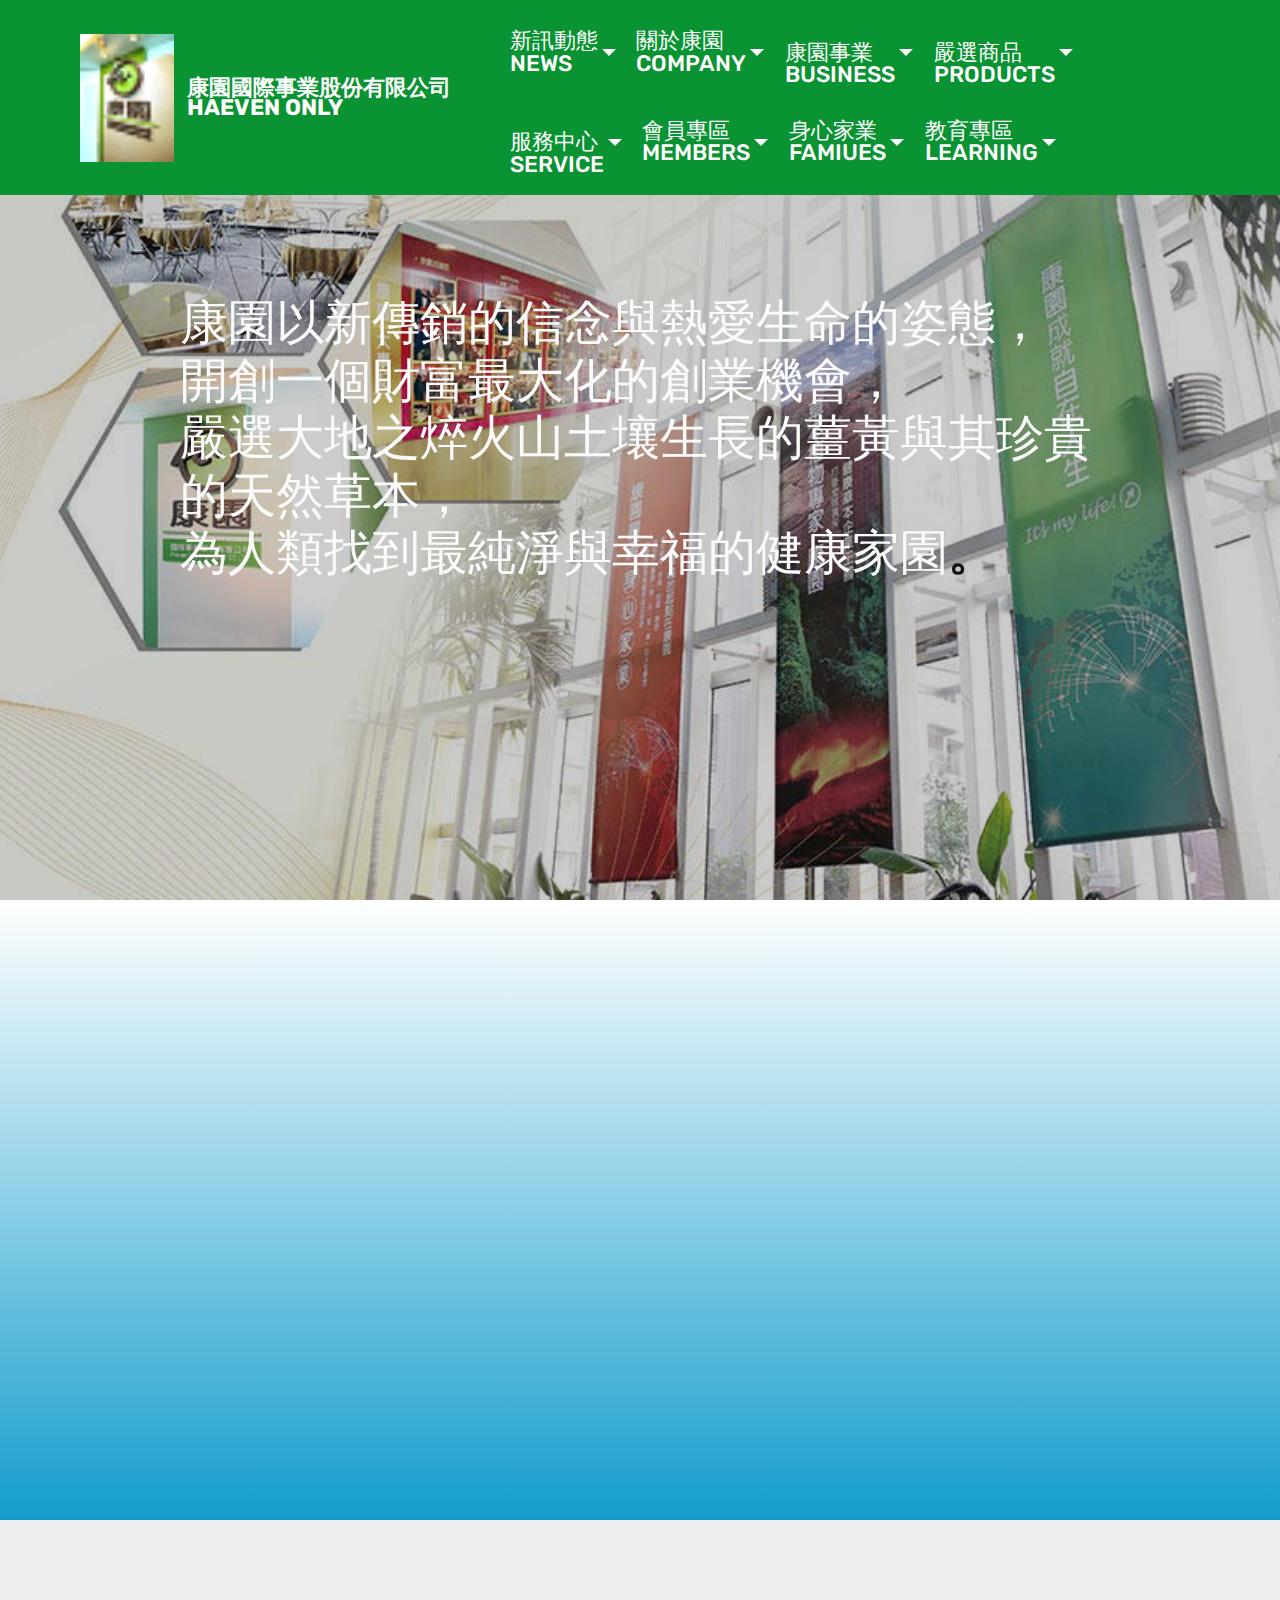
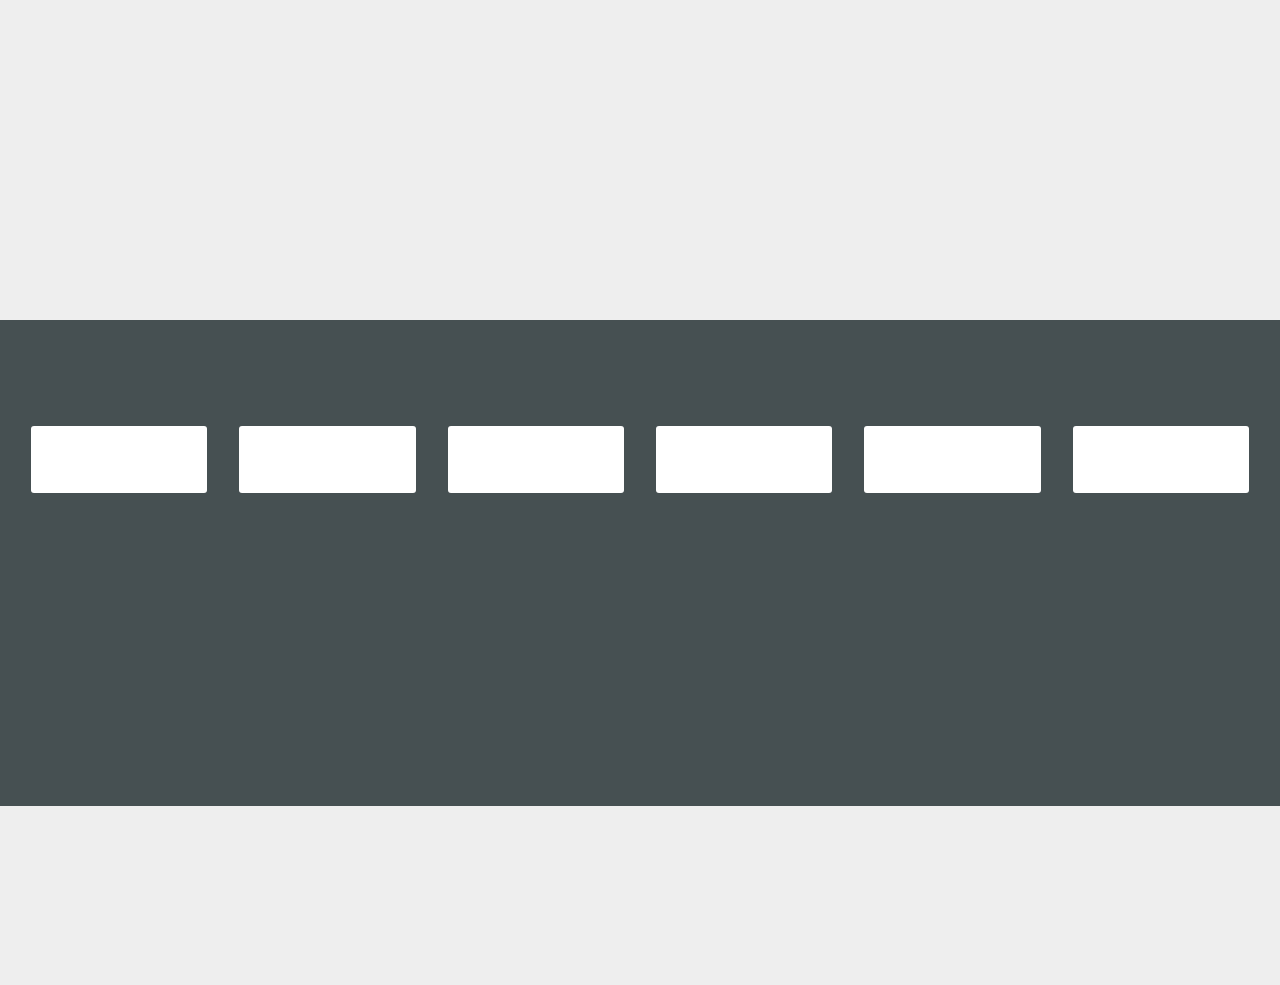
<file: index.html>
<!DOCTYPE html>
<html >
<head>
  <!-- Site made with Mobirise Website Builder v4.8.10, https://mobirise.com -->
  <meta charset="UTF-8">
  <meta http-equiv="X-UA-Compatible" content="IE=edge">
  <meta name="generator" content="Mobirise v4.8.10, mobirise.com">
  <meta name="viewport" content="width=device-width, initial-scale=1, minimum-scale=1">
  <link rel="shortcut icon" href="assets/images/1104-27816077001.gif" type="image/x-icon">
  <meta name="description" content="HAEVEN ONLY">
  <title>康園國際事業股份有限公司</title>
  <link rel="stylesheet" href="assets/web/assets/mobirise-icons/mobirise-icons.css">
  <link rel="stylesheet" href="assets/web/assets/mobirise-icons2/mobirise2.css">
  <link rel="stylesheet" href="assets/tether/tether.min.css">
  <link rel="stylesheet" href="assets/soundcloud-plugin/style.css">
  <link rel="stylesheet" href="assets/bootstrap/css/bootstrap.min.css">
  <link rel="stylesheet" href="assets/bootstrap/css/bootstrap-grid.min.css">
  <link rel="stylesheet" href="assets/bootstrap/css/bootstrap-reboot.min.css">
  <link rel="stylesheet" href="assets/dropdown/css/style.css">
  <link rel="stylesheet" href="assets/socicon/css/styles.css">
  <link rel="stylesheet" href="assets/animatecss/animate.min.css">
  <link rel="stylesheet" href="assets/theme/css/style.css">
  <link rel="stylesheet" href="assets/mobirise/css/mbr-additional.css" type="text/css">
  
  
  
</head>
<body>
  <section class="menu cid-resw74cW1i" once="menu" id="menu2-0">

    

    <nav class="navbar navbar-expand beta-menu navbar-dropdown align-items-center navbar-fixed-top navbar-toggleable-sm">
        <button class="navbar-toggler navbar-toggler-right" type="button" data-toggle="collapse" data-target="#navbarSupportedContent" aria-controls="navbarSupportedContent" aria-expanded="false" aria-label="Toggle navigation">
            <div class="hamburger">
                <span></span>
                <span></span>
                <span></span>
                <span></span>
            </div>
        </button>
        <div class="menu-logo">
            <div class="navbar-brand">
                <span class="navbar-logo">
                    <a href="https://mobirise.co">
                        <img src="assets/images/1104-27816077001.gif" alt="Mobirise" title="康園" style="height: 8rem;">
                    </a>
                </span>
                <span class="navbar-caption-wrap"><a class="navbar-caption text-primary display-4" href="http://mono6647.mobirisesute.com">
                        康園國際事業股份有限公司<br>HAEVEN ONLY<br></a></span>
            </div>
        </div>
        <div class="collapse navbar-collapse" id="navbarSupportedContent">
            <ul class="navbar-nav nav-dropdown nav-right" data-app-modern-menu="true"><li class="nav-item dropdown">
                    <a class="nav-link link text-primary dropdown-toggle display-4" href="page1.html#image2-1t" data-toggle="dropdown-submenu" aria-expanded="false">新訊動態
<br>NEWS</a><div class="dropdown-menu"><a class="text-primary dropdown-item display-4" href="page1.html#content5-m">行事曆<br>OH-HO健康財富誌<br>康園公告<br>活動剪影<br></a></div>
                </li><li class="nav-item dropdown">
                    <a class="nav-link link text-primary dropdown-toggle display-4" href="page2.html#features14-v" data-toggle="dropdown-submenu" aria-expanded="false">關於康園
<br>COMPANY</a><div class="dropdown-menu"><a class="text-primary dropdown-item display-4" href="page2.html#features14-v">康園歷史
<br>企業信念
<br>康園承諾
<br>影音專區
<br>康園承諾</a></div>
                </li><li class="nav-item dropdown"><a class="nav-link link text-primary dropdown-toggle display-4" href="page3.html#image2-1v" data-toggle="dropdown-submenu" aria-expanded="false"><br>康園事業
<br>BUSINESS</a><div class="dropdown-menu"><a class="text-primary dropdown-item display-4" href="https://mobirise.co">新傳銷
<br>財富工程
<br>自由創業
<br>制度真相
<br>千萬收入名人榜</a></div></li><li class="nav-item dropdown"><a class="nav-link link text-primary dropdown-toggle display-4" href="http://mono6647.mobirisesute.com" data-toggle="dropdown-submenu" aria-expanded="false"><br>嚴選商品
<br>PRODUCTS</a><div class="dropdown-menu"><a class="text-primary dropdown-item display-4" href="https://mobirise.co">康園品牌
<br>大地之焠
<br>Day's tree</a></div></li><li class="nav-item dropdown"><a class="nav-link link text-primary dropdown-toggle display-4" href="http://mono6647.mobirisesute.com" data-toggle="dropdown-submenu" aria-expanded="false"><br>服務中心
<br>SERVICE</a><div class="dropdown-menu"><a class="text-primary dropdown-item display-4" href="https://mobirise.co">會員權益
<br>入會諮詢
<br>聯絡我們
<br>服務據點
<br>常見問題</a></div></li><li class="nav-item dropdown"><a class="nav-link link text-primary dropdown-toggle display-4" href="page6.html#form1-1i" data-toggle="dropdown-submenu" aria-expanded="false">會員專區
<br>MEMBERS</a><div class="dropdown-menu"><a class="text-primary dropdown-item display-4" href="https://mobirise.co">會員登入</a></div></li><li class="nav-item dropdown"><a class="nav-link link text-primary dropdown-toggle display-4" href="page7.html#image2-1o" data-toggle="dropdown-submenu" aria-expanded="false">身心家業
<br>FAMIUES</a><div class="dropdown-menu"><a class="text-primary dropdown-item display-4" href="https://mobirise.co">成就康園人
<br>專題報導</a></div></li><li class="nav-item dropdown open"><a class="nav-link link text-primary dropdown-toggle display-4" href="index.html" data-toggle="dropdown-submenu" aria-expanded="true">教育專區
<br>LEARNING</a><div class="dropdown-menu"><a class="text-primary dropdown-item display-4" href="https://mobirise.co">教育理念
<br>課程介紹
<br>教育團隊</a></div></li></ul>
            
        </div>
    </nav>
</section>

<section class="engine"><a href="https://mobirise.info/n">free simple site templates</a></section><section class="header6 cid-resG0NYRlX mbr-fullscreen mbr-parallax-background" id="header6-7">

    

    <div class="mbr-overlay" style="opacity: 0.2; background-color: rgb(0, 0, 0);">
    </div>

    <div class="container">
        <div class="row justify-content-md-center">
            <div class="mbr-white col-md-10">
                <h1 class="mbr-section-title align-center mbr-bold pb-3 mbr-fonts-style display-2"><span style="font-weight: normal;">康園以新傳銷的信念與熱愛生命的姿態， 
</span><div><span style="font-weight: normal;">開創一個財富最大化的創業機會， 
</span></div><div><span style="font-weight: normal;">嚴選大地之焠火山土壤生長的薑黃與其珍貴的天然草本， 
</span></div><div><span style="font-weight: normal;">為人類找到最純淨與幸福的健康家園</span>。</div></h1>
                
                
            </div>
        </div>
    </div>

    
</section>

<section class="cid-resIwLVPSq" id="video3-a">

    
    
    <figure class="mbr-figure align-center container">
        <div class="video-block" style="width: 80%;">
            <div><iframe class="mbr-embedded-video" src="https://www.youtube.com/embed/V3BZfUSsGDo?rel=0&amp;amp;showinfo=0&amp;autoplay=1&amp;loop=1&amp;playlist=V3BZfUSsGDo" width="1280" height="720" frameborder="0" allowfullscreen></iframe></div>
        </div>
    </figure>
</section>

<section class="map1 cid-resPLriTQh" id="map1-d">

     

    <div class="google-map"><iframe frameborder="0" style="border:0" src="https://www.google.com/maps/embed/v1/place?key=AIzaSyCy9r70T3NYf3PhvVflTo0_zdif2_IoIYs&amp;q=place_id:ChIJ8eIcs789aTQRkrEJ0VJjP58" allowfullscreen=""></iframe></div>
</section>

<section class="features17 cid-resJ9hBxHt" id="features17-b">
    
    

    
    <div class="container-fluid">
        <div class="media-container-row">
            <div class="card p-3 col-12 col-md-6 col-lg-2">
                <div class="card-wrapper">
                    <div class="card-img">
                        <img src="assets/images/201807180946148797141-480x185.jpg" alt="Mobirise" title="">
                    </div>
                    <div class="card-box">
                        <h4 class="card-title pb-3 mbr-fonts-style display-7">新訊動態
<div>行事曆
</div><div>OH-HO健康財富誌
</div><div>康園公告
</div><div>活動剪影</div></h4>
                        
                    </div>
                </div>
            </div>

            <div class="card p-3 col-12 col-md-6 col-lg-2">
                <div class="card-wrapper">
                    <div class="card-img">
                        <img src="assets/images/201801260515156526991-480x185.jpg" alt="Mobirise" title="">
                    </div>
                    <div class="card-box">
                        <h4 class="card-title pb-3 mbr-fonts-style display-7">關於康園
<div>康園歷史
</div><div>企業信念
</div><div>康園承諾
</div><div>影音專區Mobile Friendly
                        </div></h4>
                        
                    </div>
                </div>
            </div>

            <div class="card p-3 col-12 col-md-6 col-lg-2">
                <div class="card-wrapper">
                    <div class="card-img">
                        <img src="assets/images/201801260514561686141-480x185.jpg" alt="Mobirise" title="">
                    </div>
                    <div class="card-box">
                        <h4 class="card-title pb-3 mbr-fonts-style display-7">
                            康園事業
                        <div>新傳銷
</div><div>財富工程
</div><div>自由創業
</div><div>制度真相
</div><div>千萬年收入名人榜</div></h4>
                        
                    </div>
                </div>
            </div>

            <div class="card p-3 col-12 col-md-6 col-lg-2">
                <div class="card-wrapper">
                    <div class="card-img">
                        <img src="assets/images/201712250813022249081-480x185.jpg" alt="Mobirise" title="">
                    </div>
                    <div class="card-box">
                        <h4 class="card-title pb-3 mbr-fonts-style display-7">
                            嚴選商品
                        <div>康園品牌
</div><div>大地之焠
</div><div>Day's tree</div></h4>
                        
                    </div>
                </div>
            </div>
            <div class="card p-3 col-12 col-md-6 col-lg-2">
                <div class="card-wrapper">
                    <div class="card-img">
                        <img src="assets/images/201801260515514651951-480x185.jpg" alt="Mobirise" title="">
                    </div>
                    <div class="card-box">
                        <h4 class="card-title pb-3 mbr-fonts-style display-7">
                            服務中心
                        <div>入會諮詢
</div><div>會員權益
</div><div>聯絡我們
</div><div>服務據點
</div><div>常見問題</div></h4>
                        
                    </div>
                </div>
            </div>
            <div class="card p-3 col-12 col-md-6 col-lg-2">
                <div class="card-wrapper">
                    <div class="card-img">
                        <img src="assets/images/201801260516288402051-480x185.jpg" alt="Mobirise" title="">
                    </div>
                    <div class="card-box">
                        <h4 class="card-title pb-3 mbr-fonts-style display-7">
                            身心家業
                        <div>成就康園人
</div><div>專題報導</div></h4>
                        
                    </div>
                </div>
            </div>
        </div>
    </div>
</section>

<section once="" class="cid-resVo0sJbZ mbr-parallax-background" id="footer7-i">

    

    

    <div class="container">
        <div class="media-container-row align-center mbr-white">
            <div class="row row-links">
                <ul class="foot-menu">
                    
                    
                    
                    
                    
                <li class="foot-menu-item mbr-fonts-style display-7">
                        <a class="text-white mbr-bold" href="#" target="_blank">About us</a><br><a class="text-white mbr-bold" href="#" target="_blank">0809-012168</a>
                    </li><li class="foot-menu-item mbr-fonts-style display-7">
                        <a class="text-white mbr-bold" href="#" target="_blank">Services</a><br><a class="text-white mbr-bold" href="#" target="_blank">0809-012168&nbsp;</a>
                    </li><li class="foot-menu-item mbr-fonts-style display-7">
                        <a class="text-white mbr-bold" href="#" target="_blank">Get In Touch</a><br><a class="text-white mbr-bold" href="#" target="_blank">0809-012168&nbsp;</a>
                    </li></ul>
            </div>
            <div class="row social-row">
                <div class="social-list align-right pb-2">
                    
                    
                    
                    
                    
                    
                <div class="soc-item">
                        <a href="https://twitter.com/mobirise" target="_blank">
                            <span class="socicon-twitter socicon mbr-iconfont mbr-iconfont-social"></span>
                        </a>
                    </div><div class="soc-item">
                        <a href="https://www.facebook.com/pages/Mobirise/1616226671953247" target="_blank">
                            <span class="socicon-facebook socicon mbr-iconfont mbr-iconfont-social"></span>
                        </a>
                    </div></div>
            </div>
            <div class="row row-copirayt">
                <p class="mbr-text mb-0 mbr-fonts-style mbr-white align-center display-7">
                    康園國際事業股份有限公司Copyright © 2017 All Rights Reserved.Design by PANTUO
                </p>
            </div>
        </div>
    </div>
</section>


  <script src="assets/web/assets/jquery/jquery.min.js"></script>
  <script src="assets/popper/popper.min.js"></script>
  <script src="assets/tether/tether.min.js"></script>
  <script src="assets/bootstrap/js/bootstrap.min.js"></script>
  <script src="assets/dropdown/js/script.min.js"></script>
  <script src="assets/viewportchecker/jquery.viewportchecker.js"></script>
  <script src="assets/parallax/jarallax.min.js"></script>
  <script src="assets/smoothscroll/smooth-scroll.js"></script>
  <script src="assets/touchswipe/jquery.touch-swipe.min.js"></script>
  <script src="assets/theme/js/script.js"></script>
  <script src="assets/formoid/formoid.min.js"></script>
  
  
 <div id="scrollToTop" class="scrollToTop mbr-arrow-up"><a style="text-align: center;"><i></i></a></div>
    <input name="animation" type="hidden">
  </body>
</html>
</file>
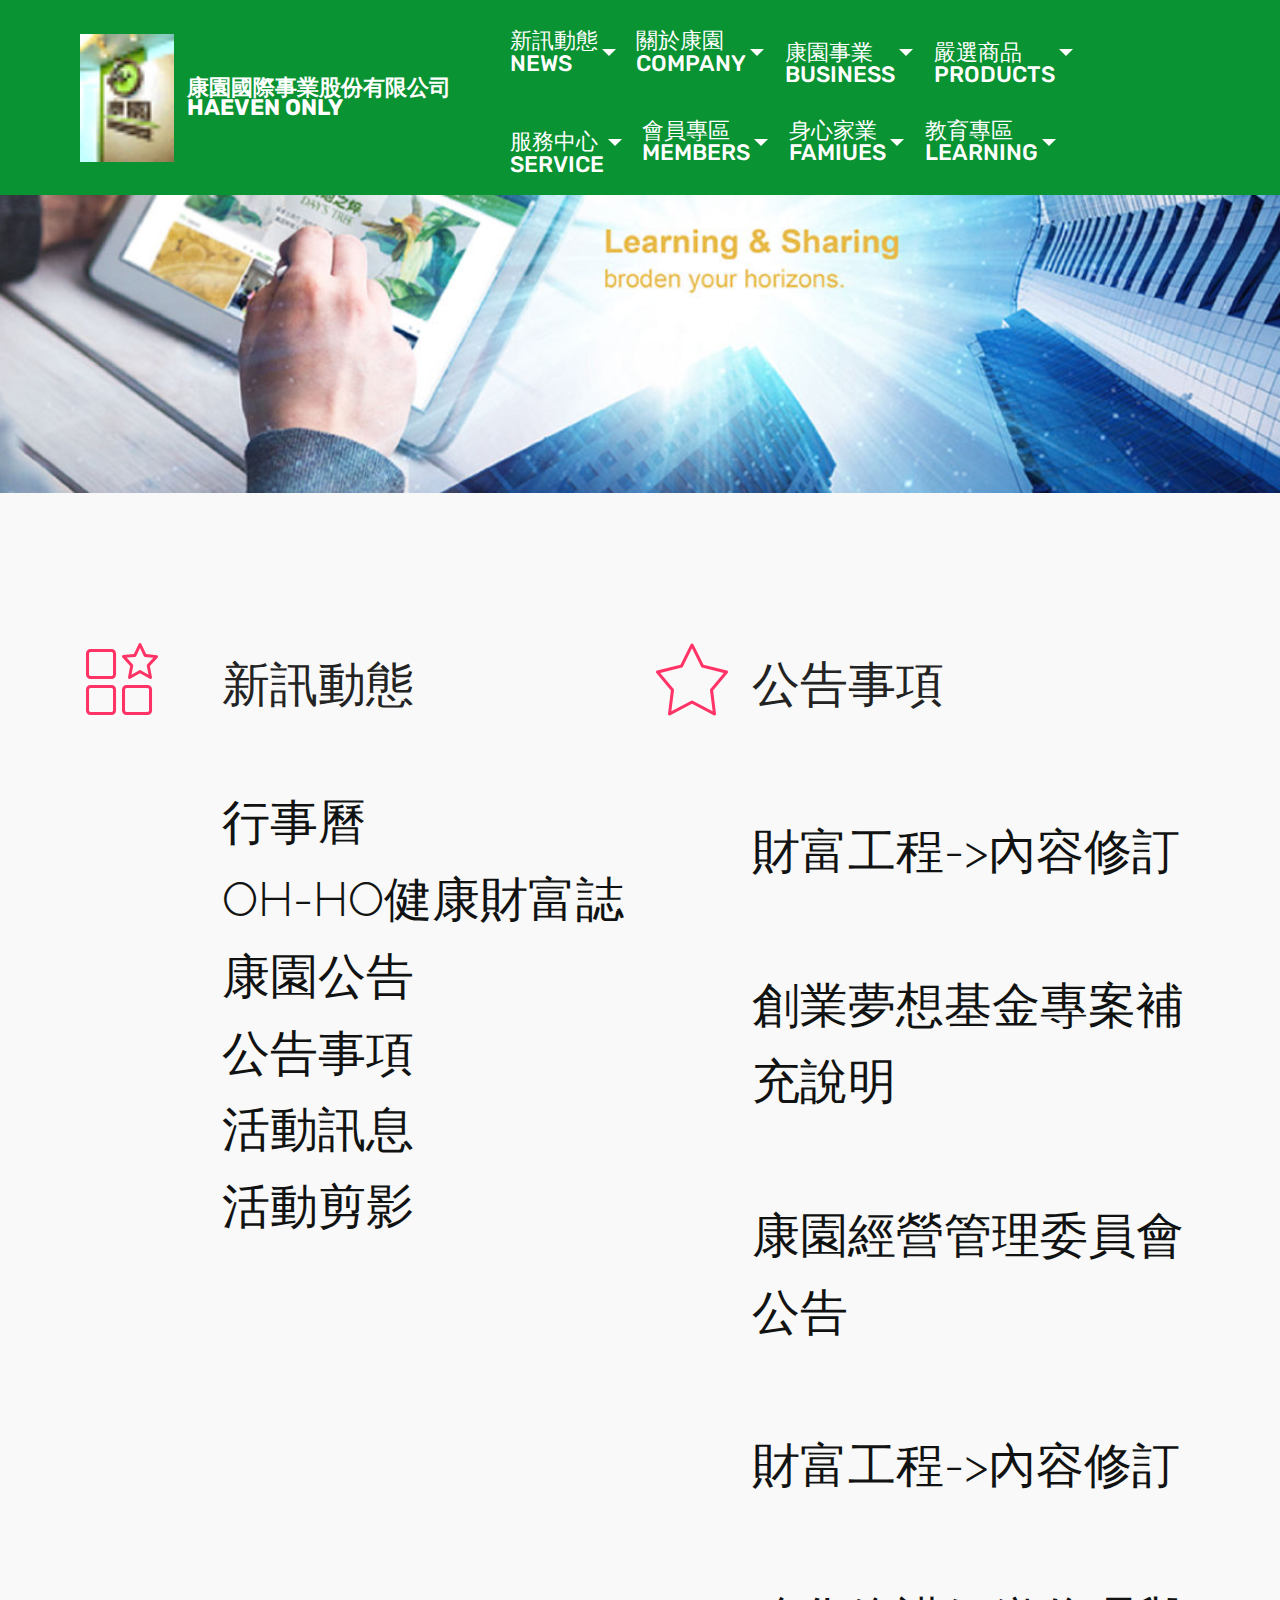
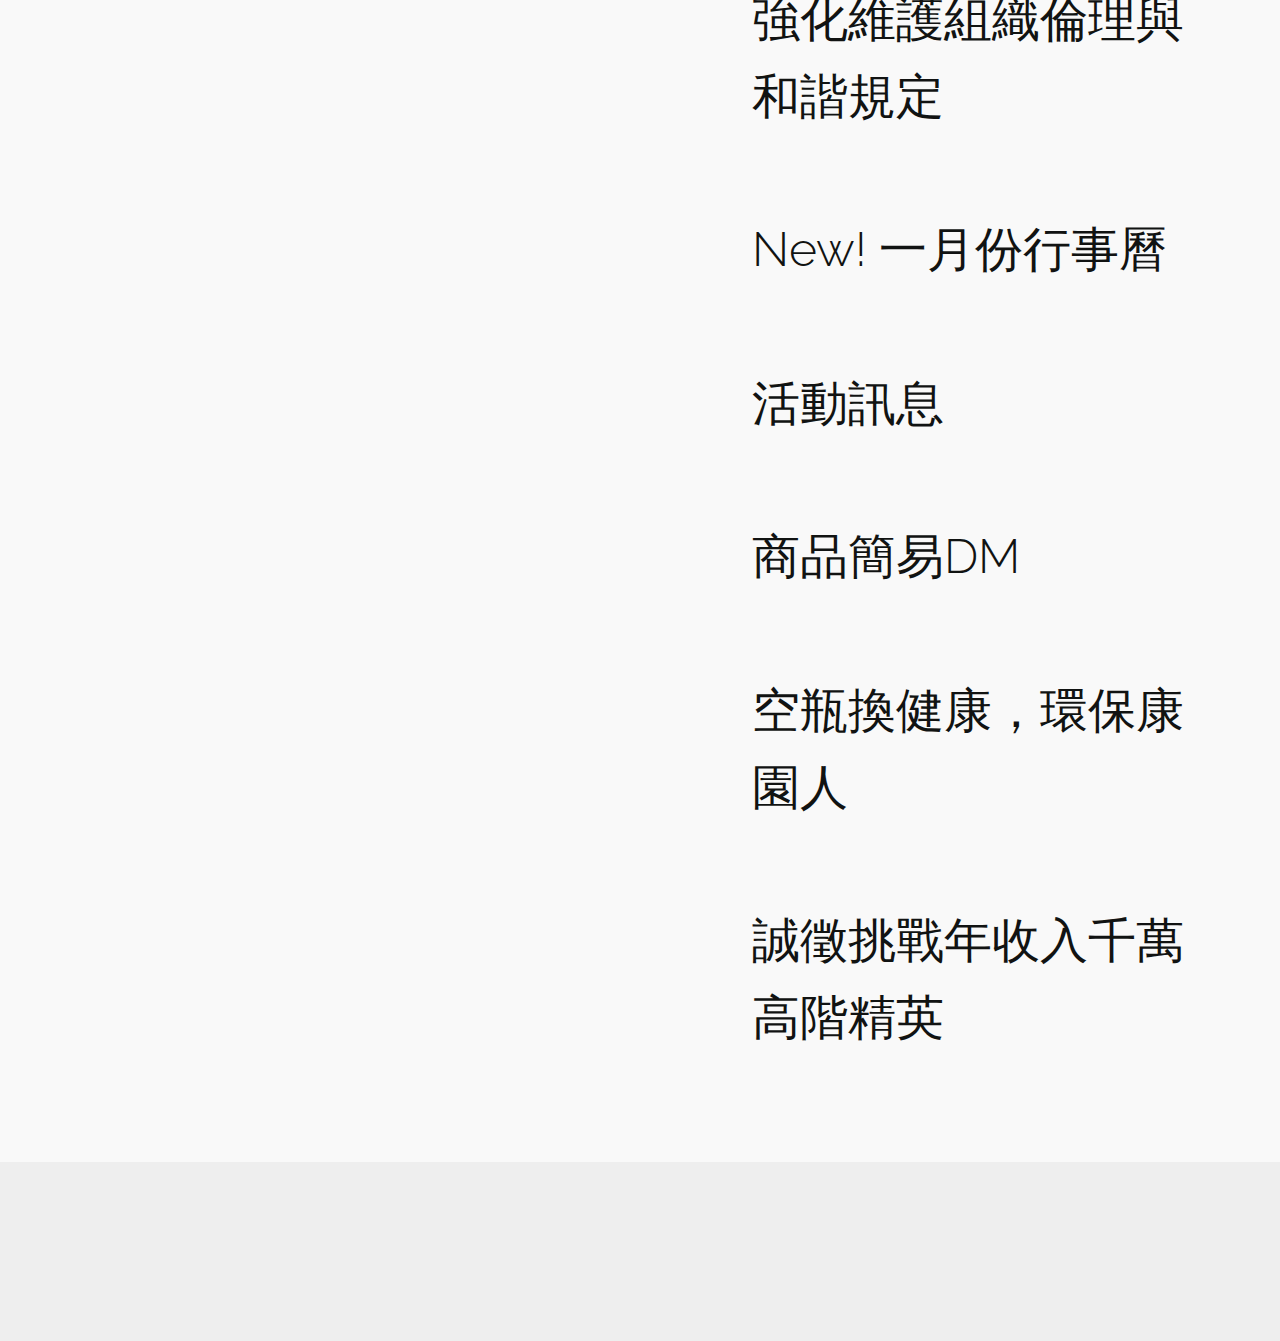
<file: page1.html>
<!DOCTYPE html>
<html >
<head>
  <!-- Site made with Mobirise Website Builder v4.8.10, https://mobirise.com -->
  <meta charset="UTF-8">
  <meta http-equiv="X-UA-Compatible" content="IE=edge">
  <meta name="generator" content="Mobirise v4.8.10, mobirise.com">
  <meta name="viewport" content="width=device-width, initial-scale=1, minimum-scale=1">
  <link rel="shortcut icon" href="assets/images/1104-27816077001.gif" type="image/x-icon">
  <meta name="description" content="Web Generator Description">
  <title>康園1</title>
  <link rel="stylesheet" href="assets/web/assets/mobirise-icons2/mobirise2.css">
  <link rel="stylesheet" href="assets/web/assets/mobirise-icons/mobirise-icons.css">
  <link rel="stylesheet" href="assets/tether/tether.min.css">
  <link rel="stylesheet" href="assets/soundcloud-plugin/style.css">
  <link rel="stylesheet" href="assets/bootstrap/css/bootstrap.min.css">
  <link rel="stylesheet" href="assets/bootstrap/css/bootstrap-grid.min.css">
  <link rel="stylesheet" href="assets/bootstrap/css/bootstrap-reboot.min.css">
  <link rel="stylesheet" href="assets/animatecss/animate.min.css">
  <link rel="stylesheet" href="assets/socicon/css/styles.css">
  <link rel="stylesheet" href="assets/dropdown/css/style.css">
  <link rel="stylesheet" href="assets/theme/css/style.css">
  <link rel="stylesheet" href="assets/mobirise/css/mbr-additional.css" type="text/css">
  
  
  
</head>
<body>
  <section class="menu cid-resw74cW1i" once="menu" id="menu2-j">

    

    <nav class="navbar navbar-expand beta-menu navbar-dropdown align-items-center navbar-fixed-top navbar-toggleable-sm">
        <button class="navbar-toggler navbar-toggler-right" type="button" data-toggle="collapse" data-target="#navbarSupportedContent" aria-controls="navbarSupportedContent" aria-expanded="false" aria-label="Toggle navigation">
            <div class="hamburger">
                <span></span>
                <span></span>
                <span></span>
                <span></span>
            </div>
        </button>
        <div class="menu-logo">
            <div class="navbar-brand">
                <span class="navbar-logo">
                    <a href="https://mobirise.co">
                        <img src="assets/images/1104-27816077001.gif" alt="Mobirise" title="康園" style="height: 8rem;">
                    </a>
                </span>
                <span class="navbar-caption-wrap"><a class="navbar-caption text-primary display-4" href="http://mono6647.mobirisesute.com">
                        康園國際事業股份有限公司<br>HAEVEN ONLY<br></a></span>
            </div>
        </div>
        <div class="collapse navbar-collapse" id="navbarSupportedContent">
            <ul class="navbar-nav nav-dropdown nav-right" data-app-modern-menu="true"><li class="nav-item dropdown">
                    <a class="nav-link link text-primary dropdown-toggle display-4" href="page1.html#image2-1t" data-toggle="dropdown-submenu" aria-expanded="false">新訊動態
<br>NEWS</a><div class="dropdown-menu"><a class="text-primary dropdown-item display-4" href="page1.html#content5-m">行事曆<br>OH-HO健康財富誌<br>康園公告<br>活動剪影<br></a></div>
                </li><li class="nav-item dropdown">
                    <a class="nav-link link text-primary dropdown-toggle display-4" href="page2.html#features14-v" data-toggle="dropdown-submenu" aria-expanded="false">關於康園
<br>COMPANY</a><div class="dropdown-menu"><a class="text-primary dropdown-item display-4" href="page2.html#features14-v">康園歷史
<br>企業信念
<br>康園承諾
<br>影音專區
<br>康園承諾</a></div>
                </li><li class="nav-item dropdown"><a class="nav-link link text-primary dropdown-toggle display-4" href="page3.html#image2-1v" data-toggle="dropdown-submenu" aria-expanded="false"><br>康園事業
<br>BUSINESS</a><div class="dropdown-menu"><a class="text-primary dropdown-item display-4" href="https://mobirise.co">新傳銷
<br>財富工程
<br>自由創業
<br>制度真相
<br>千萬收入名人榜</a></div></li><li class="nav-item dropdown"><a class="nav-link link text-primary dropdown-toggle display-4" href="http://mono6647.mobirisesute.com" data-toggle="dropdown-submenu" aria-expanded="false"><br>嚴選商品
<br>PRODUCTS</a><div class="dropdown-menu"><a class="text-primary dropdown-item display-4" href="https://mobirise.co">康園品牌
<br>大地之焠
<br>Day's tree</a></div></li><li class="nav-item dropdown"><a class="nav-link link text-primary dropdown-toggle display-4" href="http://mono6647.mobirisesute.com" data-toggle="dropdown-submenu" aria-expanded="false"><br>服務中心
<br>SERVICE</a><div class="dropdown-menu"><a class="text-primary dropdown-item display-4" href="https://mobirise.co">會員權益
<br>入會諮詢
<br>聯絡我們
<br>服務據點
<br>常見問題</a></div></li><li class="nav-item dropdown"><a class="nav-link link text-primary dropdown-toggle display-4" href="page6.html#form1-1i" data-toggle="dropdown-submenu" aria-expanded="false">會員專區
<br>MEMBERS</a><div class="dropdown-menu"><a class="text-primary dropdown-item display-4" href="https://mobirise.co">會員登入</a></div></li><li class="nav-item dropdown"><a class="nav-link link text-primary dropdown-toggle display-4" href="page7.html#image2-1o" data-toggle="dropdown-submenu" aria-expanded="false">身心家業
<br>FAMIUES</a><div class="dropdown-menu"><a class="text-primary dropdown-item display-4" href="https://mobirise.co">成就康園人
<br>專題報導</a></div></li><li class="nav-item dropdown open"><a class="nav-link link text-primary dropdown-toggle display-4" href="index.html" data-toggle="dropdown-submenu" aria-expanded="true">教育專區
<br>LEARNING</a><div class="dropdown-menu"><a class="text-primary dropdown-item display-4" href="https://mobirise.co">教育理念
<br>課程介紹
<br>教育團隊</a></div></li></ul>
            
        </div>
    </nav>
</section>

<section class="engine"><a href="https://mobirise.info/v">free html templates</a></section><section class="cid-rexjOzi1Yy" id="image2-1t">

    

    <figure class="mbr-figure">
        <div class="image-block" style="width: 100%;">
            <img src="assets/images/201801250959388591281-1-1168x450.jpg" alt="Mobirise" title="">
            
        </div>
    </figure>
</section>

<section class="features9 cid-rewV4vUbhI" id="features9-q">

    

    
    <div class="container">
        <div class="row justify-content-center">
            <div class="card p-3 col-12 col-md-6">
                <div class="media-container-row">
                    <div class="card-img pr-2">
                        <span class="mbri-features mbr-iconfont"></span>
                    </div>
                    <div class="card-box">
                        <h4 class="card-title py-3 mbr-fonts-style display-2">
                            新訊動態
                        <div><br></div></h4>
                        <p class="mbr-text mbr-fonts-style display-2">行事曆
<br>OH-HO健康財富誌
<br>康園公告
<br>公告事項
<br>活動訊息
<br>活動剪影</p>
                    </div>
                </div>
            </div>

            <div class="card p-3 col-12 col-md-6">
                <div class="media-container-row">
                    <div class="card-img pr-2">
                        <span class="mbri-star mbr-iconfont"></span>
                    </div>
                    <div class="card-box">
                        <h4 class="card-title py-3 mbr-fonts-style display-2">公告事項&nbsp;</h4>
                        <p class="mbr-text mbr-fonts-style display-2"><br>財富工程-&gt;內容修訂<br>
<br>創業夢想基金專案補充說明
<br><br>康園經營管理委員會公告
<br><br>財富工程-&gt;內容修訂
<br><br>強化維護組織倫理與和諧規定
<br><br>New! 一月份行事曆
<br><br>活動訊息
<br><br>商品簡易DM
<br><br>空瓶換健康，環保康園人
<br><br>誠徵挑戰年收入千萬高階精英</p>
                    </div>
                </div>
            </div>

            

            
        </div>
    </div>
</section>

<section once="" class="cid-resVo0sJbZ mbr-parallax-background" id="footer7-k">

    

    

    <div class="container">
        <div class="media-container-row align-center mbr-white">
            <div class="row row-links">
                <ul class="foot-menu">
                    
                    
                    
                    
                    
                <li class="foot-menu-item mbr-fonts-style display-7">
                        <a class="text-white mbr-bold" href="#" target="_blank">About us</a><br><a class="text-white mbr-bold" href="#" target="_blank">0809-012168</a>
                    </li><li class="foot-menu-item mbr-fonts-style display-7">
                        <a class="text-white mbr-bold" href="#" target="_blank">Services</a><br><a class="text-white mbr-bold" href="#" target="_blank">0809-012168&nbsp;</a>
                    </li><li class="foot-menu-item mbr-fonts-style display-7">
                        <a class="text-white mbr-bold" href="#" target="_blank">Get In Touch</a><br><a class="text-white mbr-bold" href="#" target="_blank">0809-012168&nbsp;</a>
                    </li></ul>
            </div>
            <div class="row social-row">
                <div class="social-list align-right pb-2">
                    
                    
                    
                    
                    
                    
                <div class="soc-item">
                        <a href="https://twitter.com/mobirise" target="_blank">
                            <span class="socicon-twitter socicon mbr-iconfont mbr-iconfont-social"></span>
                        </a>
                    </div><div class="soc-item">
                        <a href="https://www.facebook.com/pages/Mobirise/1616226671953247" target="_blank">
                            <span class="socicon-facebook socicon mbr-iconfont mbr-iconfont-social"></span>
                        </a>
                    </div></div>
            </div>
            <div class="row row-copirayt">
                <p class="mbr-text mb-0 mbr-fonts-style mbr-white align-center display-7">
                    康園國際事業股份有限公司Copyright © 2017 All Rights Reserved.Design by PANTUO
                </p>
            </div>
        </div>
    </div>
</section>


  <script src="assets/web/assets/jquery/jquery.min.js"></script>
  <script src="assets/popper/popper.min.js"></script>
  <script src="assets/tether/tether.min.js"></script>
  <script src="assets/bootstrap/js/bootstrap.min.js"></script>
  <script src="assets/smoothscroll/smooth-scroll.js"></script>
  <script src="assets/touchswipe/jquery.touch-swipe.min.js"></script>
  <script src="assets/viewportchecker/jquery.viewportchecker.js"></script>
  <script src="assets/parallax/jarallax.min.js"></script>
  <script src="assets/dropdown/js/script.min.js"></script>
  <script src="assets/theme/js/script.js"></script>
  
  
 <div id="scrollToTop" class="scrollToTop mbr-arrow-up"><a style="text-align: center;"><i></i></a></div>
    <input name="animation" type="hidden">
  </body>
</html>
</file>
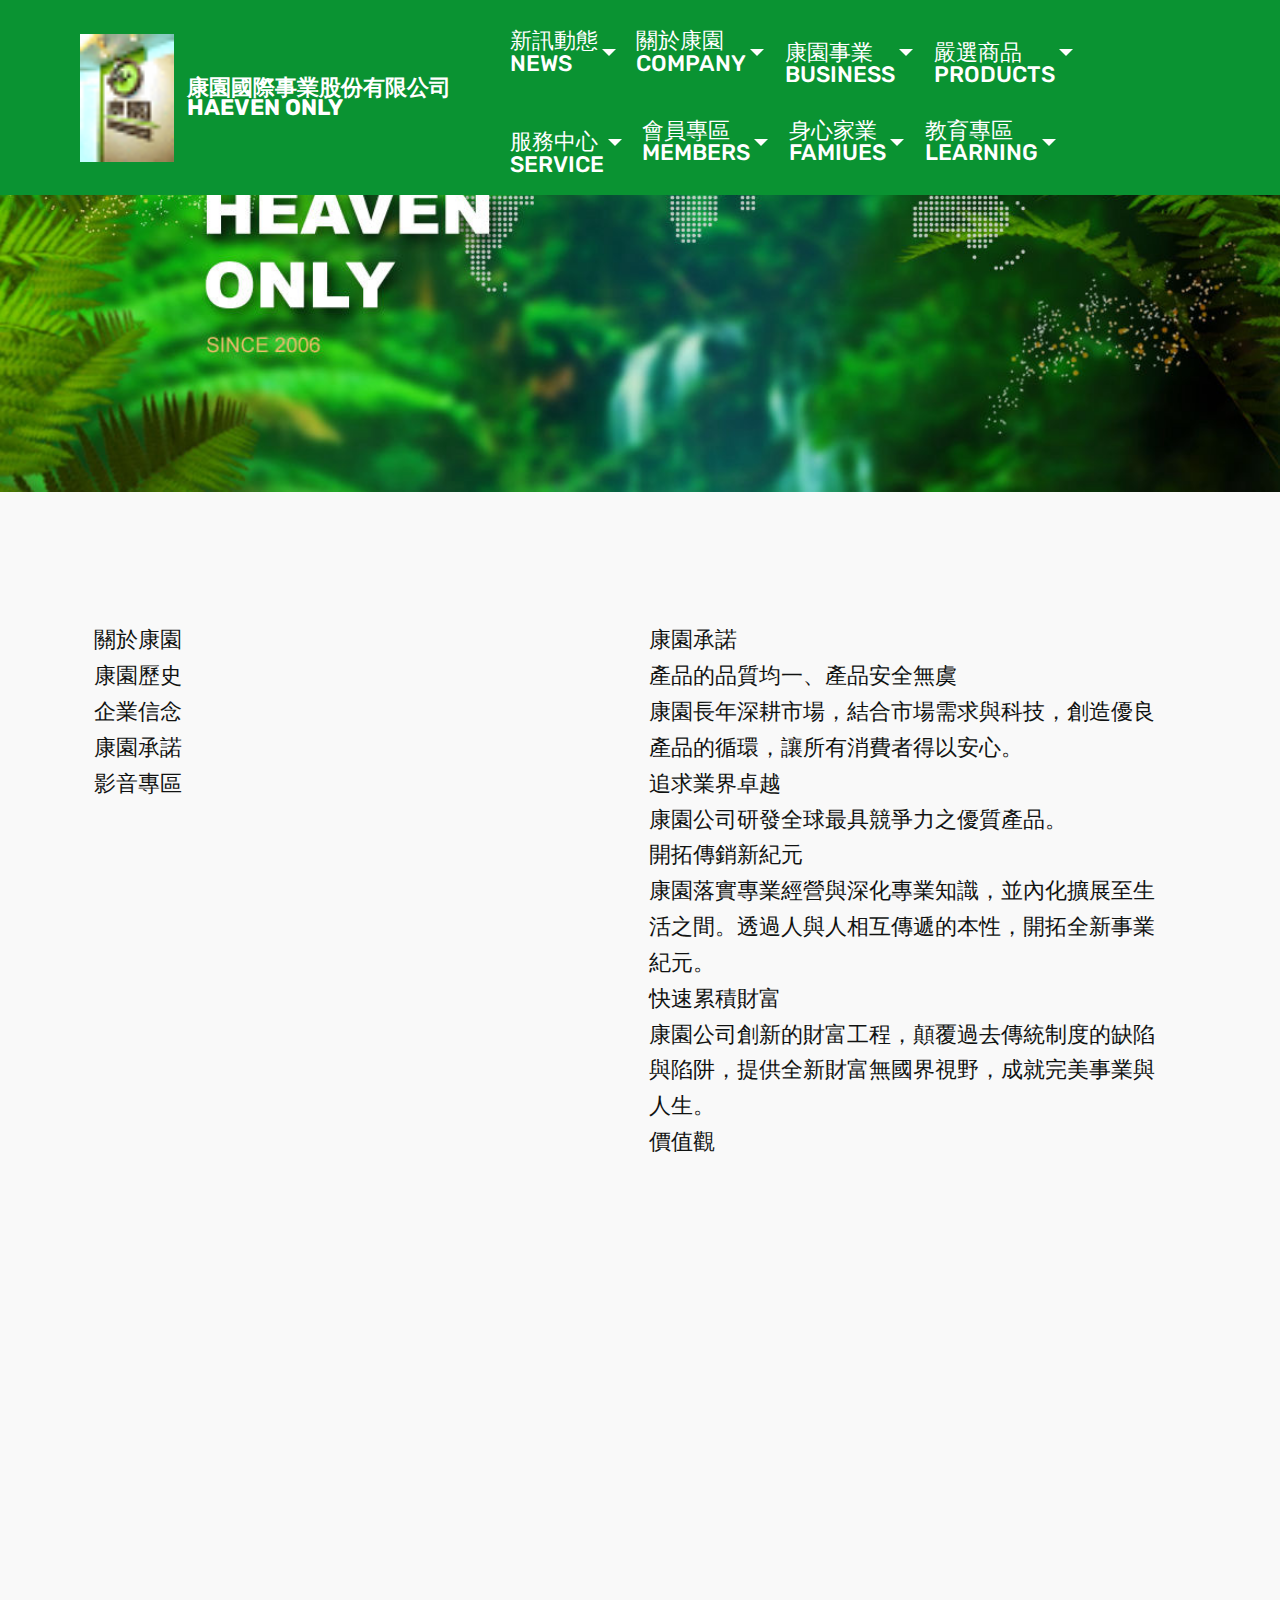
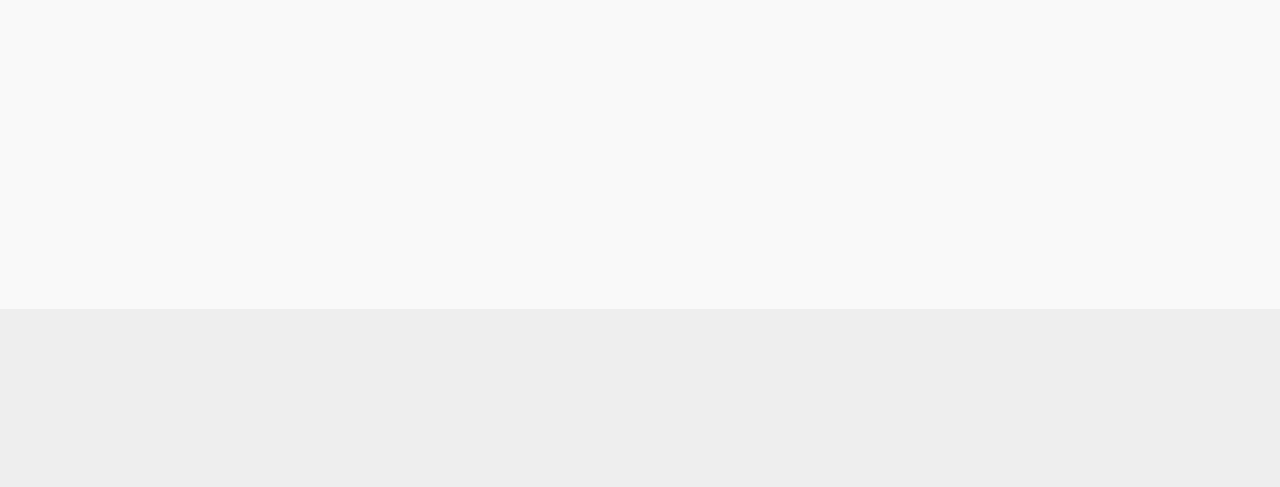
<file: page2.html>
<!DOCTYPE html>
<html >
<head>
  <!-- Site made with Mobirise Website Builder v4.8.10, https://mobirise.com -->
  <meta charset="UTF-8">
  <meta http-equiv="X-UA-Compatible" content="IE=edge">
  <meta name="generator" content="Mobirise v4.8.10, mobirise.com">
  <meta name="viewport" content="width=device-width, initial-scale=1, minimum-scale=1">
  <link rel="shortcut icon" href="assets/images/1104-27816077001.gif" type="image/x-icon">
  <meta name="description" content="Web Generator Description">
  <title>康園2</title>
  <link rel="stylesheet" href="assets/web/assets/mobirise-icons2/mobirise2.css">
  <link rel="stylesheet" href="assets/web/assets/mobirise-icons/mobirise-icons.css">
  <link rel="stylesheet" href="assets/tether/tether.min.css">
  <link rel="stylesheet" href="assets/soundcloud-plugin/style.css">
  <link rel="stylesheet" href="assets/bootstrap/css/bootstrap.min.css">
  <link rel="stylesheet" href="assets/bootstrap/css/bootstrap-grid.min.css">
  <link rel="stylesheet" href="assets/bootstrap/css/bootstrap-reboot.min.css">
  <link rel="stylesheet" href="assets/animatecss/animate.min.css">
  <link rel="stylesheet" href="assets/socicon/css/styles.css">
  <link rel="stylesheet" href="assets/dropdown/css/style.css">
  <link rel="stylesheet" href="assets/theme/css/style.css">
  <link rel="stylesheet" href="assets/mobirise/css/mbr-additional.css" type="text/css">
  
  
  
</head>
<body>
  <section class="menu cid-rewXxNUU8q" once="menu" id="menu2-r">

    

    <nav class="navbar navbar-expand beta-menu navbar-dropdown align-items-center navbar-fixed-top navbar-toggleable-sm">
        <button class="navbar-toggler navbar-toggler-right" type="button" data-toggle="collapse" data-target="#navbarSupportedContent" aria-controls="navbarSupportedContent" aria-expanded="false" aria-label="Toggle navigation">
            <div class="hamburger">
                <span></span>
                <span></span>
                <span></span>
                <span></span>
            </div>
        </button>
        <div class="menu-logo">
            <div class="navbar-brand">
                <span class="navbar-logo">
                    <a href="https://mobirise.co">
                        <img src="assets/images/1104-27816077001.gif" alt="Mobirise" title="康園" style="height: 8rem;">
                    </a>
                </span>
                <span class="navbar-caption-wrap"><a class="navbar-caption text-primary display-4" href="http://mono6647.mobirisesute.com">
                        康園國際事業股份有限公司<br>HAEVEN ONLY<br></a></span>
            </div>
        </div>
        <div class="collapse navbar-collapse" id="navbarSupportedContent">
            <ul class="navbar-nav nav-dropdown nav-right" data-app-modern-menu="true"><li class="nav-item dropdown">
                    <a class="nav-link link text-primary dropdown-toggle display-4" href="page1.html#image2-1t" data-toggle="dropdown-submenu" aria-expanded="false">新訊動態
<br>NEWS</a><div class="dropdown-menu"><a class="text-primary dropdown-item display-4" href="page1.html#content5-m">行事曆<br>OH-HO健康財富誌<br>康園公告<br>活動剪影<br></a></div>
                </li><li class="nav-item dropdown">
                    <a class="nav-link link text-primary dropdown-toggle display-4" href="page2.html#features14-v" data-toggle="dropdown-submenu" aria-expanded="false">關於康園
<br>COMPANY</a><div class="dropdown-menu"><a class="text-primary dropdown-item display-4" href="page2.html#features14-v">康園歷史
<br>企業信念
<br>康園承諾
<br>影音專區
<br>康園承諾</a></div>
                </li><li class="nav-item dropdown"><a class="nav-link link text-primary dropdown-toggle display-4" href="page3.html#image2-1v" data-toggle="dropdown-submenu" aria-expanded="false"><br>康園事業
<br>BUSINESS</a><div class="dropdown-menu"><a class="text-primary dropdown-item display-4" href="https://mobirise.co">新傳銷
<br>財富工程
<br>自由創業
<br>制度真相
<br>千萬收入名人榜</a></div></li><li class="nav-item dropdown"><a class="nav-link link text-primary dropdown-toggle display-4" href="http://mono6647.mobirisesute.com" data-toggle="dropdown-submenu" aria-expanded="false"><br>嚴選商品
<br>PRODUCTS</a><div class="dropdown-menu"><a class="text-primary dropdown-item display-4" href="https://mobirise.co">康園品牌
<br>大地之焠
<br>Day's tree</a></div></li><li class="nav-item dropdown"><a class="nav-link link text-primary dropdown-toggle display-4" href="http://mono6647.mobirisesute.com" data-toggle="dropdown-submenu" aria-expanded="false"><br>服務中心
<br>SERVICE</a><div class="dropdown-menu"><a class="text-primary dropdown-item display-4" href="https://mobirise.co">會員權益
<br>入會諮詢
<br>聯絡我們
<br>服務據點
<br>常見問題</a></div></li><li class="nav-item dropdown"><a class="nav-link link text-primary dropdown-toggle display-4" href="page6.html#form1-1i" data-toggle="dropdown-submenu" aria-expanded="false">會員專區
<br>MEMBERS</a><div class="dropdown-menu"><a class="text-primary dropdown-item display-4" href="https://mobirise.co">會員登入</a></div></li><li class="nav-item dropdown"><a class="nav-link link text-primary dropdown-toggle display-4" href="page7.html#image2-1o" data-toggle="dropdown-submenu" aria-expanded="false">身心家業
<br>FAMIUES</a><div class="dropdown-menu"><a class="text-primary dropdown-item display-4" href="https://mobirise.co">成就康園人
<br>專題報導</a></div></li><li class="nav-item dropdown open"><a class="nav-link link text-primary dropdown-toggle display-4" href="index.html" data-toggle="dropdown-submenu" aria-expanded="true">教育專區
<br>LEARNING</a><div class="dropdown-menu"><a class="text-primary dropdown-item display-4" href="https://mobirise.co">教育理念
<br>課程介紹
<br>教育團隊</a></div></li></ul>
            
        </div>
    </nav>
</section>

<section class="engine"><a href="https://mobirise.info/h">how to create a web page for free</a></section><section class="cid-rexk5Y6dIc" id="image2-1u">

    

    <figure class="mbr-figure">
        <div class="image-block" style="width: 100%;">
            <img src="assets/images/201801260515156526991-1-1170x450.jpg" alt="Mobirise" title="">
            
        </div>
    </figure>
</section>

<section class="features14 cid-rewZp4Pq1J" id="features14-v">
    
    

    
    <div class="container align-center">
        
        
        <div class="media-container-column">
            <div class="row justify-content-center">
                <div class="card p-4 col-12 col-md-6">
                    <div class="media pb-3">
                        
                        <div class="media-body">
                            
                        </div>
                    </div>                
                    <div class="card-box align-left">
                        <p class="mbr-text mbr-fonts-style display-5">關於康園<br>康園歷史
<br>企業信念
<br>康園承諾
<br>影音專區</p>
                    </div>
                </div>

                <div class="card p-4 col-12 col-md-6">
                <div class="media pb-3">
                    
                    <div class="media-body">
                        
                    </div>
                </div>
                    <div class="card-box align-left">
                        <p class="mbr-text mbr-fonts-style display-5">康園承諾<br>產品的品質均一、產品安全無虞&nbsp;<br>康園長年深耕市場，結合市場需求與科技，創造優良產品的循環，讓所有消費者得以安心。
<br>追求業界卓越
<br>康園公司研發全球最具競爭力之優質產品。
<br>開拓傳銷新紀元
<br>康園落實專業經營與深化專業知識，並內化擴展至生活之間。透過人與人相互傳遞的本性，開拓全新事業紀元。
<br>快速累積財富
<br>康園公司創新的財富工程，顛覆過去傳統制度的缺陷與陷阱，提供全新財富無國界視野，成就完美事業與人生。
<br>價值觀&nbsp;<br></p>
                    </div>
                </div>

                

                
            </div>
            <div class="media-container-row image-row">
                <div class="mbr-figure" style="width: 60%;">
                    <img src="assets/images/-1-770x731.jpg" alt="Mobirise" title="">
                </div>
            </div>
        </div>
    </div>
</section>

<section once="" class="cid-rewXxV8BMj mbr-parallax-background" id="footer7-u">

    

    

    <div class="container">
        <div class="media-container-row align-center mbr-white">
            <div class="row row-links">
                <ul class="foot-menu">
                    
                    
                    
                    
                    
                <li class="foot-menu-item mbr-fonts-style display-7">
                        <a class="text-white mbr-bold" href="#" target="_blank">About us</a><br><a class="text-white mbr-bold" href="#" target="_blank">0809-012168</a>
                    </li><li class="foot-menu-item mbr-fonts-style display-7">
                        <a class="text-white mbr-bold" href="#" target="_blank">Services</a><br><a class="text-white mbr-bold" href="#" target="_blank">0809-012168&nbsp;</a>
                    </li><li class="foot-menu-item mbr-fonts-style display-7">
                        <a class="text-white mbr-bold" href="#" target="_blank">Get In Touch</a><br><a class="text-white mbr-bold" href="#" target="_blank">0809-012168&nbsp;</a>
                    </li></ul>
            </div>
            <div class="row social-row">
                <div class="social-list align-right pb-2">
                    
                    
                    
                    
                    
                    
                <div class="soc-item">
                        <a href="https://twitter.com/mobirise" target="_blank">
                            <span class="socicon-twitter socicon mbr-iconfont mbr-iconfont-social"></span>
                        </a>
                    </div><div class="soc-item">
                        <a href="https://www.facebook.com/pages/Mobirise/1616226671953247" target="_blank">
                            <span class="socicon-facebook socicon mbr-iconfont mbr-iconfont-social"></span>
                        </a>
                    </div></div>
            </div>
            <div class="row row-copirayt">
                <p class="mbr-text mb-0 mbr-fonts-style mbr-white align-center display-7">
                    康園國際事業股份有限公司Copyright © 2017 All Rights Reserved.Design by PANTUO
                </p>
            </div>
        </div>
    </div>
</section>


  <script src="assets/web/assets/jquery/jquery.min.js"></script>
  <script src="assets/popper/popper.min.js"></script>
  <script src="assets/tether/tether.min.js"></script>
  <script src="assets/bootstrap/js/bootstrap.min.js"></script>
  <script src="assets/smoothscroll/smooth-scroll.js"></script>
  <script src="assets/touchswipe/jquery.touch-swipe.min.js"></script>
  <script src="assets/viewportchecker/jquery.viewportchecker.js"></script>
  <script src="assets/parallax/jarallax.min.js"></script>
  <script src="assets/dropdown/js/script.min.js"></script>
  <script src="assets/theme/js/script.js"></script>
  
  
 <div id="scrollToTop" class="scrollToTop mbr-arrow-up"><a style="text-align: center;"><i></i></a></div>
    <input name="animation" type="hidden">
  </body>
</html>
</file>
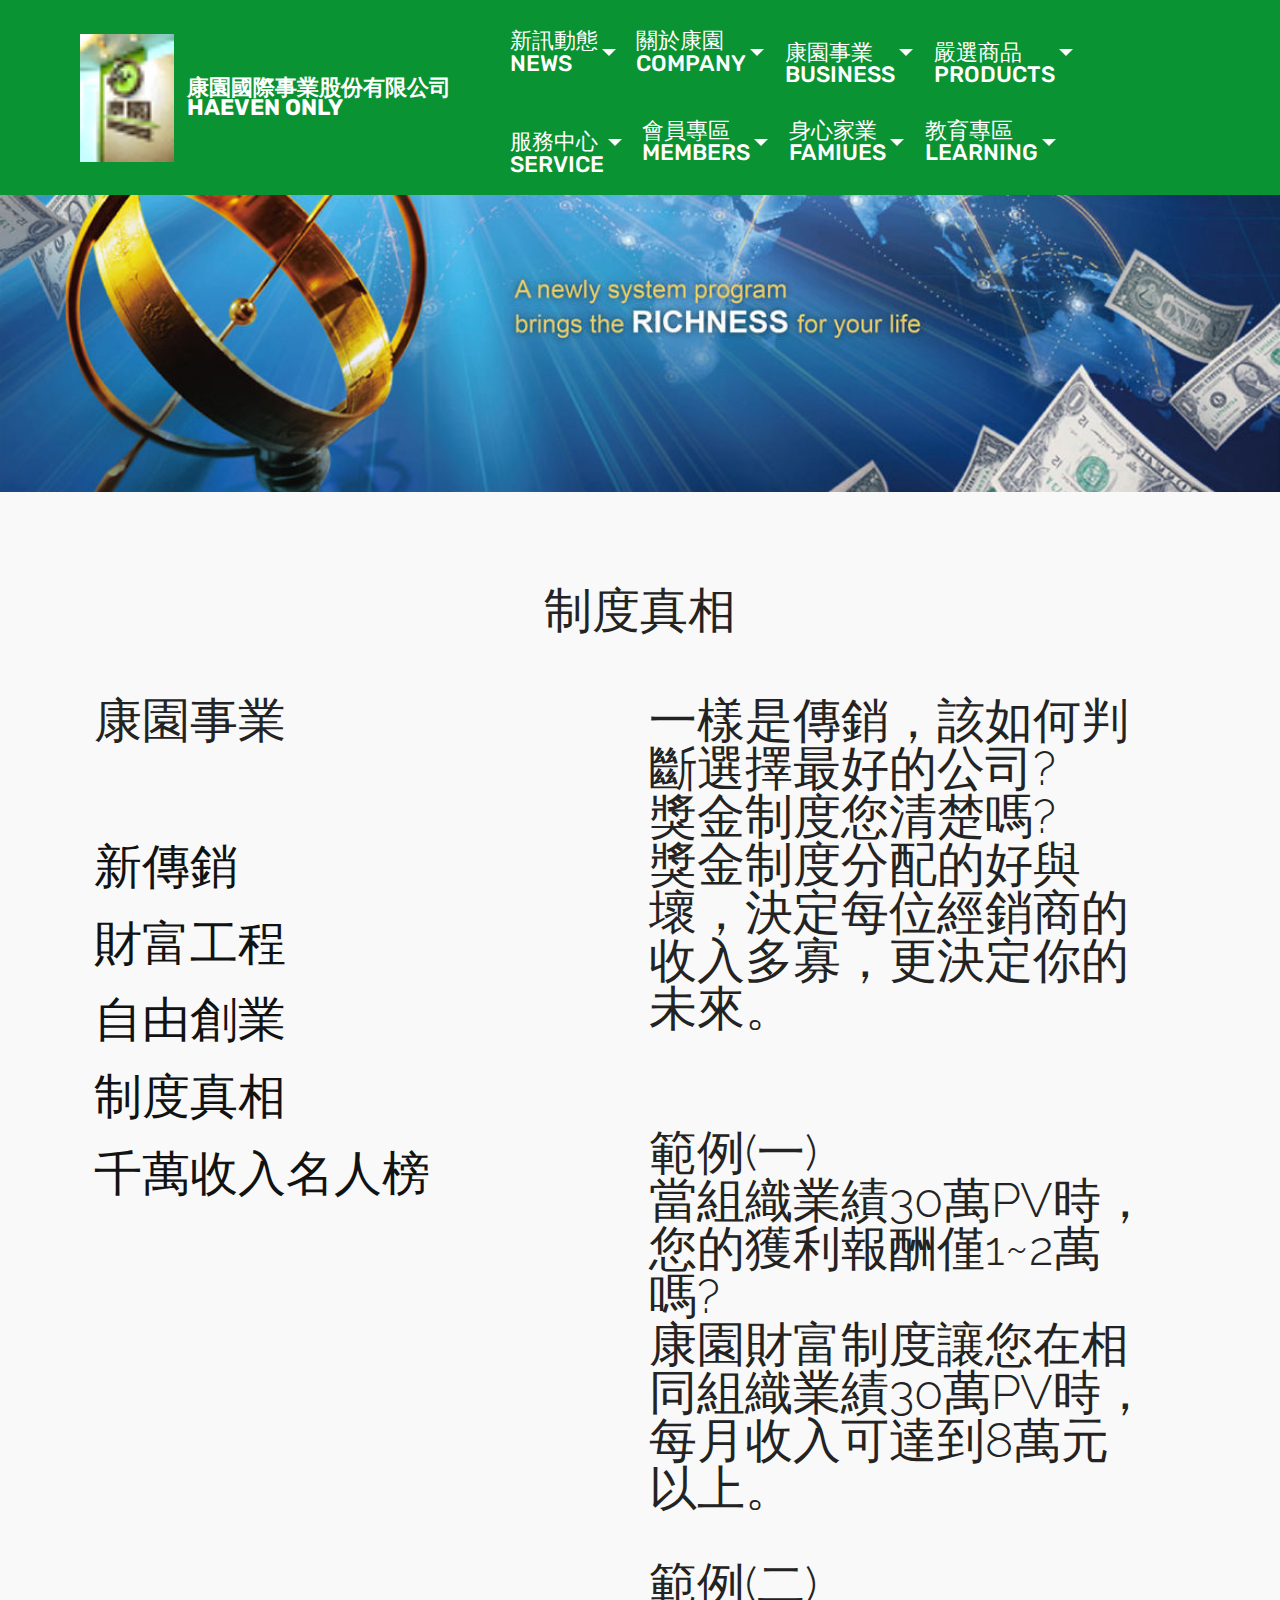
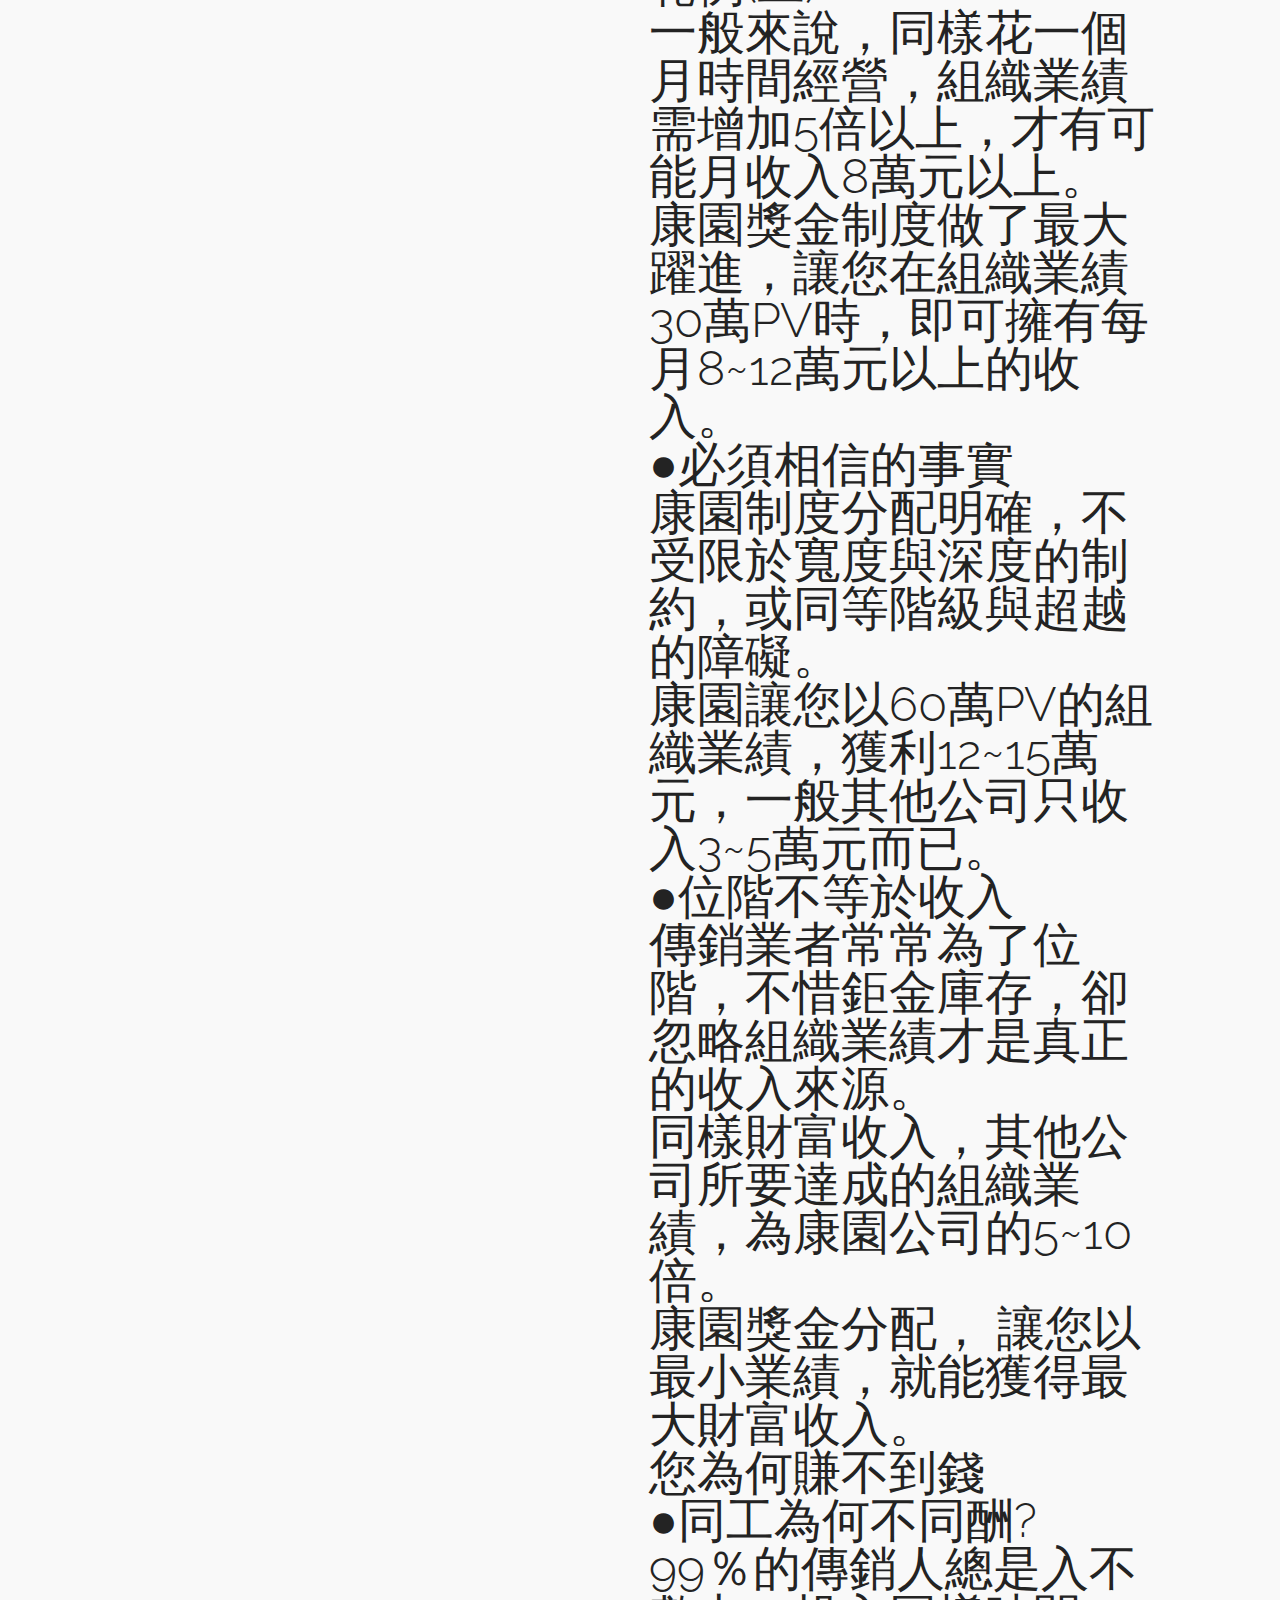
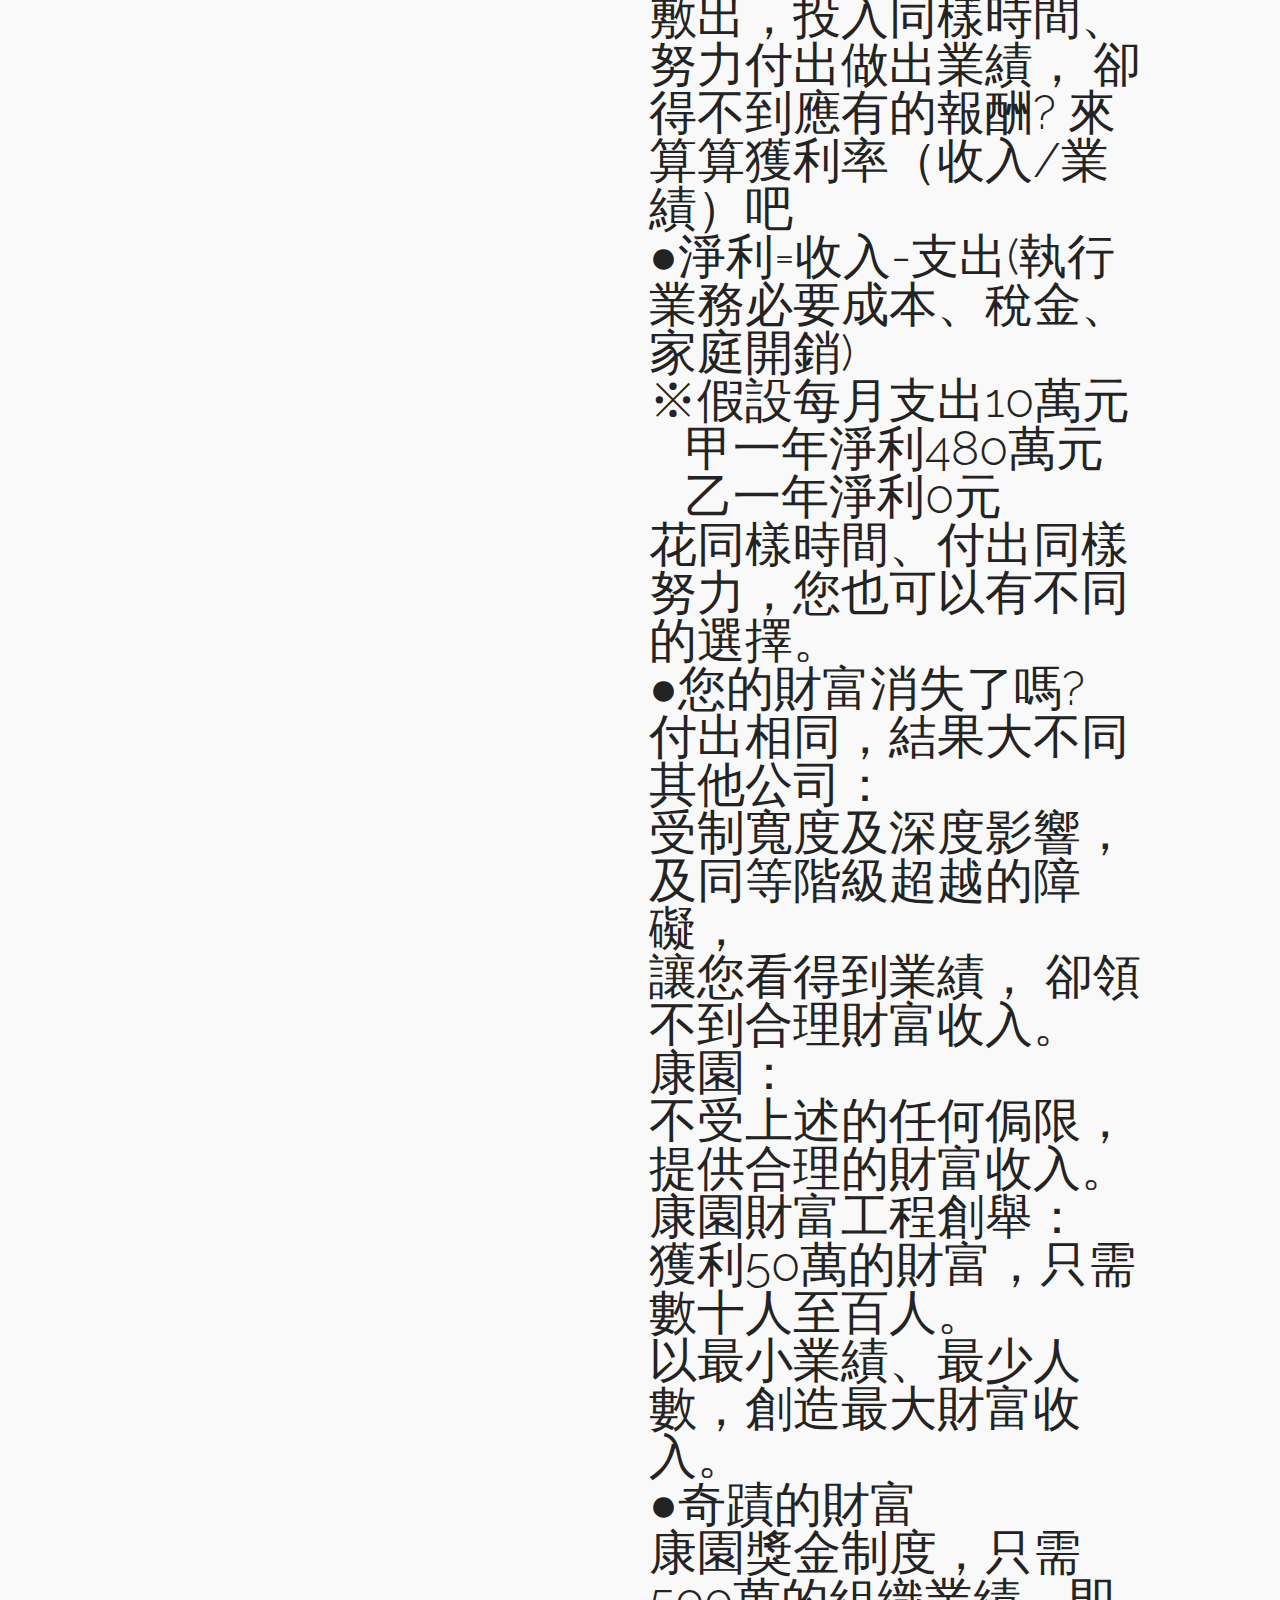
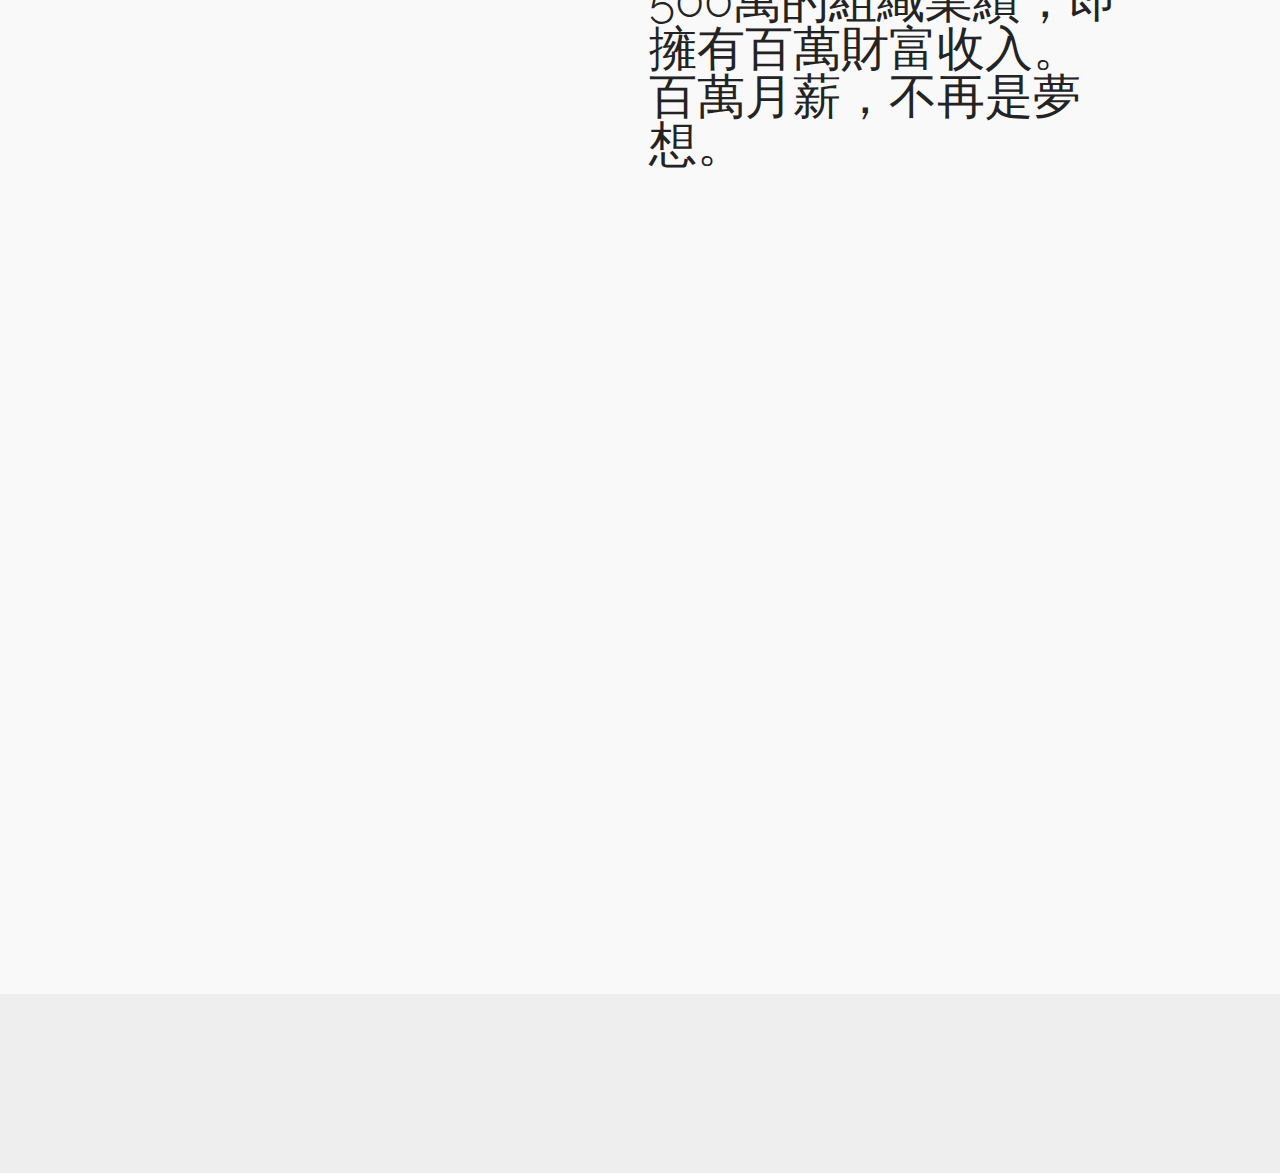
<file: page3.html>
<!DOCTYPE html>
<html >
<head>
  <!-- Site made with Mobirise Website Builder v4.8.10, https://mobirise.com -->
  <meta charset="UTF-8">
  <meta http-equiv="X-UA-Compatible" content="IE=edge">
  <meta name="generator" content="Mobirise v4.8.10, mobirise.com">
  <meta name="viewport" content="width=device-width, initial-scale=1, minimum-scale=1">
  <link rel="shortcut icon" href="assets/images/1104-27816077001.gif" type="image/x-icon">
  <meta name="description" content="Web Generator Description">
  <title>康園 3</title>
  <link rel="stylesheet" href="assets/web/assets/mobirise-icons2/mobirise2.css">
  <link rel="stylesheet" href="assets/web/assets/mobirise-icons/mobirise-icons.css">
  <link rel="stylesheet" href="assets/tether/tether.min.css">
  <link rel="stylesheet" href="assets/soundcloud-plugin/style.css">
  <link rel="stylesheet" href="assets/bootstrap/css/bootstrap.min.css">
  <link rel="stylesheet" href="assets/bootstrap/css/bootstrap-grid.min.css">
  <link rel="stylesheet" href="assets/bootstrap/css/bootstrap-reboot.min.css">
  <link rel="stylesheet" href="assets/animatecss/animate.min.css">
  <link rel="stylesheet" href="assets/socicon/css/styles.css">
  <link rel="stylesheet" href="assets/dropdown/css/style.css">
  <link rel="stylesheet" href="assets/theme/css/style.css">
  <link rel="stylesheet" href="assets/mobirise/css/mbr-additional.css" type="text/css">
  
  
  
</head>
<body>
  <section class="menu cid-rex1t0a3Au" once="menu" id="menu2-w">

    

    <nav class="navbar navbar-expand beta-menu navbar-dropdown align-items-center navbar-fixed-top navbar-toggleable-sm">
        <button class="navbar-toggler navbar-toggler-right" type="button" data-toggle="collapse" data-target="#navbarSupportedContent" aria-controls="navbarSupportedContent" aria-expanded="false" aria-label="Toggle navigation">
            <div class="hamburger">
                <span></span>
                <span></span>
                <span></span>
                <span></span>
            </div>
        </button>
        <div class="menu-logo">
            <div class="navbar-brand">
                <span class="navbar-logo">
                    <a href="https://mobirise.co">
                        <img src="assets/images/1104-27816077001.gif" alt="Mobirise" title="康園" style="height: 8rem;">
                    </a>
                </span>
                <span class="navbar-caption-wrap"><a class="navbar-caption text-primary display-4" href="http://mono6647.mobirisesute.com">
                        康園國際事業股份有限公司<br>HAEVEN ONLY<br></a></span>
            </div>
        </div>
        <div class="collapse navbar-collapse" id="navbarSupportedContent">
            <ul class="navbar-nav nav-dropdown nav-right" data-app-modern-menu="true"><li class="nav-item dropdown">
                    <a class="nav-link link text-primary dropdown-toggle display-4" href="page1.html#image2-1t" data-toggle="dropdown-submenu" aria-expanded="false">新訊動態
<br>NEWS</a><div class="dropdown-menu"><a class="text-primary dropdown-item display-4" href="page1.html#content5-m">行事曆<br>OH-HO健康財富誌<br>康園公告<br>活動剪影<br></a></div>
                </li><li class="nav-item dropdown">
                    <a class="nav-link link text-primary dropdown-toggle display-4" href="page2.html#features14-v" data-toggle="dropdown-submenu" aria-expanded="false">關於康園
<br>COMPANY</a><div class="dropdown-menu"><a class="text-primary dropdown-item display-4" href="page2.html#features14-v">康園歷史
<br>企業信念
<br>康園承諾
<br>影音專區
<br>康園承諾</a></div>
                </li><li class="nav-item dropdown"><a class="nav-link link text-primary dropdown-toggle display-4" href="page3.html#image2-1v" data-toggle="dropdown-submenu" aria-expanded="false"><br>康園事業
<br>BUSINESS</a><div class="dropdown-menu"><a class="text-primary dropdown-item display-4" href="https://mobirise.co">新傳銷
<br>財富工程
<br>自由創業
<br>制度真相
<br>千萬收入名人榜</a></div></li><li class="nav-item dropdown"><a class="nav-link link text-primary dropdown-toggle display-4" href="http://mono6647.mobirisesute.com" data-toggle="dropdown-submenu" aria-expanded="false"><br>嚴選商品
<br>PRODUCTS</a><div class="dropdown-menu"><a class="text-primary dropdown-item display-4" href="https://mobirise.co">康園品牌
<br>大地之焠
<br>Day's tree</a></div></li><li class="nav-item dropdown"><a class="nav-link link text-primary dropdown-toggle display-4" href="http://mono6647.mobirisesute.com" data-toggle="dropdown-submenu" aria-expanded="false"><br>服務中心
<br>SERVICE</a><div class="dropdown-menu"><a class="text-primary dropdown-item display-4" href="https://mobirise.co">會員權益
<br>入會諮詢
<br>聯絡我們
<br>服務據點
<br>常見問題</a></div></li><li class="nav-item dropdown"><a class="nav-link link text-primary dropdown-toggle display-4" href="page6.html#form1-1i" data-toggle="dropdown-submenu" aria-expanded="false">會員專區
<br>MEMBERS</a><div class="dropdown-menu"><a class="text-primary dropdown-item display-4" href="https://mobirise.co">會員登入</a></div></li><li class="nav-item dropdown"><a class="nav-link link text-primary dropdown-toggle display-4" href="page7.html#image2-1o" data-toggle="dropdown-submenu" aria-expanded="false">身心家業
<br>FAMIUES</a><div class="dropdown-menu"><a class="text-primary dropdown-item display-4" href="https://mobirise.co">成就康園人
<br>專題報導</a></div></li><li class="nav-item dropdown open"><a class="nav-link link text-primary dropdown-toggle display-4" href="index.html" data-toggle="dropdown-submenu" aria-expanded="true">教育專區
<br>LEARNING</a><div class="dropdown-menu"><a class="text-primary dropdown-item display-4" href="https://mobirise.co">教育理念
<br>課程介紹
<br>教育團隊</a></div></li></ul>
            
        </div>
    </nav>
</section>

<section class="engine"><a href="https://mobirise.info/e">how to make a website</a></section><section class="cid-rexkijjoqq" id="image2-1v">

    

    <figure class="mbr-figure">
        <div class="image-block" style="width: 100%;">
            <img src="assets/images/201801251001481402771-1-1170x450.jpg" alt="Mobirise" title="">
            
        </div>
    </figure>
</section>

<section class="features14 cid-rex2UpqPLs" id="features14-11">
    
    

    
    <div class="container align-center">
        <h2 class="mbr-section-title pb-3 mbr-fonts-style display-2">制度真相</h2>
        
        <div class="media-container-column">
            <div class="row justify-content-center">
                <div class="card p-4 col-12 col-md-6">
                    <div class="media pb-3">
                        
                        <div class="media-body">
                            <h4 class="card-title py-2 align-left mbr-fonts-style display-2">
                                康園事業
                            <div><br></div></h4>
                        </div>
                    </div>                
                    <div class="card-box align-left">
                        <p class="mbr-text mbr-fonts-style display-2">新傳銷
<br>財富工程
<br>自由創業
<br>制度真相
<br>千萬收入名人榜</p>
                    </div>
                </div>

                <div class="card p-4 col-12 col-md-6">
                <div class="media pb-3">
                    
                    <div class="media-body">
                        <h4 class="card-title py-2 align-left mbr-fonts-style display-2"><div>一樣是傳銷，該如何判斷選擇最好的公司?
</div><div>獎金制度您清楚嗎?
</div><div>獎金制度分配的好與壞，決定每位經銷商的收入多寡，更決定你的未來。</div><br><div><br></div><div>範例(一)
</div><div>當組織業績30萬PV時，您的獲利報酬僅1~2萬嗎?
</div><div>康園財富制度讓您在相同組織業績30萬PV時，每月收入可達到8萬元以上。</div><br><div>
</div><div>範例(二)
</div><div>一般來說，同樣花一個月時間經營，組織業績需增加5倍以上，才有可能月收入8萬元以上。
</div><div>康園獎金制度做了最大躍進，讓您在組織業績30萬PV時，即可擁有每月8~12萬元以上的收入。
</div><div>
</div><div>
</div><div>●必須相信的事實
</div><div>康園制度分配明確，不受限於寬度與深度的制約，或同等階級與超越的障礙。
</div><div>康園讓您以60萬PV的組織業績，獲利12~15萬元，一般其他公司只收入3~5萬元而已。
</div><div>●位階不等於收入
</div><div>傳銷業者常常為了位階，不惜鉅金庫存，卻忽略組織業績才是真正的收入來源。
</div><div>同樣財富收入，其他公司所要達成的組織業績，為康園公司的5~10倍。
</div><div>康園獎金分配， 讓您以最小業績，就能獲得最大財富收入。
</div><div>
</div><div>
</div><div>您為何賺不到錢
</div><div>●同工為何不同酬?
</div><div>99％的傳銷人總是入不敷出，投入同樣時間、 努力付出做出業績， 卻得不到應有的報酬? 來算算獲利率（收入/業績）吧
</div><div>
</div><div>
</div><div>●淨利=收入-支出(執行業務必要成本、稅金、家庭開銷)
</div><div>
</div><div>※假設每月支出10萬元
</div><div>&nbsp; &nbsp;甲一年淨利480萬元
</div><div>&nbsp; &nbsp;乙一年淨利0元
</div><div>花同樣時間、付出同樣努力，您也可以有不同的選擇。
</div><div>
</div><div>
</div><div>●您的財富消失了嗎?
</div><div>付出相同，結果大不同
</div><div>
</div><div>其他公司：
</div><div>受制寬度及深度影響，及同等階級超越的障礙，
</div><div>讓您看得到業績， 卻領不到合理財富收入。
</div><div>
</div><div>康園：
</div><div>不受上述的任何侷限，提供合理的財富收入。
</div><div>康園財富工程創舉：
</div><div>獲利50萬的財富，只需數十人至百人。
</div><div>以最小業績、最少人數，創造最大財富收入。
</div><div>
</div><div>
</div><div>●奇蹟的財富
</div><div>康園獎金制度，只需500萬的組織業績，即擁有百萬財富收入。
</div><div>百萬月薪，不再是夢想。
</div><div>
</div><div>
</div><div><br></div><div><br></div></h4>
                    </div>
                </div>
                    <div class="card-box align-left">
                        <p class="mbr-text mbr-fonts-style display-2">財富因您而改變&nbsp;</p>
                    </div>
                </div>

                

                
            </div>
            <div class="media-container-row image-row">
                <div class="mbr-figure" style="width: 60%;">
                    <img src="assets/images/p-407-880x610.jpg" alt="Mobirise" title="">
                </div>
            </div>
        </div>
    </div>
</section>

<section once="" class="cid-rex1t5KGrd mbr-parallax-background" id="footer7-z">

    

    

    <div class="container">
        <div class="media-container-row align-center mbr-white">
            <div class="row row-links">
                <ul class="foot-menu">
                    
                    
                    
                    
                    
                <li class="foot-menu-item mbr-fonts-style display-7">
                        <a class="text-white mbr-bold" href="#" target="_blank">About us</a><br><a class="text-white mbr-bold" href="#" target="_blank">0809-012168</a>
                    </li><li class="foot-menu-item mbr-fonts-style display-7">
                        <a class="text-white mbr-bold" href="#" target="_blank">Services</a><br><a class="text-white mbr-bold" href="#" target="_blank">0809-012168&nbsp;</a>
                    </li><li class="foot-menu-item mbr-fonts-style display-7">
                        <a class="text-white mbr-bold" href="#" target="_blank">Get In Touch</a><br><a class="text-white mbr-bold" href="#" target="_blank">0809-012168&nbsp;</a>
                    </li></ul>
            </div>
            <div class="row social-row">
                <div class="social-list align-right pb-2">
                    
                    
                    
                    
                    
                    
                <div class="soc-item">
                        <a href="https://twitter.com/mobirise" target="_blank">
                            <span class="socicon-twitter socicon mbr-iconfont mbr-iconfont-social"></span>
                        </a>
                    </div><div class="soc-item">
                        <a href="https://www.facebook.com/pages/Mobirise/1616226671953247" target="_blank">
                            <span class="socicon-facebook socicon mbr-iconfont mbr-iconfont-social"></span>
                        </a>
                    </div></div>
            </div>
            <div class="row row-copirayt">
                <p class="mbr-text mb-0 mbr-fonts-style mbr-white align-center display-7">
                    康園國際事業股份有限公司Copyright © 2017 All Rights Reserved.Design by PANTUO
                </p>
            </div>
        </div>
    </div>
</section>


  <script src="assets/web/assets/jquery/jquery.min.js"></script>
  <script src="assets/popper/popper.min.js"></script>
  <script src="assets/tether/tether.min.js"></script>
  <script src="assets/bootstrap/js/bootstrap.min.js"></script>
  <script src="assets/smoothscroll/smooth-scroll.js"></script>
  <script src="assets/touchswipe/jquery.touch-swipe.min.js"></script>
  <script src="assets/viewportchecker/jquery.viewportchecker.js"></script>
  <script src="assets/parallax/jarallax.min.js"></script>
  <script src="assets/dropdown/js/script.min.js"></script>
  <script src="assets/theme/js/script.js"></script>
  
  
 <div id="scrollToTop" class="scrollToTop mbr-arrow-up"><a style="text-align: center;"><i></i></a></div>
    <input name="animation" type="hidden">
  </body>
</html>
</file>
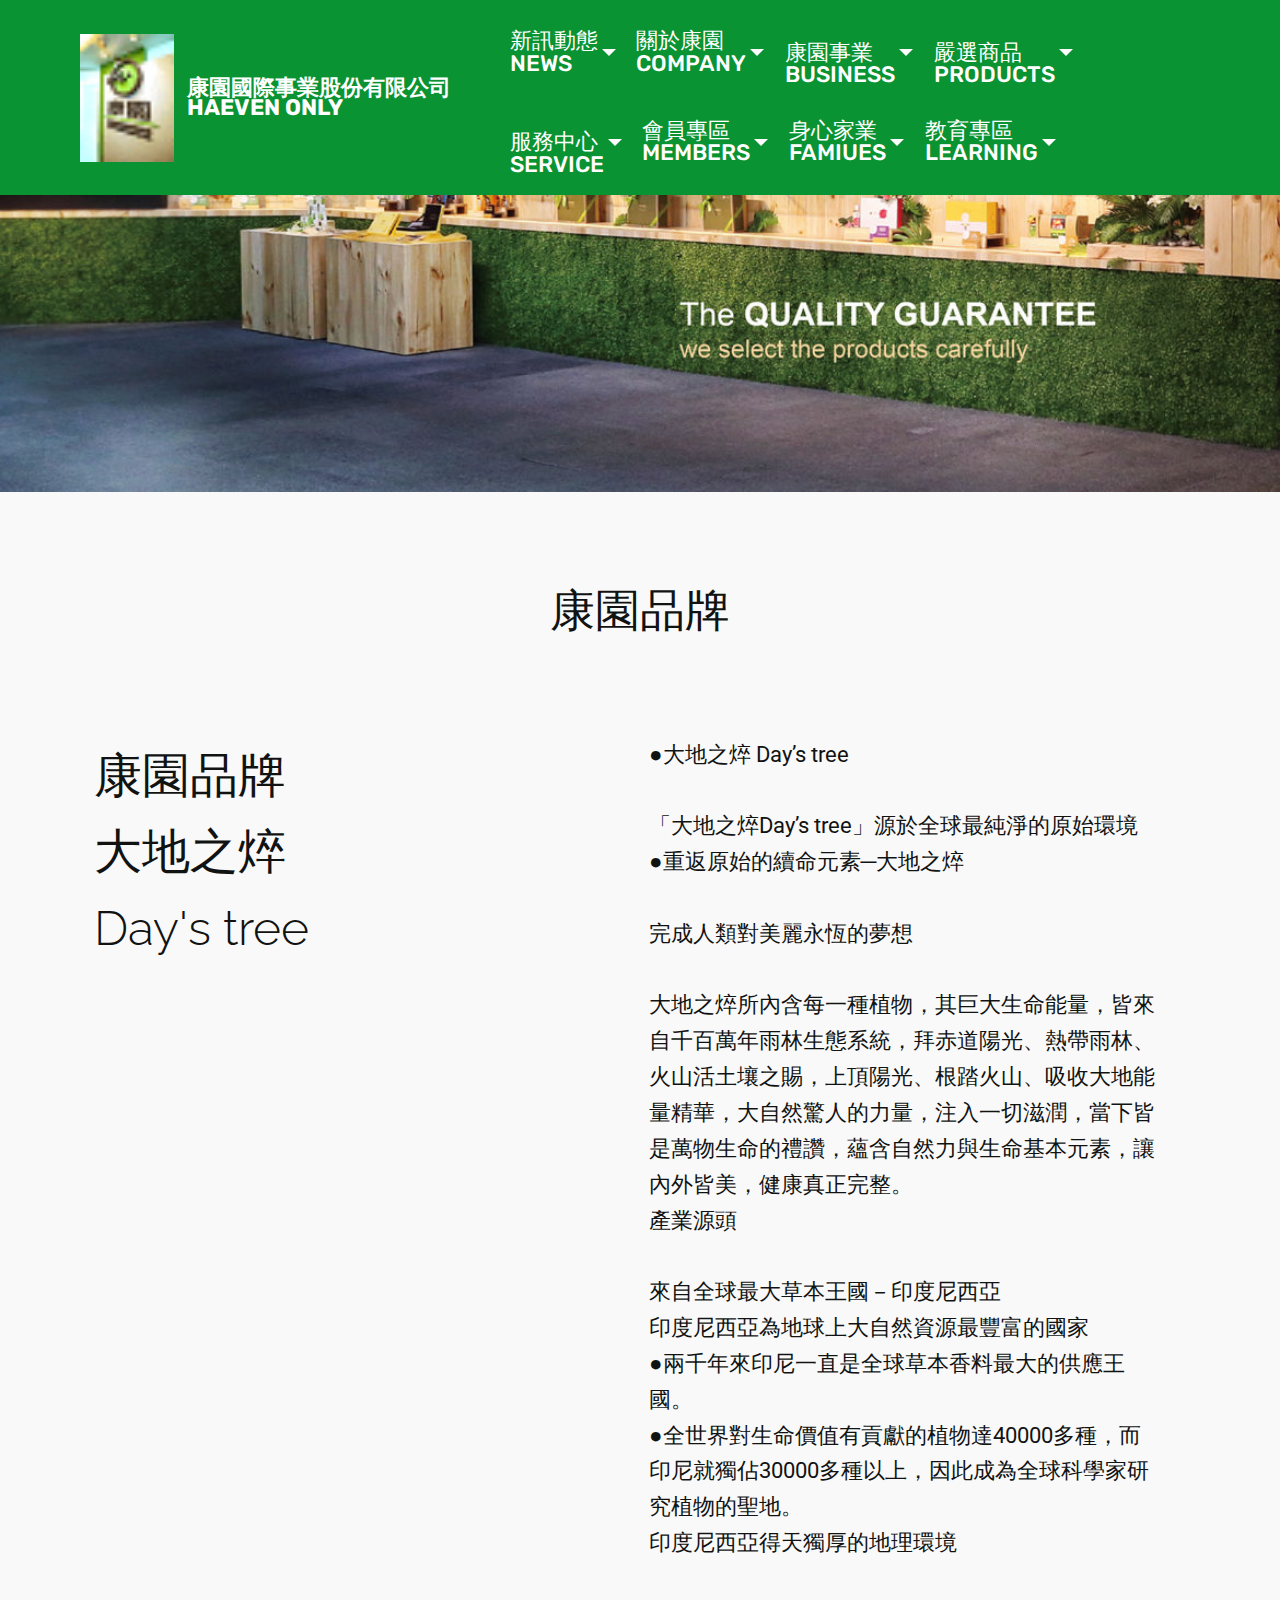
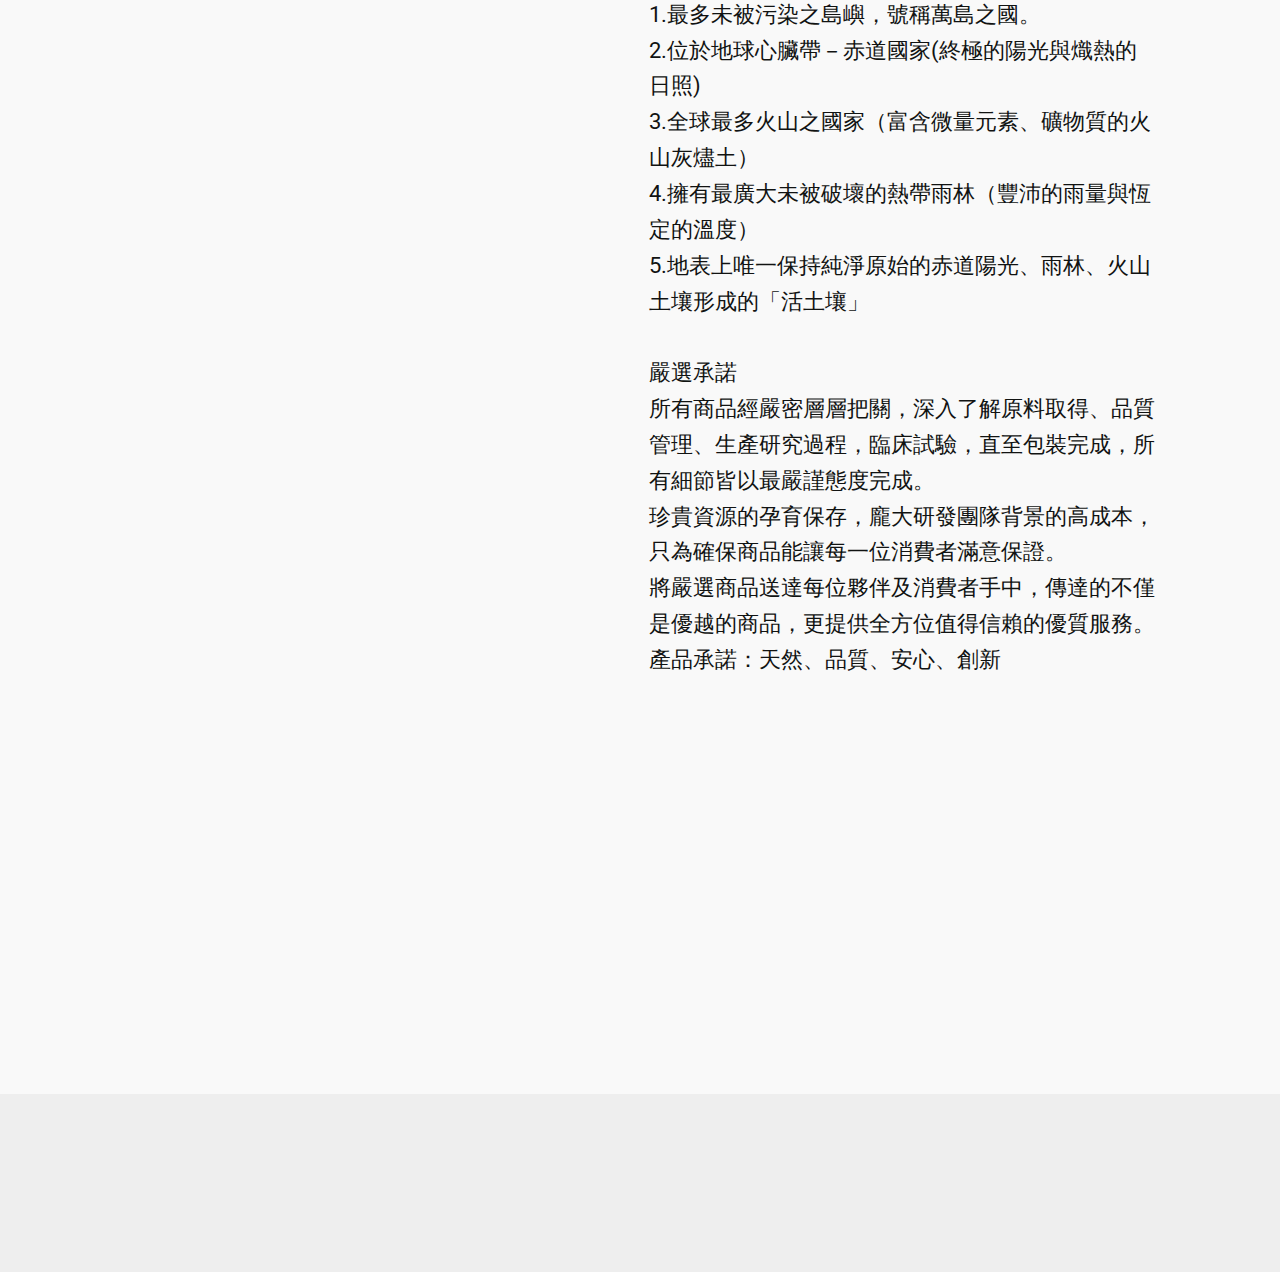
<file: page4.html>
<!DOCTYPE html>
<html >
<head>
  <!-- Site made with Mobirise Website Builder v4.8.10, https://mobirise.com -->
  <meta charset="UTF-8">
  <meta http-equiv="X-UA-Compatible" content="IE=edge">
  <meta name="generator" content="Mobirise v4.8.10, mobirise.com">
  <meta name="viewport" content="width=device-width, initial-scale=1, minimum-scale=1">
  <link rel="shortcut icon" href="assets/images/1104-27816077001.gif" type="image/x-icon">
  <meta name="description" content="Web Generator Description">
  <title>康園 4</title>
  <link rel="stylesheet" href="assets/web/assets/mobirise-icons2/mobirise2.css">
  <link rel="stylesheet" href="assets/web/assets/mobirise-icons/mobirise-icons.css">
  <link rel="stylesheet" href="assets/tether/tether.min.css">
  <link rel="stylesheet" href="assets/soundcloud-plugin/style.css">
  <link rel="stylesheet" href="assets/bootstrap/css/bootstrap.min.css">
  <link rel="stylesheet" href="assets/bootstrap/css/bootstrap-grid.min.css">
  <link rel="stylesheet" href="assets/bootstrap/css/bootstrap-reboot.min.css">
  <link rel="stylesheet" href="assets/dropdown/css/style.css">
  <link rel="stylesheet" href="assets/socicon/css/styles.css">
  <link rel="stylesheet" href="assets/animatecss/animate.min.css">
  <link rel="stylesheet" href="assets/theme/css/style.css">
  <link rel="stylesheet" href="assets/mobirise/css/mbr-additional.css" type="text/css">
  
  
  
</head>
<body>
  <section class="cid-rex7gZ9zAF" id="image2-16">

    

    <figure class="mbr-figure">
        <div class="image-block" style="width: 100%;">
            <img src="assets/images/201807180946148797141-2-1170x450.jpg" alt="Mobirise" title="">
            
        </div>
    </figure>
</section>

<section class="engine"><a href="https://mobirise.info/y">html site templates</a></section><section class="menu cid-rex46o1bBv" once="menu" id="menu2-12">

    

    <nav class="navbar navbar-expand beta-menu navbar-dropdown align-items-center navbar-fixed-top navbar-toggleable-sm">
        <button class="navbar-toggler navbar-toggler-right" type="button" data-toggle="collapse" data-target="#navbarSupportedContent" aria-controls="navbarSupportedContent" aria-expanded="false" aria-label="Toggle navigation">
            <div class="hamburger">
                <span></span>
                <span></span>
                <span></span>
                <span></span>
            </div>
        </button>
        <div class="menu-logo">
            <div class="navbar-brand">
                <span class="navbar-logo">
                    <a href="https://mobirise.co">
                        <img src="assets/images/1104-27816077001.gif" alt="Mobirise" title="康園" style="height: 8rem;">
                    </a>
                </span>
                <span class="navbar-caption-wrap"><a class="navbar-caption text-primary display-4" href="http://mono6647.mobirisesute.com">
                        康園國際事業股份有限公司<br>HAEVEN ONLY<br></a></span>
            </div>
        </div>
        <div class="collapse navbar-collapse" id="navbarSupportedContent">
            <ul class="navbar-nav nav-dropdown nav-right" data-app-modern-menu="true"><li class="nav-item dropdown">
                    <a class="nav-link link text-primary dropdown-toggle display-4" href="page1.html#image2-1t" data-toggle="dropdown-submenu" aria-expanded="false">新訊動態
<br>NEWS</a><div class="dropdown-menu"><a class="text-primary dropdown-item display-4" href="page1.html#content5-m">行事曆<br>OH-HO健康財富誌<br>康園公告<br>活動剪影<br></a></div>
                </li><li class="nav-item dropdown">
                    <a class="nav-link link text-primary dropdown-toggle display-4" href="page2.html#features14-v" data-toggle="dropdown-submenu" aria-expanded="false">關於康園
<br>COMPANY</a><div class="dropdown-menu"><a class="text-primary dropdown-item display-4" href="page2.html#features14-v">康園歷史
<br>企業信念
<br>康園承諾
<br>影音專區
<br>康園承諾</a></div>
                </li><li class="nav-item dropdown"><a class="nav-link link text-primary dropdown-toggle display-4" href="page3.html#image2-1v" data-toggle="dropdown-submenu" aria-expanded="false"><br>康園事業
<br>BUSINESS</a><div class="dropdown-menu"><a class="text-primary dropdown-item display-4" href="https://mobirise.co">新傳銷
<br>財富工程
<br>自由創業
<br>制度真相
<br>千萬收入名人榜</a></div></li><li class="nav-item dropdown"><a class="nav-link link text-primary dropdown-toggle display-4" href="http://mono6647.mobirisesute.com" data-toggle="dropdown-submenu" aria-expanded="false"><br>嚴選商品
<br>PRODUCTS</a><div class="dropdown-menu"><a class="text-primary dropdown-item display-4" href="https://mobirise.co">康園品牌
<br>大地之焠
<br>Day's tree</a></div></li><li class="nav-item dropdown"><a class="nav-link link text-primary dropdown-toggle display-4" href="http://mono6647.mobirisesute.com" data-toggle="dropdown-submenu" aria-expanded="false"><br>服務中心
<br>SERVICE</a><div class="dropdown-menu"><a class="text-primary dropdown-item display-4" href="https://mobirise.co">會員權益
<br>入會諮詢
<br>聯絡我們
<br>服務據點
<br>常見問題</a></div></li><li class="nav-item dropdown"><a class="nav-link link text-primary dropdown-toggle display-4" href="page6.html#form1-1i" data-toggle="dropdown-submenu" aria-expanded="false">會員專區
<br>MEMBERS</a><div class="dropdown-menu"><a class="text-primary dropdown-item display-4" href="https://mobirise.co">會員登入</a></div></li><li class="nav-item dropdown"><a class="nav-link link text-primary dropdown-toggle display-4" href="page7.html#image2-1o" data-toggle="dropdown-submenu" aria-expanded="false">身心家業
<br>FAMIUES</a><div class="dropdown-menu"><a class="text-primary dropdown-item display-4" href="https://mobirise.co">成就康園人
<br>專題報導</a></div></li><li class="nav-item dropdown open"><a class="nav-link link text-primary dropdown-toggle display-4" href="index.html" data-toggle="dropdown-submenu" aria-expanded="true">教育專區
<br>LEARNING</a><div class="dropdown-menu"><a class="text-primary dropdown-item display-4" href="https://mobirise.co">教育理念
<br>課程介紹
<br>教育團隊</a></div></li></ul>
            
        </div>
    </nav>
</section>

<section class="features14 cid-rex46rn3N7" id="features14-14">
    
    

    
    <div class="container align-center">
        
        <h3 class="mbr-section-subtitle pb-5 mbr-fonts-style display-1">康園品牌</h3>
        <div class="media-container-column">
            <div class="row justify-content-center">
                <div class="card p-4 col-12 col-md-6">
                    <div class="media pb-3">
                        
                        <div class="media-body">
                            
                        </div>
                    </div>                
                    <div class="card-box align-left">
                        <p class="mbr-text mbr-fonts-style display-2">康園品牌
<br>大地之焠
<br>Day's tree</p>
                    </div>
                </div>

                <div class="card p-4 col-12 col-md-6">
                <div class="media pb-3">
                    
                    <div class="media-body">
                        
                    </div>
                </div>
                    <div class="card-box align-left">
                        <p class="mbr-text mbr-fonts-style display-5">●大地之焠 Day’s tree
<br>
<br>「大地之焠Day’s tree」源於全球最純淨的原始環境
<br>●重返原始的續命元素─大地之焠
<br>
<br>完成人類對美麗永恆的夢想
<br>
<br>大地之焠所內含每一種植物，其巨大生命能量，皆來自千百萬年雨林生態系統，拜赤道陽光、熱帶雨林、火山活土壤之賜，上頂陽光、根踏火山、吸收大地能量精華，大自然驚人的力量，注入一切滋潤，當下皆是萬物生命的禮讚，蘊含自然力與生命基本元素，讓內外皆美，健康真正完整。
<br>產業源頭
<br>
<br>來自全球最大草本王國－印度尼西亞
<br>印度尼西亞為地球上大自然資源最豐富的國家
<br>●兩千年來印尼一直是全球草本香料最大的供應王國。
<br>●全世界對生命價值有貢獻的植物達40000多種，而印尼就獨佔30000多種以上，因此成為全球科學家研究植物的聖地。
<br>印度尼西亞得天獨厚的地理環境
<br>
<br>1.最多未被污染之島嶼，號稱萬島之國。
<br>2.位於地球心臟帶－赤道國家(終極的陽光與熾熱的日照)
<br>3.全球最多火山之國家（富含微量元素、礦物質的火山灰燼土）
<br>4.擁有最廣大未被破壞的熱帶雨林（豐沛的雨量與恆定的溫度）
<br>5.地表上唯一保持純淨原始的赤道陽光、雨林、火山土壤形成的「活土壤」<br>&nbsp;<br>嚴選承諾
<br>所有商品經嚴密層層把關，深入了解原料取得、品質管理、生產研究過程，臨床試驗，直至包裝完成，所有細節皆以最嚴謹態度完成。
<br>珍貴資源的孕育保存，龐大研發團隊背景的高成本，只為確保商品能讓每一位消費者滿意保證。
<br>將嚴選商品送達每位夥伴及消費者手中，傳達的不僅是優越的商品，更提供全方位值得信賴的優質服務。
<br>產品承諾：天然、品質、安心、創新<br></p>
                    </div>
                </div>

                

                
            </div>
            <div class="media-container-row image-row">
                <div class="mbr-figure" style="width: 60%;">
                    <img src="assets/images/201712250813022249081-2-1170x451.jpg" alt="Mobirise" title="">
                </div>
            </div>
        </div>
    </div>
</section>

<section once="" class="cid-rex46tvVS4 mbr-parallax-background" id="footer7-15">

    

    

    <div class="container">
        <div class="media-container-row align-center mbr-white">
            <div class="row row-links">
                <ul class="foot-menu">
                    
                    
                    
                    
                    
                <li class="foot-menu-item mbr-fonts-style display-7">
                        <a class="text-white mbr-bold" href="#" target="_blank">About us</a><br><a class="text-white mbr-bold" href="#" target="_blank">0809-012168</a>
                    </li><li class="foot-menu-item mbr-fonts-style display-7">
                        <a class="text-white mbr-bold" href="#" target="_blank">Services</a><br><a class="text-white mbr-bold" href="#" target="_blank">0809-012168&nbsp;</a>
                    </li><li class="foot-menu-item mbr-fonts-style display-7">
                        <a class="text-white mbr-bold" href="#" target="_blank">Get In Touch</a><br><a class="text-white mbr-bold" href="#" target="_blank">0809-012168&nbsp;</a>
                    </li></ul>
            </div>
            <div class="row social-row">
                <div class="social-list align-right pb-2">
                    
                    
                    
                    
                    
                    
                <div class="soc-item">
                        <a href="https://twitter.com/mobirise" target="_blank">
                            <span class="socicon-twitter socicon mbr-iconfont mbr-iconfont-social"></span>
                        </a>
                    </div><div class="soc-item">
                        <a href="https://www.facebook.com/pages/Mobirise/1616226671953247" target="_blank">
                            <span class="socicon-facebook socicon mbr-iconfont mbr-iconfont-social"></span>
                        </a>
                    </div></div>
            </div>
            <div class="row row-copirayt">
                <p class="mbr-text mb-0 mbr-fonts-style mbr-white align-center display-7">
                    康園國際事業股份有限公司Copyright © 2017 All Rights Reserved.Design by PANTUO
                </p>
            </div>
        </div>
    </div>
</section>


  <script src="assets/web/assets/jquery/jquery.min.js"></script>
  <script src="assets/popper/popper.min.js"></script>
  <script src="assets/tether/tether.min.js"></script>
  <script src="assets/bootstrap/js/bootstrap.min.js"></script>
  <script src="assets/smoothscroll/smooth-scroll.js"></script>
  <script src="assets/viewportchecker/jquery.viewportchecker.js"></script>
  <script src="assets/dropdown/js/script.min.js"></script>
  <script src="assets/touchswipe/jquery.touch-swipe.min.js"></script>
  <script src="assets/parallax/jarallax.min.js"></script>
  <script src="assets/theme/js/script.js"></script>
  
  
 <div id="scrollToTop" class="scrollToTop mbr-arrow-up"><a style="text-align: center;"><i></i></a></div>
    <input name="animation" type="hidden">
  </body>
</html>
</file>
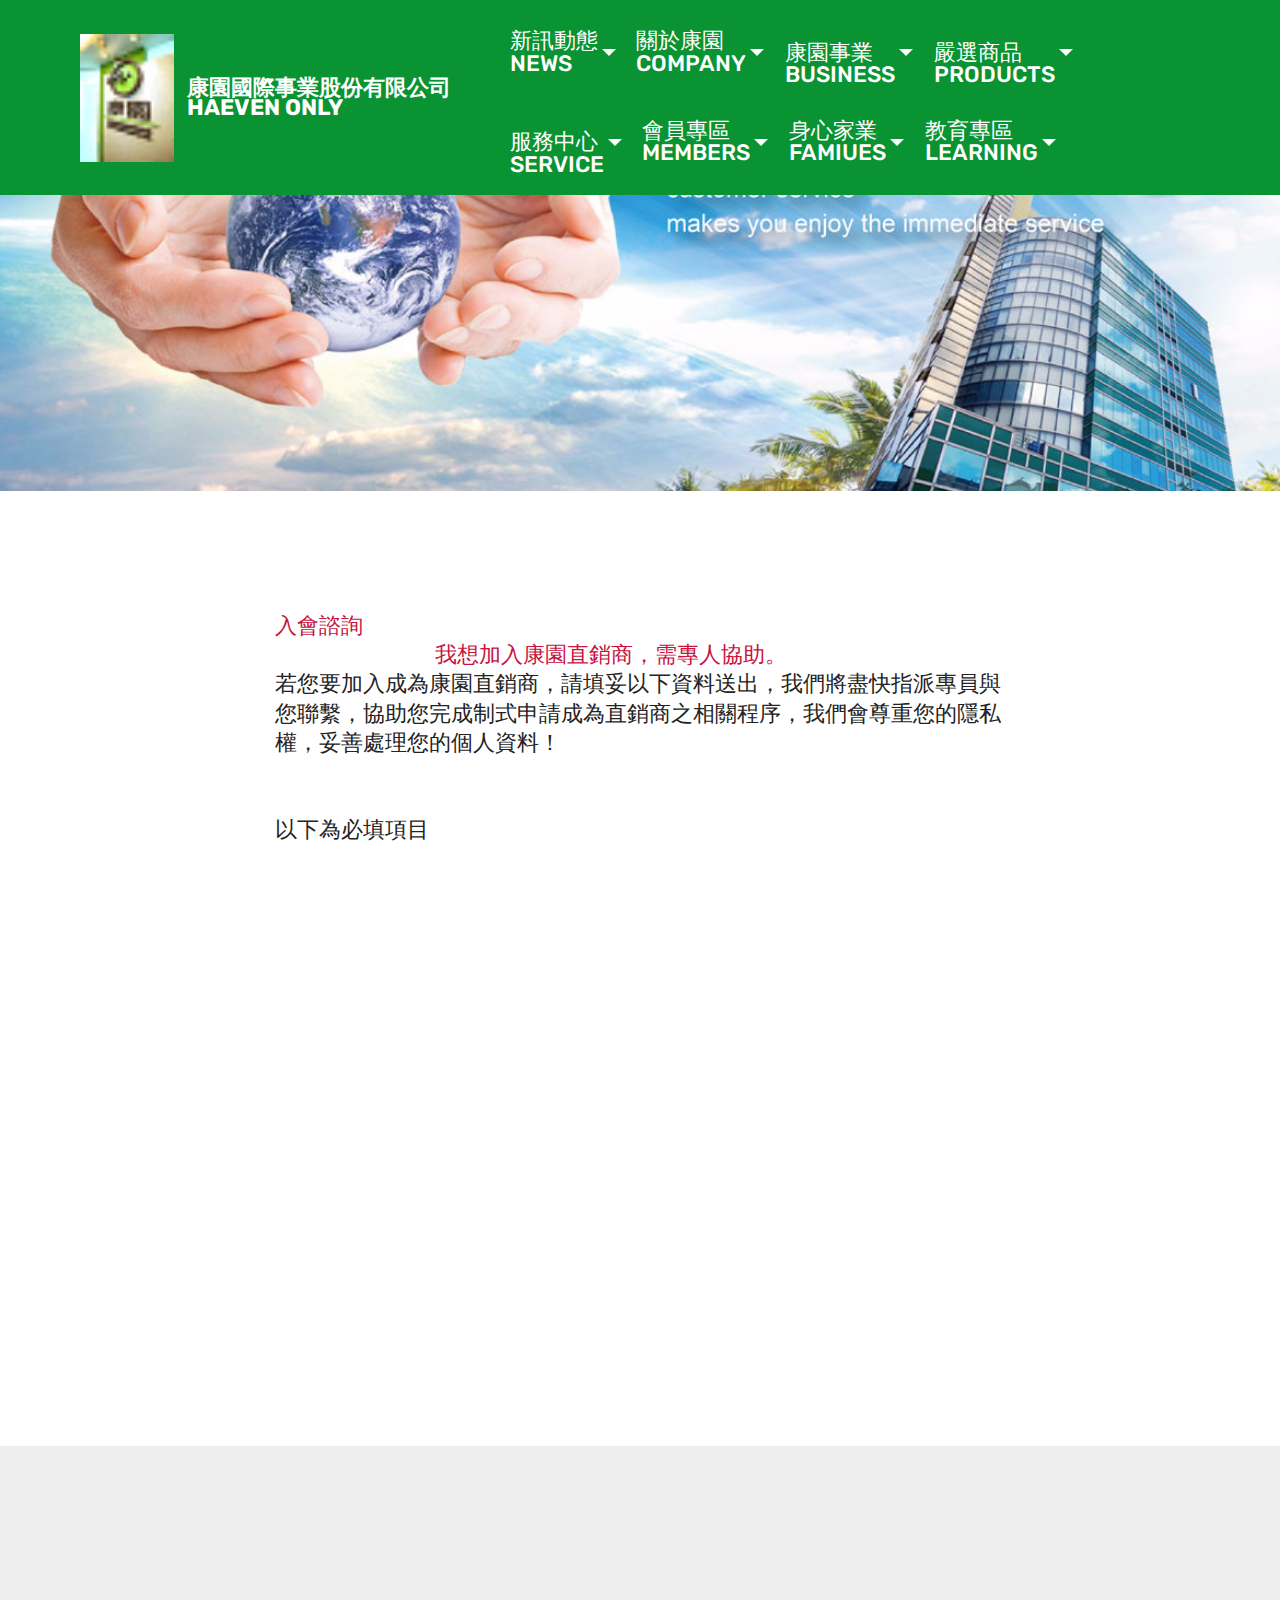
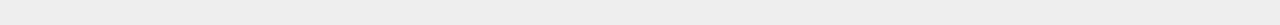
<file: page5.html>
<!DOCTYPE html>
<html >
<head>
  <!-- Site made with Mobirise Website Builder v4.8.10, https://mobirise.com -->
  <meta charset="UTF-8">
  <meta http-equiv="X-UA-Compatible" content="IE=edge">
  <meta name="generator" content="Mobirise v4.8.10, mobirise.com">
  <meta name="viewport" content="width=device-width, initial-scale=1, minimum-scale=1">
  <link rel="shortcut icon" href="assets/images/1104-27816077001.gif" type="image/x-icon">
  <meta name="description" content="Web Generator Description">
  <title>康園 5</title>
  <link rel="stylesheet" href="assets/web/assets/mobirise-icons/mobirise-icons.css">
  <link rel="stylesheet" href="assets/web/assets/mobirise-icons2/mobirise2.css">
  <link rel="stylesheet" href="assets/web/assets/mobirise-icons-bold/mobirise-icons-bold.css">
  <link rel="stylesheet" href="assets/tether/tether.min.css">
  <link rel="stylesheet" href="assets/soundcloud-plugin/style.css">
  <link rel="stylesheet" href="assets/bootstrap/css/bootstrap.min.css">
  <link rel="stylesheet" href="assets/bootstrap/css/bootstrap-grid.min.css">
  <link rel="stylesheet" href="assets/bootstrap/css/bootstrap-reboot.min.css">
  <link rel="stylesheet" href="assets/socicon/css/styles.css">
  <link rel="stylesheet" href="assets/dropdown/css/style.css">
  <link rel="stylesheet" href="assets/animatecss/animate.min.css">
  <link rel="stylesheet" href="assets/theme/css/style.css">
  <link rel="stylesheet" href="assets/mobirise/css/mbr-additional.css" type="text/css">
  
  
  
</head>
<body>
  <section class="cid-rex7FHzaYH" id="image2-17">

    

    <figure class="mbr-figure">
        <div class="image-block" style="width: 100%;">
            <img src="assets/images/201801260515514651951-1170x450.jpg" alt="Mobirise" title="">
            
        </div>
    </figure>
</section>

<section class="engine"><a href="https://mobirise.info/x">css templates</a></section><section class="mbr-section form1 cid-rex97fs2eT" id="form1-1c">

    

    
    <div class="container">
        <div class="row justify-content-center">
            <div class="title col-12 col-lg-8">
                
                <h3 class="mbr-section-subtitle align-center mbr-light pb-3 mbr-fonts-style display-5">入會諮詢<br>&nbsp; &nbsp; &nbsp; &nbsp; &nbsp; &nbsp; &nbsp; &nbsp; &nbsp; &nbsp; &nbsp; &nbsp; &nbsp; &nbsp; &nbsp; &nbsp; 我想加入康園直銷商，需專人協助。
                <div>若您要加入成為康園直銷商，請填妥以下資料送出，我們將盡快指派專員與您聯繫，協助您完成制式申請成為直銷商之相關程序，我們會尊重您的隱私權，妥善處理您的個人資料！
</div><br><div><br></div><div>以下為必填項目</div></h3>
            </div>
        </div>
    </div>
    <div class="container">
        <div class="row justify-content-center">
            <div class="media-container-column col-lg-8" data-form-type="formoid">
                    <div data-form-alert="" hidden="">Thanks for filling out the form!</div>
            
                    <form class="mbr-form" action="https://mobirise.com/" method="post" data-form-title="Mobirise Form"><input type="hidden" name="email" data-form-email="true" value="KR8Q7LAmbuUtysjvMoqwA8g9fr5W5MqcX6ls9F+/tDuRR67jFMoywCM2/sjwX7zCml6UDIW1hr74NBcE79I4eQln8/6OSkJa6h8fKbjX/IgT0VB4X/7oYQUNrnsZcFrn">
                        <div class="row row-sm-offset">
                            <div class="col-md-4 multi-horizontal" data-for="name">
                                <div class="form-group">
                                    <label class="form-control-label mbr-fonts-style display-7" for="name-form1-1c"> *姓名</label>
                                    <input type="text" class="form-control" name="name" data-form-field="Name" required="" placeholder=" 請輸入您的姓名  " id="name-form1-1c">
                                </div>
                            </div>
                            <div class="col-md-4 multi-horizontal" data-for="email">
                                <div class="form-group">
                                    <label class="form-control-label mbr-fonts-style display-7" for="email-form1-1c"> *性別</label>
                                    <input type="email" class="form-control" name="email" data-form-field="Email" required="" placeholder="   先生     女士" id="email-form1-1c">
                                </div>
                            </div>
                            <div class="col-md-4 multi-horizontal" data-for="phone">
                                <div class="form-group">
                                    <label class="form-control-label mbr-fonts-style display-7" for="phone-form1-1c">*行動電話</label>
                                    <input type="tel" class="form-control" name="phone" data-form-field="Phone" placeholder="請輸入行動電話" id="phone-form1-1c">
                                </div>
                            </div>
                        </div>
                        <div class="form-group" data-for="message">
                            <label class="form-control-label mbr-fonts-style display-7" for="message-form1-1c"></label>
                            <textarea type="text" class="form-control" name="message" rows="7" data-form-field="Message" placeholder="非常歡迎您光臨「康園台灣官方網站」（以下簡稱本網站），為了讓您能夠安心使用本網站的各項服務與資訊，特此向您說明本網站的隱私權保護政策，以保障您的權益，請您詳閱下列內容：  一、隱私權保護政策的適用範圍  隱私權保護政策內容，包括本網站如何處理在您使用網站服務時收集到的個人識別資料。隱私權保護政策不適用於本網站以外的相關連結網站，也不適用於非本網站所委託或參與管理的人員。  二、個人資料的蒐集、處理及利用方式  當您造訪本網站或使用本網站所提供之功能服務時，我們將視該服務功能性質，請您提供必要的個人資料，並在該特定目的範圍內處理及利用您的個人資料；非經您書面同意，本網站不會將個人資料用於其他用途。 本網站在您使用服務信箱、問卷調查等互動性功能時，會保留您所提供的姓名、電子郵件地址、聯絡方式及使用時間等。 於一般瀏覽時，伺服器會自行記錄相關行徑，包括您使用連線設備的IP位址、使用時間、使用的瀏覽器、瀏覽及點選資料記錄等，做為我們增進網站服務的參考依據，此記錄為內部應用，決不對外公佈。 為提供精確的服務，我們會將收集的問卷調查內容進行統計與分析，分析結果之統計數據或說明文字呈現，除供內部研究外，我們會視需要公佈統計數據及說明文字，但不涉及特定個人之資料。  三、資料之保護  本網站主機均設有防火牆、防毒系統等相關的各項資訊安全設備及必要的安全防護措施，加以保護網站及您的個人資料採用嚴格的保護措施，只由經過授權的人員才能接觸您的個人資料，相關處理人員皆簽有保密合約，如有違反保密義務者，將會受到相關的法律處分。 如因業務需要有必要委託其他單位提供服務時，本網站亦會嚴格要求其遵守保密義務，並且採取必要檢查程序以確定其將確實遵守。  四、網站對外的相關連結  本網站的網頁提供其他網站的網路連結，您也可經由本網站所提供的連結，點選進入其他網站。但該連結網站不適用本網站的隱私權保護政策，您必須參考該連結網站中的隱私權保護政策。  五、與第三人共用個人資料之政策  本網站絕不會提供、交換、出租或出售任何您的個人資料給其他個人、團體、私人企業或公務機關，但有法律依據或合約義務者，不在此限。  前項但書之情形包括不限於：  經由您書面同意。 法律明文規定。 為免除您生命、身體、自由或財產上之危險。 與公務機關或學術研究機構合作，基於公共利益為統計或學術研究而有必要，且資料經過提供者處理或蒐集著依其揭露方式無從識別特定之當事人。 當您在網站的行為，違反服務條款或可能損害或妨礙網站與其他使用者權益或導致任何人遭受損害時，經網站管理單位研析揭露您的個人資料是為了辨識、聯絡或採取法律行動所必要者。 有利於您的權益。 本網站委託廠商協助蒐集、處理或利用您的個人資料時，將對委外廠商或個人善盡監督管理之責。  六、Cookie之使用  為了提供您最佳的服務，本網站會在您的電腦中放置並取用我們的Cookie，若您不願接受Cookie的寫入，您可在您使用的瀏覽器功能項中設定隱私權等級為高，即可拒絕Cookie的寫入，但可能會導至網站某些功能無法正常執行 。  七、隱私權保護政策之修正  本網站隱私權保護政策將因應需求隨時進行修正，修正後的條款將刊登於網站上。" id="message-form1-1c"></textarea>
                        </div>
            
                        <span class="input-group-btn"><button href="" type="submit" class="btn btn-primary btn-form display-4"><span class="mbrib-layers mbr-iconfont mbr-iconfont-btn"></span>請勾選 &nbsp; 同意</button></span>
                    </form>
            </div>
        </div>
    </div>
</section>

<section class="menu cid-rex7FJbeoy" once="menu" id="menu2-18">

    

    <nav class="navbar navbar-expand beta-menu navbar-dropdown align-items-center navbar-fixed-top navbar-toggleable-sm">
        <button class="navbar-toggler navbar-toggler-right" type="button" data-toggle="collapse" data-target="#navbarSupportedContent" aria-controls="navbarSupportedContent" aria-expanded="false" aria-label="Toggle navigation">
            <div class="hamburger">
                <span></span>
                <span></span>
                <span></span>
                <span></span>
            </div>
        </button>
        <div class="menu-logo">
            <div class="navbar-brand">
                <span class="navbar-logo">
                    <a href="https://mobirise.co">
                        <img src="assets/images/1104-27816077001.gif" alt="Mobirise" title="康園" style="height: 8rem;">
                    </a>
                </span>
                <span class="navbar-caption-wrap"><a class="navbar-caption text-primary display-4" href="http://mono6647.mobirisesute.com">
                        康園國際事業股份有限公司<br>HAEVEN ONLY<br></a></span>
            </div>
        </div>
        <div class="collapse navbar-collapse" id="navbarSupportedContent">
            <ul class="navbar-nav nav-dropdown nav-right" data-app-modern-menu="true"><li class="nav-item dropdown">
                    <a class="nav-link link text-primary dropdown-toggle display-4" href="page1.html#image2-1t" data-toggle="dropdown-submenu" aria-expanded="false">新訊動態
<br>NEWS</a><div class="dropdown-menu"><a class="text-primary dropdown-item display-4" href="page1.html#content5-m">行事曆<br>OH-HO健康財富誌<br>康園公告<br>活動剪影<br></a></div>
                </li><li class="nav-item dropdown">
                    <a class="nav-link link text-primary dropdown-toggle display-4" href="page2.html#features14-v" data-toggle="dropdown-submenu" aria-expanded="false">關於康園
<br>COMPANY</a><div class="dropdown-menu"><a class="text-primary dropdown-item display-4" href="page2.html#features14-v">康園歷史
<br>企業信念
<br>康園承諾
<br>影音專區
<br>康園承諾</a></div>
                </li><li class="nav-item dropdown"><a class="nav-link link text-primary dropdown-toggle display-4" href="page3.html#image2-1v" data-toggle="dropdown-submenu" aria-expanded="false"><br>康園事業
<br>BUSINESS</a><div class="dropdown-menu"><a class="text-primary dropdown-item display-4" href="https://mobirise.co">新傳銷
<br>財富工程
<br>自由創業
<br>制度真相
<br>千萬收入名人榜</a></div></li><li class="nav-item dropdown"><a class="nav-link link text-primary dropdown-toggle display-4" href="http://mono6647.mobirisesute.com" data-toggle="dropdown-submenu" aria-expanded="false"><br>嚴選商品
<br>PRODUCTS</a><div class="dropdown-menu"><a class="text-primary dropdown-item display-4" href="https://mobirise.co">康園品牌
<br>大地之焠
<br>Day's tree</a></div></li><li class="nav-item dropdown"><a class="nav-link link text-primary dropdown-toggle display-4" href="http://mono6647.mobirisesute.com" data-toggle="dropdown-submenu" aria-expanded="false"><br>服務中心
<br>SERVICE</a><div class="dropdown-menu"><a class="text-primary dropdown-item display-4" href="https://mobirise.co">會員權益
<br>入會諮詢
<br>聯絡我們
<br>服務據點
<br>常見問題</a></div></li><li class="nav-item dropdown"><a class="nav-link link text-primary dropdown-toggle display-4" href="page6.html#form1-1i" data-toggle="dropdown-submenu" aria-expanded="false">會員專區
<br>MEMBERS</a><div class="dropdown-menu"><a class="text-primary dropdown-item display-4" href="https://mobirise.co">會員登入</a></div></li><li class="nav-item dropdown"><a class="nav-link link text-primary dropdown-toggle display-4" href="page7.html#image2-1o" data-toggle="dropdown-submenu" aria-expanded="false">身心家業
<br>FAMIUES</a><div class="dropdown-menu"><a class="text-primary dropdown-item display-4" href="https://mobirise.co">成就康園人
<br>專題報導</a></div></li><li class="nav-item dropdown open"><a class="nav-link link text-primary dropdown-toggle display-4" href="index.html" data-toggle="dropdown-submenu" aria-expanded="true">教育專區
<br>LEARNING</a><div class="dropdown-menu"><a class="text-primary dropdown-item display-4" href="https://mobirise.co">教育理念
<br>課程介紹
<br>教育團隊</a></div></li></ul>
            
        </div>
    </nav>
</section>

<section once="" class="cid-rex7FNavzs mbr-parallax-background" id="footer7-1a">

    

    

    <div class="container">
        <div class="media-container-row align-center mbr-white">
            <div class="row row-links">
                <ul class="foot-menu">
                    
                    
                    
                    
                    
                <li class="foot-menu-item mbr-fonts-style display-7">
                        <a class="text-white mbr-bold" href="#" target="_blank">About us</a><br><a class="text-white mbr-bold" href="#" target="_blank">0809-012168</a>
                    </li><li class="foot-menu-item mbr-fonts-style display-7">
                        <a class="text-white mbr-bold" href="#" target="_blank">Services</a><br><a class="text-white mbr-bold" href="#" target="_blank">0809-012168&nbsp;</a>
                    </li><li class="foot-menu-item mbr-fonts-style display-7">
                        <a class="text-white mbr-bold" href="#" target="_blank">Get In Touch</a><br><a class="text-white mbr-bold" href="#" target="_blank">0809-012168&nbsp;</a>
                    </li></ul>
            </div>
            <div class="row social-row">
                <div class="social-list align-right pb-2">
                    
                    
                    
                    
                    
                    
                <div class="soc-item">
                        <a href="https://twitter.com/mobirise" target="_blank">
                            <span class="socicon-twitter socicon mbr-iconfont mbr-iconfont-social"></span>
                        </a>
                    </div><div class="soc-item">
                        <a href="https://www.facebook.com/pages/Mobirise/1616226671953247" target="_blank">
                            <span class="socicon-facebook socicon mbr-iconfont mbr-iconfont-social"></span>
                        </a>
                    </div></div>
            </div>
            <div class="row row-copirayt">
                <p class="mbr-text mb-0 mbr-fonts-style mbr-white align-center display-7">
                    康園國際事業股份有限公司Copyright © 2017 All Rights Reserved.Design by PANTUO
                </p>
            </div>
        </div>
    </div>
</section>


  <script src="assets/web/assets/jquery/jquery.min.js"></script>
  <script src="assets/popper/popper.min.js"></script>
  <script src="assets/tether/tether.min.js"></script>
  <script src="assets/bootstrap/js/bootstrap.min.js"></script>
  <script src="assets/dropdown/js/script.min.js"></script>
  <script src="assets/touchswipe/jquery.touch-swipe.min.js"></script>
  <script src="assets/parallax/jarallax.min.js"></script>
  <script src="assets/smoothscroll/smooth-scroll.js"></script>
  <script src="assets/viewportchecker/jquery.viewportchecker.js"></script>
  <script src="assets/theme/js/script.js"></script>
  <script src="assets/formoid/formoid.min.js"></script>
  
  
 <div id="scrollToTop" class="scrollToTop mbr-arrow-up"><a style="text-align: center;"><i></i></a></div>
    <input name="animation" type="hidden">
  </body>
</html>
</file>
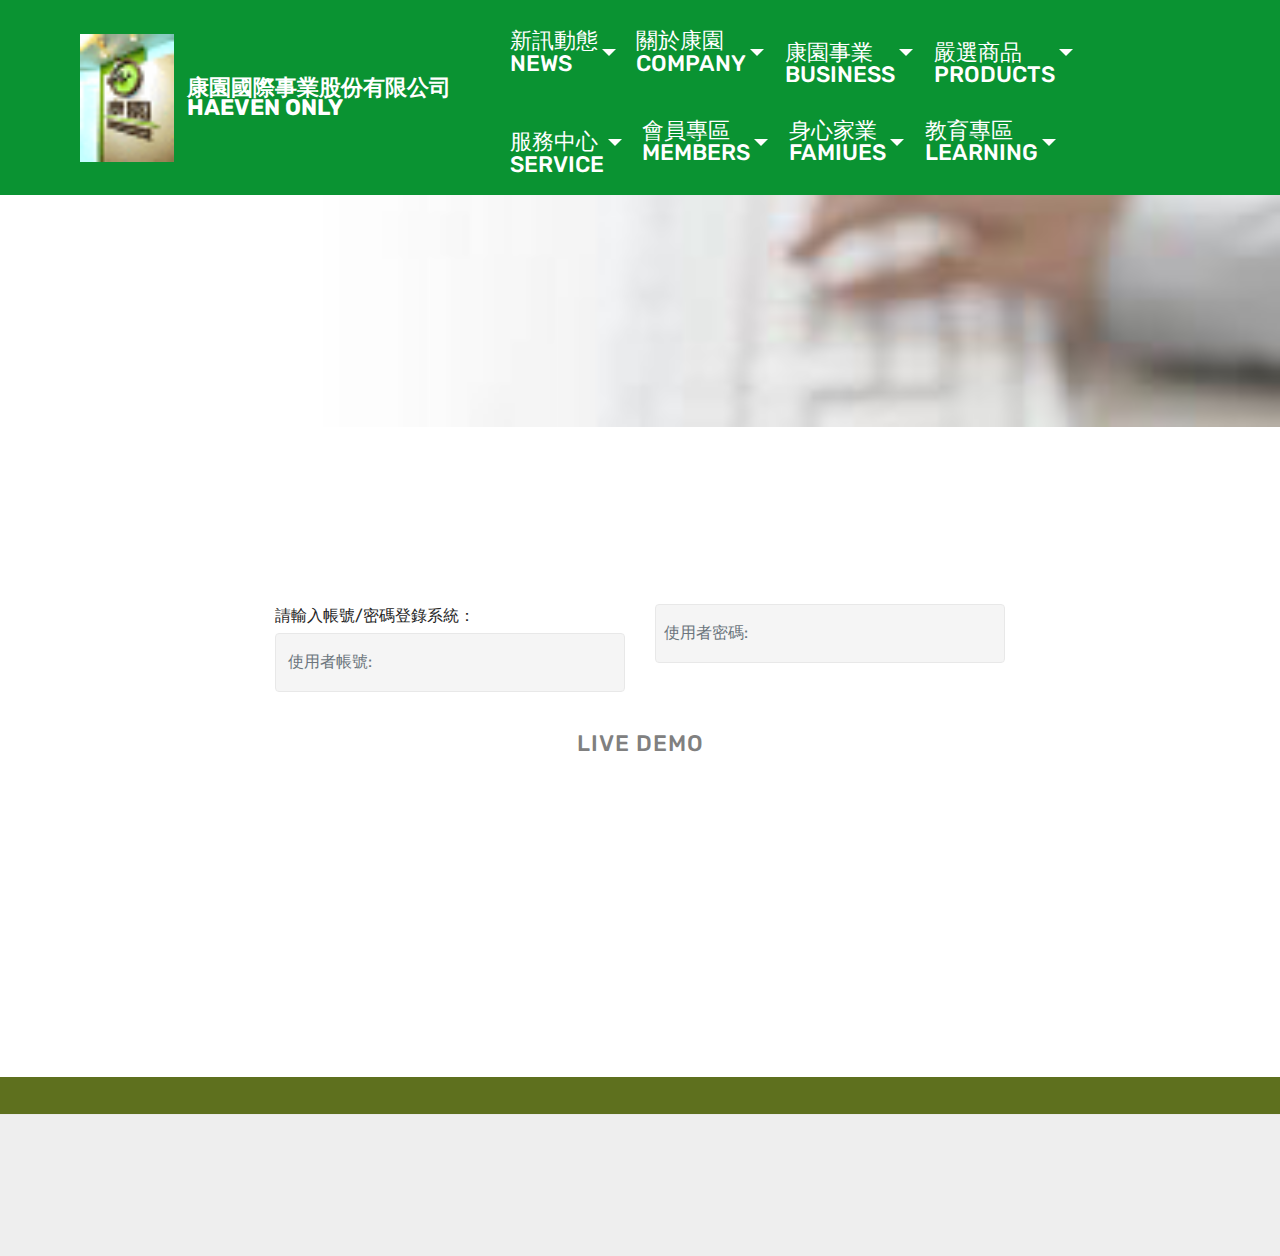
<file: page6.html>
<!DOCTYPE html>
<html >
<head>
  <!-- Site made with Mobirise Website Builder v4.8.10, https://mobirise.com -->
  <meta charset="UTF-8">
  <meta http-equiv="X-UA-Compatible" content="IE=edge">
  <meta name="generator" content="Mobirise v4.8.10, mobirise.com">
  <meta name="viewport" content="width=device-width, initial-scale=1, minimum-scale=1">
  <link rel="shortcut icon" href="assets/images/1104-27816077001.gif" type="image/x-icon">
  <meta name="description" content="Web Generator Description">
  <title>康園 6</title>
  <link rel="stylesheet" href="assets/web/assets/mobirise-icons/mobirise-icons.css">
  <link rel="stylesheet" href="assets/web/assets/mobirise-icons2/mobirise2.css">
  <link rel="stylesheet" href="assets/tether/tether.min.css">
  <link rel="stylesheet" href="assets/soundcloud-plugin/style.css">
  <link rel="stylesheet" href="assets/bootstrap/css/bootstrap.min.css">
  <link rel="stylesheet" href="assets/bootstrap/css/bootstrap-grid.min.css">
  <link rel="stylesheet" href="assets/bootstrap/css/bootstrap-reboot.min.css">
  <link rel="stylesheet" href="assets/animatecss/animate.min.css">
  <link rel="stylesheet" href="assets/socicon/css/styles.css">
  <link rel="stylesheet" href="assets/dropdown/css/style.css">
  <link rel="stylesheet" href="assets/theme/css/style.css">
  <link rel="stylesheet" href="assets/mobirise/css/mbr-additional.css" type="text/css">
  
  
  
</head>
<body>
  <section class="menu cid-rexdZqik0b" once="menu" id="menu2-1j">

    

    <nav class="navbar navbar-expand beta-menu navbar-dropdown align-items-center navbar-fixed-top navbar-toggleable-sm">
        <button class="navbar-toggler navbar-toggler-right" type="button" data-toggle="collapse" data-target="#navbarSupportedContent" aria-controls="navbarSupportedContent" aria-expanded="false" aria-label="Toggle navigation">
            <div class="hamburger">
                <span></span>
                <span></span>
                <span></span>
                <span></span>
            </div>
        </button>
        <div class="menu-logo">
            <div class="navbar-brand">
                <span class="navbar-logo">
                    <a href="https://mobirise.co">
                        <img src="assets/images/1104-27816077001.gif" alt="Mobirise" title="康園" style="height: 8rem;">
                    </a>
                </span>
                <span class="navbar-caption-wrap"><a class="navbar-caption text-primary display-4" href="http://mono6647.mobirisesute.com">
                        康園國際事業股份有限公司<br>HAEVEN ONLY<br></a></span>
            </div>
        </div>
        <div class="collapse navbar-collapse" id="navbarSupportedContent">
            <ul class="navbar-nav nav-dropdown nav-right" data-app-modern-menu="true"><li class="nav-item dropdown">
                    <a class="nav-link link text-primary dropdown-toggle display-4" href="page1.html#image2-1t" data-toggle="dropdown-submenu" aria-expanded="false">新訊動態
<br>NEWS</a><div class="dropdown-menu"><a class="text-primary dropdown-item display-4" href="page1.html#content5-m">行事曆<br>OH-HO健康財富誌<br>康園公告<br>活動剪影<br></a></div>
                </li><li class="nav-item dropdown">
                    <a class="nav-link link text-primary dropdown-toggle display-4" href="page2.html#features14-v" data-toggle="dropdown-submenu" aria-expanded="false">關於康園
<br>COMPANY</a><div class="dropdown-menu"><a class="text-primary dropdown-item display-4" href="page2.html#features14-v">康園歷史
<br>企業信念
<br>康園承諾
<br>影音專區
<br>康園承諾</a></div>
                </li><li class="nav-item dropdown"><a class="nav-link link text-primary dropdown-toggle display-4" href="page3.html#image2-1v" data-toggle="dropdown-submenu" aria-expanded="false"><br>康園事業
<br>BUSINESS</a><div class="dropdown-menu"><a class="text-primary dropdown-item display-4" href="https://mobirise.co">新傳銷
<br>財富工程
<br>自由創業
<br>制度真相
<br>千萬收入名人榜</a></div></li><li class="nav-item dropdown"><a class="nav-link link text-primary dropdown-toggle display-4" href="http://mono6647.mobirisesute.com" data-toggle="dropdown-submenu" aria-expanded="false"><br>嚴選商品
<br>PRODUCTS</a><div class="dropdown-menu"><a class="text-primary dropdown-item display-4" href="https://mobirise.co">康園品牌
<br>大地之焠
<br>Day's tree</a></div></li><li class="nav-item dropdown"><a class="nav-link link text-primary dropdown-toggle display-4" href="http://mono6647.mobirisesute.com" data-toggle="dropdown-submenu" aria-expanded="false"><br>服務中心
<br>SERVICE</a><div class="dropdown-menu"><a class="text-primary dropdown-item display-4" href="https://mobirise.co">會員權益
<br>入會諮詢
<br>聯絡我們
<br>服務據點
<br>常見問題</a></div></li><li class="nav-item dropdown"><a class="nav-link link text-primary dropdown-toggle display-4" href="page6.html#form1-1i" data-toggle="dropdown-submenu" aria-expanded="false">會員專區
<br>MEMBERS</a><div class="dropdown-menu"><a class="text-primary dropdown-item display-4" href="https://mobirise.co">會員登入</a></div></li><li class="nav-item dropdown"><a class="nav-link link text-primary dropdown-toggle display-4" href="page7.html#image2-1o" data-toggle="dropdown-submenu" aria-expanded="false">身心家業
<br>FAMIUES</a><div class="dropdown-menu"><a class="text-primary dropdown-item display-4" href="https://mobirise.co">成就康園人
<br>專題報導</a></div></li><li class="nav-item dropdown open"><a class="nav-link link text-primary dropdown-toggle display-4" href="index.html" data-toggle="dropdown-submenu" aria-expanded="true">教育專區
<br>LEARNING</a><div class="dropdown-menu"><a class="text-primary dropdown-item display-4" href="https://mobirise.co">教育理念
<br>課程介紹
<br>教育團隊</a></div></li></ul>
            
        </div>
    </nav>
</section>

<section class="engine"><a href="https://mobirise.info/w">html5 templates</a></section><section class="cid-rexdZmC2wR" id="image2-1h">

    

    <figure class="mbr-figure">
        <div class="image-block" style="width: 100%;">
            <img src="assets/images/bg-1-240x80.jpg" alt="Mobirise" title="">
            
        </div>
    </figure>
</section>

<section class="mbr-section form1 cid-rexdZop5NS" id="form1-1i">

    

    
    <div class="container">
        <div class="row justify-content-center">
            <div class="title col-12 col-lg-8">
                
                
            </div>
        </div>
    </div>
    <div class="container">
        <div class="row justify-content-center">
            <div class="media-container-column col-lg-8" data-form-type="formoid">
                    <div data-form-alert="" hidden="">Thanks for filling out the form!</div>
            
                    <form class="mbr-form" action="https://mobirise.com/" method="post" data-form-title="Mobirise Form"><input type="hidden" name="email" data-form-email="true" value="QIdsFRxjMPTy23f3tYBRGKz5kYLlkn2DvQWiK5Qe6vp3RpekArN/3CAL+lRtt8ySokVctG1onfx1rvTPDVygR2UIJZFhVMjqnPaIEXoG6Z2nvxik/AFzuvy9SghA5vMh">
                        <div class="row row-sm-offset">
                            
                            <div class="col-md-4 multi-horizontal" data-for="email">
                                <div class="form-group">
                                    <label class="form-control-label mbr-fonts-style display-7" for="email-form1-1i"><br>請輸入帳號/密碼登錄系統：
<br></label>
                                    <input type="email" class="form-control" name="email" data-form-field="Email" required="" placeholder=" 使用者帳號:" id="email-form1-1i">
                                </div>
                            </div>
                            <div class="col-md-4 multi-horizontal" data-for="phone">
                                <div class="form-group">
                                    <label class="form-control-label mbr-fonts-style display-7" for="phone-form1-1i"></label>
                                    <input type="tel" class="form-control" name="phone" data-form-field="Phone" placeholder="使用者密碼:" id="phone-form1-1i">
                                </div>
                            </div>
                        </div>
                        
            
                        <span class="input-group-btn"><button href="" type="submit" class="btn btn-primary btn-form display-4">LIVE DEMO</button></span>
                    </form>
            </div>
        </div>
    </div>
</section>

<section class="mbr-section content8 cid-rexhdTEK70" id="content8-1m">

    

    <div class="container">
        <div class="media-container-row title">
            <div class="col-12 col-md-8">
                <div class="mbr-section-btn align-center"><a class="btn btn-danger display-7" href="https://mobirise.co">確認</a>
                    <a class="btn btn-danger display-7" href="https://mobirise.co">取消</a></div>
            </div>
        </div>
    </div>
</section>

<section once="" class="cid-rexdZrEkhy mbr-parallax-background" id="footer7-1k">

    

    

    <div class="container">
        <div class="media-container-row align-center mbr-white">
            <div class="row row-links">
                <ul class="foot-menu">
                    
                    
                    
                    
                    
                <li class="foot-menu-item mbr-fonts-style display-7">
                        <a class="text-white mbr-bold" href="#" target="_blank">About us</a><br><a class="text-white mbr-bold" href="#" target="_blank">0809-012168</a>
                    </li><li class="foot-menu-item mbr-fonts-style display-7">
                        <a class="text-white mbr-bold" href="#" target="_blank">Services</a><br><a class="text-white mbr-bold" href="#" target="_blank">0809-012168&nbsp;</a>
                    </li><li class="foot-menu-item mbr-fonts-style display-7">
                        <a class="text-white mbr-bold" href="#" target="_blank">Get In Touch</a><br><a class="text-white mbr-bold" href="#" target="_blank">0809-012168&nbsp;</a>
                    </li></ul>
            </div>
            <div class="row social-row">
                <div class="social-list align-right pb-2">
                    
                    
                    
                    
                    
                    
                <div class="soc-item">
                        <a href="https://twitter.com/mobirise" target="_blank">
                            <span class="socicon-twitter socicon mbr-iconfont mbr-iconfont-social"></span>
                        </a>
                    </div><div class="soc-item">
                        <a href="https://www.facebook.com/pages/Mobirise/1616226671953247" target="_blank">
                            <span class="socicon-facebook socicon mbr-iconfont mbr-iconfont-social"></span>
                        </a>
                    </div></div>
            </div>
            <div class="row row-copirayt">
                <p class="mbr-text mb-0 mbr-fonts-style mbr-white align-center display-7">
                    康園國際事業股份有限公司Copyright © 2017 All Rights Reserved.Design by PANTUO
                </p>
            </div>
        </div>
    </div>
</section>


  <script src="assets/web/assets/jquery/jquery.min.js"></script>
  <script src="assets/popper/popper.min.js"></script>
  <script src="assets/tether/tether.min.js"></script>
  <script src="assets/bootstrap/js/bootstrap.min.js"></script>
  <script src="assets/dropdown/js/script.min.js"></script>
  <script src="assets/touchswipe/jquery.touch-swipe.min.js"></script>
  <script src="assets/parallax/jarallax.min.js"></script>
  <script src="assets/smoothscroll/smooth-scroll.js"></script>
  <script src="assets/viewportchecker/jquery.viewportchecker.js"></script>
  <script src="assets/theme/js/script.js"></script>
  <script src="assets/formoid/formoid.min.js"></script>
  
  
 <div id="scrollToTop" class="scrollToTop mbr-arrow-up"><a style="text-align: center;"><i></i></a></div>
    <input name="animation" type="hidden">
  </body>
</html>
</file>
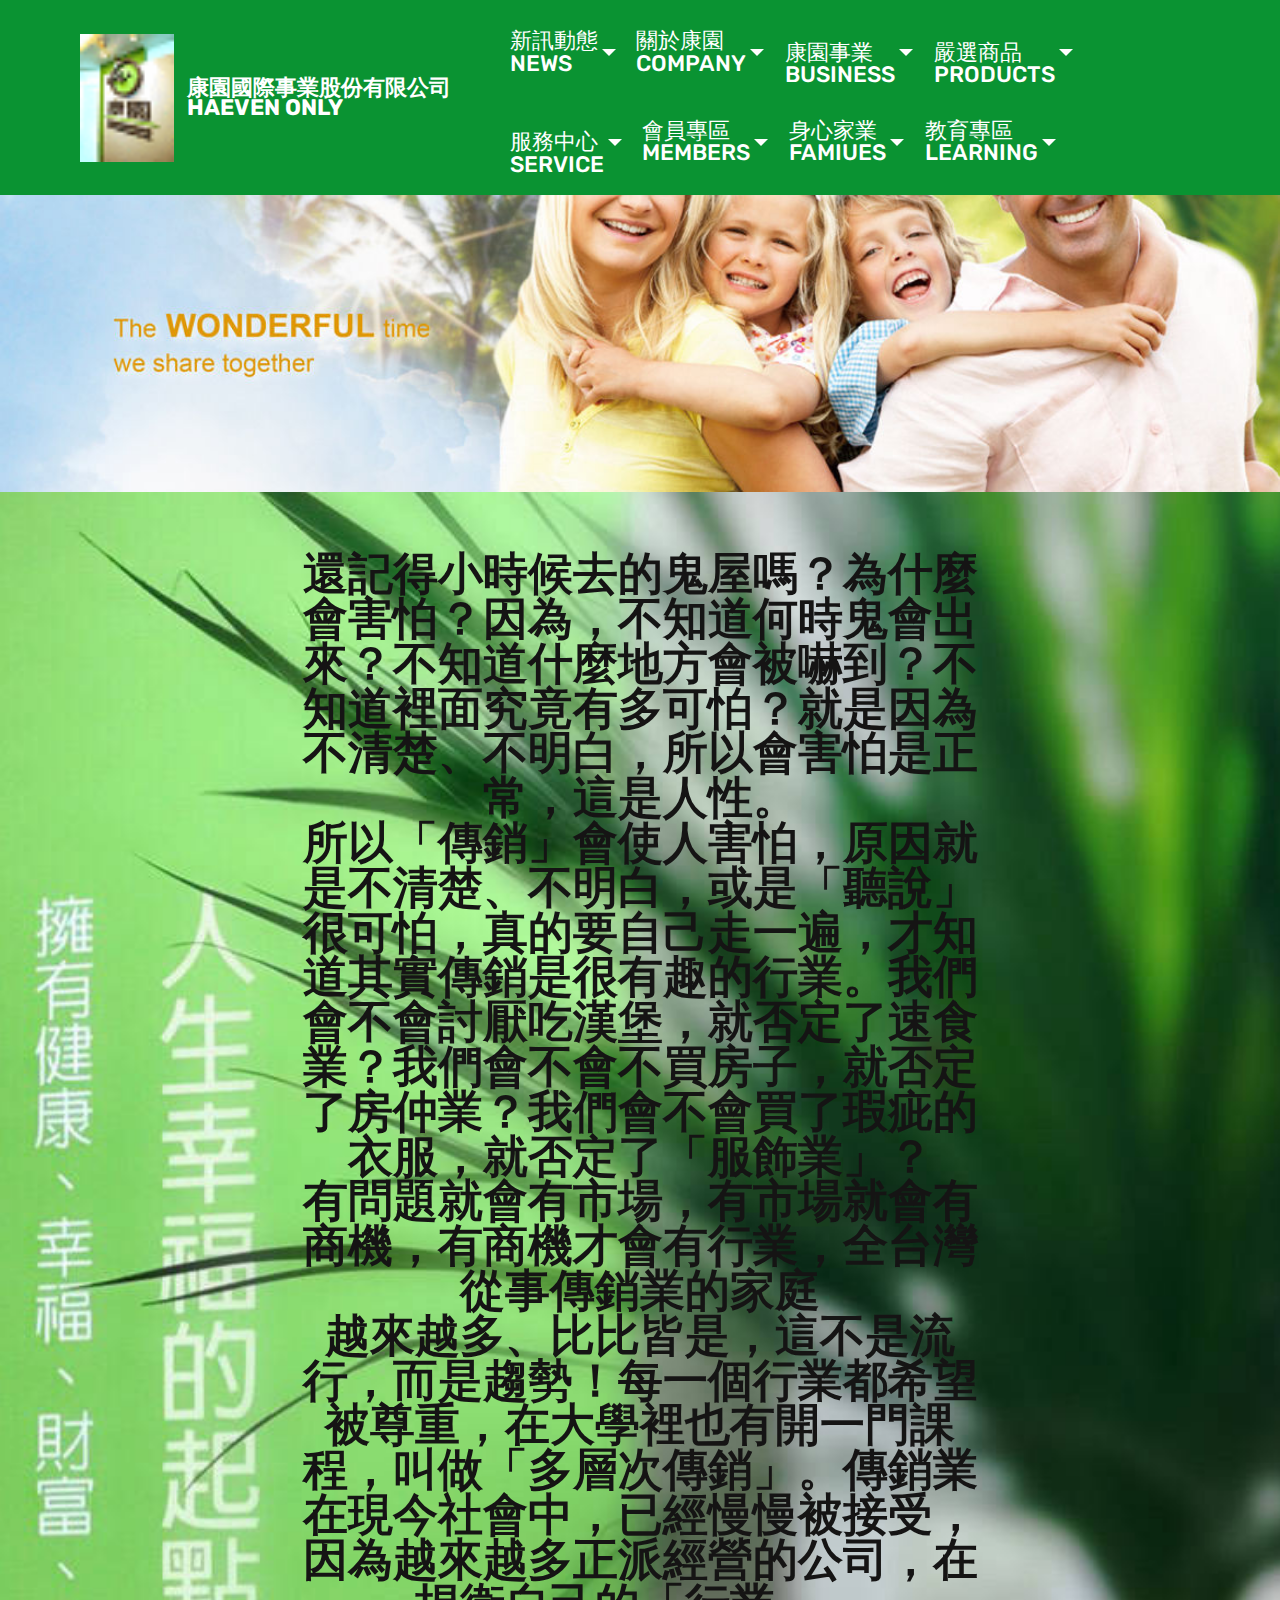
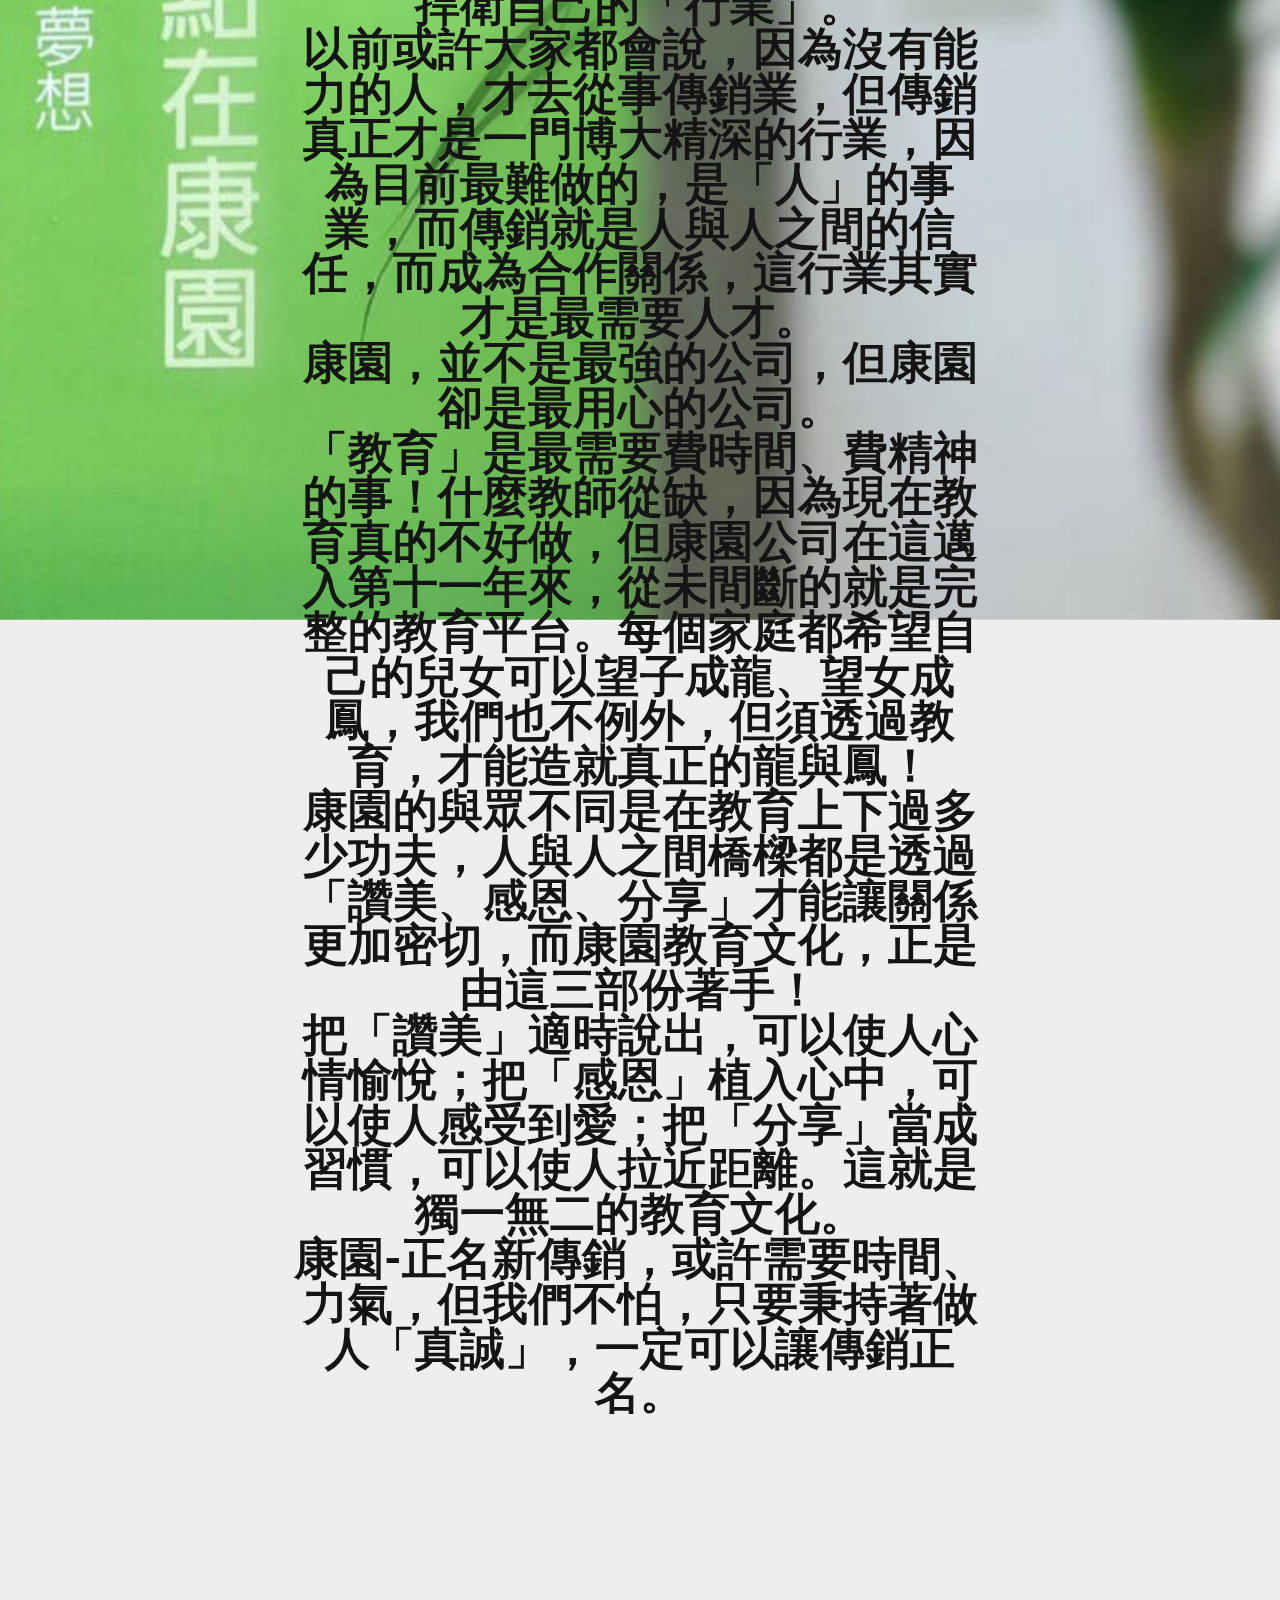
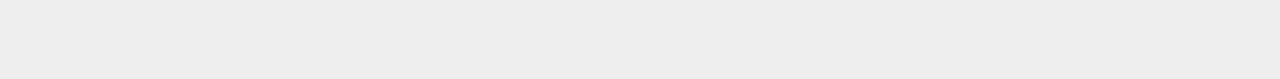
<file: page7.html>
<!DOCTYPE html>
<html >
<head>
  <!-- Site made with Mobirise Website Builder v4.8.10, https://mobirise.com -->
  <meta charset="UTF-8">
  <meta http-equiv="X-UA-Compatible" content="IE=edge">
  <meta name="generator" content="Mobirise v4.8.10, mobirise.com">
  <meta name="viewport" content="width=device-width, initial-scale=1, minimum-scale=1">
  <link rel="shortcut icon" href="assets/images/1104-27816077001.gif" type="image/x-icon">
  <meta name="description" content="Web Generator Description">
  <title>康園7</title>
  <link rel="stylesheet" href="assets/web/assets/mobirise-icons2/mobirise2.css">
  <link rel="stylesheet" href="assets/web/assets/mobirise-icons/mobirise-icons.css">
  <link rel="stylesheet" href="assets/tether/tether.min.css">
  <link rel="stylesheet" href="assets/soundcloud-plugin/style.css">
  <link rel="stylesheet" href="assets/bootstrap/css/bootstrap.min.css">
  <link rel="stylesheet" href="assets/bootstrap/css/bootstrap-grid.min.css">
  <link rel="stylesheet" href="assets/bootstrap/css/bootstrap-reboot.min.css">
  <link rel="stylesheet" href="assets/dropdown/css/style.css">
  <link rel="stylesheet" href="assets/socicon/css/styles.css">
  <link rel="stylesheet" href="assets/animatecss/animate.min.css">
  <link rel="stylesheet" href="assets/theme/css/style.css">
  <link rel="stylesheet" href="assets/mobirise/css/mbr-additional.css" type="text/css">
  
  
  
</head>
<body>
  <section class="cid-rexj0Rsod1" id="image2-1o">

    

    <figure class="mbr-figure">
        <div class="image-block" style="width: 100%;">
            <img src="assets/images/201801260516288402051-1170x450.jpg" alt="Mobirise" title="">
            
        </div>
    </figure>
</section>

<section class="engine"><a href="https://mobirise.info/k">develop your own website</a></section><section class="mbr-section content5 cid-rexmApcPAG mbr-parallax-background" id="content5-1z">

    

    

    <div class="container">
        <div class="media-container-row">
            <div class="title col-12 col-md-8">
                <h2 class="align-center mbr-bold mbr-white pb-3 mbr-fonts-style display-1">還記得小時候去的鬼屋嗎？為什麼會害怕？因為，不知道何時鬼會出來？不知道什麼地方會被嚇到？不知道裡面究竟有多可怕？就是因為不清楚、不明白，所以會害怕是正常，這是人性。
<div>
</div><div>所以「傳銷」會使人害怕，原因就是不清楚、不明白，或是「聽說」很可怕，真的要自己走一遍，才知道其實傳銷是很有趣的行業。我們會不會討厭吃漢堡，就否定了速食業？我們會不會不買房子，就否定了房仲業？我們會不會買了瑕疵的衣服，就否定了「服飾業」？
</div><div>
</div><div>有問題就會有市場，有市場就會有商機，有商機才會有行業，全台灣從事傳銷業的家庭
</div><div>越來越多、比比皆是，這不是流行，而是趨勢！每一個行業都希望被尊重，在大學裡也有開一門課程，叫做「多層次傳銷」。傳銷業在現今社會中，已經慢慢被接受，因為越來越多正派經營的公司，在捍衛自己的「行業」。
</div><div>
</div><div>以前或許大家都會說，因為沒有能力的人，才去從事傳銷業，但傳銷真正才是一門博大精深的行業，因為目前最難做的，是「人」的事業，而傳銷就是人與人之間的信任，而成為合作關係，這行業其實才是最需要人才。
</div><div>
</div><div>康園，並不是最強的公司，但康園卻是最用心的公司。
</div><div>
</div><div>「教育」是最需要費時間、費精神的事！什麼教師從缺，因為現在教育真的不好做，但康園公司在這邁入第十一年來，從未間斷的就是完整的教育平台。每個家庭都希望自己的兒女可以望子成龍、望女成鳳，我們也不例外，但須透過教育，才能造就真正的龍與鳳！
</div><div>
</div><div>康園的與眾不同是在教育上下過多少功夫，人與人之間橋樑都是透過「讚美、感恩、分享」才能讓關係更加密切，而康園教育文化，正是由這三部份著手！
</div><div>
</div><div>把「讚美」適時說出，可以使人心情愉悅；把「感恩」植入心中，可以使人感受到愛；把「分享」當成習慣，可以使人拉近距離。這就是獨一無二的教育文化。
</div><div>
</div><div>康園-正名新傳銷，或許需要時間、力氣，但我們不怕，只要秉持著做人「真誠」，一定可以讓傳銷正名。</div></h2>
                
                
                
            </div>
        </div>
    </div>
</section>

<section class="menu cid-rexj0W1Gen" once="menu" id="menu2-1r">

    

    <nav class="navbar navbar-expand beta-menu navbar-dropdown align-items-center navbar-fixed-top navbar-toggleable-sm">
        <button class="navbar-toggler navbar-toggler-right" type="button" data-toggle="collapse" data-target="#navbarSupportedContent" aria-controls="navbarSupportedContent" aria-expanded="false" aria-label="Toggle navigation">
            <div class="hamburger">
                <span></span>
                <span></span>
                <span></span>
                <span></span>
            </div>
        </button>
        <div class="menu-logo">
            <div class="navbar-brand">
                <span class="navbar-logo">
                    <a href="https://mobirise.co">
                        <img src="assets/images/1104-27816077001.gif" alt="Mobirise" title="康園" style="height: 8rem;">
                    </a>
                </span>
                <span class="navbar-caption-wrap"><a class="navbar-caption text-primary display-4" href="http://mono6647.mobirisesute.com">
                        康園國際事業股份有限公司<br>HAEVEN ONLY<br></a></span>
            </div>
        </div>
        <div class="collapse navbar-collapse" id="navbarSupportedContent">
            <ul class="navbar-nav nav-dropdown nav-right" data-app-modern-menu="true"><li class="nav-item dropdown">
                    <a class="nav-link link text-primary dropdown-toggle display-4" href="page1.html#image2-1t" data-toggle="dropdown-submenu" aria-expanded="false">新訊動態
<br>NEWS</a><div class="dropdown-menu"><a class="text-primary dropdown-item display-4" href="page1.html#content5-m">行事曆<br>OH-HO健康財富誌<br>康園公告<br>活動剪影<br></a></div>
                </li><li class="nav-item dropdown">
                    <a class="nav-link link text-primary dropdown-toggle display-4" href="page2.html#features14-v" data-toggle="dropdown-submenu" aria-expanded="false">關於康園
<br>COMPANY</a><div class="dropdown-menu"><a class="text-primary dropdown-item display-4" href="page2.html#features14-v">康園歷史
<br>企業信念
<br>康園承諾
<br>影音專區
<br>康園承諾</a></div>
                </li><li class="nav-item dropdown"><a class="nav-link link text-primary dropdown-toggle display-4" href="page3.html#image2-1v" data-toggle="dropdown-submenu" aria-expanded="false"><br>康園事業
<br>BUSINESS</a><div class="dropdown-menu"><a class="text-primary dropdown-item display-4" href="https://mobirise.co">新傳銷
<br>財富工程
<br>自由創業
<br>制度真相
<br>千萬收入名人榜</a></div></li><li class="nav-item dropdown"><a class="nav-link link text-primary dropdown-toggle display-4" href="http://mono6647.mobirisesute.com" data-toggle="dropdown-submenu" aria-expanded="false"><br>嚴選商品
<br>PRODUCTS</a><div class="dropdown-menu"><a class="text-primary dropdown-item display-4" href="https://mobirise.co">康園品牌
<br>大地之焠
<br>Day's tree</a></div></li><li class="nav-item dropdown"><a class="nav-link link text-primary dropdown-toggle display-4" href="http://mono6647.mobirisesute.com" data-toggle="dropdown-submenu" aria-expanded="false"><br>服務中心
<br>SERVICE</a><div class="dropdown-menu"><a class="text-primary dropdown-item display-4" href="https://mobirise.co">會員權益
<br>入會諮詢
<br>聯絡我們
<br>服務據點
<br>常見問題</a></div></li><li class="nav-item dropdown"><a class="nav-link link text-primary dropdown-toggle display-4" href="page6.html#form1-1i" data-toggle="dropdown-submenu" aria-expanded="false">會員專區
<br>MEMBERS</a><div class="dropdown-menu"><a class="text-primary dropdown-item display-4" href="https://mobirise.co">會員登入</a></div></li><li class="nav-item dropdown"><a class="nav-link link text-primary dropdown-toggle display-4" href="page7.html#image2-1o" data-toggle="dropdown-submenu" aria-expanded="false">身心家業
<br>FAMIUES</a><div class="dropdown-menu"><a class="text-primary dropdown-item display-4" href="https://mobirise.co">成就康園人
<br>專題報導</a></div></li><li class="nav-item dropdown open"><a class="nav-link link text-primary dropdown-toggle display-4" href="index.html" data-toggle="dropdown-submenu" aria-expanded="true">教育專區
<br>LEARNING</a><div class="dropdown-menu"><a class="text-primary dropdown-item display-4" href="https://mobirise.co">教育理念
<br>課程介紹
<br>教育團隊</a></div></li></ul>
            
        </div>
    </nav>
</section>

<section once="" class="cid-rexj0Xnmk2 mbr-parallax-background" id="footer7-1s">

    

    

    <div class="container">
        <div class="media-container-row align-center mbr-white">
            <div class="row row-links">
                <ul class="foot-menu">
                    
                    
                    
                    
                    
                <li class="foot-menu-item mbr-fonts-style display-7">
                        <a class="text-white mbr-bold" href="#" target="_blank">About us</a><br><a class="text-white mbr-bold" href="#" target="_blank">0809-012168</a>
                    </li><li class="foot-menu-item mbr-fonts-style display-7">
                        <a class="text-white mbr-bold" href="#" target="_blank">Services</a><br><a class="text-white mbr-bold" href="#" target="_blank">0809-012168&nbsp;</a>
                    </li><li class="foot-menu-item mbr-fonts-style display-7">
                        <a class="text-white mbr-bold" href="#" target="_blank">Get In Touch</a><br><a class="text-white mbr-bold" href="#" target="_blank">0809-012168&nbsp;</a>
                    </li></ul>
            </div>
            <div class="row social-row">
                <div class="social-list align-right pb-2">
                    
                    
                    
                    
                    
                    
                <div class="soc-item">
                        <a href="https://twitter.com/mobirise" target="_blank">
                            <span class="socicon-twitter socicon mbr-iconfont mbr-iconfont-social"></span>
                        </a>
                    </div><div class="soc-item">
                        <a href="https://www.facebook.com/pages/Mobirise/1616226671953247" target="_blank">
                            <span class="socicon-facebook socicon mbr-iconfont mbr-iconfont-social"></span>
                        </a>
                    </div></div>
            </div>
            <div class="row row-copirayt">
                <p class="mbr-text mb-0 mbr-fonts-style mbr-white align-center display-7">
                    康園國際事業股份有限公司Copyright © 2017 All Rights Reserved.Design by PANTUO
                </p>
            </div>
        </div>
    </div>
</section>


  <script src="assets/web/assets/jquery/jquery.min.js"></script>
  <script src="assets/popper/popper.min.js"></script>
  <script src="assets/tether/tether.min.js"></script>
  <script src="assets/bootstrap/js/bootstrap.min.js"></script>
  <script src="assets/smoothscroll/smooth-scroll.js"></script>
  <script src="assets/viewportchecker/jquery.viewportchecker.js"></script>
  <script src="assets/parallax/jarallax.min.js"></script>
  <script src="assets/dropdown/js/script.min.js"></script>
  <script src="assets/touchswipe/jquery.touch-swipe.min.js"></script>
  <script src="assets/theme/js/script.js"></script>
  
  
 <div id="scrollToTop" class="scrollToTop mbr-arrow-up"><a style="text-align: center;"><i></i></a></div>
    <input name="animation" type="hidden">
  </body>
</html>
</file>
<file: assets/web/assets/mobirise-icons/mobirise-icons.css>
@font-face {
  font-family: 'MobiriseIcons';
  src:  url('mobirise-icons.eot?spat4u');
  src:  url('mobirise-icons.eot?spat4u#iefix') format('embedded-opentype'),
    url('mobirise-icons.ttf?spat4u') format('truetype'),
    url('mobirise-icons.woff?spat4u') format('woff'),
    url('mobirise-icons.svg?spat4u#MobiriseIcons') format('svg');
  font-weight: normal;
  font-style: normal;
}

[class^="mbri-"], [class*=" mbri-"] {
  /* use !important to prevent issues with browser extensions that change fonts */
  font-family: MobiriseIcons !important;
  speak: none;
  font-style: normal;
  font-weight: normal;
  font-variant: normal;
  text-transform: none;
  line-height: 1;

  /* Better Font Rendering =========== */
  -webkit-font-smoothing: antialiased;
  -moz-osx-font-smoothing: grayscale;
}

.mbri-add-submenu:before {
  content: "\e900";
}
.mbri-alert:before {
  content: "\e901";
}
.mbri-align-center:before {
  content: "\e902";
}
.mbri-align-justify:before {
  content: "\e903";
}
.mbri-align-left:before {
  content: "\e904";
}
.mbri-align-right:before {
  content: "\e905";
}
.mbri-android:before {
  content: "\e906";
}
.mbri-apple:before {
  content: "\e907";
}
.mbri-arrow-down:before {
  content: "\e908";
}
.mbri-arrow-next:before {
  content: "\e909";
}
.mbri-arrow-prev:before {
  content: "\e90a";
}
.mbri-arrow-up:before {
  content: "\e90b";
}
.mbri-bold:before {
  content: "\e90c";
}
.mbri-bookmark:before {
  content: "\e90d";
}
.mbri-bootstrap:before {
  content: "\e90e";
}
.mbri-briefcase:before {
  content: "\e90f";
}
.mbri-browse:before {
  content: "\e910";
}
.mbri-bulleted-list:before {
  content: "\e911";
}
.mbri-calendar:before {
  content: "\e912";
}
.mbri-camera:before {
  content: "\e913";
}
.mbri-cart-add:before {
  content: "\e914";
}
.mbri-cart-full:before {
  content: "\e915";
}
.mbri-cash:before {
  content: "\e916";
}
.mbri-change-style:before {
  content: "\e917";
}
.mbri-chat:before {
  content: "\e918";
}
.mbri-clock:before {
  content: "\e919";
}
.mbri-close:before {
  content: "\e91a";
}
.mbri-cloud:before {
  content: "\e91b";
}
.mbri-code:before {
  content: "\e91c";
}
.mbri-contact-form:before {
  content: "\e91d";
}
.mbri-credit-card:before {
  content: "\e91e";
}
.mbri-cursor-click:before {
  content: "\e91f";
}
.mbri-cust-feedback:before {
  content: "\e920";
}
.mbri-database:before {
  content: "\e921";
}
.mbri-delivery:before {
  content: "\e922";
}
.mbri-desktop:before {
  content: "\e923";
}
.mbri-devices:before {
  content: "\e924";
}
.mbri-down:before {
  content: "\e925";
}
.mbri-download:before {
  content: "\e989";
}
.mbri-drag-n-drop:before {
  content: "\e927";
}
.mbri-drag-n-drop2:before {
  content: "\e928";
}
.mbri-edit:before {
  content: "\e929";
}
.mbri-edit2:before {
  content: "\e92a";
}
.mbri-error:before {
  content: "\e92b";
}
.mbri-extension:before {
  content: "\e92c";
}
.mbri-features:before {
  content: "\e92d";
}
.mbri-file:before {
  content: "\e92e";
}
.mbri-flag:before {
  content: "\e92f";
}
.mbri-folder:before {
  content: "\e930";
}
.mbri-gift:before {
  content: "\e931";
}
.mbri-github:before {
  content: "\e932";
}
.mbri-globe:before {
  content: "\e933";
}
.mbri-globe-2:before {
  content: "\e934";
}
.mbri-growing-chart:before {
  content: "\e935";
}
.mbri-hearth:before {
  content: "\e936";
}
.mbri-help:before {
  content: "\e937";
}
.mbri-home:before {
  content: "\e938";
}
.mbri-hot-cup:before {
  content: "\e939";
}
.mbri-idea:before {
  content: "\e93a";
}
.mbri-image-gallery:before {
  content: "\e93b";
}
.mbri-image-slider:before {
  content: "\e93c";
}
.mbri-info:before {
  content: "\e93d";
}
.mbri-italic:before {
  content: "\e93e";
}
.mbri-key:before {
  content: "\e93f";
}
.mbri-laptop:before {
  content: "\e940";
}
.mbri-layers:before {
  content: "\e941";
}
.mbri-left-right:before {
  content: "\e942";
}
.mbri-left:before {
  content: "\e943";
}
.mbri-letter:before {
  content: "\e944";
}
.mbri-like:before {
  content: "\e945";
}
.mbri-link:before {
  content: "\e946";
}
.mbri-lock:before {
  content: "\e947";
}
.mbri-login:before {
  content: "\e948";
}
.mbri-logout:before {
  content: "\e949";
}
.mbri-magic-stick:before {
  content: "\e94a";
}
.mbri-map-pin:before {
  content: "\e94b";
}
.mbri-menu:before {
  content: "\e94c";
}
.mbri-mobile:before {
  content: "\e94d";
}
.mbri-mobile2:before {
  content: "\e94e";
}
.mbri-mobirise:before {
  content: "\e94f";
}
.mbri-more-horizontal:before {
  content: "\e950";
}
.mbri-more-vertical:before {
  content: "\e951";
}
.mbri-music:before {
  content: "\e952";
}
.mbri-new-file:before {
  content: "\e953";
}
.mbri-numbered-list:before {
  content: "\e954";
}
.mbri-opened-folder:before {
  content: "\e955";
}
.mbri-pages:before {
  content: "\e956";
}
.mbri-paper-plane:before {
  content: "\e957";
}
.mbri-paperclip:before {
  content: "\e958";
}
.mbri-photo:before {
  content: "\e959";
}
.mbri-photos:before {
  content: "\e95a";
}
.mbri-pin:before {
  content: "\e95b";
}
.mbri-play:before {
  content: "\e95c";
}
.mbri-plus:before {
  content: "\e95d";
}
.mbri-preview:before {
  content: "\e95e";
}
.mbri-print:before {
  content: "\e95f";
}
.mbri-protect:before {
  content: "\e960";
}
.mbri-question:before {
  content: "\e961";
}
.mbri-quote-left:before {
  content: "\e962";
}
.mbri-quote-right:before {
  content: "\e963";
}
.mbri-refresh:before {
  content: "\e964";
}
.mbri-responsive:before {
  content: "\e965";
}
.mbri-right:before {
  content: "\e966";
}
.mbri-rocket:before {
  content: "\e967";
}
.mbri-sad-face:before {
  content: "\e968";
}
.mbri-sale:before {
  content: "\e969";
}
.mbri-save:before {
  content: "\e96a";
}
.mbri-search:before {
  content: "\e96b";
}
.mbri-setting:before {
  content: "\e96c";
}
.mbri-setting2:before {
  content: "\e96d";
}
.mbri-setting3:before {
  content: "\e96e";
}
.mbri-share:before {
  content: "\e96f";
}
.mbri-shopping-bag:before {
  content: "\e970";
}
.mbri-shopping-basket:before {
  content: "\e971";
}
.mbri-shopping-cart:before {
  content: "\e972";
}
.mbri-sites:before {
  content: "\e973";
}
.mbri-smile-face:before {
  content: "\e974";
}
.mbri-speed:before {
  content: "\e975";
}
.mbri-star:before {
  content: "\e976";
}
.mbri-success:before {
  content: "\e977";
}
.mbri-sun:before {
  content: "\e978";
}
.mbri-sun2:before {
  content: "\e979";
}
.mbri-tablet:before {
  content: "\e97a";
}
.mbri-tablet-vertical:before {
  content: "\e97b";
}
.mbri-target:before {
  content: "\e97c";
}
.mbri-timer:before {
  content: "\e97d";
}
.mbri-to-ftp:before {
  content: "\e97e";
}
.mbri-to-local-drive:before {
  content: "\e97f";
}
.mbri-touch-swipe:before {
  content: "\e980";
}
.mbri-touch:before {
  content: "\e981";
}
.mbri-trash:before {
  content: "\e982";
}
.mbri-underline:before {
  content: "\e983";
}
.mbri-unlink:before {
  content: "\e984";
}
.mbri-unlock:before {
  content: "\e985";
}
.mbri-up-down:before {
  content: "\e986";
}
.mbri-up:before {
  content: "\e987";
}
.mbri-update:before {
  content: "\e988";
}
.mbri-upload:before {
 content: "\e926"; 
}
.mbri-user:before {
  content: "\e98a";
}
.mbri-user2:before {
  content: "\e98b";
}
.mbri-users:before {
  content: "\e98c";
}
.mbri-video:before {
  content: "\e98d";
}
.mbri-video-play:before {
  content: "\e98e";
}
.mbri-watch:before {
  content: "\e98f";
}
.mbri-website-theme:before {
  content: "\e990";
}
.mbri-wifi:before {
  content: "\e991";
}
.mbri-windows:before {
  content: "\e992";
}
.mbri-zoom-out:before {
  content: "\e993";
}
.mbri-redo:before {
  content: "\e994";
}
.mbri-undo:before {
  content: "\e995";
}
</file>
<file: assets/web/assets/mobirise-icons2/mobirise2.css>
@font-face {
  font-family: 'Moririse2';
  src:  url('mobirise2.eot?f2bix4');
  src:  url('mobirise2.eot?f2bix4#iefix') format('embedded-opentype'),
    url('mobirise2.ttf?f2bix4') format('truetype'),
    url('mobirise2.woff?f2bix4') format('woff'),
    url('mobirise2.svg?f2bix4#mobirise2') format('svg');
  font-weight: normal;
  font-style: normal;
}

[class^="mobi-"], [class*=" mobi-"] {
  /* use !important to prevent issues with browser extensions that change fonts */
  font-family: 'Moririse2' !important;
  speak: none;
  font-style: normal;
  font-weight: normal;
  font-variant: normal;
  text-transform: none;
  line-height: 1;

  /* Better Font Rendering =========== */
  -webkit-font-smoothing: antialiased;
  -moz-osx-font-smoothing: grayscale;
}

.mobi-mbri-add-submenu:before {
  content: "\e900";
}
.mobi-mbri-alert:before {
  content: "\e901";
}
.mobi-mbri-align-center:before {
  content: "\e902";
}
.mobi-mbri-align-justify:before {
  content: "\e903";
}
.mobi-mbri-align-left:before {
  content: "\e904";
}
.mobi-mbri-align-right:before {
  content: "\e905";
}
.mobi-mbri-android:before {
  content: "\e906";
}
.mobi-mbri-apple:before {
  content: "\e907";
}
.mobi-mbri-arrow-down:before {
  content: "\e908";
}
.mobi-mbri-arrow-next:before {
  content: "\e909";
}
.mobi-mbri-arrow-prev:before {
  content: "\e90a";
}
.mobi-mbri-arrow-up:before {
  content: "\e90b";
}
.mobi-mbri-bold:before {
  content: "\e90c";
}
.mobi-mbri-bookmark:before {
  content: "\e90d";
}
.mobi-mbri-bootstrap:before {
  content: "\e90e";
}
.mobi-mbri-briefcase:before {
  content: "\e90f";
}
.mobi-mbri-browse:before {
  content: "\e910";
}
.mobi-mbri-bulleted-list:before {
  content: "\e911";
}
.mobi-mbri-calendar:before {
  content: "\e912";
}
.mobi-mbri-camera:before {
  content: "\e913";
}
.mobi-mbri-cart-add:before {
  content: "\e914";
}
.mobi-mbri-cart-full:before {
  content: "\e915";
}
.mobi-mbri-cash:before {
  content: "\e916";
}
.mobi-mbri-change-style:before {
  content: "\e917";
}
.mobi-mbri-chat:before {
  content: "\e918";
}
.mobi-mbri-clock:before {
  content: "\e919";
}
.mobi-mbri-close:before {
  content: "\e91a";
}
.mobi-mbri-cloud:before {
  content: "\e91b";
}
.mobi-mbri-code:before {
  content: "\e91c";
}
.mobi-mbri-contact-form:before {
  content: "\e91d";
}
.mobi-mbri-credit-card:before {
  content: "\e91e";
}
.mobi-mbri-cursor-click:before {
  content: "\e91f";
}
.mobi-mbri-cust-feedback:before {
  content: "\e920";
}
.mobi-mbri-database:before {
  content: "\e921";
}
.mobi-mbri-delivery:before {
  content: "\e922";
}
.mobi-mbri-desktop:before {
  content: "\e923";
}
.mobi-mbri-devices:before {
  content: "\e924";
}
.mobi-mbri-down:before {
  content: "\e925";
}
.mobi-mbri-download-2:before {
  content: "\e926";
}
.mobi-mbri-download:before {
  content: "\e927";
}
.mobi-mbri-drag-n-drop-2:before {
  content: "\e928";
}
.mobi-mbri-drag-n-drop:before {
  content: "\e929";
}
.mobi-mbri-edit-2:before {
  content: "\e92a";
}
.mobi-mbri-edit:before {
  content: "\e92b";
}
.mobi-mbri-error:before {
  content: "\e92c";
}
.mobi-mbri-extension:before {
  content: "\e92d";
}
.mobi-mbri-features:before {
  content: "\e92e";
}
.mobi-mbri-file:before {
  content: "\e92f";
}
.mobi-mbri-flag:before {
  content: "\e930";
}
.mobi-mbri-folder:before {
  content: "\e931";
}
.mobi-mbri-gift:before {
  content: "\e932";
}
.mobi-mbri-github:before {
  content: "\e933";
}
.mobi-mbri-globe-2:before {
  content: "\e934";
}
.mobi-mbri-globe:before {
  content: "\e935";
}
.mobi-mbri-growing-chart:before {
  content: "\e936";
}
.mobi-mbri-hearth:before {
  content: "\e937";
}
.mobi-mbri-help:before {
  content: "\e938";
}
.mobi-mbri-home:before {
  content: "\e939";
}
.mobi-mbri-hot-cup:before {
  content: "\e93a";
}
.mobi-mbri-idea:before {
  content: "\e93b";
}
.mobi-mbri-image-gallery:before {
  content: "\e93c";
}
.mobi-mbri-image-slider:before {
  content: "\e93d";
}
.mobi-mbri-info:before {
  content: "\e93e";
}
.mobi-mbri-italic:before {
  content: "\e93f";
}
.mobi-mbri-key:before {
  content: "\e940";
}
.mobi-mbri-laptop:before {
  content: "\e941";
}
.mobi-mbri-layers:before {
  content: "\e942";
}
.mobi-mbri-left-right:before {
  content: "\e943";
}
.mobi-mbri-left:before {
  content: "\e944";
}
.mobi-mbri-letter:before {
  content: "\e945";
}
.mobi-mbri-like:before {
  content: "\e946";
}
.mobi-mbri-link:before {
  content: "\e947";
}
.mobi-mbri-lock:before {
  content: "\e948";
}
.mobi-mbri-login:before {
  content: "\e949";
}
.mobi-mbri-logout:before {
  content: "\e94a";
}
.mobi-mbri-magic-stick:before {
  content: "\e94b";
}
.mobi-mbri-map-pin:before {
  content: "\e94c";
}
.mobi-mbri-menu:before {
  content: "\e94d";
}
.mobi-mbri-mobile-2:before {
  content: "\e94e";
}
.mobi-mbri-mobile-horizontal:before {
  content: "\e94f";
}
.mobi-mbri-mobile:before {
  content: "\e950";
}
.mobi-mbri-mobirise:before {
  content: "\e951";
}
.mobi-mbri-more-horizontal:before {
  content: "\e952";
}
.mobi-mbri-more-vertical:before {
  content: "\e953";
}
.mobi-mbri-music:before {
  content: "\e954";
}
.mobi-mbri-new-file:before {
  content: "\e955";
}
.mobi-mbri-numbered-list:before {
  content: "\e956";
}
.mobi-mbri-opened-folder:before {
  content: "\e957";
}
.mobi-mbri-pages:before {
  content: "\e958";
}
.mobi-mbri-paper-plane:before {
  content: "\e959";
}
.mobi-mbri-paperclip:before {
  content: "\e95a";
}
.mobi-mbri-phone:before {
  content: "\e95b";
}
.mobi-mbri-photo:before {
  content: "\e95c";
}
.mobi-mbri-photos:before {
  content: "\e95d";
}
.mobi-mbri-pin:before {
  content: "\e95e";
}
.mobi-mbri-play:before {
  content: "\e95f";
}
.mobi-mbri-plus:before {
  content: "\e960";
}
.mobi-mbri-preview:before {
  content: "\e961";
}
.mobi-mbri-print:before {
  content: "\e962";
}
.mobi-mbri-protect:before {
  content: "\e963";
}
.mobi-mbri-question:before {
  content: "\e964";
}
.mobi-mbri-quote-left:before {
  content: "\e965";
}
.mobi-mbri-quote-right:before {
  content: "\e966";
}
.mobi-mbri-redo:before {
  content: "\e967";
}
.mobi-mbri-refresh:before {
  content: "\e968";
}
.mobi-mbri-responsive-2:before {
  content: "\e969";
}
.mobi-mbri-responsive:before {
  content: "\e96a";
}
.mobi-mbri-right:before {
  content: "\e96b";
}
.mobi-mbri-rocket:before {
  content: "\e96c";
}
.mobi-mbri-sad-face:before {
  content: "\e96d";
}
.mobi-mbri-sale:before {
  content: "\e96e";
}
.mobi-mbri-save:before {
  content: "\e96f";
}
.mobi-mbri-search:before {
  content: "\e970";
}
.mobi-mbri-setting-2:before {
  content: "\e971";
}
.mobi-mbri-setting-3:before {
  content: "\e972";
}
.mobi-mbri-setting:before {
  content: "\e973";
}
.mobi-mbri-share:before {
  content: "\e974";
}
.mobi-mbri-shopping-bag:before {
  content: "\e975";
}
.mobi-mbri-shopping-basket:before {
  content: "\e976";
}
.mobi-mbri-shopping-cart:before {
  content: "\e977";
}
.mobi-mbri-sites:before {
  content: "\e978";
}
.mobi-mbri-smile-face:before {
  content: "\e979";
}
.mobi-mbri-speed:before {
  content: "\e97a";
}
.mobi-mbri-star:before {
  content: "\e97b";
}
.mobi-mbri-success:before {
  content: "\e97c";
}
.mobi-mbri-sun:before {
  content: "\e97d";
}
.mobi-mbri-sun2:before {
  content: "\e97e";
}
.mobi-mbri-tablet-vertical:before {
  content: "\e97f";
}
.mobi-mbri-tablet:before {
  content: "\e980";
}
.mobi-mbri-target:before {
  content: "\e981";
}
.mobi-mbri-timer:before {
  content: "\e982";
}
.mobi-mbri-to-ftp:before {
  content: "\e983";
}
.mobi-mbri-to-local-drive:before {
  content: "\e984";
}
.mobi-mbri-touch-swipe:before {
  content: "\e985";
}
.mobi-mbri-touch:before {
  content: "\e986";
}
.mobi-mbri-trash:before {
  content: "\e987";
}
.mobi-mbri-underline:before {
  content: "\e988";
}
.mobi-mbri-undo:before {
  content: "\e989";
}
.mobi-mbri-unlink:before {
  content: "\e98a";
}
.mobi-mbri-unlock:before {
  content: "\e98b";
}
.mobi-mbri-up-down:before {
  content: "\e98c";
}
.mobi-mbri-up:before {
  content: "\e98d";
}
.mobi-mbri-update:before {
  content: "\e98e";
}
.mobi-mbri-upload-2:before {
  content: "\e98f";
}
.mobi-mbri-upload:before {
  content: "\e990";
}
.mobi-mbri-user-2:before {
  content: "\e991";
}
.mobi-mbri-user:before {
  content: "\e992";
}
.mobi-mbri-users:before {
  content: "\e993";
}
.mobi-mbri-video-play:before {
  content: "\e994";
}
.mobi-mbri-video:before {
  content: "\e995";
}
.mobi-mbri-watch:before {
  content: "\e996";
}
.mobi-mbri-website-theme-2:before {
  content: "\e997";
}
.mobi-mbri-website-theme:before {
  content: "\e998";
}
.mobi-mbri-wifi:before {
  content: "\e999";
}
.mobi-mbri-windows:before {
  content: "\e99a";
}
.mobi-mbri-zoom-in:before {
  content: "\e99b";
}
.mobi-mbri-zoom-out:before {
  content: "\e99c";
}
</file>
<file: assets/soundcloud-plugin/style.css>
.addons-container {
  position: relative;
  margin-left: auto;
  margin-right: auto;
  padding-right: 15px;
  padding-left: 15px; }
  @media (min-width: 576px) {
    .addons-container {
      padding-right: 15px;
      padding-left: 15px; } }
  @media (min-width: 768px) {
    .addons-container {
      padding-right: 15px;
      padding-left: 15px; } }
  @media (min-width: 992px) {
    .addons-container {
      padding-right: 15px;
      padding-left: 15px; } }
  @media (min-width: 1200px) {
    .addons-container {
      padding-right: 15px;
      padding-left: 15px; } }
  @media (min-width: 576px) {
    .addons-container {
      width: 540px;
      max-width: 100%; } }
  @media (min-width: 768px) {
    .addons-container {
      width: 720px;
      max-width: 100%; } }
  @media (min-width: 992px) {
    .addons-container {
      width: 960px;
      max-width: 100%; } }
  @media (min-width: 1200px) {
    .addons-container {
      width: 1140px;
      max-width: 100%; } }

.addons-container-inner{
    position: relative;
    width: 100%;
    min-height: 1px;
    padding-right: 15px;
    padding-left: 15px;
}
@media (min-width: 567px) {
    .addons-container-inner{
        -ms-flex: 0 0 66.666667%;
        flex: 0 0 66.666667%;
        max-width: 66.666667%;
    }
}
.addons-row{
    display: flex;
    justify-content:center;
}
</file>
<file: assets/dropdown/css/style.css>
.navbar-dropdown {
  left: 0;
  padding: 0;
  position: absolute;
  right: 0;
  top: 0;
  transition: all 0.45s ease;
  z-index: 1030;
  background: #282828; }
  .navbar-dropdown .navbar-logo {
    margin-right: 0.8rem;
    transition: margin 0.3s ease-in-out;
    vertical-align: middle; }
    .navbar-dropdown .navbar-logo img {
      height: 3.125rem;
      transition: all 0.3s ease-in-out; }
    .navbar-dropdown .navbar-logo.mbr-iconfont {
      font-size: 3.125rem;
      line-height: 3.125rem; }
  .navbar-dropdown .navbar-caption {
    font-weight: 700;
    white-space: normal;
    vertical-align: -4px;
    line-height: 3.125rem !important; }
    .navbar-dropdown .navbar-caption, .navbar-dropdown .navbar-caption:hover {
      color: inherit;
      text-decoration: none; }
  .navbar-dropdown .mbr-iconfont + .navbar-caption {
    vertical-align: -1px; }
  .navbar-dropdown.navbar-fixed-top {
    position: fixed; }
  .navbar-dropdown .navbar-brand span {
    vertical-align: -4px; }
  .navbar-dropdown.bg-color.transparent {
    background: none; }
  .navbar-dropdown.navbar-short .navbar-brand {
    padding: 0.625rem 0; }
    .navbar-dropdown.navbar-short .navbar-brand span {
      vertical-align: -1px; }
  .navbar-dropdown.navbar-short .navbar-caption {
    line-height: 2.375rem !important;
    vertical-align: -2px; }
  .navbar-dropdown.navbar-short .navbar-logo {
    margin-right: 0.5rem; }
    .navbar-dropdown.navbar-short .navbar-logo img {
      height: 2.375rem; }
    .navbar-dropdown.navbar-short .navbar-logo.mbr-iconfont {
      font-size: 2.375rem;
      line-height: 2.375rem; }
  .navbar-dropdown.navbar-short .mbr-table-cell {
    height: 3.625rem; }
  .navbar-dropdown .navbar-close {
    left: 0.6875rem;
    position: fixed;
    top: 0.75rem;
    z-index: 1000; }
  .navbar-dropdown .hamburger-icon {
    content: "";
    display: inline-block;
    vertical-align: middle;
    width: 16px;
    -webkit-box-shadow: 0 -6px 0 1px #282828,0 0 0 1px #282828,0 6px 0 1px #282828;
    -moz-box-shadow: 0 -6px 0 1px #282828,0 0 0 1px #282828,0 6px 0 1px #282828;
    box-shadow: 0 -6px 0 1px #282828,0 0 0 1px #282828,0 6px 0 1px #282828; }

.dropdown-menu .dropdown-toggle[data-toggle="dropdown-submenu"]::after {
  border-bottom: 0.35em solid transparent;
  border-left: 0.35em solid;
  border-right: 0;
  border-top: 0.35em solid transparent;
  margin-left: 0.3rem; }

.dropdown-menu .dropdown-item:focus {
  outline: 0; }

.nav-dropdown {
  font-size: 0.75rem;
  font-weight: 500;
  height: auto !important; }
  .nav-dropdown .nav-btn {
    padding-left: 1rem; }
  .nav-dropdown .link {
    margin: .667em 1.667em;
    font-weight: 500;
    padding: 0;
    transition: color .2s ease-in-out; }
    .nav-dropdown .link.dropdown-toggle {
      margin-right: 2.583em; }
      .nav-dropdown .link.dropdown-toggle::after {
        margin-left: .25rem;
        border-top: 0.35em solid;
        border-right: 0.35em solid transparent;
        border-left: 0.35em solid transparent;
        border-bottom: 0; }
      .nav-dropdown .link.dropdown-toggle[aria-expanded="true"] {
        margin: 0;
        padding: 0.667em 3.263em  0.667em 1.667em; }
  .nav-dropdown .link::after,
  .nav-dropdown .dropdown-item::after {
    color: inherit; }
  .nav-dropdown .btn {
    font-size: 0.75rem;
    font-weight: 700;
    letter-spacing: 0;
    margin-bottom: 0;
    padding-left: 1.25rem;
    padding-right: 1.25rem; }
  .nav-dropdown .dropdown-menu {
    border-radius: 0;
    border: 0;
    left: 0;
    margin: 0;
    padding-bottom: 1.25rem;
    padding-top: 1.25rem;
    position: relative; }
  .nav-dropdown .dropdown-submenu {
    margin-left: 0.125rem;
    top: 0; }
  .nav-dropdown .dropdown-item {
    font-weight: 500;
    line-height: 2;
    padding: 0.3846em 4.615em 0.3846em 1.5385em;
    position: relative;
    transition: color .2s ease-in-out, background-color .2s ease-in-out; }
    .nav-dropdown .dropdown-item::after {
      margin-top: -0.3077em;
      position: absolute;
      right: 1.1538em;
      top: 50%; }
    .nav-dropdown .dropdown-item:focus, .nav-dropdown .dropdown-item:hover {
      background: none; }

@media (max-width: 767px) {
  .nav-dropdown.navbar-toggleable-sm {
    bottom: 0;
    display: none;
    left: 0;
    overflow-x: hidden;
    position: fixed;
    top: 0;
    transform: translateX(-100%);
    -ms-transform: translateX(-100%);
    -webkit-transform: translateX(-100%);
    width: 18.75rem;
    z-index: 999; } }
.nav-dropdown.navbar-toggleable-xl {
  bottom: 0;
  display: none;
  left: 0;
  overflow-x: hidden;
  position: fixed;
  top: 0;
  transform: translateX(-100%);
  -ms-transform: translateX(-100%);
  -webkit-transform: translateX(-100%);
  width: 18.75rem;
  z-index: 999; }

.nav-dropdown-sm {
  display: block !important;
  overflow-x: hidden;
  overflow: auto;
  padding-top: 3.875rem; }
  .nav-dropdown-sm::after {
    content: "";
    display: block;
    height: 3rem;
    width: 100%; }
  .nav-dropdown-sm.collapse.in ~ .navbar-close {
    display: block !important; }
  .nav-dropdown-sm.collapsing, .nav-dropdown-sm.collapse.in {
    transform: translateX(0);
    -ms-transform: translateX(0);
    -webkit-transform: translateX(0);
    transition: all 0.25s ease-out;
    -webkit-transition: all 0.25s ease-out;
    background: #282828; }
  .nav-dropdown-sm.collapsing[aria-expanded="false"] {
    transform: translateX(-100%);
    -ms-transform: translateX(-100%);
    -webkit-transform: translateX(-100%); }
  .nav-dropdown-sm .nav-item {
    display: block;
    margin-left: 0 !important;
    padding-left: 0; }
  .nav-dropdown-sm .link,
  .nav-dropdown-sm .dropdown-item {
    border-top: 1px dotted rgba(255, 255, 255, 0.1);
    font-size: 0.8125rem;
    line-height: 1.6;
    margin: 0 !important;
    padding: 0.875rem 2.4rem 0.875rem 1.5625rem !important;
    position: relative;
    white-space: normal; }
    .nav-dropdown-sm .link:focus, .nav-dropdown-sm .link:hover,
    .nav-dropdown-sm .dropdown-item:focus,
    .nav-dropdown-sm .dropdown-item:hover {
      background: rgba(0, 0, 0, 0.2) !important;
      color: #c0a375; }
  .nav-dropdown-sm .nav-btn {
    position: relative;
    padding: 1.5625rem 1.5625rem 0 1.5625rem; }
    .nav-dropdown-sm .nav-btn::before {
      border-top: 1px dotted rgba(255, 255, 255, 0.1);
      content: "";
      left: 0;
      position: absolute;
      top: 0;
      width: 100%; }
    .nav-dropdown-sm .nav-btn + .nav-btn {
      padding-top: 0.625rem; }
      .nav-dropdown-sm .nav-btn + .nav-btn::before {
        display: none; }
  .nav-dropdown-sm .btn {
    padding: 0.625rem 0; }
  .nav-dropdown-sm .dropdown-toggle[data-toggle="dropdown-submenu"]::after {
    margin-left: .25rem;
    border-top: 0.35em solid;
    border-right: 0.35em solid transparent;
    border-left: 0.35em solid transparent;
    border-bottom: 0; }
  .nav-dropdown-sm .dropdown-toggle[data-toggle="dropdown-submenu"][aria-expanded="true"]::after {
    border-top: 0;
    border-right: 0.35em solid transparent;
    border-left: 0.35em solid transparent;
    border-bottom: 0.35em solid; }
  .nav-dropdown-sm .dropdown-menu {
    margin: 0;
    padding: 0;
    position: relative;
    top: 0;
    left: 0;
    width: 100%;
    border: 0;
    float: none;
    border-radius: 0;
    background: none; }
  .nav-dropdown-sm .dropdown-submenu {
    left: 100%;
    margin-left: 0.125rem;
    margin-top: -1.25rem;
    top: 0; }

.navbar-toggleable-sm .nav-dropdown .dropdown-menu {
  position: absolute; }

.navbar-toggleable-sm .nav-dropdown .dropdown-submenu {
  left: 100%;
  margin-left: 0.125rem;
  margin-top: -1.25rem;
  top: 0; }

.navbar-toggleable-sm.opened .nav-dropdown .dropdown-menu {
  position: relative; }

.navbar-toggleable-sm.opened .nav-dropdown .dropdown-submenu {
  left: 0;
  margin-left: 00rem;
  margin-top: 0rem;
  top: 0; }

.is-builder .nav-dropdown.collapsing {
  transition: none !important; }

/*# sourceMappingURL=style.css.map */
</file>
<file: assets/socicon/css/styles.css>
@charset "UTF-8";

@font-face {
  font-family: "socicon";
  src:url("../fonts/socicon.eot");
  src:url("../fonts/socicon.eot?#iefix") format("embedded-opentype"),
    url("../fonts/socicon.woff") format("woff"),
    url("../fonts/socicon.ttf") format("truetype"),
    url("../fonts/socicon.svg#socicon") format("svg");
  font-weight: normal;
  font-style: normal;

}

[data-icon]:before {
  font-family: "socicon" !important;
  content: attr(data-icon);
  font-style: normal !important;
  font-weight: normal !important;
  font-variant: normal !important;
  text-transform: none !important;
  speak: none;
  line-height: 1;
  -webkit-font-smoothing: antialiased;
  -moz-osx-font-smoothing: grayscale;
}

[class^="socicon-"]:before,
[class*=" socicon-"]:before {
  font-family: "socicon" !important;
  font-style: normal !important;
  font-weight: normal !important;
  font-variant: normal !important;
  text-transform: none !important;
  speak: none;
  line-height: 1;
  -webkit-font-smoothing: antialiased;
  -moz-osx-font-smoothing: grayscale;
}

.socicon-modelmayhem:before {
  content: "\e000";
}
.socicon-mixcloud:before {
  content: "\e001";
}
.socicon-drupal:before {
  content: "\e002";
}
.socicon-swarm:before {
  content: "\e003";
}
.socicon-istock:before {
  content: "\e004";
}
.socicon-yammer:before {
  content: "\e005";
}
.socicon-ello:before {
  content: "\e006";
}
.socicon-stackoverflow:before {
  content: "\e007";
}
.socicon-persona:before {
  content: "\e008";
}
.socicon-triplej:before {
  content: "\e009";
}
.socicon-houzz:before {
  content: "\e00a";
}
.socicon-rss:before {
  content: "\e00b";
}
.socicon-paypal:before {
  content: "\e00c";
}
.socicon-odnoklassniki:before {
  content: "\e00d";
}
.socicon-airbnb:before {
  content: "\e00e";
}
.socicon-periscope:before {
  content: "\e00f";
}
.socicon-outlook:before {
  content: "\e010";
}
.socicon-coderwall:before {
  content: "\e011";
}
.socicon-tripadvisor:before {
  content: "\e012";
}
.socicon-appnet:before {
  content: "\e013";
}
.socicon-goodreads:before {
  content: "\e014";
}
.socicon-tripit:before {
  content: "\e015";
}
.socicon-lanyrd:before {
  content: "\e016";
}
.socicon-slideshare:before {
  content: "\e017";
}
.socicon-buffer:before {
  content: "\e018";
}
.socicon-disqus:before {
  content: "\e019";
}
.socicon-vkontakte:before {
  content: "\e01a";
}
.socicon-whatsapp:before {
  content: "\e01b";
}
.socicon-patreon:before {
  content: "\e01c";
}
.socicon-storehouse:before {
  content: "\e01d";
}
.socicon-pocket:before {
  content: "\e01e";
}
.socicon-mail:before {
  content: "\e01f";
}
.socicon-blogger:before {
  content: "\e020";
}
.socicon-technorati:before {
  content: "\e021";
}
.socicon-reddit:before {
  content: "\e022";
}
.socicon-dribbble:before {
  content: "\e023";
}
.socicon-stumbleupon:before {
  content: "\e024";
}
.socicon-digg:before {
  content: "\e025";
}
.socicon-envato:before {
  content: "\e026";
}
.socicon-behance:before {
  content: "\e027";
}
.socicon-delicious:before {
  content: "\e028";
}
.socicon-deviantart:before {
  content: "\e029";
}
.socicon-forrst:before {
  content: "\e02a";
}
.socicon-play:before {
  content: "\e02b";
}
.socicon-zerply:before {
  content: "\e02c";
}
.socicon-wikipedia:before {
  content: "\e02d";
}
.socicon-apple:before {
  content: "\e02e";
}
.socicon-flattr:before {
  content: "\e02f";
}
.socicon-github:before {
  content: "\e030";
}
.socicon-renren:before {
  content: "\e031";
}
.socicon-friendfeed:before {
  content: "\e032";
}
.socicon-newsvine:before {
  content: "\e033";
}
.socicon-identica:before {
  content: "\e034";
}
.socicon-bebo:before {
  content: "\e035";
}
.socicon-zynga:before {
  content: "\e036";
}
.socicon-steam:before {
  content: "\e037";
}
.socicon-xbox:before {
  content: "\e038";
}
.socicon-windows:before {
  content: "\e039";
}
.socicon-qq:before {
  content: "\e03a";
}
.socicon-douban:before {
  content: "\e03b";
}
.socicon-meetup:before {
  content: "\e03c";
}
.socicon-playstation:before {
  content: "\e03d";
}
.socicon-android:before {
  content: "\e03e";
}
.socicon-snapchat:before {
  content: "\e03f";
}
.socicon-twitter:before {
  content: "\e040";
}
.socicon-facebook:before {
  content: "\e041";
}
.socicon-googleplus:before {
  content: "\e042";
}
.socicon-pinterest:before {
  content: "\e043";
}
.socicon-foursquare:before {
  content: "\e044";
}
.socicon-yahoo:before {
  content: "\e045";
}
.socicon-skype:before {
  content: "\e046";
}
.socicon-yelp:before {
  content: "\e047";
}
.socicon-feedburner:before {
  content: "\e048";
}
.socicon-linkedin:before {
  content: "\e049";
}
.socicon-viadeo:before {
  content: "\e04a";
}
.socicon-xing:before {
  content: "\e04b";
}
.socicon-myspace:before {
  content: "\e04c";
}
.socicon-soundcloud:before {
  content: "\e04d";
}
.socicon-spotify:before {
  content: "\e04e";
}
.socicon-grooveshark:before {
  content: "\e04f";
}
.socicon-lastfm:before {
  content: "\e050";
}
.socicon-youtube:before {
  content: "\e051";
}
.socicon-vimeo:before {
  content: "\e052";
}
.socicon-dailymotion:before {
  content: "\e053";
}
.socicon-vine:before {
  content: "\e054";
}
.socicon-flickr:before {
  content: "\e055";
}
.socicon-500px:before {
  content: "\e056";
}
.socicon-wordpress:before {
  content: "\e058";
}
.socicon-tumblr:before {
  content: "\e059";
}
.socicon-twitch:before {
  content: "\e05a";
}
.socicon-8tracks:before {
  content: "\e05b";
}
.socicon-amazon:before {
  content: "\e05c";
}
.socicon-icq:before {
  content: "\e05d";
}
.socicon-smugmug:before {
  content: "\e05e";
}
.socicon-ravelry:before {
  content: "\e05f";
}
.socicon-weibo:before {
  content: "\e060";
}
.socicon-baidu:before {
  content: "\e061";
}
.socicon-angellist:before {
  content: "\e062";
}
.socicon-ebay:before {
  content: "\e063";
}
.socicon-imdb:before {
  content: "\e064";
}
.socicon-stayfriends:before {
  content: "\e065";
}
.socicon-residentadvisor:before {
  content: "\e066";
}
.socicon-google:before {
  content: "\e067";
}
.socicon-yandex:before {
  content: "\e068";
}
.socicon-sharethis:before {
  content: "\e069";
}
.socicon-bandcamp:before {
  content: "\e06a";
}
.socicon-itunes:before {
  content: "\e06b";
}
.socicon-deezer:before {
  content: "\e06c";
}
.socicon-telegram:before {
  content: "\e06e";
}
.socicon-openid:before {
  content: "\e06f";
}
.socicon-amplement:before {
  content: "\e070";
}
.socicon-viber:before {
  content: "\e071";
}
.socicon-zomato:before {
  content: "\e072";
}
.socicon-draugiem:before {
  content: "\e074";
}
.socicon-endomodo:before {
  content: "\e075";
}
.socicon-filmweb:before {
  content: "\e076";
}
.socicon-stackexchange:before {
  content: "\e077";
}
.socicon-wykop:before {
  content: "\e078";
}
.socicon-teamspeak:before {
  content: "\e079";
}
.socicon-teamviewer:before {
  content: "\e07a";
}
.socicon-ventrilo:before {
  content: "\e07b";
}
.socicon-younow:before {
  content: "\e07c";
}
.socicon-raidcall:before {
  content: "\e07d";
}
.socicon-mumble:before {
  content: "\e07e";
}
.socicon-medium:before {
  content: "\e06d";
}
.socicon-bebee:before {
  content: "\e07f";
}
.socicon-hitbox:before {
  content: "\e080";
}
.socicon-reverbnation:before {
  content: "\e081";
}
.socicon-formulr:before {
  content: "\e082";
}
.socicon-instagram:before {
  content: "\e057";
}
.socicon-battlenet:before {
  content: "\e083";
}
.socicon-chrome:before {
  content: "\e084";
}
.socicon-discord:before {
  content: "\e086";
}
.socicon-issuu:before {
  content: "\e087";
}
.socicon-macos:before {
  content: "\e088";
}
.socicon-firefox:before {
  content: "\e089";
}
.socicon-opera:before {
  content: "\e08d";
}
.socicon-keybase:before {
  content: "\e090";
}
.socicon-alliance:before {
  content: "\e091";
}
.socicon-livejournal:before {
  content: "\e092";
}
.socicon-googlephotos:before {
  content: "\e093";
}
.socicon-horde:before {
  content: "\e094";
}
.socicon-etsy:before {
  content: "\e095";
}
.socicon-zapier:before {
  content: "\e096";
}
.socicon-google-scholar:before {
  content: "\e097";
}
.socicon-researchgate:before {
  content: "\e098";
}
.socicon-wechat:before {
  content: "\e099";
}
.socicon-strava:before {
  content: "\e09a";
}
.socicon-line:before {
  content: "\e09b";
}
.socicon-lyft:before {
  content: "\e09c";
}
.socicon-uber:before {
  content: "\e09d";
}
.socicon-songkick:before {
  content: "\e09e";
}
.socicon-viewbug:before {
  content: "\e09f";
}
.socicon-googlegroups:before {
  content: "\e0a0";
}
.socicon-quora:before {
  content: "\e073";
}
.socicon-diablo:before {
  content: "\e085";
}
.socicon-blizzard:before {
  content: "\e0a1";
}
.socicon-hearthstone:before {
  content: "\e08b";
}
.socicon-heroes:before {
  content: "\e08a";
}
.socicon-overwatch:before {
  content: "\e08c";
}
.socicon-warcraft:before {
  content: "\e08e";
}
.socicon-starcraft:before {
  content: "\e08f";
}
.socicon-beam:before {
  content: "\e0a2";
}
.socicon-curse:before {
  content: "\e0a3";
}
.socicon-player:before {
  content: "\e0a4";
}
.socicon-streamjar:before {
  content: "\e0a5";
}
.socicon-nintendo:before {
  content: "\e0a6";
}
.socicon-hellocoton:before {
  content: "\e0a7";
}
</file>
<file: assets/theme/css/style.css>
/*!
 * Mobirise v4 theme (https://mobirise.com/)
 * Copyright 2017 Mobirise
 */
section {
  background-color: #eeeeee; }

section,
.container,
.container-fluid {
  position: relative;
  word-wrap: break-word; }

a.mbr-iconfont:hover {
  text-decoration: none; }

.article .lead p, .article .lead ul, .article .lead ol, .article .lead pre, .article .lead blockquote {
  margin-bottom: 0; }

a {
  font-style: normal;
  font-weight: 400;
  cursor: pointer; }
  a, a:hover {
    text-decoration: none; }

figure {
  margin-bottom: 0; }

body {
  color: #232323; }

h1, h2, h3, h4, h5, h6,
.h1, .h2, .h3, .h4, .h5, .h6,
.display-1, .display-2, .display-3, .display-4 {
  line-height: 1;
  word-break: break-word;
  word-wrap: break-word; }

b, strong {
  font-weight: bold; }

blockquote {
  padding: 10px 0 10px 20px;
  position: relative;
  border-left: 2px solid;
  border-color: #ff3366; }

input:-webkit-autofill, input:-webkit-autofill:hover, input:-webkit-autofill:focus, input:-webkit-autofill:active {
  transition-delay: 9999s;
  transition-property: background-color, color; }

textarea[type="hidden"] {
  display: none; }

body {
  position: relative; }

section {
  background-position: 50% 50%;
  background-repeat: no-repeat;
  background-size: cover; }
  section .mbr-background-video,
  section .mbr-background-video-preview {
    position: absolute;
    bottom: 0;
    left: 0;
    right: 0;
    top: 0; }

.hidden {
  visibility: hidden; }

.mbr-z-index20 {
  z-index: 20; }

/*! Base colors */
.mbr-white {
  color: #ffffff; }

.mbr-black {
  color: #000000; }

.mbr-bg-white {
  background-color: #ffffff; }

.mbr-bg-black {
  background-color: #000000; }

/*! Text-aligns */
.align-left {
  text-align: left; }

.align-center {
  text-align: center; }

.align-right {
  text-align: right; }

@media (max-width: 767px) {
  .align-left, .align-center, .align-right, .mbr-section-btn, .mbr-section-title {
    text-align: center; } }
/*! Font-weight  */
.mbr-light {
  font-weight: 300; }

.mbr-regular {
  font-weight: 400; }

.mbr-semibold {
  font-weight: 500; }

.mbr-bold {
  font-weight: 700; }

/*! Media  */
.media-size-item {
  -webkit-flex: 1 1 auto;
  -moz-flex: 1 1 auto;
  -ms-flex: 1 1 auto;
  -o-flex: 1 1 auto;
  flex: 1 1 auto; }

.media-content {
  -webkit-flex-basis: 100%;
  flex-basis: 100%; }

.media-container-row {
  display: -ms-flexbox;
  display: -webkit-flex;
  display: flex;
  -webkit-flex-direction: row;
  -ms-flex-direction: row;
  flex-direction: row;
  -webkit-flex-wrap: wrap;
  -ms-flex-wrap: wrap;
  flex-wrap: wrap;
  -webkit-justify-content: center;
  -ms-flex-pack: center;
  justify-content: center;
  -webkit-align-content: center;
  -ms-flex-line-pack: center;
  align-content: center;
  -webkit-align-items: start;
  -ms-flex-align: start;
  align-items: start; }
  .media-container-row .media-size-item {
    width: 400px; }

.media-container-column {
  display: -ms-flexbox;
  display: -webkit-flex;
  display: flex;
  -webkit-flex-direction: column;
  -ms-flex-direction: column;
  flex-direction: column;
  -webkit-flex-wrap: wrap;
  -ms-flex-wrap: wrap;
  flex-wrap: wrap;
  -webkit-justify-content: center;
  -ms-flex-pack: center;
  justify-content: center;
  -webkit-align-content: center;
  -ms-flex-line-pack: center;
  align-content: center;
  -webkit-align-items: stretch;
  -ms-flex-align: stretch;
  align-items: stretch; }
  .media-container-column > * {
    width: 100%; }

@media (min-width: 992px) {
  .media-container-row {
    -webkit-flex-wrap: nowrap;
    -ms-flex-wrap: nowrap;
    flex-wrap: nowrap; } }
figure {
  overflow: hidden; }

figure[mbr-media-size] {
  transition: width 0.1s; }

.mbr-figure img, .mbr-figure iframe {
  display: block;
  width: 100%; }

.card {
  background-color: transparent;
  border: none; }

.card-img {
  text-align: center;
  flex-shrink: 0;
  -webkit-flex-shrink: 0; }

.media {
  max-width: 100%;
  margin: 0 auto; }

.mbr-figure {
  -ms-flex-item-align: center;
  -ms-grid-row-align: center;
  -webkit-align-self: center;
  align-self: center; }

.media-container > div {
  max-width: 100%; }

.mbr-figure img, .card-img img {
  width: 100%; }

@media (max-width: 991px) {
  .media-size-item {
    width: auto !important; }

  .media {
    width: auto; }

  .mbr-figure {
    width: 100% !important; } }
/*! Buttons */
.mbr-section-btn {
  margin-left: -.25rem;
  margin-right: -.25rem;
  font-size: 0; }

nav .mbr-section-btn {
  margin-left: 0rem;
  margin-right: 0rem; }

/*! Btn icon margin */
.btn .mbr-iconfont, .btn.btn-sm .mbr-iconfont {
  cursor: pointer;
  margin-right: 0.5rem; }

.btn.btn-md .mbr-iconfont, .btn.btn-md .mbr-iconfont {
  margin-right: 0.8rem; }

.mbr-regular {
  font-weight: 400; }

.mbr-semibold {
  font-weight: 500; }

.mbr-bold {
  font-weight: 700; }

[type="submit"] {
  -webkit-appearance: none; }

/*! Full-screen */
.mbr-fullscreen .mbr-overlay {
  min-height: 100vh; }

.mbr-fullscreen {
  display: flex;
  display: -webkit-flex;
  display: -moz-flex;
  display: -ms-flex;
  display: -o-flex;
  align-items: center;
  -webkit-align-items: center;
  min-height: 100vh;
  padding-top: 3rem;
  padding-bottom: 3rem; }

/*! Map */
.map {
  height: 25rem;
  position: relative; }
  .map iframe {
    width: 100%;
    height: 100%; }

/* Form */
.form-asterisk {
  font-family: initial;
  position: absolute;
  top: -2px;
  font-weight: normal; }

/*! Scroll to top arrow */
.mbr-arrow-up {
  bottom: 25px;
  right: 90px;
  position: fixed;
  text-align: right;
  z-index: 5000;
  color: #ffffff;
  font-size: 32px;
  transform: rotate(180deg);
  -webkit-transform: rotate(180deg); }

.mbr-arrow-up a {
  background: rgba(0, 0, 0, 0.2);
  border-radius: 3px;
  color: #fff;
  display: inline-block;
  height: 60px;
  width: 60px;
  outline-style: none !important;
  position: relative;
  text-decoration: none;
  transition: all .3s ease-in-out;
  cursor: pointer;
  text-align: center; }
  .mbr-arrow-up a:hover {
    background-color: rgba(0, 0, 0, 0.4); }
  .mbr-arrow-up a i {
    line-height: 60px; }

.mbr-arrow-up-icon {
  display: block;
  color: #fff; }

.mbr-arrow-up-icon::before {
  content: "\203a";
  display: inline-block;
  font-family: serif;
  font-size: 32px;
  line-height: 1;
  font-style: normal;
  position: relative;
  top: 6px;
  left: -4px;
  -webkit-transform: rotate(-90deg);
  transform: rotate(-90deg); }

/*! Arrow Down */
.mbr-arrow {
  position: absolute;
  bottom: 45px;
  left: 50%;
  width: 60px;
  height: 60px;
  cursor: pointer;
  background-color: rgba(80, 80, 80, 0.5);
  border-radius: 50%;
  -webkit-transform: translateX(-50%);
  transform: translateX(-50%); }
  .mbr-arrow > a {
    display: inline-block;
    text-decoration: none;
    outline-style: none;
    -webkit-animation: arrowdown 1.7s ease-in-out infinite;
    animation: arrowdown 1.7s ease-in-out infinite; }
    .mbr-arrow > a > i {
      position: absolute;
      top: -2px;
      left: 15px;
      font-size: 2rem; }

@keyframes arrowdown {
  0% {
    transform: translateY(0px);
    -webkit-transform: translateY(0px); }
  50% {
    transform: translateY(-5px);
    -webkit-transform: translateY(-5px); }
  100% {
    transform: translateY(0px);
    -webkit-transform: translateY(0px); } }
@-webkit-keyframes arrowdown {
  0% {
    transform: translateY(0px);
    -webkit-transform: translateY(0px); }
  50% {
    transform: translateY(-5px);
    -webkit-transform: translateY(-5px); }
  100% {
    transform: translateY(0px);
    -webkit-transform: translateY(0px); } }
@media (max-width: 500px) {
  .mbr-arrow-up {
    left: 50%;
    right: auto;
    transform: translateX(-50%) rotate(180deg);
    -webkit-transform: translateX(-50%) rotate(180deg); } }
/*Gradients animation*/
@keyframes gradient-animation {
  from {
    background-position: 0% 100%;
    animation-timing-function: ease-in-out; }
  to {
    background-position: 100% 0%;
    animation-timing-function: ease-in-out; } }
@-webkit-keyframes gradient-animation {
  from {
    background-position: 0% 100%;
    animation-timing-function: ease-in-out; }
  to {
    background-position: 100% 0%;
    animation-timing-function: ease-in-out; } }
.bg-gradient {
  background-size: 200% 200%;
  animation: gradient-animation 5s infinite alternate;
  -webkit-animation: gradient-animation 5s infinite alternate; }

.menu .navbar-brand {
  display: -webkit-flex; }
  .menu .navbar-brand span {
    display: flex;
    display: -webkit-flex; }
  .menu .navbar-brand .navbar-caption-wrap {
    display: -webkit-flex; }
  .menu .navbar-brand .navbar-logo img {
    display: -webkit-flex; }
@media (min-width: 768px) and (max-width: 991px) {
  .menu .navbar-toggleable-sm .navbar-nav {
    display: -webkit-box;
    display: -webkit-flex;
    display: -ms-flexbox; } }
@media (min-width: 992px) {
  .menu .navbar-nav.nav-dropdown {
    display: -webkit-flex; }
  .menu .navbar-toggleable-sm .navbar-collapse {
    display: -webkit-flex !important; } }
@media (max-width: 767px) {
  .menu .navbar-collapse {
    overflow-y: auto;
    max-height: 80vh; }
  .menu .dropdown-menu {
    max-height: 60vh;
    overflow-y: auto; } }

.navbar {
  display: -webkit-flex;
  -webkit-flex-wrap: wrap;
  -webkit-align-items: center;
  -webkit-justify-content: space-between; }

.navbar-collapse {
  -webkit-flex-basis: 100%;
  -webkit-flex-grow: 1;
  -webkit-align-items: center; }

.nav-dropdown .link {
  padding: .667em 1.667em !important;
  margin: 0 !important; }

.nav {
  display: -webkit-flex;
  -webkit-flex-wrap: wrap; }

.row {
  display: -webkit-flex;
  -webkit-flex-wrap: wrap; }

.justify-content-center {
  -webkit-justify-content: center; }

.form-inline {
  display: -webkit-flex;
  -webkit-flex-flow: row wrap;
  -webkit-align-items: center; }

.card-wrapper {
  -webkit-flex: 1; }

.carousel-control {
  z-index: 10;
  display: -webkit-flex;
  -webkit-align-items: center;
  -webkit-justify-content: center; }

.carousel-controls {
  display: -webkit-flex; }

.media {
  display: -webkit-flex; }

/*# sourceMappingURL=style.css.map */
.engine {
	position: absolute;
	text-indent: -2400px;
	text-align: center;
	padding: 0;
	top: 0;
	left: -2400px;
}
</file>
<file: assets/mobirise/css/mbr-additional.css>
@import url(https://fonts.googleapis.com/css?family=Roboto:100,100i,300,300i,400,400i,500,500i,700,700i,900,900i);
@import url(https://fonts.googleapis.com/css?family=Raleway:100,100i,200,200i,300,300i,400,400i,500,500i,600,600i,700,700i,800,800i,900,900i);
@import url(https://fonts.googleapis.com/css?family=Rubik:300,300i,400,400i,500,500i,700,700i,900,900i);





body {
  font-style: normal;
  line-height: 1.5;
}
.mbr-section-title {
  font-style: normal;
  line-height: 1.2;
}
.mbr-section-subtitle {
  line-height: 1.3;
}
.mbr-text {
  font-style: normal;
  line-height: 1.6;
}
.display-1 {
  font-family: 'Roboto', sans-serif;
  font-size: 2.8rem;
}
.display-1 > .mbr-iconfont {
  font-size: 4.48rem;
}
.display-2 {
  font-family: 'Raleway', sans-serif;
  font-size: 3rem;
}
.display-2 > .mbr-iconfont {
  font-size: 4.8rem;
}
.display-4 {
  font-family: 'Rubik', sans-serif;
  font-size: 1.4rem;
}
.display-4 > .mbr-iconfont {
  font-size: 2.24rem;
}
.display-5 {
  font-family: 'Roboto', sans-serif;
  font-size: 1.4rem;
}
.display-5 > .mbr-iconfont {
  font-size: 2.24rem;
}
.display-7 {
  font-family: 'Rubik', sans-serif;
  font-size: 1rem;
}
.display-7 > .mbr-iconfont {
  font-size: 1.6rem;
}
/* ---- Fluid typography for mobile devices ---- */
/* 1.4 - font scale ratio ( bootstrap == 1.42857 ) */
/* 100vw - current viewport width */
/* (48 - 20)  48 == 48rem == 768px, 20 == 20rem == 320px(minimal supported viewport) */
/* 0.65 - min scale variable, may vary */
@media (max-width: 768px) {
  .display-1 {
    font-size: 2.24rem;
    font-size: calc( 1.63rem + (2.8 - 1.63) * ((100vw - 20rem) / (48 - 20)));
    line-height: calc( 1.4 * (1.63rem + (2.8 - 1.63) * ((100vw - 20rem) / (48 - 20))));
  }
  .display-2 {
    font-size: 2.4rem;
    font-size: calc( 1.7rem + (3 - 1.7) * ((100vw - 20rem) / (48 - 20)));
    line-height: calc( 1.4 * (1.7rem + (3 - 1.7) * ((100vw - 20rem) / (48 - 20))));
  }
  .display-4 {
    font-size: 1.12rem;
    font-size: calc( 1.14rem + (1.4 - 1.14) * ((100vw - 20rem) / (48 - 20)));
    line-height: calc( 1.4 * (1.14rem + (1.4 - 1.14) * ((100vw - 20rem) / (48 - 20))));
  }
  .display-5 {
    font-size: 1.12rem;
    font-size: calc( 1.14rem + (1.4 - 1.14) * ((100vw - 20rem) / (48 - 20)));
    line-height: calc( 1.4 * (1.14rem + (1.4 - 1.14) * ((100vw - 20rem) / (48 - 20))));
  }
}
/* Buttons */
.btn {
  font-weight: 500;
  border-width: 2px;
  font-style: normal;
  letter-spacing: 1px;
  margin: .4rem .8rem;
  white-space: normal;
  -webkit-transition: all 0.3s ease-in-out;
  -moz-transition: all 0.3s ease-in-out;
  transition: all 0.3s ease-in-out;
  display: inline-flex;
  align-items: center;
  justify-content: center;
  word-break: break-word;
  -webkit-align-items: center;
  -webkit-justify-content: center;
  display: -webkit-inline-flex;
  padding: 1rem 3rem;
  border-radius: 3px;
}
.btn-sm {
  font-weight: 500;
  letter-spacing: 1px;
  -webkit-transition: all 0.3s ease-in-out;
  -moz-transition: all 0.3s ease-in-out;
  transition: all 0.3s ease-in-out;
  padding: 0.6rem 1.5rem;
  border-radius: 3px;
}
.btn-md {
  font-weight: 500;
  letter-spacing: 1px;
  margin: .4rem .8rem !important;
  -webkit-transition: all 0.3s ease-in-out;
  -moz-transition: all 0.3s ease-in-out;
  transition: all 0.3s ease-in-out;
  padding: 1rem 3rem;
  border-radius: 3px;
}
.btn-lg {
  font-weight: 500;
  letter-spacing: 1px;
  margin: .4rem .8rem !important;
  -webkit-transition: all 0.3s ease-in-out;
  -moz-transition: all 0.3s ease-in-out;
  transition: all 0.3s ease-in-out;
  padding: 1.2rem 3.2rem;
  border-radius: 3px;
}
.bg-primary {
  background-color: #ffffff !important;
}
.bg-success {
  background-color: #787324 !important;
}
.bg-info {
  background-color: #82786e !important;
}
.bg-warning {
  background-color: #879a9f !important;
}
.bg-danger {
  background-color: #b1a374 !important;
}
.btn-primary,
.btn-primary:active {
  background-color: #ffffff !important;
  border-color: #ffffff !important;
  color: #808080 !important;
}
.btn-primary:hover,
.btn-primary:focus,
.btn-primary.focus,
.btn-primary.active {
  color: #808080 !important;
  background-color: #d9d9d9 !important;
  border-color: #d9d9d9 !important;
}
.btn-primary.disabled,
.btn-primary:disabled {
  color: #808080 !important;
  background-color: #d9d9d9 !important;
  border-color: #d9d9d9 !important;
}
.btn-secondary,
.btn-secondary:active {
  background-color: #ff3366 !important;
  border-color: #ff3366 !important;
  color: #ffffff !important;
}
.btn-secondary:hover,
.btn-secondary:focus,
.btn-secondary.focus,
.btn-secondary.active {
  color: #ffffff !important;
  background-color: #e50039 !important;
  border-color: #e50039 !important;
}
.btn-secondary.disabled,
.btn-secondary:disabled {
  color: #ffffff !important;
  background-color: #e50039 !important;
  border-color: #e50039 !important;
}
.btn-info,
.btn-info:active {
  background-color: #82786e !important;
  border-color: #82786e !important;
  color: #ffffff !important;
}
.btn-info:hover,
.btn-info:focus,
.btn-info.focus,
.btn-info.active {
  color: #ffffff !important;
  background-color: #59524b !important;
  border-color: #59524b !important;
}
.btn-info.disabled,
.btn-info:disabled {
  color: #ffffff !important;
  background-color: #59524b !important;
  border-color: #59524b !important;
}
.btn-success,
.btn-success:active {
  background-color: #787324 !important;
  border-color: #787324 !important;
  color: #ffffff !important;
}
.btn-success:hover,
.btn-success:focus,
.btn-success.focus,
.btn-success.active {
  color: #ffffff !important;
  background-color: #3d3b12 !important;
  border-color: #3d3b12 !important;
}
.btn-success.disabled,
.btn-success:disabled {
  color: #ffffff !important;
  background-color: #3d3b12 !important;
  border-color: #3d3b12 !important;
}
.btn-warning,
.btn-warning:active {
  background-color: #879a9f !important;
  border-color: #879a9f !important;
  color: #ffffff !important;
}
.btn-warning:hover,
.btn-warning:focus,
.btn-warning.focus,
.btn-warning.active {
  color: #ffffff !important;
  background-color: #617479 !important;
  border-color: #617479 !important;
}
.btn-warning.disabled,
.btn-warning:disabled {
  color: #ffffff !important;
  background-color: #617479 !important;
  border-color: #617479 !important;
}
.btn-danger,
.btn-danger:active {
  background-color: #b1a374 !important;
  border-color: #b1a374 !important;
  color: #ffffff !important;
}
.btn-danger:hover,
.btn-danger:focus,
.btn-danger.focus,
.btn-danger.active {
  color: #ffffff !important;
  background-color: #8b7d4e !important;
  border-color: #8b7d4e !important;
}
.btn-danger.disabled,
.btn-danger:disabled {
  color: #ffffff !important;
  background-color: #8b7d4e !important;
  border-color: #8b7d4e !important;
}
.btn-white {
  color: #333333 !important;
}
.btn-white,
.btn-white:active {
  background-color: #ffffff !important;
  border-color: #ffffff !important;
  color: #808080 !important;
}
.btn-white:hover,
.btn-white:focus,
.btn-white.focus,
.btn-white.active {
  color: #808080 !important;
  background-color: #d9d9d9 !important;
  border-color: #d9d9d9 !important;
}
.btn-white.disabled,
.btn-white:disabled {
  color: #808080 !important;
  background-color: #d9d9d9 !important;
  border-color: #d9d9d9 !important;
}
.btn-black,
.btn-black:active {
  background-color: #333333 !important;
  border-color: #333333 !important;
  color: #ffffff !important;
}
.btn-black:hover,
.btn-black:focus,
.btn-black.focus,
.btn-black.active {
  color: #ffffff !important;
  background-color: #0d0d0d !important;
  border-color: #0d0d0d !important;
}
.btn-black.disabled,
.btn-black:disabled {
  color: #ffffff !important;
  background-color: #0d0d0d !important;
  border-color: #0d0d0d !important;
}
.btn-primary-outline,
.btn-primary-outline:active {
  background: none;
  border-color: #cccccc;
  color: #cccccc;
}
.btn-primary-outline:hover,
.btn-primary-outline:focus,
.btn-primary-outline.focus,
.btn-primary-outline.active {
  color: #808080;
  background-color: #ffffff;
  border-color: #ffffff;
}
.btn-primary-outline.disabled,
.btn-primary-outline:disabled {
  color: #808080 !important;
  background-color: #ffffff !important;
  border-color: #ffffff !important;
}
.btn-secondary-outline,
.btn-secondary-outline:active {
  background: none;
  border-color: #cc0033;
  color: #cc0033;
}
.btn-secondary-outline:hover,
.btn-secondary-outline:focus,
.btn-secondary-outline.focus,
.btn-secondary-outline.active {
  color: #ffffff;
  background-color: #ff3366;
  border-color: #ff3366;
}
.btn-secondary-outline.disabled,
.btn-secondary-outline:disabled {
  color: #ffffff !important;
  background-color: #ff3366 !important;
  border-color: #ff3366 !important;
}
.btn-info-outline,
.btn-info-outline:active {
  background: none;
  border-color: #4b453f;
  color: #4b453f;
}
.btn-info-outline:hover,
.btn-info-outline:focus,
.btn-info-outline.focus,
.btn-info-outline.active {
  color: #ffffff;
  background-color: #82786e;
  border-color: #82786e;
}
.btn-info-outline.disabled,
.btn-info-outline:disabled {
  color: #ffffff !important;
  background-color: #82786e !important;
  border-color: #82786e !important;
}
.btn-success-outline,
.btn-success-outline:active {
  background: none;
  border-color: #2a280c;
  color: #2a280c;
}
.btn-success-outline:hover,
.btn-success-outline:focus,
.btn-success-outline.focus,
.btn-success-outline.active {
  color: #ffffff;
  background-color: #787324;
  border-color: #787324;
}
.btn-success-outline.disabled,
.btn-success-outline:disabled {
  color: #ffffff !important;
  background-color: #787324 !important;
  border-color: #787324 !important;
}
.btn-warning-outline,
.btn-warning-outline:active {
  background: none;
  border-color: #55666b;
  color: #55666b;
}
.btn-warning-outline:hover,
.btn-warning-outline:focus,
.btn-warning-outline.focus,
.btn-warning-outline.active {
  color: #ffffff;
  background-color: #879a9f;
  border-color: #879a9f;
}
.btn-warning-outline.disabled,
.btn-warning-outline:disabled {
  color: #ffffff !important;
  background-color: #879a9f !important;
  border-color: #879a9f !important;
}
.btn-danger-outline,
.btn-danger-outline:active {
  background: none;
  border-color: #7a6e45;
  color: #7a6e45;
}
.btn-danger-outline:hover,
.btn-danger-outline:focus,
.btn-danger-outline.focus,
.btn-danger-outline.active {
  color: #ffffff;
  background-color: #b1a374;
  border-color: #b1a374;
}
.btn-danger-outline.disabled,
.btn-danger-outline:disabled {
  color: #ffffff !important;
  background-color: #b1a374 !important;
  border-color: #b1a374 !important;
}
.btn-black-outline,
.btn-black-outline:active {
  background: none;
  border-color: #000000;
  color: #000000;
}
.btn-black-outline:hover,
.btn-black-outline:focus,
.btn-black-outline.focus,
.btn-black-outline.active {
  color: #ffffff;
  background-color: #333333;
  border-color: #333333;
}
.btn-black-outline.disabled,
.btn-black-outline:disabled {
  color: #ffffff !important;
  background-color: #333333 !important;
  border-color: #333333 !important;
}
.btn-white-outline,
.btn-white-outline:active,
.btn-white-outline.active {
  background: none;
  border-color: #ffffff;
  color: #ffffff;
}
.btn-white-outline:hover,
.btn-white-outline:focus,
.btn-white-outline.focus {
  color: #333333;
  background-color: #ffffff;
  border-color: #ffffff;
}
.text-primary {
  color: #ffffff !important;
}
.text-secondary {
  color: #ff3366 !important;
}
.text-success {
  color: #787324 !important;
}
.text-info {
  color: #82786e !important;
}
.text-warning {
  color: #879a9f !important;
}
.text-danger {
  color: #b1a374 !important;
}
.text-white {
  color: #ffffff !important;
}
.text-black {
  color: #000000 !important;
}
a.text-primary:hover,
a.text-primary:focus {
  color: #cccccc !important;
}
a.text-secondary:hover,
a.text-secondary:focus {
  color: #cc0033 !important;
}
a.text-success:hover,
a.text-success:focus {
  color: #2a280c !important;
}
a.text-info:hover,
a.text-info:focus {
  color: #4b453f !important;
}
a.text-warning:hover,
a.text-warning:focus {
  color: #55666b !important;
}
a.text-danger:hover,
a.text-danger:focus {
  color: #7a6e45 !important;
}
a.text-white:hover,
a.text-white:focus {
  color: #b3b3b3 !important;
}
a.text-black:hover,
a.text-black:focus {
  color: #4d4d4d !important;
}
.alert-success {
  background-color: #70c770;
}
.alert-info {
  background-color: #82786e;
}
.alert-warning {
  background-color: #879a9f;
}
.alert-danger {
  background-color: #b1a374;
}
.mbr-section-btn a.btn:not(.btn-form) {
  border-radius: 100px;
}
.mbr-section-btn a.btn:not(.btn-form):hover,
.mbr-section-btn a.btn:not(.btn-form):focus {
  box-shadow: none !important;
}
.mbr-section-btn a.btn:not(.btn-form):hover,
.mbr-section-btn a.btn:not(.btn-form):focus {
  box-shadow: 0 10px 40px 0 rgba(0, 0, 0, 0.2) !important;
  -webkit-box-shadow: 0 10px 40px 0 rgba(0, 0, 0, 0.2) !important;
}
.mbr-gallery-filter li a {
  border-radius: 100px !important;
}
.mbr-gallery-filter li.active .btn {
  background-color: #ffffff;
  border-color: #ffffff;
  color: #8c8c8c;
}
.mbr-gallery-filter li.active .btn:focus {
  box-shadow: none;
}
.nav-tabs .nav-link {
  border-radius: 100px !important;
}
.btn-form {
  border-radius: 0;
}
.btn-form:hover {
  cursor: pointer;
}
a,
a:hover {
  color: #ffffff;
}
.mbr-plan-header.bg-primary .mbr-plan-subtitle,
.mbr-plan-header.bg-primary .mbr-plan-price-desc {
  color: #ffffff;
}
.mbr-plan-header.bg-success .mbr-plan-subtitle,
.mbr-plan-header.bg-success .mbr-plan-price-desc {
  color: #cbc351;
}
.mbr-plan-header.bg-info .mbr-plan-subtitle,
.mbr-plan-header.bg-info .mbr-plan-price-desc {
  color: #beb8b2;
}
.mbr-plan-header.bg-warning .mbr-plan-subtitle,
.mbr-plan-header.bg-warning .mbr-plan-price-desc {
  color: #ced6d8;
}
.mbr-plan-header.bg-danger .mbr-plan-subtitle,
.mbr-plan-header.bg-danger .mbr-plan-price-desc {
  color: #dfd9c6;
}
/* Scroll to top button*/
#scrollToTop a {
  border-radius: 100px;
}
#scrollToTop a i:before {
  content: '';
  position: absolute;
  height: 40%;
  top: 25%;
  background: #fff;
  width: 2px;
  left: calc(50% - 1px);
}
#scrollToTop a i:after {
  content: '';
  position: absolute;
  display: block;
  border-top: 2px solid #fff;
  border-right: 2px solid #fff;
  width: 40%;
  height: 40%;
  left: 30%;
  bottom: 30%;
  transform: rotate(135deg);
  -webkit-transform: rotate(135deg);
}
/* Others*/
.note-check a[data-value=Rubik] {
  font-style: normal;
}
.mbr-arrow a {
  color: #ffffff;
}
@media (max-width: 767px) {
  .mbr-arrow {
    display: none;
  }
}
.form-control-label {
  position: relative;
  cursor: pointer;
  margin-bottom: .357em;
  padding: 0;
}
.alert {
  color: #ffffff;
  border-radius: 0;
  border: 0;
  font-size: .875rem;
  line-height: 1.5;
  margin-bottom: 1.875rem;
  padding: 1.25rem;
  position: relative;
}
.alert.alert-form::after {
  background-color: inherit;
  bottom: -7px;
  content: "";
  display: block;
  height: 14px;
  left: 50%;
  margin-left: -7px;
  position: absolute;
  transform: rotate(45deg);
  width: 14px;
  -webkit-transform: rotate(45deg);
}
.form-control {
  background-color: #f5f5f5;
  box-shadow: none;
  color: #565656;
  font-family: 'Rubik', sans-serif;
  font-size: 1rem;
  line-height: 1.43;
  min-height: 3.5em;
  padding: 1.07em .5em;
}
.form-control > .mbr-iconfont {
  font-size: 1.6rem;
}
.form-control,
.form-control:focus {
  border: 1px solid #e8e8e8;
}
.form-active .form-control:invalid {
  border-color: red;
}
.mbr-overlay {
  background-color: #000;
  bottom: 0;
  left: 0;
  opacity: .5;
  position: absolute;
  right: 0;
  top: 0;
  z-index: 0;
}
blockquote {
  font-style: italic;
  padding: 10px 0 10px 20px;
  font-size: 1.09rem;
  position: relative;
  border-color: #ffffff;
  border-width: 3px;
}
ul,
ol,
pre,
blockquote {
  margin-bottom: 2.3125rem;
}
pre {
  background: #f4f4f4;
  padding: 10px 24px;
  white-space: pre-wrap;
}
.inactive {
  -webkit-user-select: none;
  -moz-user-select: none;
  -ms-user-select: none;
  user-select: none;
  pointer-events: none;
  -webkit-user-drag: none;
  user-drag: none;
}
.mbr-section__comments .row {
  justify-content: center;
  -webkit-justify-content: center;
}
/* Forms */
.mbr-form .btn {
  margin: .4rem 0;
}
.mbr-form .input-group-btn a.btn {
  border-radius: 100px !important;
}
.mbr-form .input-group-btn a.btn:hover {
  box-shadow: 0 10px 40px 0 rgba(0, 0, 0, 0.2);
}
.mbr-form .input-group-btn button[type="submit"] {
  border-radius: 100px !important;
  padding: 1rem 3rem;
}
.mbr-form .input-group-btn button[type="submit"]:hover {
  box-shadow: 0 10px 40px 0 rgba(0, 0, 0, 0.2);
}
.form2 .form-control {
  border-top-left-radius: 100px;
  border-bottom-left-radius: 100px;
}
.form2 .input-group-btn a.btn {
  border-top-left-radius: 0 !important;
  border-bottom-left-radius: 0 !important;
}
.form2 .input-group-btn button[type="submit"] {
  border-top-left-radius: 0 !important;
  border-bottom-left-radius: 0 !important;
}
.form3 input[type="email"] {
  border-radius: 100px !important;
}
@media (max-width: 349px) {
  .form2 input[type="email"] {
    border-radius: 100px !important;
  }
  .form2 .input-group-btn a.btn {
    border-radius: 100px !important;
  }
  .form2 .input-group-btn button[type="submit"] {
    border-radius: 100px !important;
  }
}
@media (max-width: 767px) {
  .btn {
    font-size: .75rem !important;
  }
  .btn .mbr-iconfont {
    font-size: 1rem !important;
  }
}
/* Social block */
.btn-social {
  font-size: 20px;
  border-radius: 50%;
  padding: 0;
  width: 44px;
  height: 44px;
  line-height: 44px;
  text-align: center;
  position: relative;
  border: 2px solid #c0a375;
  border-color: #ffffff;
  color: #232323;
  cursor: pointer;
}
.btn-social i {
  top: 0;
  line-height: 44px;
  width: 44px;
}
.btn-social:hover {
  color: #fff;
  background: #ffffff;
}
.btn-social + .btn {
  margin-left: .1rem;
}
/* Footer */
.mbr-footer-content li::before,
.mbr-footer .mbr-contacts li::before {
  background: #ffffff;
}
.mbr-footer-content li a:hover,
.mbr-footer .mbr-contacts li a:hover {
  color: #ffffff;
}
.footer3 input[type="email"],
.footer4 input[type="email"] {
  border-radius: 100px !important;
}
.footer3 .input-group-btn a.btn,
.footer4 .input-group-btn a.btn {
  border-radius: 100px !important;
}
.footer3 .input-group-btn button[type="submit"],
.footer4 .input-group-btn button[type="submit"] {
  border-radius: 100px !important;
}
/* Headers*/
.header13 .form-inline input[type="email"],
.header14 .form-inline input[type="email"] {
  border-radius: 100px;
}
.header13 .form-inline input[type="text"],
.header14 .form-inline input[type="text"] {
  border-radius: 100px;
}
.header13 .form-inline input[type="tel"],
.header14 .form-inline input[type="tel"] {
  border-radius: 100px;
}
.header13 .form-inline a.btn,
.header14 .form-inline a.btn {
  border-radius: 100px;
}
.header13 .form-inline button,
.header14 .form-inline button {
  border-radius: 100px !important;
}
.offset-1 {
  margin-left: 8.33333%;
}
.offset-2 {
  margin-left: 16.66667%;
}
.offset-3 {
  margin-left: 25%;
}
.offset-4 {
  margin-left: 33.33333%;
}
.offset-5 {
  margin-left: 41.66667%;
}
.offset-6 {
  margin-left: 50%;
}
.offset-7 {
  margin-left: 58.33333%;
}
.offset-8 {
  margin-left: 66.66667%;
}
.offset-9 {
  margin-left: 75%;
}
.offset-10 {
  margin-left: 83.33333%;
}
.offset-11 {
  margin-left: 91.66667%;
}
@media (min-width: 576px) {
  .offset-sm-0 {
    margin-left: 0%;
  }
  .offset-sm-1 {
    margin-left: 8.33333%;
  }
  .offset-sm-2 {
    margin-left: 16.66667%;
  }
  .offset-sm-3 {
    margin-left: 25%;
  }
  .offset-sm-4 {
    margin-left: 33.33333%;
  }
  .offset-sm-5 {
    margin-left: 41.66667%;
  }
  .offset-sm-6 {
    margin-left: 50%;
  }
  .offset-sm-7 {
    margin-left: 58.33333%;
  }
  .offset-sm-8 {
    margin-left: 66.66667%;
  }
  .offset-sm-9 {
    margin-left: 75%;
  }
  .offset-sm-10 {
    margin-left: 83.33333%;
  }
  .offset-sm-11 {
    margin-left: 91.66667%;
  }
}
@media (min-width: 768px) {
  .offset-md-0 {
    margin-left: 0%;
  }
  .offset-md-1 {
    margin-left: 8.33333%;
  }
  .offset-md-2 {
    margin-left: 16.66667%;
  }
  .offset-md-3 {
    margin-left: 25%;
  }
  .offset-md-4 {
    margin-left: 33.33333%;
  }
  .offset-md-5 {
    margin-left: 41.66667%;
  }
  .offset-md-6 {
    margin-left: 50%;
  }
  .offset-md-7 {
    margin-left: 58.33333%;
  }
  .offset-md-8 {
    margin-left: 66.66667%;
  }
  .offset-md-9 {
    margin-left: 75%;
  }
  .offset-md-10 {
    margin-left: 83.33333%;
  }
  .offset-md-11 {
    margin-left: 91.66667%;
  }
}
@media (min-width: 992px) {
  .offset-lg-0 {
    margin-left: 0%;
  }
  .offset-lg-1 {
    margin-left: 8.33333%;
  }
  .offset-lg-2 {
    margin-left: 16.66667%;
  }
  .offset-lg-3 {
    margin-left: 25%;
  }
  .offset-lg-4 {
    margin-left: 33.33333%;
  }
  .offset-lg-5 {
    margin-left: 41.66667%;
  }
  .offset-lg-6 {
    margin-left: 50%;
  }
  .offset-lg-7 {
    margin-left: 58.33333%;
  }
  .offset-lg-8 {
    margin-left: 66.66667%;
  }
  .offset-lg-9 {
    margin-left: 75%;
  }
  .offset-lg-10 {
    margin-left: 83.33333%;
  }
  .offset-lg-11 {
    margin-left: 91.66667%;
  }
}
@media (min-width: 1200px) {
  .offset-xl-0 {
    margin-left: 0%;
  }
  .offset-xl-1 {
    margin-left: 8.33333%;
  }
  .offset-xl-2 {
    margin-left: 16.66667%;
  }
  .offset-xl-3 {
    margin-left: 25%;
  }
  .offset-xl-4 {
    margin-left: 33.33333%;
  }
  .offset-xl-5 {
    margin-left: 41.66667%;
  }
  .offset-xl-6 {
    margin-left: 50%;
  }
  .offset-xl-7 {
    margin-left: 58.33333%;
  }
  .offset-xl-8 {
    margin-left: 66.66667%;
  }
  .offset-xl-9 {
    margin-left: 75%;
  }
  .offset-xl-10 {
    margin-left: 83.33333%;
  }
  .offset-xl-11 {
    margin-left: 91.66667%;
  }
}
.navbar-toggler {
  -webkit-align-self: flex-start;
  -ms-flex-item-align: start;
  align-self: flex-start;
  padding: 0.25rem 0.75rem;
  font-size: 1.25rem;
  line-height: 1;
  background: transparent;
  border: 1px solid transparent;
  -webkit-border-radius: 0.25rem;
  border-radius: 0.25rem;
}
.navbar-toggler:focus,
.navbar-toggler:hover {
  text-decoration: none;
}
.navbar-toggler-icon {
  display: inline-block;
  width: 1.5em;
  height: 1.5em;
  vertical-align: middle;
  content: "";
  background: no-repeat center center;
  -webkit-background-size: 100% 100%;
  -o-background-size: 100% 100%;
  background-size: 100% 100%;
}
.navbar-toggler-left {
  position: absolute;
  left: 1rem;
}
.navbar-toggler-right {
  position: absolute;
  right: 1rem;
}
@media (max-width: 575px) {
  .navbar-toggleable .navbar-nav .dropdown-menu {
    position: static;
    float: none;
  }
  .navbar-toggleable > .container {
    padding-right: 0;
    padding-left: 0;
  }
}
@media (min-width: 576px) {
  .navbar-toggleable {
    -webkit-box-orient: horizontal;
    -webkit-box-direction: normal;
    -webkit-flex-direction: row;
    -ms-flex-direction: row;
    flex-direction: row;
    -webkit-flex-wrap: nowrap;
    -ms-flex-wrap: nowrap;
    flex-wrap: nowrap;
    -webkit-box-align: center;
    -webkit-align-items: center;
    -ms-flex-align: center;
    align-items: center;
  }
  .navbar-toggleable .navbar-nav {
    -webkit-box-orient: horizontal;
    -webkit-box-direction: normal;
    -webkit-flex-direction: row;
    -ms-flex-direction: row;
    flex-direction: row;
  }
  .navbar-toggleable .navbar-nav .nav-link {
    padding-right: .5rem;
    padding-left: .5rem;
  }
  .navbar-toggleable > .container {
    display: -webkit-box;
    display: -webkit-flex;
    display: -ms-flexbox;
    display: flex;
    -webkit-flex-wrap: nowrap;
    -ms-flex-wrap: nowrap;
    flex-wrap: nowrap;
    -webkit-box-align: center;
    -webkit-align-items: center;
    -ms-flex-align: center;
    align-items: center;
  }
  .navbar-toggleable .navbar-collapse {
    display: -webkit-box !important;
    display: -webkit-flex !important;
    display: -ms-flexbox !important;
    display: flex !important;
    width: 100%;
  }
  .navbar-toggleable .navbar-toggler {
    display: none;
  }
}
@media (max-width: 767px) {
  .navbar-toggleable-sm .navbar-nav .dropdown-menu {
    position: static;
    float: none;
  }
  .navbar-toggleable-sm > .container {
    padding-right: 0;
    padding-left: 0;
  }
}
@media (min-width: 768px) {
  .navbar-toggleable-sm {
    -webkit-box-orient: horizontal;
    -webkit-box-direction: normal;
    -webkit-flex-direction: row;
    -ms-flex-direction: row;
    flex-direction: row;
    -webkit-flex-wrap: nowrap;
    -ms-flex-wrap: nowrap;
    flex-wrap: nowrap;
    -webkit-box-align: center;
    -webkit-align-items: center;
    -ms-flex-align: center;
    align-items: center;
  }
  .navbar-toggleable-sm .navbar-nav {
    -webkit-box-orient: horizontal;
    -webkit-box-direction: normal;
    -webkit-flex-direction: row;
    -ms-flex-direction: row;
    flex-direction: row;
  }
  .navbar-toggleable-sm .navbar-nav .nav-link {
    padding-right: .5rem;
    padding-left: .5rem;
  }
  .navbar-toggleable-sm > .container {
    display: -webkit-box;
    display: -webkit-flex;
    display: -ms-flexbox;
    display: flex;
    -webkit-flex-wrap: nowrap;
    -ms-flex-wrap: nowrap;
    flex-wrap: nowrap;
    -webkit-box-align: center;
    -webkit-align-items: center;
    -ms-flex-align: center;
    align-items: center;
  }
  .navbar-toggleable-sm .navbar-collapse {
    display: none;
    width: 100%;
  }
  .navbar-toggleable-sm .navbar-toggler {
    display: none;
  }
}
@media (max-width: 991px) {
  .navbar-toggleable-md .navbar-nav .dropdown-menu {
    position: static;
    float: none;
  }
  .navbar-toggleable-md > .container {
    padding-right: 0;
    padding-left: 0;
  }
}
@media (min-width: 992px) {
  .navbar-toggleable-md {
    -webkit-box-orient: horizontal;
    -webkit-box-direction: normal;
    -webkit-flex-direction: row;
    -ms-flex-direction: row;
    flex-direction: row;
    -webkit-flex-wrap: nowrap;
    -ms-flex-wrap: nowrap;
    flex-wrap: nowrap;
    -webkit-box-align: center;
    -webkit-align-items: center;
    -ms-flex-align: center;
    align-items: center;
  }
  .navbar-toggleable-md .navbar-nav {
    -webkit-box-orient: horizontal;
    -webkit-box-direction: normal;
    -webkit-flex-direction: row;
    -ms-flex-direction: row;
    flex-direction: row;
  }
  .navbar-toggleable-md .navbar-nav .nav-link {
    padding-right: .5rem;
    padding-left: .5rem;
  }
  .navbar-toggleable-md > .container {
    display: -webkit-box;
    display: -webkit-flex;
    display: -ms-flexbox;
    display: flex;
    -webkit-flex-wrap: nowrap;
    -ms-flex-wrap: nowrap;
    flex-wrap: nowrap;
    -webkit-box-align: center;
    -webkit-align-items: center;
    -ms-flex-align: center;
    align-items: center;
  }
  .navbar-toggleable-md .navbar-collapse {
    display: -webkit-box !important;
    display: -webkit-flex !important;
    display: -ms-flexbox !important;
    display: flex !important;
    width: 100%;
  }
  .navbar-toggleable-md .navbar-toggler {
    display: none;
  }
}
@media (max-width: 1199px) {
  .navbar-toggleable-lg .navbar-nav .dropdown-menu {
    position: static;
    float: none;
  }
  .navbar-toggleable-lg > .container {
    padding-right: 0;
    padding-left: 0;
  }
}
@media (min-width: 1200px) {
  .navbar-toggleable-lg {
    -webkit-box-orient: horizontal;
    -webkit-box-direction: normal;
    -webkit-flex-direction: row;
    -ms-flex-direction: row;
    flex-direction: row;
    -webkit-flex-wrap: nowrap;
    -ms-flex-wrap: nowrap;
    flex-wrap: nowrap;
    -webkit-box-align: center;
    -webkit-align-items: center;
    -ms-flex-align: center;
    align-items: center;
  }
  .navbar-toggleable-lg .navbar-nav {
    -webkit-box-orient: horizontal;
    -webkit-box-direction: normal;
    -webkit-flex-direction: row;
    -ms-flex-direction: row;
    flex-direction: row;
  }
  .navbar-toggleable-lg .navbar-nav .nav-link {
    padding-right: .5rem;
    padding-left: .5rem;
  }
  .navbar-toggleable-lg > .container {
    display: -webkit-box;
    display: -webkit-flex;
    display: -ms-flexbox;
    display: flex;
    -webkit-flex-wrap: nowrap;
    -ms-flex-wrap: nowrap;
    flex-wrap: nowrap;
    -webkit-box-align: center;
    -webkit-align-items: center;
    -ms-flex-align: center;
    align-items: center;
  }
  .navbar-toggleable-lg .navbar-collapse {
    display: -webkit-box !important;
    display: -webkit-flex !important;
    display: -ms-flexbox !important;
    display: flex !important;
    width: 100%;
  }
  .navbar-toggleable-lg .navbar-toggler {
    display: none;
  }
}
.navbar-toggleable-xl {
  -webkit-box-orient: horizontal;
  -webkit-box-direction: normal;
  -webkit-flex-direction: row;
  -ms-flex-direction: row;
  flex-direction: row;
  -webkit-flex-wrap: nowrap;
  -ms-flex-wrap: nowrap;
  flex-wrap: nowrap;
  -webkit-box-align: center;
  -webkit-align-items: center;
  -ms-flex-align: center;
  align-items: center;
}
.navbar-toggleable-xl .navbar-nav .dropdown-menu {
  position: static;
  float: none;
}
.navbar-toggleable-xl > .container {
  padding-right: 0;
  padding-left: 0;
}
.navbar-toggleable-xl .navbar-nav {
  -webkit-box-orient: horizontal;
  -webkit-box-direction: normal;
  -webkit-flex-direction: row;
  -ms-flex-direction: row;
  flex-direction: row;
}
.navbar-toggleable-xl .navbar-nav .nav-link {
  padding-right: .5rem;
  padding-left: .5rem;
}
.navbar-toggleable-xl > .container {
  display: -webkit-box;
  display: -webkit-flex;
  display: -ms-flexbox;
  display: flex;
  -webkit-flex-wrap: nowrap;
  -ms-flex-wrap: nowrap;
  flex-wrap: nowrap;
  -webkit-box-align: center;
  -webkit-align-items: center;
  -ms-flex-align: center;
  align-items: center;
}
.navbar-toggleable-xl .navbar-collapse {
  display: -webkit-box !important;
  display: -webkit-flex !important;
  display: -ms-flexbox !important;
  display: flex !important;
  width: 100%;
}
.navbar-toggleable-xl .navbar-toggler {
  display: none;
}
.card-img {
  width: auto;
}
.menu .navbar.collapsed:not(.beta-menu) {
  flex-direction: column;
  -webkit-flex-direction: column;
}
.carousel-item.active,
.carousel-item-next,
.carousel-item-prev {
  display: -webkit-box;
  display: -webkit-flex;
  display: -ms-flexbox;
  display: flex;
}
.note-air-layout .dropup .dropdown-menu,
.note-air-layout .navbar-fixed-bottom .dropdown .dropdown-menu {
  bottom: initial !important;
}
html,
body {
  height: auto;
  min-height: 100vh;
}
.dropup .dropdown-toggle::after {
  display: none;
}
@media screen and (-ms-high-contrast: active), (-ms-high-contrast: none) {
  .card-wrapper {
    flex: auto!important;
  }
}
.cid-resw74cW1i .navbar {
  background: #0a9332;
  transition: none;
  min-height: 77px;
  padding: .5rem 0;
}
.cid-resw74cW1i .navbar-dropdown.bg-color.transparent.opened {
  background: #0a9332;
}
.cid-resw74cW1i a {
  font-style: normal;
}
.cid-resw74cW1i .nav-item span {
  padding-right: 0.4em;
  line-height: 0.5em;
  vertical-align: text-bottom;
  position: relative;
  text-decoration: none;
}
.cid-resw74cW1i .nav-item a {
  display: -webkit-flex;
  align-items: center;
  justify-content: center;
  padding: 0.7rem 0 !important;
  margin: 0rem .65rem !important;
  -webkit-align-items: center;
  -webkit-justify-content: center;
}
.cid-resw74cW1i .nav-item:focus,
.cid-resw74cW1i .nav-link:focus {
  outline: none;
}
.cid-resw74cW1i .btn {
  padding: 0.4rem 1.5rem;
  display: -webkit-inline-flex;
  align-items: center;
  -webkit-align-items: center;
}
.cid-resw74cW1i .btn .mbr-iconfont {
  font-size: 1.6rem;
}
.cid-resw74cW1i .menu-logo {
  margin-right: auto;
}
.cid-resw74cW1i .menu-logo .navbar-brand {
  display: flex;
  margin-left: 5rem;
  padding: 0;
  transition: padding .2s;
  min-height: 3.8rem;
  -webkit-align-items: center;
  align-items: center;
}
.cid-resw74cW1i .menu-logo .navbar-brand .navbar-caption-wrap {
  display: flex;
  -webkit-align-items: center;
  align-items: center;
  word-break: break-word;
  min-width: 7rem;
  margin: .3rem 0;
}
.cid-resw74cW1i .menu-logo .navbar-brand .navbar-caption-wrap .navbar-caption {
  line-height: 1.2rem !important;
  padding-right: 2rem;
}
.cid-resw74cW1i .menu-logo .navbar-brand .navbar-logo {
  font-size: 4rem;
  transition: font-size 0.25s;
}
.cid-resw74cW1i .menu-logo .navbar-brand .navbar-logo img {
  display: flex;
}
.cid-resw74cW1i .menu-logo .navbar-brand .navbar-logo .mbr-iconfont {
  transition: font-size 0.25s;
}
.cid-resw74cW1i .menu-logo .navbar-brand .navbar-logo a {
  display: inline-flex;
}
.cid-resw74cW1i .navbar-toggleable-sm .navbar-collapse {
  justify-content: flex-end;
  -webkit-justify-content: flex-end;
  padding-right: 5rem;
  width: auto;
}
.cid-resw74cW1i .navbar-toggleable-sm .navbar-collapse .navbar-nav {
  flex-wrap: wrap;
  -webkit-flex-wrap: wrap;
  padding-left: 0;
}
.cid-resw74cW1i .navbar-toggleable-sm .navbar-collapse .navbar-nav .nav-item {
  -webkit-align-self: center;
  align-self: center;
}
.cid-resw74cW1i .navbar-toggleable-sm .navbar-collapse .navbar-buttons {
  padding-left: 0;
  padding-bottom: 0;
}
.cid-resw74cW1i .dropdown .dropdown-menu {
  background: #0a9332;
  display: none;
  position: absolute;
  min-width: 5rem;
  padding-top: 1.4rem;
  padding-bottom: 1.4rem;
  text-align: left;
}
.cid-resw74cW1i .dropdown .dropdown-menu .dropdown-item {
  width: auto;
  padding: 0.235em 1.5385em 0.235em 1.5385em !important;
}
.cid-resw74cW1i .dropdown .dropdown-menu .dropdown-item::after {
  right: 0.5rem;
}
.cid-resw74cW1i .dropdown .dropdown-menu .dropdown-submenu {
  margin: 0;
}
.cid-resw74cW1i .dropdown.open > .dropdown-menu {
  display: block;
}
.cid-resw74cW1i .navbar-toggleable-sm.opened:after {
  position: absolute;
  width: 100vw;
  height: 100vh;
  content: '';
  background-color: rgba(0, 0, 0, 0.1);
  left: 0;
  bottom: 0;
  transform: translateY(100%);
  -webkit-transform: translateY(100%);
  z-index: 1000;
}
.cid-resw74cW1i .navbar.navbar-short {
  min-height: 60px;
  transition: all .2s;
}
.cid-resw74cW1i .navbar.navbar-short .navbar-toggler-right {
  top: 20px;
}
.cid-resw74cW1i .navbar.navbar-short .navbar-logo a {
  font-size: 2.5rem !important;
  line-height: 2.5rem;
  transition: font-size 0.25s;
}
.cid-resw74cW1i .navbar.navbar-short .navbar-logo a .mbr-iconfont {
  font-size: 2.5rem !important;
}
.cid-resw74cW1i .navbar.navbar-short .navbar-logo a img {
  height: 3rem !important;
}
.cid-resw74cW1i .navbar.navbar-short .navbar-brand {
  min-height: 3rem;
}
.cid-resw74cW1i button.navbar-toggler {
  width: 31px;
  height: 18px;
  cursor: pointer;
  transition: all .2s;
  top: 1.5rem;
  right: 1rem;
}
.cid-resw74cW1i button.navbar-toggler:focus {
  outline: none;
}
.cid-resw74cW1i button.navbar-toggler .hamburger span {
  position: absolute;
  right: 0;
  width: 30px;
  height: 2px;
  border-right: 5px;
  background-color: #333333;
}
.cid-resw74cW1i button.navbar-toggler .hamburger span:nth-child(1) {
  top: 0;
  transition: all .2s;
}
.cid-resw74cW1i button.navbar-toggler .hamburger span:nth-child(2) {
  top: 8px;
  transition: all .15s;
}
.cid-resw74cW1i button.navbar-toggler .hamburger span:nth-child(3) {
  top: 8px;
  transition: all .15s;
}
.cid-resw74cW1i button.navbar-toggler .hamburger span:nth-child(4) {
  top: 16px;
  transition: all .2s;
}
.cid-resw74cW1i nav.opened .hamburger span:nth-child(1) {
  top: 8px;
  width: 0;
  opacity: 0;
  right: 50%;
  transition: all .2s;
}
.cid-resw74cW1i nav.opened .hamburger span:nth-child(2) {
  -webkit-transform: rotate(45deg);
  transform: rotate(45deg);
  transition: all .25s;
}
.cid-resw74cW1i nav.opened .hamburger span:nth-child(3) {
  -webkit-transform: rotate(-45deg);
  transform: rotate(-45deg);
  transition: all .25s;
}
.cid-resw74cW1i nav.opened .hamburger span:nth-child(4) {
  top: 8px;
  width: 0;
  opacity: 0;
  right: 50%;
  transition: all .2s;
}
.cid-resw74cW1i .collapsed.navbar-expand {
  flex-direction: column;
  -webkit-flex-direction: column;
}
.cid-resw74cW1i .collapsed .btn {
  display: -webkit-flex;
}
.cid-resw74cW1i .collapsed .navbar-collapse {
  display: none !important;
  padding-right: 0 !important;
}
.cid-resw74cW1i .collapsed .navbar-collapse.collapsing,
.cid-resw74cW1i .collapsed .navbar-collapse.show {
  display: block !important;
}
.cid-resw74cW1i .collapsed .navbar-collapse.collapsing .navbar-nav,
.cid-resw74cW1i .collapsed .navbar-collapse.show .navbar-nav {
  display: block;
  text-align: center;
}
.cid-resw74cW1i .collapsed .navbar-collapse.collapsing .navbar-nav .nav-item,
.cid-resw74cW1i .collapsed .navbar-collapse.show .navbar-nav .nav-item {
  clear: both;
}
.cid-resw74cW1i .collapsed .navbar-collapse.collapsing .navbar-nav .nav-item:last-child,
.cid-resw74cW1i .collapsed .navbar-collapse.show .navbar-nav .nav-item:last-child {
  margin-bottom: 1rem;
}
.cid-resw74cW1i .collapsed .navbar-collapse.collapsing .navbar-buttons,
.cid-resw74cW1i .collapsed .navbar-collapse.show .navbar-buttons {
  text-align: center;
}
.cid-resw74cW1i .collapsed .navbar-collapse.collapsing .navbar-buttons:last-child,
.cid-resw74cW1i .collapsed .navbar-collapse.show .navbar-buttons:last-child {
  margin-bottom: 1rem;
}
.cid-resw74cW1i .collapsed button.navbar-toggler {
  display: block;
}
.cid-resw74cW1i .collapsed .navbar-brand {
  margin-left: 1rem !important;
}
.cid-resw74cW1i .collapsed .navbar-toggleable-sm {
  flex-direction: column;
  -webkit-flex-direction: column;
}
.cid-resw74cW1i .collapsed .dropdown .dropdown-menu {
  width: 100%;
  text-align: center;
  position: relative;
  opacity: 0;
  display: block;
  height: 0;
  visibility: hidden;
  padding: 0;
  transition-duration: .5s;
  transition-property: opacity,padding,height;
}
.cid-resw74cW1i .collapsed .dropdown.open > .dropdown-menu {
  position: relative;
  opacity: 1;
  height: auto;
  padding: 1.4rem 0;
  visibility: visible;
}
.cid-resw74cW1i .collapsed .dropdown .dropdown-submenu {
  left: 0;
  text-align: center;
  width: 100%;
}
.cid-resw74cW1i .collapsed .dropdown .dropdown-toggle[data-toggle="dropdown-submenu"]::after {
  margin-top: 0;
  position: inherit;
  right: 0;
  top: 50%;
  display: inline-block;
  width: 0;
  height: 0;
  margin-left: .3em;
  vertical-align: middle;
  content: "";
  border-top: .30em solid;
  border-right: .30em solid transparent;
  border-left: .30em solid transparent;
}
@media (max-width: 991px) {
  .cid-resw74cW1i.navbar-expand {
    flex-direction: column;
    -webkit-flex-direction: column;
  }
  .cid-resw74cW1i img {
    height: 3.8rem !important;
  }
  .cid-resw74cW1i .btn {
    display: -webkit-flex;
  }
  .cid-resw74cW1i button.navbar-toggler {
    display: block;
  }
  .cid-resw74cW1i .navbar-brand {
    margin-left: 1rem !important;
  }
  .cid-resw74cW1i .navbar-toggleable-sm {
    flex-direction: column;
    -webkit-flex-direction: column;
  }
  .cid-resw74cW1i .navbar-collapse {
    display: none !important;
    padding-right: 0 !important;
  }
  .cid-resw74cW1i .navbar-collapse.collapsing,
  .cid-resw74cW1i .navbar-collapse.show {
    display: block !important;
  }
  .cid-resw74cW1i .navbar-collapse.collapsing .navbar-nav,
  .cid-resw74cW1i .navbar-collapse.show .navbar-nav {
    display: block;
    text-align: center;
  }
  .cid-resw74cW1i .navbar-collapse.collapsing .navbar-nav .nav-item,
  .cid-resw74cW1i .navbar-collapse.show .navbar-nav .nav-item {
    clear: both;
  }
  .cid-resw74cW1i .navbar-collapse.collapsing .navbar-nav .nav-item:last-child,
  .cid-resw74cW1i .navbar-collapse.show .navbar-nav .nav-item:last-child {
    margin-bottom: 1rem;
  }
  .cid-resw74cW1i .navbar-collapse.collapsing .navbar-buttons,
  .cid-resw74cW1i .navbar-collapse.show .navbar-buttons {
    text-align: center;
  }
  .cid-resw74cW1i .navbar-collapse.collapsing .navbar-buttons:last-child,
  .cid-resw74cW1i .navbar-collapse.show .navbar-buttons:last-child {
    margin-bottom: 1rem;
  }
  .cid-resw74cW1i .dropdown .dropdown-menu {
    width: 100%;
    text-align: center;
    position: relative;
    opacity: 0;
    display: block;
    height: 0;
    visibility: hidden;
    padding: 0;
    transition-duration: .5s;
    transition-property: opacity,padding,height;
  }
  .cid-resw74cW1i .dropdown.open > .dropdown-menu {
    position: relative;
    opacity: 1;
    height: auto;
    padding: 1.4rem 0;
    visibility: visible;
  }
  .cid-resw74cW1i .dropdown .dropdown-submenu {
    left: 0;
    text-align: center;
    width: 100%;
  }
  .cid-resw74cW1i .dropdown .dropdown-toggle[data-toggle="dropdown-submenu"]::after {
    margin-top: 0;
    position: inherit;
    right: 0;
    top: 50%;
    display: inline-block;
    width: 0;
    height: 0;
    margin-left: .3em;
    vertical-align: middle;
    content: "";
    border-top: .30em solid;
    border-right: .30em solid transparent;
    border-left: .30em solid transparent;
  }
}
@media (min-width: 767px) {
  .cid-resw74cW1i .menu-logo {
    flex-shrink: 0;
    -webkit-flex-shrink: 0;
  }
}
.cid-resw74cW1i .navbar-collapse {
  flex-basis: auto;
  -webkit-flex-basis: auto;
}
.cid-resw74cW1i .nav-link:hover,
.cid-resw74cW1i .dropdown-item:hover {
  color: #ffffff !important;
}
.cid-resG0NYRlX {
  background-image: url("../../../assets/images/p-101-880x602.jpg");
}
.cid-resG0NYRlX H1 {
  color: #111312;
  text-align: left;
}
.cid-resG0NYRlX DIV {
  text-align: left;
}
.cid-resG0NYRlX SPAN {
  color: #fafafa;
}
.cid-resIwLVPSq {
  background: #149dcc;
  padding-top: 60px;
  padding-bottom: 60px;
  background: linear-gradient(0deg, #149dcc, #ffffff);
}
.cid-resIwLVPSq .video-block {
  margin: auto;
}
@media (max-width: 768px) {
  .cid-resIwLVPSq .video-block {
    width: 100% !important;
  }
}
.cid-resPLriTQh .google-map {
  height: 25rem;
  position: relative;
}
.cid-resPLriTQh .google-map iframe {
  height: 100%;
  width: 100%;
}
.cid-resPLriTQh .google-map [data-state-details] {
  color: #6b6763;
  font-family: Montserrat;
  height: 1.5em;
  margin-top: -0.75em;
  padding-left: 1.25rem;
  padding-right: 1.25rem;
  position: absolute;
  text-align: center;
  top: 50%;
  width: 100%;
}
.cid-resPLriTQh .google-map[data-state] {
  background: #e9e5dc;
}
.cid-resPLriTQh .google-map[data-state="loading"] [data-state-details] {
  display: none;
}
.cid-resJ9hBxHt {
  padding-top: 90px;
  padding-bottom: 105px;
  background-color: #465052;
}
.cid-resJ9hBxHt .card-img {
  background-color: #fff;
}
.cid-resJ9hBxHt .card-box {
  padding: 2rem;
}
.cid-resJ9hBxHt h4 {
  font-weight: 500;
  margin-bottom: 0;
  text-align: left;
}
.cid-resJ9hBxHt p {
  text-align: left;
}
.cid-resJ9hBxHt .mbr-text {
  color: #767676;
}
.cid-resJ9hBxHt .card-wrapper {
  height: 100%;
  box-shadow: 0px 0px 0px 0px rgba(0, 0, 0, 0);
  transition: box-shadow 0.3s;
}
.cid-resJ9hBxHt .card-wrapper:hover {
  box-shadow: 0px 0px 30px 0px rgba(0, 0, 0, 0.05);
  transition: box-shadow 0.3s;
}
@media (min-width: 992px) {
  .cid-resJ9hBxHt .my-col {
    flex: 0 0 20%;
    max-width: 20%;
    padding: 15px;
    -webkit-flex: 0 0 20%;
  }
}
.cid-resJ9hBxHt .card-title DIV {
  color: #fafafa;
}
.cid-resJ9hBxHt .card-title {
  color: #fafafa;
}
.cid-resVo0sJbZ {
  padding-top: 30px;
  padding-bottom: 15px;
  background-image: url("../../../assets/images/jumbotron.jpg");
}
.cid-resVo0sJbZ .row-links {
  width: 100%;
  -webkit-justify-content: center;
  justify-content: center;
}
.cid-resVo0sJbZ .social-row {
  width: 100%;
  -webkit-justify-content: center;
  justify-content: center;
}
.cid-resVo0sJbZ .media-container-row {
  -webkit-flex-direction: column;
  flex-direction: column;
  -webkit-justify-content: center;
  justify-content: center;
  -webkit-align-items: center;
  align-items: center;
}
.cid-resVo0sJbZ .media-container-row .foot-menu {
  list-style: none;
  display: flex;
  -webkit-justify-content: center;
  justify-content: center;
  -webkit-flex-wrap: wrap;
  flex-wrap: wrap;
  padding: 0;
  margin-bottom: 0;
}
.cid-resVo0sJbZ .media-container-row .foot-menu li {
  padding: 0 1rem 1rem 1rem;
}
.cid-resVo0sJbZ .media-container-row .foot-menu li p {
  margin: 0;
}
.cid-resVo0sJbZ .media-container-row .social-list {
  padding-left: 0;
  margin-bottom: 0;
  list-style: none;
  display: flex;
  -webkit-flex-wrap: wrap;
  flex-wrap: wrap;
  -webkit-justify-content: flex-end;
  justify-content: flex-end;
}
.cid-resVo0sJbZ .media-container-row .social-list .mbr-iconfont-social {
  font-size: 1.5rem;
  color: #ffffff;
}
.cid-resVo0sJbZ .media-container-row .social-list .soc-item {
  margin: 0 .5rem;
}
.cid-resVo0sJbZ .media-container-row .social-list a {
  margin: 0;
  opacity: .5;
  -webkit-transition: .2s linear;
  transition: .2s linear;
}
.cid-resVo0sJbZ .media-container-row .social-list a:hover {
  opacity: 1;
}
@media (max-width: 767px) {
  .cid-resVo0sJbZ .media-container-row .social-list {
    -webkit-justify-content: center;
    justify-content: center;
  }
}
.cid-resVo0sJbZ .media-container-row .row-copirayt {
  word-break: break-word;
  width: 100%;
}
.cid-resVo0sJbZ .media-container-row .row-copirayt p {
  width: 100%;
}
.cid-resw74cW1i .navbar {
  background: #0a9332;
  transition: none;
  min-height: 77px;
  padding: .5rem 0;
}
.cid-resw74cW1i .navbar-dropdown.bg-color.transparent.opened {
  background: #0a9332;
}
.cid-resw74cW1i a {
  font-style: normal;
}
.cid-resw74cW1i .nav-item span {
  padding-right: 0.4em;
  line-height: 0.5em;
  vertical-align: text-bottom;
  position: relative;
  text-decoration: none;
}
.cid-resw74cW1i .nav-item a {
  display: -webkit-flex;
  align-items: center;
  justify-content: center;
  padding: 0.7rem 0 !important;
  margin: 0rem .65rem !important;
  -webkit-align-items: center;
  -webkit-justify-content: center;
}
.cid-resw74cW1i .nav-item:focus,
.cid-resw74cW1i .nav-link:focus {
  outline: none;
}
.cid-resw74cW1i .btn {
  padding: 0.4rem 1.5rem;
  display: -webkit-inline-flex;
  align-items: center;
  -webkit-align-items: center;
}
.cid-resw74cW1i .btn .mbr-iconfont {
  font-size: 1.6rem;
}
.cid-resw74cW1i .menu-logo {
  margin-right: auto;
}
.cid-resw74cW1i .menu-logo .navbar-brand {
  display: flex;
  margin-left: 5rem;
  padding: 0;
  transition: padding .2s;
  min-height: 3.8rem;
  -webkit-align-items: center;
  align-items: center;
}
.cid-resw74cW1i .menu-logo .navbar-brand .navbar-caption-wrap {
  display: flex;
  -webkit-align-items: center;
  align-items: center;
  word-break: break-word;
  min-width: 7rem;
  margin: .3rem 0;
}
.cid-resw74cW1i .menu-logo .navbar-brand .navbar-caption-wrap .navbar-caption {
  line-height: 1.2rem !important;
  padding-right: 2rem;
}
.cid-resw74cW1i .menu-logo .navbar-brand .navbar-logo {
  font-size: 4rem;
  transition: font-size 0.25s;
}
.cid-resw74cW1i .menu-logo .navbar-brand .navbar-logo img {
  display: flex;
}
.cid-resw74cW1i .menu-logo .navbar-brand .navbar-logo .mbr-iconfont {
  transition: font-size 0.25s;
}
.cid-resw74cW1i .menu-logo .navbar-brand .navbar-logo a {
  display: inline-flex;
}
.cid-resw74cW1i .navbar-toggleable-sm .navbar-collapse {
  justify-content: flex-end;
  -webkit-justify-content: flex-end;
  padding-right: 5rem;
  width: auto;
}
.cid-resw74cW1i .navbar-toggleable-sm .navbar-collapse .navbar-nav {
  flex-wrap: wrap;
  -webkit-flex-wrap: wrap;
  padding-left: 0;
}
.cid-resw74cW1i .navbar-toggleable-sm .navbar-collapse .navbar-nav .nav-item {
  -webkit-align-self: center;
  align-self: center;
}
.cid-resw74cW1i .navbar-toggleable-sm .navbar-collapse .navbar-buttons {
  padding-left: 0;
  padding-bottom: 0;
}
.cid-resw74cW1i .dropdown .dropdown-menu {
  background: #0a9332;
  display: none;
  position: absolute;
  min-width: 5rem;
  padding-top: 1.4rem;
  padding-bottom: 1.4rem;
  text-align: left;
}
.cid-resw74cW1i .dropdown .dropdown-menu .dropdown-item {
  width: auto;
  padding: 0.235em 1.5385em 0.235em 1.5385em !important;
}
.cid-resw74cW1i .dropdown .dropdown-menu .dropdown-item::after {
  right: 0.5rem;
}
.cid-resw74cW1i .dropdown .dropdown-menu .dropdown-submenu {
  margin: 0;
}
.cid-resw74cW1i .dropdown.open > .dropdown-menu {
  display: block;
}
.cid-resw74cW1i .navbar-toggleable-sm.opened:after {
  position: absolute;
  width: 100vw;
  height: 100vh;
  content: '';
  background-color: rgba(0, 0, 0, 0.1);
  left: 0;
  bottom: 0;
  transform: translateY(100%);
  -webkit-transform: translateY(100%);
  z-index: 1000;
}
.cid-resw74cW1i .navbar.navbar-short {
  min-height: 60px;
  transition: all .2s;
}
.cid-resw74cW1i .navbar.navbar-short .navbar-toggler-right {
  top: 20px;
}
.cid-resw74cW1i .navbar.navbar-short .navbar-logo a {
  font-size: 2.5rem !important;
  line-height: 2.5rem;
  transition: font-size 0.25s;
}
.cid-resw74cW1i .navbar.navbar-short .navbar-logo a .mbr-iconfont {
  font-size: 2.5rem !important;
}
.cid-resw74cW1i .navbar.navbar-short .navbar-logo a img {
  height: 3rem !important;
}
.cid-resw74cW1i .navbar.navbar-short .navbar-brand {
  min-height: 3rem;
}
.cid-resw74cW1i button.navbar-toggler {
  width: 31px;
  height: 18px;
  cursor: pointer;
  transition: all .2s;
  top: 1.5rem;
  right: 1rem;
}
.cid-resw74cW1i button.navbar-toggler:focus {
  outline: none;
}
.cid-resw74cW1i button.navbar-toggler .hamburger span {
  position: absolute;
  right: 0;
  width: 30px;
  height: 2px;
  border-right: 5px;
  background-color: #333333;
}
.cid-resw74cW1i button.navbar-toggler .hamburger span:nth-child(1) {
  top: 0;
  transition: all .2s;
}
.cid-resw74cW1i button.navbar-toggler .hamburger span:nth-child(2) {
  top: 8px;
  transition: all .15s;
}
.cid-resw74cW1i button.navbar-toggler .hamburger span:nth-child(3) {
  top: 8px;
  transition: all .15s;
}
.cid-resw74cW1i button.navbar-toggler .hamburger span:nth-child(4) {
  top: 16px;
  transition: all .2s;
}
.cid-resw74cW1i nav.opened .hamburger span:nth-child(1) {
  top: 8px;
  width: 0;
  opacity: 0;
  right: 50%;
  transition: all .2s;
}
.cid-resw74cW1i nav.opened .hamburger span:nth-child(2) {
  -webkit-transform: rotate(45deg);
  transform: rotate(45deg);
  transition: all .25s;
}
.cid-resw74cW1i nav.opened .hamburger span:nth-child(3) {
  -webkit-transform: rotate(-45deg);
  transform: rotate(-45deg);
  transition: all .25s;
}
.cid-resw74cW1i nav.opened .hamburger span:nth-child(4) {
  top: 8px;
  width: 0;
  opacity: 0;
  right: 50%;
  transition: all .2s;
}
.cid-resw74cW1i .collapsed.navbar-expand {
  flex-direction: column;
  -webkit-flex-direction: column;
}
.cid-resw74cW1i .collapsed .btn {
  display: -webkit-flex;
}
.cid-resw74cW1i .collapsed .navbar-collapse {
  display: none !important;
  padding-right: 0 !important;
}
.cid-resw74cW1i .collapsed .navbar-collapse.collapsing,
.cid-resw74cW1i .collapsed .navbar-collapse.show {
  display: block !important;
}
.cid-resw74cW1i .collapsed .navbar-collapse.collapsing .navbar-nav,
.cid-resw74cW1i .collapsed .navbar-collapse.show .navbar-nav {
  display: block;
  text-align: center;
}
.cid-resw74cW1i .collapsed .navbar-collapse.collapsing .navbar-nav .nav-item,
.cid-resw74cW1i .collapsed .navbar-collapse.show .navbar-nav .nav-item {
  clear: both;
}
.cid-resw74cW1i .collapsed .navbar-collapse.collapsing .navbar-nav .nav-item:last-child,
.cid-resw74cW1i .collapsed .navbar-collapse.show .navbar-nav .nav-item:last-child {
  margin-bottom: 1rem;
}
.cid-resw74cW1i .collapsed .navbar-collapse.collapsing .navbar-buttons,
.cid-resw74cW1i .collapsed .navbar-collapse.show .navbar-buttons {
  text-align: center;
}
.cid-resw74cW1i .collapsed .navbar-collapse.collapsing .navbar-buttons:last-child,
.cid-resw74cW1i .collapsed .navbar-collapse.show .navbar-buttons:last-child {
  margin-bottom: 1rem;
}
.cid-resw74cW1i .collapsed button.navbar-toggler {
  display: block;
}
.cid-resw74cW1i .collapsed .navbar-brand {
  margin-left: 1rem !important;
}
.cid-resw74cW1i .collapsed .navbar-toggleable-sm {
  flex-direction: column;
  -webkit-flex-direction: column;
}
.cid-resw74cW1i .collapsed .dropdown .dropdown-menu {
  width: 100%;
  text-align: center;
  position: relative;
  opacity: 0;
  display: block;
  height: 0;
  visibility: hidden;
  padding: 0;
  transition-duration: .5s;
  transition-property: opacity,padding,height;
}
.cid-resw74cW1i .collapsed .dropdown.open > .dropdown-menu {
  position: relative;
  opacity: 1;
  height: auto;
  padding: 1.4rem 0;
  visibility: visible;
}
.cid-resw74cW1i .collapsed .dropdown .dropdown-submenu {
  left: 0;
  text-align: center;
  width: 100%;
}
.cid-resw74cW1i .collapsed .dropdown .dropdown-toggle[data-toggle="dropdown-submenu"]::after {
  margin-top: 0;
  position: inherit;
  right: 0;
  top: 50%;
  display: inline-block;
  width: 0;
  height: 0;
  margin-left: .3em;
  vertical-align: middle;
  content: "";
  border-top: .30em solid;
  border-right: .30em solid transparent;
  border-left: .30em solid transparent;
}
@media (max-width: 991px) {
  .cid-resw74cW1i.navbar-expand {
    flex-direction: column;
    -webkit-flex-direction: column;
  }
  .cid-resw74cW1i img {
    height: 3.8rem !important;
  }
  .cid-resw74cW1i .btn {
    display: -webkit-flex;
  }
  .cid-resw74cW1i button.navbar-toggler {
    display: block;
  }
  .cid-resw74cW1i .navbar-brand {
    margin-left: 1rem !important;
  }
  .cid-resw74cW1i .navbar-toggleable-sm {
    flex-direction: column;
    -webkit-flex-direction: column;
  }
  .cid-resw74cW1i .navbar-collapse {
    display: none !important;
    padding-right: 0 !important;
  }
  .cid-resw74cW1i .navbar-collapse.collapsing,
  .cid-resw74cW1i .navbar-collapse.show {
    display: block !important;
  }
  .cid-resw74cW1i .navbar-collapse.collapsing .navbar-nav,
  .cid-resw74cW1i .navbar-collapse.show .navbar-nav {
    display: block;
    text-align: center;
  }
  .cid-resw74cW1i .navbar-collapse.collapsing .navbar-nav .nav-item,
  .cid-resw74cW1i .navbar-collapse.show .navbar-nav .nav-item {
    clear: both;
  }
  .cid-resw74cW1i .navbar-collapse.collapsing .navbar-nav .nav-item:last-child,
  .cid-resw74cW1i .navbar-collapse.show .navbar-nav .nav-item:last-child {
    margin-bottom: 1rem;
  }
  .cid-resw74cW1i .navbar-collapse.collapsing .navbar-buttons,
  .cid-resw74cW1i .navbar-collapse.show .navbar-buttons {
    text-align: center;
  }
  .cid-resw74cW1i .navbar-collapse.collapsing .navbar-buttons:last-child,
  .cid-resw74cW1i .navbar-collapse.show .navbar-buttons:last-child {
    margin-bottom: 1rem;
  }
  .cid-resw74cW1i .dropdown .dropdown-menu {
    width: 100%;
    text-align: center;
    position: relative;
    opacity: 0;
    display: block;
    height: 0;
    visibility: hidden;
    padding: 0;
    transition-duration: .5s;
    transition-property: opacity,padding,height;
  }
  .cid-resw74cW1i .dropdown.open > .dropdown-menu {
    position: relative;
    opacity: 1;
    height: auto;
    padding: 1.4rem 0;
    visibility: visible;
  }
  .cid-resw74cW1i .dropdown .dropdown-submenu {
    left: 0;
    text-align: center;
    width: 100%;
  }
  .cid-resw74cW1i .dropdown .dropdown-toggle[data-toggle="dropdown-submenu"]::after {
    margin-top: 0;
    position: inherit;
    right: 0;
    top: 50%;
    display: inline-block;
    width: 0;
    height: 0;
    margin-left: .3em;
    vertical-align: middle;
    content: "";
    border-top: .30em solid;
    border-right: .30em solid transparent;
    border-left: .30em solid transparent;
  }
}
@media (min-width: 767px) {
  .cid-resw74cW1i .menu-logo {
    flex-shrink: 0;
    -webkit-flex-shrink: 0;
  }
}
.cid-resw74cW1i .navbar-collapse {
  flex-basis: auto;
  -webkit-flex-basis: auto;
}
.cid-resw74cW1i .nav-link:hover,
.cid-resw74cW1i .dropdown-item:hover {
  color: #ffffff !important;
}
.cid-rexjOzi1Yy {
  background: #ffffff;
}
.cid-rexjOzi1Yy .image-block {
  margin: auto;
  width: 100% !important;
}
.cid-rexjOzi1Yy .mbr-figure {
  margin: 0 auto;
}
.cid-rexjOzi1Yy figcaption {
  position: relative;
}
.cid-rexjOzi1Yy figcaption div {
  position: absolute;
  bottom: 0;
  width: 100%;
}
@media (max-width: 768px) {
  .cid-rexjOzi1Yy .image-block {
    width: 100% !important;
  }
}
.cid-rewV4vUbhI {
  padding-top: 135px;
  padding-bottom: 90px;
  background-color: #f9f9f9;
}
.cid-rewV4vUbhI h4 {
  text-align: left;
  font-weight: 500;
}
.cid-rewV4vUbhI p {
  color: #767676;
  text-align: left;
  margin-bottom: 0;
}
.cid-rewV4vUbhI .card-img {
  text-align: left;
  -webkit-flex: 1 0 auto;
  flex: 1 0 auto;
  width: auto;
}
.cid-rewV4vUbhI .card-img span {
  font-size: 72px;
  color: #ff3366;
}
.cid-rewV4vUbhI .card-box {
  padding-left: 1rem;
  word-break: break-word;
}
@media (max-width: 991px) {
  .cid-rewV4vUbhI .card-img {
    text-align: left;
    padding-bottom: 0.75rem;
  }
  .cid-rewV4vUbhI .card-box {
    padding-left: 0;
  }
}
.cid-rewV4vUbhI P {
  text-align: left;
  color: #111312;
}
.cid-resVo0sJbZ {
  padding-top: 30px;
  padding-bottom: 15px;
  background-image: url("../../../assets/images/jumbotron.jpg");
}
.cid-resVo0sJbZ .row-links {
  width: 100%;
  -webkit-justify-content: center;
  justify-content: center;
}
.cid-resVo0sJbZ .social-row {
  width: 100%;
  -webkit-justify-content: center;
  justify-content: center;
}
.cid-resVo0sJbZ .media-container-row {
  -webkit-flex-direction: column;
  flex-direction: column;
  -webkit-justify-content: center;
  justify-content: center;
  -webkit-align-items: center;
  align-items: center;
}
.cid-resVo0sJbZ .media-container-row .foot-menu {
  list-style: none;
  display: flex;
  -webkit-justify-content: center;
  justify-content: center;
  -webkit-flex-wrap: wrap;
  flex-wrap: wrap;
  padding: 0;
  margin-bottom: 0;
}
.cid-resVo0sJbZ .media-container-row .foot-menu li {
  padding: 0 1rem 1rem 1rem;
}
.cid-resVo0sJbZ .media-container-row .foot-menu li p {
  margin: 0;
}
.cid-resVo0sJbZ .media-container-row .social-list {
  padding-left: 0;
  margin-bottom: 0;
  list-style: none;
  display: flex;
  -webkit-flex-wrap: wrap;
  flex-wrap: wrap;
  -webkit-justify-content: flex-end;
  justify-content: flex-end;
}
.cid-resVo0sJbZ .media-container-row .social-list .mbr-iconfont-social {
  font-size: 1.5rem;
  color: #ffffff;
}
.cid-resVo0sJbZ .media-container-row .social-list .soc-item {
  margin: 0 .5rem;
}
.cid-resVo0sJbZ .media-container-row .social-list a {
  margin: 0;
  opacity: .5;
  -webkit-transition: .2s linear;
  transition: .2s linear;
}
.cid-resVo0sJbZ .media-container-row .social-list a:hover {
  opacity: 1;
}
@media (max-width: 767px) {
  .cid-resVo0sJbZ .media-container-row .social-list {
    -webkit-justify-content: center;
    justify-content: center;
  }
}
.cid-resVo0sJbZ .media-container-row .row-copirayt {
  word-break: break-word;
  width: 100%;
}
.cid-resVo0sJbZ .media-container-row .row-copirayt p {
  width: 100%;
}
.cid-rewXxNUU8q .navbar {
  background: #0a9332;
  transition: none;
  min-height: 77px;
  padding: .5rem 0;
}
.cid-rewXxNUU8q .navbar-dropdown.bg-color.transparent.opened {
  background: #0a9332;
}
.cid-rewXxNUU8q a {
  font-style: normal;
}
.cid-rewXxNUU8q .nav-item span {
  padding-right: 0.4em;
  line-height: 0.5em;
  vertical-align: text-bottom;
  position: relative;
  text-decoration: none;
}
.cid-rewXxNUU8q .nav-item a {
  display: -webkit-flex;
  align-items: center;
  justify-content: center;
  padding: 0.7rem 0 !important;
  margin: 0rem .65rem !important;
  -webkit-align-items: center;
  -webkit-justify-content: center;
}
.cid-rewXxNUU8q .nav-item:focus,
.cid-rewXxNUU8q .nav-link:focus {
  outline: none;
}
.cid-rewXxNUU8q .btn {
  padding: 0.4rem 1.5rem;
  display: -webkit-inline-flex;
  align-items: center;
  -webkit-align-items: center;
}
.cid-rewXxNUU8q .btn .mbr-iconfont {
  font-size: 1.6rem;
}
.cid-rewXxNUU8q .menu-logo {
  margin-right: auto;
}
.cid-rewXxNUU8q .menu-logo .navbar-brand {
  display: flex;
  margin-left: 5rem;
  padding: 0;
  transition: padding .2s;
  min-height: 3.8rem;
  -webkit-align-items: center;
  align-items: center;
}
.cid-rewXxNUU8q .menu-logo .navbar-brand .navbar-caption-wrap {
  display: flex;
  -webkit-align-items: center;
  align-items: center;
  word-break: break-word;
  min-width: 7rem;
  margin: .3rem 0;
}
.cid-rewXxNUU8q .menu-logo .navbar-brand .navbar-caption-wrap .navbar-caption {
  line-height: 1.2rem !important;
  padding-right: 2rem;
}
.cid-rewXxNUU8q .menu-logo .navbar-brand .navbar-logo {
  font-size: 4rem;
  transition: font-size 0.25s;
}
.cid-rewXxNUU8q .menu-logo .navbar-brand .navbar-logo img {
  display: flex;
}
.cid-rewXxNUU8q .menu-logo .navbar-brand .navbar-logo .mbr-iconfont {
  transition: font-size 0.25s;
}
.cid-rewXxNUU8q .menu-logo .navbar-brand .navbar-logo a {
  display: inline-flex;
}
.cid-rewXxNUU8q .navbar-toggleable-sm .navbar-collapse {
  justify-content: flex-end;
  -webkit-justify-content: flex-end;
  padding-right: 5rem;
  width: auto;
}
.cid-rewXxNUU8q .navbar-toggleable-sm .navbar-collapse .navbar-nav {
  flex-wrap: wrap;
  -webkit-flex-wrap: wrap;
  padding-left: 0;
}
.cid-rewXxNUU8q .navbar-toggleable-sm .navbar-collapse .navbar-nav .nav-item {
  -webkit-align-self: center;
  align-self: center;
}
.cid-rewXxNUU8q .navbar-toggleable-sm .navbar-collapse .navbar-buttons {
  padding-left: 0;
  padding-bottom: 0;
}
.cid-rewXxNUU8q .dropdown .dropdown-menu {
  background: #0a9332;
  display: none;
  position: absolute;
  min-width: 5rem;
  padding-top: 1.4rem;
  padding-bottom: 1.4rem;
  text-align: left;
}
.cid-rewXxNUU8q .dropdown .dropdown-menu .dropdown-item {
  width: auto;
  padding: 0.235em 1.5385em 0.235em 1.5385em !important;
}
.cid-rewXxNUU8q .dropdown .dropdown-menu .dropdown-item::after {
  right: 0.5rem;
}
.cid-rewXxNUU8q .dropdown .dropdown-menu .dropdown-submenu {
  margin: 0;
}
.cid-rewXxNUU8q .dropdown.open > .dropdown-menu {
  display: block;
}
.cid-rewXxNUU8q .navbar-toggleable-sm.opened:after {
  position: absolute;
  width: 100vw;
  height: 100vh;
  content: '';
  background-color: rgba(0, 0, 0, 0.1);
  left: 0;
  bottom: 0;
  transform: translateY(100%);
  -webkit-transform: translateY(100%);
  z-index: 1000;
}
.cid-rewXxNUU8q .navbar.navbar-short {
  min-height: 60px;
  transition: all .2s;
}
.cid-rewXxNUU8q .navbar.navbar-short .navbar-toggler-right {
  top: 20px;
}
.cid-rewXxNUU8q .navbar.navbar-short .navbar-logo a {
  font-size: 2.5rem !important;
  line-height: 2.5rem;
  transition: font-size 0.25s;
}
.cid-rewXxNUU8q .navbar.navbar-short .navbar-logo a .mbr-iconfont {
  font-size: 2.5rem !important;
}
.cid-rewXxNUU8q .navbar.navbar-short .navbar-logo a img {
  height: 3rem !important;
}
.cid-rewXxNUU8q .navbar.navbar-short .navbar-brand {
  min-height: 3rem;
}
.cid-rewXxNUU8q button.navbar-toggler {
  width: 31px;
  height: 18px;
  cursor: pointer;
  transition: all .2s;
  top: 1.5rem;
  right: 1rem;
}
.cid-rewXxNUU8q button.navbar-toggler:focus {
  outline: none;
}
.cid-rewXxNUU8q button.navbar-toggler .hamburger span {
  position: absolute;
  right: 0;
  width: 30px;
  height: 2px;
  border-right: 5px;
  background-color: #333333;
}
.cid-rewXxNUU8q button.navbar-toggler .hamburger span:nth-child(1) {
  top: 0;
  transition: all .2s;
}
.cid-rewXxNUU8q button.navbar-toggler .hamburger span:nth-child(2) {
  top: 8px;
  transition: all .15s;
}
.cid-rewXxNUU8q button.navbar-toggler .hamburger span:nth-child(3) {
  top: 8px;
  transition: all .15s;
}
.cid-rewXxNUU8q button.navbar-toggler .hamburger span:nth-child(4) {
  top: 16px;
  transition: all .2s;
}
.cid-rewXxNUU8q nav.opened .hamburger span:nth-child(1) {
  top: 8px;
  width: 0;
  opacity: 0;
  right: 50%;
  transition: all .2s;
}
.cid-rewXxNUU8q nav.opened .hamburger span:nth-child(2) {
  -webkit-transform: rotate(45deg);
  transform: rotate(45deg);
  transition: all .25s;
}
.cid-rewXxNUU8q nav.opened .hamburger span:nth-child(3) {
  -webkit-transform: rotate(-45deg);
  transform: rotate(-45deg);
  transition: all .25s;
}
.cid-rewXxNUU8q nav.opened .hamburger span:nth-child(4) {
  top: 8px;
  width: 0;
  opacity: 0;
  right: 50%;
  transition: all .2s;
}
.cid-rewXxNUU8q .collapsed.navbar-expand {
  flex-direction: column;
  -webkit-flex-direction: column;
}
.cid-rewXxNUU8q .collapsed .btn {
  display: -webkit-flex;
}
.cid-rewXxNUU8q .collapsed .navbar-collapse {
  display: none !important;
  padding-right: 0 !important;
}
.cid-rewXxNUU8q .collapsed .navbar-collapse.collapsing,
.cid-rewXxNUU8q .collapsed .navbar-collapse.show {
  display: block !important;
}
.cid-rewXxNUU8q .collapsed .navbar-collapse.collapsing .navbar-nav,
.cid-rewXxNUU8q .collapsed .navbar-collapse.show .navbar-nav {
  display: block;
  text-align: center;
}
.cid-rewXxNUU8q .collapsed .navbar-collapse.collapsing .navbar-nav .nav-item,
.cid-rewXxNUU8q .collapsed .navbar-collapse.show .navbar-nav .nav-item {
  clear: both;
}
.cid-rewXxNUU8q .collapsed .navbar-collapse.collapsing .navbar-nav .nav-item:last-child,
.cid-rewXxNUU8q .collapsed .navbar-collapse.show .navbar-nav .nav-item:last-child {
  margin-bottom: 1rem;
}
.cid-rewXxNUU8q .collapsed .navbar-collapse.collapsing .navbar-buttons,
.cid-rewXxNUU8q .collapsed .navbar-collapse.show .navbar-buttons {
  text-align: center;
}
.cid-rewXxNUU8q .collapsed .navbar-collapse.collapsing .navbar-buttons:last-child,
.cid-rewXxNUU8q .collapsed .navbar-collapse.show .navbar-buttons:last-child {
  margin-bottom: 1rem;
}
.cid-rewXxNUU8q .collapsed button.navbar-toggler {
  display: block;
}
.cid-rewXxNUU8q .collapsed .navbar-brand {
  margin-left: 1rem !important;
}
.cid-rewXxNUU8q .collapsed .navbar-toggleable-sm {
  flex-direction: column;
  -webkit-flex-direction: column;
}
.cid-rewXxNUU8q .collapsed .dropdown .dropdown-menu {
  width: 100%;
  text-align: center;
  position: relative;
  opacity: 0;
  display: block;
  height: 0;
  visibility: hidden;
  padding: 0;
  transition-duration: .5s;
  transition-property: opacity,padding,height;
}
.cid-rewXxNUU8q .collapsed .dropdown.open > .dropdown-menu {
  position: relative;
  opacity: 1;
  height: auto;
  padding: 1.4rem 0;
  visibility: visible;
}
.cid-rewXxNUU8q .collapsed .dropdown .dropdown-submenu {
  left: 0;
  text-align: center;
  width: 100%;
}
.cid-rewXxNUU8q .collapsed .dropdown .dropdown-toggle[data-toggle="dropdown-submenu"]::after {
  margin-top: 0;
  position: inherit;
  right: 0;
  top: 50%;
  display: inline-block;
  width: 0;
  height: 0;
  margin-left: .3em;
  vertical-align: middle;
  content: "";
  border-top: .30em solid;
  border-right: .30em solid transparent;
  border-left: .30em solid transparent;
}
@media (max-width: 991px) {
  .cid-rewXxNUU8q.navbar-expand {
    flex-direction: column;
    -webkit-flex-direction: column;
  }
  .cid-rewXxNUU8q img {
    height: 3.8rem !important;
  }
  .cid-rewXxNUU8q .btn {
    display: -webkit-flex;
  }
  .cid-rewXxNUU8q button.navbar-toggler {
    display: block;
  }
  .cid-rewXxNUU8q .navbar-brand {
    margin-left: 1rem !important;
  }
  .cid-rewXxNUU8q .navbar-toggleable-sm {
    flex-direction: column;
    -webkit-flex-direction: column;
  }
  .cid-rewXxNUU8q .navbar-collapse {
    display: none !important;
    padding-right: 0 !important;
  }
  .cid-rewXxNUU8q .navbar-collapse.collapsing,
  .cid-rewXxNUU8q .navbar-collapse.show {
    display: block !important;
  }
  .cid-rewXxNUU8q .navbar-collapse.collapsing .navbar-nav,
  .cid-rewXxNUU8q .navbar-collapse.show .navbar-nav {
    display: block;
    text-align: center;
  }
  .cid-rewXxNUU8q .navbar-collapse.collapsing .navbar-nav .nav-item,
  .cid-rewXxNUU8q .navbar-collapse.show .navbar-nav .nav-item {
    clear: both;
  }
  .cid-rewXxNUU8q .navbar-collapse.collapsing .navbar-nav .nav-item:last-child,
  .cid-rewXxNUU8q .navbar-collapse.show .navbar-nav .nav-item:last-child {
    margin-bottom: 1rem;
  }
  .cid-rewXxNUU8q .navbar-collapse.collapsing .navbar-buttons,
  .cid-rewXxNUU8q .navbar-collapse.show .navbar-buttons {
    text-align: center;
  }
  .cid-rewXxNUU8q .navbar-collapse.collapsing .navbar-buttons:last-child,
  .cid-rewXxNUU8q .navbar-collapse.show .navbar-buttons:last-child {
    margin-bottom: 1rem;
  }
  .cid-rewXxNUU8q .dropdown .dropdown-menu {
    width: 100%;
    text-align: center;
    position: relative;
    opacity: 0;
    display: block;
    height: 0;
    visibility: hidden;
    padding: 0;
    transition-duration: .5s;
    transition-property: opacity,padding,height;
  }
  .cid-rewXxNUU8q .dropdown.open > .dropdown-menu {
    position: relative;
    opacity: 1;
    height: auto;
    padding: 1.4rem 0;
    visibility: visible;
  }
  .cid-rewXxNUU8q .dropdown .dropdown-submenu {
    left: 0;
    text-align: center;
    width: 100%;
  }
  .cid-rewXxNUU8q .dropdown .dropdown-toggle[data-toggle="dropdown-submenu"]::after {
    margin-top: 0;
    position: inherit;
    right: 0;
    top: 50%;
    display: inline-block;
    width: 0;
    height: 0;
    margin-left: .3em;
    vertical-align: middle;
    content: "";
    border-top: .30em solid;
    border-right: .30em solid transparent;
    border-left: .30em solid transparent;
  }
}
@media (min-width: 767px) {
  .cid-rewXxNUU8q .menu-logo {
    flex-shrink: 0;
    -webkit-flex-shrink: 0;
  }
}
.cid-rewXxNUU8q .navbar-collapse {
  flex-basis: auto;
  -webkit-flex-basis: auto;
}
.cid-rewXxNUU8q .nav-link:hover,
.cid-rewXxNUU8q .dropdown-item:hover {
  color: #ffffff !important;
}
.cid-rexk5Y6dIc {
  background: #ffffff;
}
.cid-rexk5Y6dIc .image-block {
  margin: auto;
  width: 100% !important;
}
.cid-rexk5Y6dIc .mbr-figure {
  margin: 0 auto;
}
.cid-rexk5Y6dIc figcaption {
  position: relative;
}
.cid-rexk5Y6dIc figcaption div {
  position: absolute;
  bottom: 0;
  width: 100%;
}
@media (max-width: 768px) {
  .cid-rexk5Y6dIc .image-block {
    width: 100% !important;
  }
}
.cid-rewZp4Pq1J {
  padding-top: 90px;
  padding-bottom: 90px;
  background-color: #f9f9f9;
}
.cid-rewZp4Pq1J h3 {
  font-weight: 300;
}
.cid-rewZp4Pq1J .card-img {
  width: initial;
}
.cid-rewZp4Pq1J .card-img .mbr-iconfont {
  font-size: 48px;
  padding-right: 1rem;
}
.cid-rewZp4Pq1J .media-container-row {
  word-wrap: break-word;
  padding-bottom: 2rem;
  min-height: 100%;
}
.cid-rewZp4Pq1J .media {
  margin: initial;
  align-items: center;
  -webkit-align-items: center;
}
.cid-rewZp4Pq1J .mbr-section-subtitle {
  color: #767676;
}
.cid-rewZp4Pq1J .mbr-text {
  color: #111312;
  text-align: left;
}
.cid-rewZp4Pq1J .media-container-column {
  display: -webkit-flex;
  flex-direction: column;
  -webkit-flex-direction: column;
}
.cid-rewXxV8BMj {
  padding-top: 30px;
  padding-bottom: 15px;
  background-image: url("../../../assets/images/jumbotron.jpg");
}
.cid-rewXxV8BMj .row-links {
  width: 100%;
  -webkit-justify-content: center;
  justify-content: center;
}
.cid-rewXxV8BMj .social-row {
  width: 100%;
  -webkit-justify-content: center;
  justify-content: center;
}
.cid-rewXxV8BMj .media-container-row {
  -webkit-flex-direction: column;
  flex-direction: column;
  -webkit-justify-content: center;
  justify-content: center;
  -webkit-align-items: center;
  align-items: center;
}
.cid-rewXxV8BMj .media-container-row .foot-menu {
  list-style: none;
  display: flex;
  -webkit-justify-content: center;
  justify-content: center;
  -webkit-flex-wrap: wrap;
  flex-wrap: wrap;
  padding: 0;
  margin-bottom: 0;
}
.cid-rewXxV8BMj .media-container-row .foot-menu li {
  padding: 0 1rem 1rem 1rem;
}
.cid-rewXxV8BMj .media-container-row .foot-menu li p {
  margin: 0;
}
.cid-rewXxV8BMj .media-container-row .social-list {
  padding-left: 0;
  margin-bottom: 0;
  list-style: none;
  display: flex;
  -webkit-flex-wrap: wrap;
  flex-wrap: wrap;
  -webkit-justify-content: flex-end;
  justify-content: flex-end;
}
.cid-rewXxV8BMj .media-container-row .social-list .mbr-iconfont-social {
  font-size: 1.5rem;
  color: #ffffff;
}
.cid-rewXxV8BMj .media-container-row .social-list .soc-item {
  margin: 0 .5rem;
}
.cid-rewXxV8BMj .media-container-row .social-list a {
  margin: 0;
  opacity: .5;
  -webkit-transition: .2s linear;
  transition: .2s linear;
}
.cid-rewXxV8BMj .media-container-row .social-list a:hover {
  opacity: 1;
}
@media (max-width: 767px) {
  .cid-rewXxV8BMj .media-container-row .social-list {
    -webkit-justify-content: center;
    justify-content: center;
  }
}
.cid-rewXxV8BMj .media-container-row .row-copirayt {
  word-break: break-word;
  width: 100%;
}
.cid-rewXxV8BMj .media-container-row .row-copirayt p {
  width: 100%;
}
.cid-rex1t0a3Au .navbar {
  background: #0a9332;
  transition: none;
  min-height: 77px;
  padding: .5rem 0;
}
.cid-rex1t0a3Au .navbar-dropdown.bg-color.transparent.opened {
  background: #0a9332;
}
.cid-rex1t0a3Au a {
  font-style: normal;
}
.cid-rex1t0a3Au .nav-item span {
  padding-right: 0.4em;
  line-height: 0.5em;
  vertical-align: text-bottom;
  position: relative;
  text-decoration: none;
}
.cid-rex1t0a3Au .nav-item a {
  display: -webkit-flex;
  align-items: center;
  justify-content: center;
  padding: 0.7rem 0 !important;
  margin: 0rem .65rem !important;
  -webkit-align-items: center;
  -webkit-justify-content: center;
}
.cid-rex1t0a3Au .nav-item:focus,
.cid-rex1t0a3Au .nav-link:focus {
  outline: none;
}
.cid-rex1t0a3Au .btn {
  padding: 0.4rem 1.5rem;
  display: -webkit-inline-flex;
  align-items: center;
  -webkit-align-items: center;
}
.cid-rex1t0a3Au .btn .mbr-iconfont {
  font-size: 1.6rem;
}
.cid-rex1t0a3Au .menu-logo {
  margin-right: auto;
}
.cid-rex1t0a3Au .menu-logo .navbar-brand {
  display: flex;
  margin-left: 5rem;
  padding: 0;
  transition: padding .2s;
  min-height: 3.8rem;
  -webkit-align-items: center;
  align-items: center;
}
.cid-rex1t0a3Au .menu-logo .navbar-brand .navbar-caption-wrap {
  display: flex;
  -webkit-align-items: center;
  align-items: center;
  word-break: break-word;
  min-width: 7rem;
  margin: .3rem 0;
}
.cid-rex1t0a3Au .menu-logo .navbar-brand .navbar-caption-wrap .navbar-caption {
  line-height: 1.2rem !important;
  padding-right: 2rem;
}
.cid-rex1t0a3Au .menu-logo .navbar-brand .navbar-logo {
  font-size: 4rem;
  transition: font-size 0.25s;
}
.cid-rex1t0a3Au .menu-logo .navbar-brand .navbar-logo img {
  display: flex;
}
.cid-rex1t0a3Au .menu-logo .navbar-brand .navbar-logo .mbr-iconfont {
  transition: font-size 0.25s;
}
.cid-rex1t0a3Au .menu-logo .navbar-brand .navbar-logo a {
  display: inline-flex;
}
.cid-rex1t0a3Au .navbar-toggleable-sm .navbar-collapse {
  justify-content: flex-end;
  -webkit-justify-content: flex-end;
  padding-right: 5rem;
  width: auto;
}
.cid-rex1t0a3Au .navbar-toggleable-sm .navbar-collapse .navbar-nav {
  flex-wrap: wrap;
  -webkit-flex-wrap: wrap;
  padding-left: 0;
}
.cid-rex1t0a3Au .navbar-toggleable-sm .navbar-collapse .navbar-nav .nav-item {
  -webkit-align-self: center;
  align-self: center;
}
.cid-rex1t0a3Au .navbar-toggleable-sm .navbar-collapse .navbar-buttons {
  padding-left: 0;
  padding-bottom: 0;
}
.cid-rex1t0a3Au .dropdown .dropdown-menu {
  background: #0a9332;
  display: none;
  position: absolute;
  min-width: 5rem;
  padding-top: 1.4rem;
  padding-bottom: 1.4rem;
  text-align: left;
}
.cid-rex1t0a3Au .dropdown .dropdown-menu .dropdown-item {
  width: auto;
  padding: 0.235em 1.5385em 0.235em 1.5385em !important;
}
.cid-rex1t0a3Au .dropdown .dropdown-menu .dropdown-item::after {
  right: 0.5rem;
}
.cid-rex1t0a3Au .dropdown .dropdown-menu .dropdown-submenu {
  margin: 0;
}
.cid-rex1t0a3Au .dropdown.open > .dropdown-menu {
  display: block;
}
.cid-rex1t0a3Au .navbar-toggleable-sm.opened:after {
  position: absolute;
  width: 100vw;
  height: 100vh;
  content: '';
  background-color: rgba(0, 0, 0, 0.1);
  left: 0;
  bottom: 0;
  transform: translateY(100%);
  -webkit-transform: translateY(100%);
  z-index: 1000;
}
.cid-rex1t0a3Au .navbar.navbar-short {
  min-height: 60px;
  transition: all .2s;
}
.cid-rex1t0a3Au .navbar.navbar-short .navbar-toggler-right {
  top: 20px;
}
.cid-rex1t0a3Au .navbar.navbar-short .navbar-logo a {
  font-size: 2.5rem !important;
  line-height: 2.5rem;
  transition: font-size 0.25s;
}
.cid-rex1t0a3Au .navbar.navbar-short .navbar-logo a .mbr-iconfont {
  font-size: 2.5rem !important;
}
.cid-rex1t0a3Au .navbar.navbar-short .navbar-logo a img {
  height: 3rem !important;
}
.cid-rex1t0a3Au .navbar.navbar-short .navbar-brand {
  min-height: 3rem;
}
.cid-rex1t0a3Au button.navbar-toggler {
  width: 31px;
  height: 18px;
  cursor: pointer;
  transition: all .2s;
  top: 1.5rem;
  right: 1rem;
}
.cid-rex1t0a3Au button.navbar-toggler:focus {
  outline: none;
}
.cid-rex1t0a3Au button.navbar-toggler .hamburger span {
  position: absolute;
  right: 0;
  width: 30px;
  height: 2px;
  border-right: 5px;
  background-color: #333333;
}
.cid-rex1t0a3Au button.navbar-toggler .hamburger span:nth-child(1) {
  top: 0;
  transition: all .2s;
}
.cid-rex1t0a3Au button.navbar-toggler .hamburger span:nth-child(2) {
  top: 8px;
  transition: all .15s;
}
.cid-rex1t0a3Au button.navbar-toggler .hamburger span:nth-child(3) {
  top: 8px;
  transition: all .15s;
}
.cid-rex1t0a3Au button.navbar-toggler .hamburger span:nth-child(4) {
  top: 16px;
  transition: all .2s;
}
.cid-rex1t0a3Au nav.opened .hamburger span:nth-child(1) {
  top: 8px;
  width: 0;
  opacity: 0;
  right: 50%;
  transition: all .2s;
}
.cid-rex1t0a3Au nav.opened .hamburger span:nth-child(2) {
  -webkit-transform: rotate(45deg);
  transform: rotate(45deg);
  transition: all .25s;
}
.cid-rex1t0a3Au nav.opened .hamburger span:nth-child(3) {
  -webkit-transform: rotate(-45deg);
  transform: rotate(-45deg);
  transition: all .25s;
}
.cid-rex1t0a3Au nav.opened .hamburger span:nth-child(4) {
  top: 8px;
  width: 0;
  opacity: 0;
  right: 50%;
  transition: all .2s;
}
.cid-rex1t0a3Au .collapsed.navbar-expand {
  flex-direction: column;
  -webkit-flex-direction: column;
}
.cid-rex1t0a3Au .collapsed .btn {
  display: -webkit-flex;
}
.cid-rex1t0a3Au .collapsed .navbar-collapse {
  display: none !important;
  padding-right: 0 !important;
}
.cid-rex1t0a3Au .collapsed .navbar-collapse.collapsing,
.cid-rex1t0a3Au .collapsed .navbar-collapse.show {
  display: block !important;
}
.cid-rex1t0a3Au .collapsed .navbar-collapse.collapsing .navbar-nav,
.cid-rex1t0a3Au .collapsed .navbar-collapse.show .navbar-nav {
  display: block;
  text-align: center;
}
.cid-rex1t0a3Au .collapsed .navbar-collapse.collapsing .navbar-nav .nav-item,
.cid-rex1t0a3Au .collapsed .navbar-collapse.show .navbar-nav .nav-item {
  clear: both;
}
.cid-rex1t0a3Au .collapsed .navbar-collapse.collapsing .navbar-nav .nav-item:last-child,
.cid-rex1t0a3Au .collapsed .navbar-collapse.show .navbar-nav .nav-item:last-child {
  margin-bottom: 1rem;
}
.cid-rex1t0a3Au .collapsed .navbar-collapse.collapsing .navbar-buttons,
.cid-rex1t0a3Au .collapsed .navbar-collapse.show .navbar-buttons {
  text-align: center;
}
.cid-rex1t0a3Au .collapsed .navbar-collapse.collapsing .navbar-buttons:last-child,
.cid-rex1t0a3Au .collapsed .navbar-collapse.show .navbar-buttons:last-child {
  margin-bottom: 1rem;
}
.cid-rex1t0a3Au .collapsed button.navbar-toggler {
  display: block;
}
.cid-rex1t0a3Au .collapsed .navbar-brand {
  margin-left: 1rem !important;
}
.cid-rex1t0a3Au .collapsed .navbar-toggleable-sm {
  flex-direction: column;
  -webkit-flex-direction: column;
}
.cid-rex1t0a3Au .collapsed .dropdown .dropdown-menu {
  width: 100%;
  text-align: center;
  position: relative;
  opacity: 0;
  display: block;
  height: 0;
  visibility: hidden;
  padding: 0;
  transition-duration: .5s;
  transition-property: opacity,padding,height;
}
.cid-rex1t0a3Au .collapsed .dropdown.open > .dropdown-menu {
  position: relative;
  opacity: 1;
  height: auto;
  padding: 1.4rem 0;
  visibility: visible;
}
.cid-rex1t0a3Au .collapsed .dropdown .dropdown-submenu {
  left: 0;
  text-align: center;
  width: 100%;
}
.cid-rex1t0a3Au .collapsed .dropdown .dropdown-toggle[data-toggle="dropdown-submenu"]::after {
  margin-top: 0;
  position: inherit;
  right: 0;
  top: 50%;
  display: inline-block;
  width: 0;
  height: 0;
  margin-left: .3em;
  vertical-align: middle;
  content: "";
  border-top: .30em solid;
  border-right: .30em solid transparent;
  border-left: .30em solid transparent;
}
@media (max-width: 991px) {
  .cid-rex1t0a3Au.navbar-expand {
    flex-direction: column;
    -webkit-flex-direction: column;
  }
  .cid-rex1t0a3Au img {
    height: 3.8rem !important;
  }
  .cid-rex1t0a3Au .btn {
    display: -webkit-flex;
  }
  .cid-rex1t0a3Au button.navbar-toggler {
    display: block;
  }
  .cid-rex1t0a3Au .navbar-brand {
    margin-left: 1rem !important;
  }
  .cid-rex1t0a3Au .navbar-toggleable-sm {
    flex-direction: column;
    -webkit-flex-direction: column;
  }
  .cid-rex1t0a3Au .navbar-collapse {
    display: none !important;
    padding-right: 0 !important;
  }
  .cid-rex1t0a3Au .navbar-collapse.collapsing,
  .cid-rex1t0a3Au .navbar-collapse.show {
    display: block !important;
  }
  .cid-rex1t0a3Au .navbar-collapse.collapsing .navbar-nav,
  .cid-rex1t0a3Au .navbar-collapse.show .navbar-nav {
    display: block;
    text-align: center;
  }
  .cid-rex1t0a3Au .navbar-collapse.collapsing .navbar-nav .nav-item,
  .cid-rex1t0a3Au .navbar-collapse.show .navbar-nav .nav-item {
    clear: both;
  }
  .cid-rex1t0a3Au .navbar-collapse.collapsing .navbar-nav .nav-item:last-child,
  .cid-rex1t0a3Au .navbar-collapse.show .navbar-nav .nav-item:last-child {
    margin-bottom: 1rem;
  }
  .cid-rex1t0a3Au .navbar-collapse.collapsing .navbar-buttons,
  .cid-rex1t0a3Au .navbar-collapse.show .navbar-buttons {
    text-align: center;
  }
  .cid-rex1t0a3Au .navbar-collapse.collapsing .navbar-buttons:last-child,
  .cid-rex1t0a3Au .navbar-collapse.show .navbar-buttons:last-child {
    margin-bottom: 1rem;
  }
  .cid-rex1t0a3Au .dropdown .dropdown-menu {
    width: 100%;
    text-align: center;
    position: relative;
    opacity: 0;
    display: block;
    height: 0;
    visibility: hidden;
    padding: 0;
    transition-duration: .5s;
    transition-property: opacity,padding,height;
  }
  .cid-rex1t0a3Au .dropdown.open > .dropdown-menu {
    position: relative;
    opacity: 1;
    height: auto;
    padding: 1.4rem 0;
    visibility: visible;
  }
  .cid-rex1t0a3Au .dropdown .dropdown-submenu {
    left: 0;
    text-align: center;
    width: 100%;
  }
  .cid-rex1t0a3Au .dropdown .dropdown-toggle[data-toggle="dropdown-submenu"]::after {
    margin-top: 0;
    position: inherit;
    right: 0;
    top: 50%;
    display: inline-block;
    width: 0;
    height: 0;
    margin-left: .3em;
    vertical-align: middle;
    content: "";
    border-top: .30em solid;
    border-right: .30em solid transparent;
    border-left: .30em solid transparent;
  }
}
@media (min-width: 767px) {
  .cid-rex1t0a3Au .menu-logo {
    flex-shrink: 0;
    -webkit-flex-shrink: 0;
  }
}
.cid-rex1t0a3Au .navbar-collapse {
  flex-basis: auto;
  -webkit-flex-basis: auto;
}
.cid-rex1t0a3Au .nav-link:hover,
.cid-rex1t0a3Au .dropdown-item:hover {
  color: #ffffff !important;
}
.cid-rexkijjoqq {
  background: #ffffff;
}
.cid-rexkijjoqq .image-block {
  margin: auto;
  width: 100% !important;
}
.cid-rexkijjoqq .mbr-figure {
  margin: 0 auto;
}
.cid-rexkijjoqq figcaption {
  position: relative;
}
.cid-rexkijjoqq figcaption div {
  position: absolute;
  bottom: 0;
  width: 100%;
}
@media (max-width: 768px) {
  .cid-rexkijjoqq .image-block {
    width: 100% !important;
  }
}
.cid-rex2UpqPLs {
  padding-top: 90px;
  padding-bottom: 90px;
  background-color: #f9f9f9;
}
.cid-rex2UpqPLs h3 {
  font-weight: 300;
}
.cid-rex2UpqPLs .card-img {
  width: initial;
}
.cid-rex2UpqPLs .card-img .mbr-iconfont {
  font-size: 48px;
  padding-right: 1rem;
}
.cid-rex2UpqPLs .media-container-row {
  word-wrap: break-word;
  padding-bottom: 2rem;
  min-height: 100%;
}
.cid-rex2UpqPLs .media {
  margin: initial;
  align-items: center;
  -webkit-align-items: center;
}
.cid-rex2UpqPLs .mbr-section-subtitle {
  color: #767676;
}
.cid-rex2UpqPLs .mbr-text {
  color: #111312;
  text-align: left;
}
.cid-rex2UpqPLs .media-container-column {
  display: -webkit-flex;
  flex-direction: column;
  -webkit-flex-direction: column;
}
.cid-rex1t5KGrd {
  padding-top: 30px;
  padding-bottom: 15px;
  background-image: url("../../../assets/images/jumbotron.jpg");
}
.cid-rex1t5KGrd .row-links {
  width: 100%;
  -webkit-justify-content: center;
  justify-content: center;
}
.cid-rex1t5KGrd .social-row {
  width: 100%;
  -webkit-justify-content: center;
  justify-content: center;
}
.cid-rex1t5KGrd .media-container-row {
  -webkit-flex-direction: column;
  flex-direction: column;
  -webkit-justify-content: center;
  justify-content: center;
  -webkit-align-items: center;
  align-items: center;
}
.cid-rex1t5KGrd .media-container-row .foot-menu {
  list-style: none;
  display: flex;
  -webkit-justify-content: center;
  justify-content: center;
  -webkit-flex-wrap: wrap;
  flex-wrap: wrap;
  padding: 0;
  margin-bottom: 0;
}
.cid-rex1t5KGrd .media-container-row .foot-menu li {
  padding: 0 1rem 1rem 1rem;
}
.cid-rex1t5KGrd .media-container-row .foot-menu li p {
  margin: 0;
}
.cid-rex1t5KGrd .media-container-row .social-list {
  padding-left: 0;
  margin-bottom: 0;
  list-style: none;
  display: flex;
  -webkit-flex-wrap: wrap;
  flex-wrap: wrap;
  -webkit-justify-content: flex-end;
  justify-content: flex-end;
}
.cid-rex1t5KGrd .media-container-row .social-list .mbr-iconfont-social {
  font-size: 1.5rem;
  color: #ffffff;
}
.cid-rex1t5KGrd .media-container-row .social-list .soc-item {
  margin: 0 .5rem;
}
.cid-rex1t5KGrd .media-container-row .social-list a {
  margin: 0;
  opacity: .5;
  -webkit-transition: .2s linear;
  transition: .2s linear;
}
.cid-rex1t5KGrd .media-container-row .social-list a:hover {
  opacity: 1;
}
@media (max-width: 767px) {
  .cid-rex1t5KGrd .media-container-row .social-list {
    -webkit-justify-content: center;
    justify-content: center;
  }
}
.cid-rex1t5KGrd .media-container-row .row-copirayt {
  word-break: break-word;
  width: 100%;
}
.cid-rex1t5KGrd .media-container-row .row-copirayt p {
  width: 100%;
}
.cid-rex7gZ9zAF {
  background: #ffffff;
}
.cid-rex7gZ9zAF .image-block {
  margin: auto;
  width: 100% !important;
}
.cid-rex7gZ9zAF .mbr-figure {
  margin: 0 auto;
}
.cid-rex7gZ9zAF figcaption {
  position: relative;
}
.cid-rex7gZ9zAF figcaption div {
  position: absolute;
  bottom: 0;
  width: 100%;
}
@media (max-width: 768px) {
  .cid-rex7gZ9zAF .image-block {
    width: 100% !important;
  }
}
.cid-rex46o1bBv .navbar {
  background: #0a9332;
  transition: none;
  min-height: 77px;
  padding: .5rem 0;
}
.cid-rex46o1bBv .navbar-dropdown.bg-color.transparent.opened {
  background: #0a9332;
}
.cid-rex46o1bBv a {
  font-style: normal;
}
.cid-rex46o1bBv .nav-item span {
  padding-right: 0.4em;
  line-height: 0.5em;
  vertical-align: text-bottom;
  position: relative;
  text-decoration: none;
}
.cid-rex46o1bBv .nav-item a {
  display: -webkit-flex;
  align-items: center;
  justify-content: center;
  padding: 0.7rem 0 !important;
  margin: 0rem .65rem !important;
  -webkit-align-items: center;
  -webkit-justify-content: center;
}
.cid-rex46o1bBv .nav-item:focus,
.cid-rex46o1bBv .nav-link:focus {
  outline: none;
}
.cid-rex46o1bBv .btn {
  padding: 0.4rem 1.5rem;
  display: -webkit-inline-flex;
  align-items: center;
  -webkit-align-items: center;
}
.cid-rex46o1bBv .btn .mbr-iconfont {
  font-size: 1.6rem;
}
.cid-rex46o1bBv .menu-logo {
  margin-right: auto;
}
.cid-rex46o1bBv .menu-logo .navbar-brand {
  display: flex;
  margin-left: 5rem;
  padding: 0;
  transition: padding .2s;
  min-height: 3.8rem;
  -webkit-align-items: center;
  align-items: center;
}
.cid-rex46o1bBv .menu-logo .navbar-brand .navbar-caption-wrap {
  display: flex;
  -webkit-align-items: center;
  align-items: center;
  word-break: break-word;
  min-width: 7rem;
  margin: .3rem 0;
}
.cid-rex46o1bBv .menu-logo .navbar-brand .navbar-caption-wrap .navbar-caption {
  line-height: 1.2rem !important;
  padding-right: 2rem;
}
.cid-rex46o1bBv .menu-logo .navbar-brand .navbar-logo {
  font-size: 4rem;
  transition: font-size 0.25s;
}
.cid-rex46o1bBv .menu-logo .navbar-brand .navbar-logo img {
  display: flex;
}
.cid-rex46o1bBv .menu-logo .navbar-brand .navbar-logo .mbr-iconfont {
  transition: font-size 0.25s;
}
.cid-rex46o1bBv .menu-logo .navbar-brand .navbar-logo a {
  display: inline-flex;
}
.cid-rex46o1bBv .navbar-toggleable-sm .navbar-collapse {
  justify-content: flex-end;
  -webkit-justify-content: flex-end;
  padding-right: 5rem;
  width: auto;
}
.cid-rex46o1bBv .navbar-toggleable-sm .navbar-collapse .navbar-nav {
  flex-wrap: wrap;
  -webkit-flex-wrap: wrap;
  padding-left: 0;
}
.cid-rex46o1bBv .navbar-toggleable-sm .navbar-collapse .navbar-nav .nav-item {
  -webkit-align-self: center;
  align-self: center;
}
.cid-rex46o1bBv .navbar-toggleable-sm .navbar-collapse .navbar-buttons {
  padding-left: 0;
  padding-bottom: 0;
}
.cid-rex46o1bBv .dropdown .dropdown-menu {
  background: #0a9332;
  display: none;
  position: absolute;
  min-width: 5rem;
  padding-top: 1.4rem;
  padding-bottom: 1.4rem;
  text-align: left;
}
.cid-rex46o1bBv .dropdown .dropdown-menu .dropdown-item {
  width: auto;
  padding: 0.235em 1.5385em 0.235em 1.5385em !important;
}
.cid-rex46o1bBv .dropdown .dropdown-menu .dropdown-item::after {
  right: 0.5rem;
}
.cid-rex46o1bBv .dropdown .dropdown-menu .dropdown-submenu {
  margin: 0;
}
.cid-rex46o1bBv .dropdown.open > .dropdown-menu {
  display: block;
}
.cid-rex46o1bBv .navbar-toggleable-sm.opened:after {
  position: absolute;
  width: 100vw;
  height: 100vh;
  content: '';
  background-color: rgba(0, 0, 0, 0.1);
  left: 0;
  bottom: 0;
  transform: translateY(100%);
  -webkit-transform: translateY(100%);
  z-index: 1000;
}
.cid-rex46o1bBv .navbar.navbar-short {
  min-height: 60px;
  transition: all .2s;
}
.cid-rex46o1bBv .navbar.navbar-short .navbar-toggler-right {
  top: 20px;
}
.cid-rex46o1bBv .navbar.navbar-short .navbar-logo a {
  font-size: 2.5rem !important;
  line-height: 2.5rem;
  transition: font-size 0.25s;
}
.cid-rex46o1bBv .navbar.navbar-short .navbar-logo a .mbr-iconfont {
  font-size: 2.5rem !important;
}
.cid-rex46o1bBv .navbar.navbar-short .navbar-logo a img {
  height: 3rem !important;
}
.cid-rex46o1bBv .navbar.navbar-short .navbar-brand {
  min-height: 3rem;
}
.cid-rex46o1bBv button.navbar-toggler {
  width: 31px;
  height: 18px;
  cursor: pointer;
  transition: all .2s;
  top: 1.5rem;
  right: 1rem;
}
.cid-rex46o1bBv button.navbar-toggler:focus {
  outline: none;
}
.cid-rex46o1bBv button.navbar-toggler .hamburger span {
  position: absolute;
  right: 0;
  width: 30px;
  height: 2px;
  border-right: 5px;
  background-color: #333333;
}
.cid-rex46o1bBv button.navbar-toggler .hamburger span:nth-child(1) {
  top: 0;
  transition: all .2s;
}
.cid-rex46o1bBv button.navbar-toggler .hamburger span:nth-child(2) {
  top: 8px;
  transition: all .15s;
}
.cid-rex46o1bBv button.navbar-toggler .hamburger span:nth-child(3) {
  top: 8px;
  transition: all .15s;
}
.cid-rex46o1bBv button.navbar-toggler .hamburger span:nth-child(4) {
  top: 16px;
  transition: all .2s;
}
.cid-rex46o1bBv nav.opened .hamburger span:nth-child(1) {
  top: 8px;
  width: 0;
  opacity: 0;
  right: 50%;
  transition: all .2s;
}
.cid-rex46o1bBv nav.opened .hamburger span:nth-child(2) {
  -webkit-transform: rotate(45deg);
  transform: rotate(45deg);
  transition: all .25s;
}
.cid-rex46o1bBv nav.opened .hamburger span:nth-child(3) {
  -webkit-transform: rotate(-45deg);
  transform: rotate(-45deg);
  transition: all .25s;
}
.cid-rex46o1bBv nav.opened .hamburger span:nth-child(4) {
  top: 8px;
  width: 0;
  opacity: 0;
  right: 50%;
  transition: all .2s;
}
.cid-rex46o1bBv .collapsed.navbar-expand {
  flex-direction: column;
  -webkit-flex-direction: column;
}
.cid-rex46o1bBv .collapsed .btn {
  display: -webkit-flex;
}
.cid-rex46o1bBv .collapsed .navbar-collapse {
  display: none !important;
  padding-right: 0 !important;
}
.cid-rex46o1bBv .collapsed .navbar-collapse.collapsing,
.cid-rex46o1bBv .collapsed .navbar-collapse.show {
  display: block !important;
}
.cid-rex46o1bBv .collapsed .navbar-collapse.collapsing .navbar-nav,
.cid-rex46o1bBv .collapsed .navbar-collapse.show .navbar-nav {
  display: block;
  text-align: center;
}
.cid-rex46o1bBv .collapsed .navbar-collapse.collapsing .navbar-nav .nav-item,
.cid-rex46o1bBv .collapsed .navbar-collapse.show .navbar-nav .nav-item {
  clear: both;
}
.cid-rex46o1bBv .collapsed .navbar-collapse.collapsing .navbar-nav .nav-item:last-child,
.cid-rex46o1bBv .collapsed .navbar-collapse.show .navbar-nav .nav-item:last-child {
  margin-bottom: 1rem;
}
.cid-rex46o1bBv .collapsed .navbar-collapse.collapsing .navbar-buttons,
.cid-rex46o1bBv .collapsed .navbar-collapse.show .navbar-buttons {
  text-align: center;
}
.cid-rex46o1bBv .collapsed .navbar-collapse.collapsing .navbar-buttons:last-child,
.cid-rex46o1bBv .collapsed .navbar-collapse.show .navbar-buttons:last-child {
  margin-bottom: 1rem;
}
.cid-rex46o1bBv .collapsed button.navbar-toggler {
  display: block;
}
.cid-rex46o1bBv .collapsed .navbar-brand {
  margin-left: 1rem !important;
}
.cid-rex46o1bBv .collapsed .navbar-toggleable-sm {
  flex-direction: column;
  -webkit-flex-direction: column;
}
.cid-rex46o1bBv .collapsed .dropdown .dropdown-menu {
  width: 100%;
  text-align: center;
  position: relative;
  opacity: 0;
  display: block;
  height: 0;
  visibility: hidden;
  padding: 0;
  transition-duration: .5s;
  transition-property: opacity,padding,height;
}
.cid-rex46o1bBv .collapsed .dropdown.open > .dropdown-menu {
  position: relative;
  opacity: 1;
  height: auto;
  padding: 1.4rem 0;
  visibility: visible;
}
.cid-rex46o1bBv .collapsed .dropdown .dropdown-submenu {
  left: 0;
  text-align: center;
  width: 100%;
}
.cid-rex46o1bBv .collapsed .dropdown .dropdown-toggle[data-toggle="dropdown-submenu"]::after {
  margin-top: 0;
  position: inherit;
  right: 0;
  top: 50%;
  display: inline-block;
  width: 0;
  height: 0;
  margin-left: .3em;
  vertical-align: middle;
  content: "";
  border-top: .30em solid;
  border-right: .30em solid transparent;
  border-left: .30em solid transparent;
}
@media (max-width: 991px) {
  .cid-rex46o1bBv.navbar-expand {
    flex-direction: column;
    -webkit-flex-direction: column;
  }
  .cid-rex46o1bBv img {
    height: 3.8rem !important;
  }
  .cid-rex46o1bBv .btn {
    display: -webkit-flex;
  }
  .cid-rex46o1bBv button.navbar-toggler {
    display: block;
  }
  .cid-rex46o1bBv .navbar-brand {
    margin-left: 1rem !important;
  }
  .cid-rex46o1bBv .navbar-toggleable-sm {
    flex-direction: column;
    -webkit-flex-direction: column;
  }
  .cid-rex46o1bBv .navbar-collapse {
    display: none !important;
    padding-right: 0 !important;
  }
  .cid-rex46o1bBv .navbar-collapse.collapsing,
  .cid-rex46o1bBv .navbar-collapse.show {
    display: block !important;
  }
  .cid-rex46o1bBv .navbar-collapse.collapsing .navbar-nav,
  .cid-rex46o1bBv .navbar-collapse.show .navbar-nav {
    display: block;
    text-align: center;
  }
  .cid-rex46o1bBv .navbar-collapse.collapsing .navbar-nav .nav-item,
  .cid-rex46o1bBv .navbar-collapse.show .navbar-nav .nav-item {
    clear: both;
  }
  .cid-rex46o1bBv .navbar-collapse.collapsing .navbar-nav .nav-item:last-child,
  .cid-rex46o1bBv .navbar-collapse.show .navbar-nav .nav-item:last-child {
    margin-bottom: 1rem;
  }
  .cid-rex46o1bBv .navbar-collapse.collapsing .navbar-buttons,
  .cid-rex46o1bBv .navbar-collapse.show .navbar-buttons {
    text-align: center;
  }
  .cid-rex46o1bBv .navbar-collapse.collapsing .navbar-buttons:last-child,
  .cid-rex46o1bBv .navbar-collapse.show .navbar-buttons:last-child {
    margin-bottom: 1rem;
  }
  .cid-rex46o1bBv .dropdown .dropdown-menu {
    width: 100%;
    text-align: center;
    position: relative;
    opacity: 0;
    display: block;
    height: 0;
    visibility: hidden;
    padding: 0;
    transition-duration: .5s;
    transition-property: opacity,padding,height;
  }
  .cid-rex46o1bBv .dropdown.open > .dropdown-menu {
    position: relative;
    opacity: 1;
    height: auto;
    padding: 1.4rem 0;
    visibility: visible;
  }
  .cid-rex46o1bBv .dropdown .dropdown-submenu {
    left: 0;
    text-align: center;
    width: 100%;
  }
  .cid-rex46o1bBv .dropdown .dropdown-toggle[data-toggle="dropdown-submenu"]::after {
    margin-top: 0;
    position: inherit;
    right: 0;
    top: 50%;
    display: inline-block;
    width: 0;
    height: 0;
    margin-left: .3em;
    vertical-align: middle;
    content: "";
    border-top: .30em solid;
    border-right: .30em solid transparent;
    border-left: .30em solid transparent;
  }
}
@media (min-width: 767px) {
  .cid-rex46o1bBv .menu-logo {
    flex-shrink: 0;
    -webkit-flex-shrink: 0;
  }
}
.cid-rex46o1bBv .navbar-collapse {
  flex-basis: auto;
  -webkit-flex-basis: auto;
}
.cid-rex46o1bBv .nav-link:hover,
.cid-rex46o1bBv .dropdown-item:hover {
  color: #ffffff !important;
}
.cid-rex46rn3N7 {
  padding-top: 90px;
  padding-bottom: 90px;
  background-color: #f9f9f9;
}
.cid-rex46rn3N7 h3 {
  font-weight: 300;
}
.cid-rex46rn3N7 .card-img {
  width: initial;
}
.cid-rex46rn3N7 .card-img .mbr-iconfont {
  font-size: 48px;
  padding-right: 1rem;
}
.cid-rex46rn3N7 .media-container-row {
  word-wrap: break-word;
  padding-bottom: 2rem;
  min-height: 100%;
}
.cid-rex46rn3N7 .media {
  margin: initial;
  align-items: center;
  -webkit-align-items: center;
}
.cid-rex46rn3N7 .mbr-section-subtitle {
  color: #111312;
}
.cid-rex46rn3N7 .mbr-text {
  color: #111312;
  text-align: left;
}
.cid-rex46rn3N7 .media-container-column {
  display: -webkit-flex;
  flex-direction: column;
  -webkit-flex-direction: column;
}
.cid-rex46tvVS4 {
  padding-top: 30px;
  padding-bottom: 15px;
  background-image: url("../../../assets/images/jumbotron.jpg");
}
.cid-rex46tvVS4 .row-links {
  width: 100%;
  -webkit-justify-content: center;
  justify-content: center;
}
.cid-rex46tvVS4 .social-row {
  width: 100%;
  -webkit-justify-content: center;
  justify-content: center;
}
.cid-rex46tvVS4 .media-container-row {
  -webkit-flex-direction: column;
  flex-direction: column;
  -webkit-justify-content: center;
  justify-content: center;
  -webkit-align-items: center;
  align-items: center;
}
.cid-rex46tvVS4 .media-container-row .foot-menu {
  list-style: none;
  display: flex;
  -webkit-justify-content: center;
  justify-content: center;
  -webkit-flex-wrap: wrap;
  flex-wrap: wrap;
  padding: 0;
  margin-bottom: 0;
}
.cid-rex46tvVS4 .media-container-row .foot-menu li {
  padding: 0 1rem 1rem 1rem;
}
.cid-rex46tvVS4 .media-container-row .foot-menu li p {
  margin: 0;
}
.cid-rex46tvVS4 .media-container-row .social-list {
  padding-left: 0;
  margin-bottom: 0;
  list-style: none;
  display: flex;
  -webkit-flex-wrap: wrap;
  flex-wrap: wrap;
  -webkit-justify-content: flex-end;
  justify-content: flex-end;
}
.cid-rex46tvVS4 .media-container-row .social-list .mbr-iconfont-social {
  font-size: 1.5rem;
  color: #ffffff;
}
.cid-rex46tvVS4 .media-container-row .social-list .soc-item {
  margin: 0 .5rem;
}
.cid-rex46tvVS4 .media-container-row .social-list a {
  margin: 0;
  opacity: .5;
  -webkit-transition: .2s linear;
  transition: .2s linear;
}
.cid-rex46tvVS4 .media-container-row .social-list a:hover {
  opacity: 1;
}
@media (max-width: 767px) {
  .cid-rex46tvVS4 .media-container-row .social-list {
    -webkit-justify-content: center;
    justify-content: center;
  }
}
.cid-rex46tvVS4 .media-container-row .row-copirayt {
  word-break: break-word;
  width: 100%;
}
.cid-rex46tvVS4 .media-container-row .row-copirayt p {
  width: 100%;
}
.cid-rex7FHzaYH {
  background: #ffffff;
}
.cid-rex7FHzaYH .image-block {
  margin: auto;
  width: 100% !important;
}
.cid-rex7FHzaYH .mbr-figure {
  margin: 0 auto;
}
.cid-rex7FHzaYH figcaption {
  position: relative;
}
.cid-rex7FHzaYH figcaption div {
  position: absolute;
  bottom: 0;
  width: 100%;
}
@media (max-width: 768px) {
  .cid-rex7FHzaYH .image-block {
    width: 100% !important;
  }
}
.cid-rex97fs2eT {
  padding-top: 120px;
  padding-bottom: 120px;
  background-color: #ffffff;
}
.cid-rex97fs2eT .title {
  margin-bottom: 2rem;
}
.cid-rex97fs2eT .mbr-section-subtitle {
  color: #c61340;
  text-align: left;
}
.cid-rex97fs2eT a:not([href]):not([tabindex]) {
  color: #fff;
  border-radius: 3px;
}
.cid-rex97fs2eT a.btn-white:not([href]):not([tabindex]) {
  color: #333;
}
.cid-rex97fs2eT .multi-horizontal {
  flex-grow: 1;
  -webkit-flex-grow: 1;
  max-width: 100%;
}
.cid-rex97fs2eT .input-group-btn {
  display: block;
  text-align: center;
}
.cid-rex97fs2eT DIV {
  text-align: left;
}
.cid-rex97fs2eT .mbr-section-subtitle DIV {
  color: #232323;
}
.cid-rex7FJbeoy .navbar {
  background: #0a9332;
  transition: none;
  min-height: 77px;
  padding: .5rem 0;
}
.cid-rex7FJbeoy .navbar-dropdown.bg-color.transparent.opened {
  background: #0a9332;
}
.cid-rex7FJbeoy a {
  font-style: normal;
}
.cid-rex7FJbeoy .nav-item span {
  padding-right: 0.4em;
  line-height: 0.5em;
  vertical-align: text-bottom;
  position: relative;
  text-decoration: none;
}
.cid-rex7FJbeoy .nav-item a {
  display: -webkit-flex;
  align-items: center;
  justify-content: center;
  padding: 0.7rem 0 !important;
  margin: 0rem .65rem !important;
  -webkit-align-items: center;
  -webkit-justify-content: center;
}
.cid-rex7FJbeoy .nav-item:focus,
.cid-rex7FJbeoy .nav-link:focus {
  outline: none;
}
.cid-rex7FJbeoy .btn {
  padding: 0.4rem 1.5rem;
  display: -webkit-inline-flex;
  align-items: center;
  -webkit-align-items: center;
}
.cid-rex7FJbeoy .btn .mbr-iconfont {
  font-size: 1.6rem;
}
.cid-rex7FJbeoy .menu-logo {
  margin-right: auto;
}
.cid-rex7FJbeoy .menu-logo .navbar-brand {
  display: flex;
  margin-left: 5rem;
  padding: 0;
  transition: padding .2s;
  min-height: 3.8rem;
  -webkit-align-items: center;
  align-items: center;
}
.cid-rex7FJbeoy .menu-logo .navbar-brand .navbar-caption-wrap {
  display: flex;
  -webkit-align-items: center;
  align-items: center;
  word-break: break-word;
  min-width: 7rem;
  margin: .3rem 0;
}
.cid-rex7FJbeoy .menu-logo .navbar-brand .navbar-caption-wrap .navbar-caption {
  line-height: 1.2rem !important;
  padding-right: 2rem;
}
.cid-rex7FJbeoy .menu-logo .navbar-brand .navbar-logo {
  font-size: 4rem;
  transition: font-size 0.25s;
}
.cid-rex7FJbeoy .menu-logo .navbar-brand .navbar-logo img {
  display: flex;
}
.cid-rex7FJbeoy .menu-logo .navbar-brand .navbar-logo .mbr-iconfont {
  transition: font-size 0.25s;
}
.cid-rex7FJbeoy .menu-logo .navbar-brand .navbar-logo a {
  display: inline-flex;
}
.cid-rex7FJbeoy .navbar-toggleable-sm .navbar-collapse {
  justify-content: flex-end;
  -webkit-justify-content: flex-end;
  padding-right: 5rem;
  width: auto;
}
.cid-rex7FJbeoy .navbar-toggleable-sm .navbar-collapse .navbar-nav {
  flex-wrap: wrap;
  -webkit-flex-wrap: wrap;
  padding-left: 0;
}
.cid-rex7FJbeoy .navbar-toggleable-sm .navbar-collapse .navbar-nav .nav-item {
  -webkit-align-self: center;
  align-self: center;
}
.cid-rex7FJbeoy .navbar-toggleable-sm .navbar-collapse .navbar-buttons {
  padding-left: 0;
  padding-bottom: 0;
}
.cid-rex7FJbeoy .dropdown .dropdown-menu {
  background: #0a9332;
  display: none;
  position: absolute;
  min-width: 5rem;
  padding-top: 1.4rem;
  padding-bottom: 1.4rem;
  text-align: left;
}
.cid-rex7FJbeoy .dropdown .dropdown-menu .dropdown-item {
  width: auto;
  padding: 0.235em 1.5385em 0.235em 1.5385em !important;
}
.cid-rex7FJbeoy .dropdown .dropdown-menu .dropdown-item::after {
  right: 0.5rem;
}
.cid-rex7FJbeoy .dropdown .dropdown-menu .dropdown-submenu {
  margin: 0;
}
.cid-rex7FJbeoy .dropdown.open > .dropdown-menu {
  display: block;
}
.cid-rex7FJbeoy .navbar-toggleable-sm.opened:after {
  position: absolute;
  width: 100vw;
  height: 100vh;
  content: '';
  background-color: rgba(0, 0, 0, 0.1);
  left: 0;
  bottom: 0;
  transform: translateY(100%);
  -webkit-transform: translateY(100%);
  z-index: 1000;
}
.cid-rex7FJbeoy .navbar.navbar-short {
  min-height: 60px;
  transition: all .2s;
}
.cid-rex7FJbeoy .navbar.navbar-short .navbar-toggler-right {
  top: 20px;
}
.cid-rex7FJbeoy .navbar.navbar-short .navbar-logo a {
  font-size: 2.5rem !important;
  line-height: 2.5rem;
  transition: font-size 0.25s;
}
.cid-rex7FJbeoy .navbar.navbar-short .navbar-logo a .mbr-iconfont {
  font-size: 2.5rem !important;
}
.cid-rex7FJbeoy .navbar.navbar-short .navbar-logo a img {
  height: 3rem !important;
}
.cid-rex7FJbeoy .navbar.navbar-short .navbar-brand {
  min-height: 3rem;
}
.cid-rex7FJbeoy button.navbar-toggler {
  width: 31px;
  height: 18px;
  cursor: pointer;
  transition: all .2s;
  top: 1.5rem;
  right: 1rem;
}
.cid-rex7FJbeoy button.navbar-toggler:focus {
  outline: none;
}
.cid-rex7FJbeoy button.navbar-toggler .hamburger span {
  position: absolute;
  right: 0;
  width: 30px;
  height: 2px;
  border-right: 5px;
  background-color: #333333;
}
.cid-rex7FJbeoy button.navbar-toggler .hamburger span:nth-child(1) {
  top: 0;
  transition: all .2s;
}
.cid-rex7FJbeoy button.navbar-toggler .hamburger span:nth-child(2) {
  top: 8px;
  transition: all .15s;
}
.cid-rex7FJbeoy button.navbar-toggler .hamburger span:nth-child(3) {
  top: 8px;
  transition: all .15s;
}
.cid-rex7FJbeoy button.navbar-toggler .hamburger span:nth-child(4) {
  top: 16px;
  transition: all .2s;
}
.cid-rex7FJbeoy nav.opened .hamburger span:nth-child(1) {
  top: 8px;
  width: 0;
  opacity: 0;
  right: 50%;
  transition: all .2s;
}
.cid-rex7FJbeoy nav.opened .hamburger span:nth-child(2) {
  -webkit-transform: rotate(45deg);
  transform: rotate(45deg);
  transition: all .25s;
}
.cid-rex7FJbeoy nav.opened .hamburger span:nth-child(3) {
  -webkit-transform: rotate(-45deg);
  transform: rotate(-45deg);
  transition: all .25s;
}
.cid-rex7FJbeoy nav.opened .hamburger span:nth-child(4) {
  top: 8px;
  width: 0;
  opacity: 0;
  right: 50%;
  transition: all .2s;
}
.cid-rex7FJbeoy .collapsed.navbar-expand {
  flex-direction: column;
  -webkit-flex-direction: column;
}
.cid-rex7FJbeoy .collapsed .btn {
  display: -webkit-flex;
}
.cid-rex7FJbeoy .collapsed .navbar-collapse {
  display: none !important;
  padding-right: 0 !important;
}
.cid-rex7FJbeoy .collapsed .navbar-collapse.collapsing,
.cid-rex7FJbeoy .collapsed .navbar-collapse.show {
  display: block !important;
}
.cid-rex7FJbeoy .collapsed .navbar-collapse.collapsing .navbar-nav,
.cid-rex7FJbeoy .collapsed .navbar-collapse.show .navbar-nav {
  display: block;
  text-align: center;
}
.cid-rex7FJbeoy .collapsed .navbar-collapse.collapsing .navbar-nav .nav-item,
.cid-rex7FJbeoy .collapsed .navbar-collapse.show .navbar-nav .nav-item {
  clear: both;
}
.cid-rex7FJbeoy .collapsed .navbar-collapse.collapsing .navbar-nav .nav-item:last-child,
.cid-rex7FJbeoy .collapsed .navbar-collapse.show .navbar-nav .nav-item:last-child {
  margin-bottom: 1rem;
}
.cid-rex7FJbeoy .collapsed .navbar-collapse.collapsing .navbar-buttons,
.cid-rex7FJbeoy .collapsed .navbar-collapse.show .navbar-buttons {
  text-align: center;
}
.cid-rex7FJbeoy .collapsed .navbar-collapse.collapsing .navbar-buttons:last-child,
.cid-rex7FJbeoy .collapsed .navbar-collapse.show .navbar-buttons:last-child {
  margin-bottom: 1rem;
}
.cid-rex7FJbeoy .collapsed button.navbar-toggler {
  display: block;
}
.cid-rex7FJbeoy .collapsed .navbar-brand {
  margin-left: 1rem !important;
}
.cid-rex7FJbeoy .collapsed .navbar-toggleable-sm {
  flex-direction: column;
  -webkit-flex-direction: column;
}
.cid-rex7FJbeoy .collapsed .dropdown .dropdown-menu {
  width: 100%;
  text-align: center;
  position: relative;
  opacity: 0;
  display: block;
  height: 0;
  visibility: hidden;
  padding: 0;
  transition-duration: .5s;
  transition-property: opacity,padding,height;
}
.cid-rex7FJbeoy .collapsed .dropdown.open > .dropdown-menu {
  position: relative;
  opacity: 1;
  height: auto;
  padding: 1.4rem 0;
  visibility: visible;
}
.cid-rex7FJbeoy .collapsed .dropdown .dropdown-submenu {
  left: 0;
  text-align: center;
  width: 100%;
}
.cid-rex7FJbeoy .collapsed .dropdown .dropdown-toggle[data-toggle="dropdown-submenu"]::after {
  margin-top: 0;
  position: inherit;
  right: 0;
  top: 50%;
  display: inline-block;
  width: 0;
  height: 0;
  margin-left: .3em;
  vertical-align: middle;
  content: "";
  border-top: .30em solid;
  border-right: .30em solid transparent;
  border-left: .30em solid transparent;
}
@media (max-width: 991px) {
  .cid-rex7FJbeoy.navbar-expand {
    flex-direction: column;
    -webkit-flex-direction: column;
  }
  .cid-rex7FJbeoy img {
    height: 3.8rem !important;
  }
  .cid-rex7FJbeoy .btn {
    display: -webkit-flex;
  }
  .cid-rex7FJbeoy button.navbar-toggler {
    display: block;
  }
  .cid-rex7FJbeoy .navbar-brand {
    margin-left: 1rem !important;
  }
  .cid-rex7FJbeoy .navbar-toggleable-sm {
    flex-direction: column;
    -webkit-flex-direction: column;
  }
  .cid-rex7FJbeoy .navbar-collapse {
    display: none !important;
    padding-right: 0 !important;
  }
  .cid-rex7FJbeoy .navbar-collapse.collapsing,
  .cid-rex7FJbeoy .navbar-collapse.show {
    display: block !important;
  }
  .cid-rex7FJbeoy .navbar-collapse.collapsing .navbar-nav,
  .cid-rex7FJbeoy .navbar-collapse.show .navbar-nav {
    display: block;
    text-align: center;
  }
  .cid-rex7FJbeoy .navbar-collapse.collapsing .navbar-nav .nav-item,
  .cid-rex7FJbeoy .navbar-collapse.show .navbar-nav .nav-item {
    clear: both;
  }
  .cid-rex7FJbeoy .navbar-collapse.collapsing .navbar-nav .nav-item:last-child,
  .cid-rex7FJbeoy .navbar-collapse.show .navbar-nav .nav-item:last-child {
    margin-bottom: 1rem;
  }
  .cid-rex7FJbeoy .navbar-collapse.collapsing .navbar-buttons,
  .cid-rex7FJbeoy .navbar-collapse.show .navbar-buttons {
    text-align: center;
  }
  .cid-rex7FJbeoy .navbar-collapse.collapsing .navbar-buttons:last-child,
  .cid-rex7FJbeoy .navbar-collapse.show .navbar-buttons:last-child {
    margin-bottom: 1rem;
  }
  .cid-rex7FJbeoy .dropdown .dropdown-menu {
    width: 100%;
    text-align: center;
    position: relative;
    opacity: 0;
    display: block;
    height: 0;
    visibility: hidden;
    padding: 0;
    transition-duration: .5s;
    transition-property: opacity,padding,height;
  }
  .cid-rex7FJbeoy .dropdown.open > .dropdown-menu {
    position: relative;
    opacity: 1;
    height: auto;
    padding: 1.4rem 0;
    visibility: visible;
  }
  .cid-rex7FJbeoy .dropdown .dropdown-submenu {
    left: 0;
    text-align: center;
    width: 100%;
  }
  .cid-rex7FJbeoy .dropdown .dropdown-toggle[data-toggle="dropdown-submenu"]::after {
    margin-top: 0;
    position: inherit;
    right: 0;
    top: 50%;
    display: inline-block;
    width: 0;
    height: 0;
    margin-left: .3em;
    vertical-align: middle;
    content: "";
    border-top: .30em solid;
    border-right: .30em solid transparent;
    border-left: .30em solid transparent;
  }
}
@media (min-width: 767px) {
  .cid-rex7FJbeoy .menu-logo {
    flex-shrink: 0;
    -webkit-flex-shrink: 0;
  }
}
.cid-rex7FJbeoy .navbar-collapse {
  flex-basis: auto;
  -webkit-flex-basis: auto;
}
.cid-rex7FJbeoy .nav-link:hover,
.cid-rex7FJbeoy .dropdown-item:hover {
  color: #ffffff !important;
}
.cid-rex7FNavzs {
  padding-top: 30px;
  padding-bottom: 15px;
  background-image: url("../../../assets/images/jumbotron.jpg");
}
.cid-rex7FNavzs .row-links {
  width: 100%;
  -webkit-justify-content: center;
  justify-content: center;
}
.cid-rex7FNavzs .social-row {
  width: 100%;
  -webkit-justify-content: center;
  justify-content: center;
}
.cid-rex7FNavzs .media-container-row {
  -webkit-flex-direction: column;
  flex-direction: column;
  -webkit-justify-content: center;
  justify-content: center;
  -webkit-align-items: center;
  align-items: center;
}
.cid-rex7FNavzs .media-container-row .foot-menu {
  list-style: none;
  display: flex;
  -webkit-justify-content: center;
  justify-content: center;
  -webkit-flex-wrap: wrap;
  flex-wrap: wrap;
  padding: 0;
  margin-bottom: 0;
}
.cid-rex7FNavzs .media-container-row .foot-menu li {
  padding: 0 1rem 1rem 1rem;
}
.cid-rex7FNavzs .media-container-row .foot-menu li p {
  margin: 0;
}
.cid-rex7FNavzs .media-container-row .social-list {
  padding-left: 0;
  margin-bottom: 0;
  list-style: none;
  display: flex;
  -webkit-flex-wrap: wrap;
  flex-wrap: wrap;
  -webkit-justify-content: flex-end;
  justify-content: flex-end;
}
.cid-rex7FNavzs .media-container-row .social-list .mbr-iconfont-social {
  font-size: 1.5rem;
  color: #ffffff;
}
.cid-rex7FNavzs .media-container-row .social-list .soc-item {
  margin: 0 .5rem;
}
.cid-rex7FNavzs .media-container-row .social-list a {
  margin: 0;
  opacity: .5;
  -webkit-transition: .2s linear;
  transition: .2s linear;
}
.cid-rex7FNavzs .media-container-row .social-list a:hover {
  opacity: 1;
}
@media (max-width: 767px) {
  .cid-rex7FNavzs .media-container-row .social-list {
    -webkit-justify-content: center;
    justify-content: center;
  }
}
.cid-rex7FNavzs .media-container-row .row-copirayt {
  word-break: break-word;
  width: 100%;
}
.cid-rex7FNavzs .media-container-row .row-copirayt p {
  width: 100%;
}
.cid-rexdZmC2wR {
  background: #ffffff;
}
.cid-rexdZmC2wR .image-block {
  margin: auto;
  width: 100% !important;
}
.cid-rexdZmC2wR .mbr-figure {
  margin: 0 auto;
}
.cid-rexdZmC2wR figcaption {
  position: relative;
}
.cid-rexdZmC2wR figcaption div {
  position: absolute;
  bottom: 0;
  width: 100%;
}
@media (max-width: 768px) {
  .cid-rexdZmC2wR .image-block {
    width: 100% !important;
  }
}
.cid-rexdZop5NS {
  padding-top: 120px;
  padding-bottom: 105px;
  background-color: #ffffff;
}
.cid-rexdZop5NS .title {
  margin-bottom: 2rem;
}
.cid-rexdZop5NS .mbr-section-subtitle {
  color: #c61340;
  text-align: left;
}
.cid-rexdZop5NS a:not([href]):not([tabindex]) {
  color: #fff;
  border-radius: 3px;
}
.cid-rexdZop5NS a.btn-white:not([href]):not([tabindex]) {
  color: #333;
}
.cid-rexdZop5NS .multi-horizontal {
  flex-grow: 1;
  -webkit-flex-grow: 1;
  max-width: 100%;
}
.cid-rexdZop5NS .input-group-btn {
  display: block;
  text-align: center;
}
.cid-rexdZop5NS DIV {
  text-align: left;
}
.cid-rexdZop5NS .mbr-section-subtitle DIV {
  color: #232323;
}
.cid-rexhdTEK70 {
  padding-top: 60px;
  padding-bottom: 60px;
  background-color: #ffffff;
}
.cid-rexdZqik0b .navbar {
  background: #0a9332;
  transition: none;
  min-height: 77px;
  padding: .5rem 0;
}
.cid-rexdZqik0b .navbar-dropdown.bg-color.transparent.opened {
  background: #0a9332;
}
.cid-rexdZqik0b a {
  font-style: normal;
}
.cid-rexdZqik0b .nav-item span {
  padding-right: 0.4em;
  line-height: 0.5em;
  vertical-align: text-bottom;
  position: relative;
  text-decoration: none;
}
.cid-rexdZqik0b .nav-item a {
  display: -webkit-flex;
  align-items: center;
  justify-content: center;
  padding: 0.7rem 0 !important;
  margin: 0rem .65rem !important;
  -webkit-align-items: center;
  -webkit-justify-content: center;
}
.cid-rexdZqik0b .nav-item:focus,
.cid-rexdZqik0b .nav-link:focus {
  outline: none;
}
.cid-rexdZqik0b .btn {
  padding: 0.4rem 1.5rem;
  display: -webkit-inline-flex;
  align-items: center;
  -webkit-align-items: center;
}
.cid-rexdZqik0b .btn .mbr-iconfont {
  font-size: 1.6rem;
}
.cid-rexdZqik0b .menu-logo {
  margin-right: auto;
}
.cid-rexdZqik0b .menu-logo .navbar-brand {
  display: flex;
  margin-left: 5rem;
  padding: 0;
  transition: padding .2s;
  min-height: 3.8rem;
  -webkit-align-items: center;
  align-items: center;
}
.cid-rexdZqik0b .menu-logo .navbar-brand .navbar-caption-wrap {
  display: flex;
  -webkit-align-items: center;
  align-items: center;
  word-break: break-word;
  min-width: 7rem;
  margin: .3rem 0;
}
.cid-rexdZqik0b .menu-logo .navbar-brand .navbar-caption-wrap .navbar-caption {
  line-height: 1.2rem !important;
  padding-right: 2rem;
}
.cid-rexdZqik0b .menu-logo .navbar-brand .navbar-logo {
  font-size: 4rem;
  transition: font-size 0.25s;
}
.cid-rexdZqik0b .menu-logo .navbar-brand .navbar-logo img {
  display: flex;
}
.cid-rexdZqik0b .menu-logo .navbar-brand .navbar-logo .mbr-iconfont {
  transition: font-size 0.25s;
}
.cid-rexdZqik0b .menu-logo .navbar-brand .navbar-logo a {
  display: inline-flex;
}
.cid-rexdZqik0b .navbar-toggleable-sm .navbar-collapse {
  justify-content: flex-end;
  -webkit-justify-content: flex-end;
  padding-right: 5rem;
  width: auto;
}
.cid-rexdZqik0b .navbar-toggleable-sm .navbar-collapse .navbar-nav {
  flex-wrap: wrap;
  -webkit-flex-wrap: wrap;
  padding-left: 0;
}
.cid-rexdZqik0b .navbar-toggleable-sm .navbar-collapse .navbar-nav .nav-item {
  -webkit-align-self: center;
  align-self: center;
}
.cid-rexdZqik0b .navbar-toggleable-sm .navbar-collapse .navbar-buttons {
  padding-left: 0;
  padding-bottom: 0;
}
.cid-rexdZqik0b .dropdown .dropdown-menu {
  background: #0a9332;
  display: none;
  position: absolute;
  min-width: 5rem;
  padding-top: 1.4rem;
  padding-bottom: 1.4rem;
  text-align: left;
}
.cid-rexdZqik0b .dropdown .dropdown-menu .dropdown-item {
  width: auto;
  padding: 0.235em 1.5385em 0.235em 1.5385em !important;
}
.cid-rexdZqik0b .dropdown .dropdown-menu .dropdown-item::after {
  right: 0.5rem;
}
.cid-rexdZqik0b .dropdown .dropdown-menu .dropdown-submenu {
  margin: 0;
}
.cid-rexdZqik0b .dropdown.open > .dropdown-menu {
  display: block;
}
.cid-rexdZqik0b .navbar-toggleable-sm.opened:after {
  position: absolute;
  width: 100vw;
  height: 100vh;
  content: '';
  background-color: rgba(0, 0, 0, 0.1);
  left: 0;
  bottom: 0;
  transform: translateY(100%);
  -webkit-transform: translateY(100%);
  z-index: 1000;
}
.cid-rexdZqik0b .navbar.navbar-short {
  min-height: 60px;
  transition: all .2s;
}
.cid-rexdZqik0b .navbar.navbar-short .navbar-toggler-right {
  top: 20px;
}
.cid-rexdZqik0b .navbar.navbar-short .navbar-logo a {
  font-size: 2.5rem !important;
  line-height: 2.5rem;
  transition: font-size 0.25s;
}
.cid-rexdZqik0b .navbar.navbar-short .navbar-logo a .mbr-iconfont {
  font-size: 2.5rem !important;
}
.cid-rexdZqik0b .navbar.navbar-short .navbar-logo a img {
  height: 3rem !important;
}
.cid-rexdZqik0b .navbar.navbar-short .navbar-brand {
  min-height: 3rem;
}
.cid-rexdZqik0b button.navbar-toggler {
  width: 31px;
  height: 18px;
  cursor: pointer;
  transition: all .2s;
  top: 1.5rem;
  right: 1rem;
}
.cid-rexdZqik0b button.navbar-toggler:focus {
  outline: none;
}
.cid-rexdZqik0b button.navbar-toggler .hamburger span {
  position: absolute;
  right: 0;
  width: 30px;
  height: 2px;
  border-right: 5px;
  background-color: #333333;
}
.cid-rexdZqik0b button.navbar-toggler .hamburger span:nth-child(1) {
  top: 0;
  transition: all .2s;
}
.cid-rexdZqik0b button.navbar-toggler .hamburger span:nth-child(2) {
  top: 8px;
  transition: all .15s;
}
.cid-rexdZqik0b button.navbar-toggler .hamburger span:nth-child(3) {
  top: 8px;
  transition: all .15s;
}
.cid-rexdZqik0b button.navbar-toggler .hamburger span:nth-child(4) {
  top: 16px;
  transition: all .2s;
}
.cid-rexdZqik0b nav.opened .hamburger span:nth-child(1) {
  top: 8px;
  width: 0;
  opacity: 0;
  right: 50%;
  transition: all .2s;
}
.cid-rexdZqik0b nav.opened .hamburger span:nth-child(2) {
  -webkit-transform: rotate(45deg);
  transform: rotate(45deg);
  transition: all .25s;
}
.cid-rexdZqik0b nav.opened .hamburger span:nth-child(3) {
  -webkit-transform: rotate(-45deg);
  transform: rotate(-45deg);
  transition: all .25s;
}
.cid-rexdZqik0b nav.opened .hamburger span:nth-child(4) {
  top: 8px;
  width: 0;
  opacity: 0;
  right: 50%;
  transition: all .2s;
}
.cid-rexdZqik0b .collapsed.navbar-expand {
  flex-direction: column;
  -webkit-flex-direction: column;
}
.cid-rexdZqik0b .collapsed .btn {
  display: -webkit-flex;
}
.cid-rexdZqik0b .collapsed .navbar-collapse {
  display: none !important;
  padding-right: 0 !important;
}
.cid-rexdZqik0b .collapsed .navbar-collapse.collapsing,
.cid-rexdZqik0b .collapsed .navbar-collapse.show {
  display: block !important;
}
.cid-rexdZqik0b .collapsed .navbar-collapse.collapsing .navbar-nav,
.cid-rexdZqik0b .collapsed .navbar-collapse.show .navbar-nav {
  display: block;
  text-align: center;
}
.cid-rexdZqik0b .collapsed .navbar-collapse.collapsing .navbar-nav .nav-item,
.cid-rexdZqik0b .collapsed .navbar-collapse.show .navbar-nav .nav-item {
  clear: both;
}
.cid-rexdZqik0b .collapsed .navbar-collapse.collapsing .navbar-nav .nav-item:last-child,
.cid-rexdZqik0b .collapsed .navbar-collapse.show .navbar-nav .nav-item:last-child {
  margin-bottom: 1rem;
}
.cid-rexdZqik0b .collapsed .navbar-collapse.collapsing .navbar-buttons,
.cid-rexdZqik0b .collapsed .navbar-collapse.show .navbar-buttons {
  text-align: center;
}
.cid-rexdZqik0b .collapsed .navbar-collapse.collapsing .navbar-buttons:last-child,
.cid-rexdZqik0b .collapsed .navbar-collapse.show .navbar-buttons:last-child {
  margin-bottom: 1rem;
}
.cid-rexdZqik0b .collapsed button.navbar-toggler {
  display: block;
}
.cid-rexdZqik0b .collapsed .navbar-brand {
  margin-left: 1rem !important;
}
.cid-rexdZqik0b .collapsed .navbar-toggleable-sm {
  flex-direction: column;
  -webkit-flex-direction: column;
}
.cid-rexdZqik0b .collapsed .dropdown .dropdown-menu {
  width: 100%;
  text-align: center;
  position: relative;
  opacity: 0;
  display: block;
  height: 0;
  visibility: hidden;
  padding: 0;
  transition-duration: .5s;
  transition-property: opacity,padding,height;
}
.cid-rexdZqik0b .collapsed .dropdown.open > .dropdown-menu {
  position: relative;
  opacity: 1;
  height: auto;
  padding: 1.4rem 0;
  visibility: visible;
}
.cid-rexdZqik0b .collapsed .dropdown .dropdown-submenu {
  left: 0;
  text-align: center;
  width: 100%;
}
.cid-rexdZqik0b .collapsed .dropdown .dropdown-toggle[data-toggle="dropdown-submenu"]::after {
  margin-top: 0;
  position: inherit;
  right: 0;
  top: 50%;
  display: inline-block;
  width: 0;
  height: 0;
  margin-left: .3em;
  vertical-align: middle;
  content: "";
  border-top: .30em solid;
  border-right: .30em solid transparent;
  border-left: .30em solid transparent;
}
@media (max-width: 991px) {
  .cid-rexdZqik0b.navbar-expand {
    flex-direction: column;
    -webkit-flex-direction: column;
  }
  .cid-rexdZqik0b img {
    height: 3.8rem !important;
  }
  .cid-rexdZqik0b .btn {
    display: -webkit-flex;
  }
  .cid-rexdZqik0b button.navbar-toggler {
    display: block;
  }
  .cid-rexdZqik0b .navbar-brand {
    margin-left: 1rem !important;
  }
  .cid-rexdZqik0b .navbar-toggleable-sm {
    flex-direction: column;
    -webkit-flex-direction: column;
  }
  .cid-rexdZqik0b .navbar-collapse {
    display: none !important;
    padding-right: 0 !important;
  }
  .cid-rexdZqik0b .navbar-collapse.collapsing,
  .cid-rexdZqik0b .navbar-collapse.show {
    display: block !important;
  }
  .cid-rexdZqik0b .navbar-collapse.collapsing .navbar-nav,
  .cid-rexdZqik0b .navbar-collapse.show .navbar-nav {
    display: block;
    text-align: center;
  }
  .cid-rexdZqik0b .navbar-collapse.collapsing .navbar-nav .nav-item,
  .cid-rexdZqik0b .navbar-collapse.show .navbar-nav .nav-item {
    clear: both;
  }
  .cid-rexdZqik0b .navbar-collapse.collapsing .navbar-nav .nav-item:last-child,
  .cid-rexdZqik0b .navbar-collapse.show .navbar-nav .nav-item:last-child {
    margin-bottom: 1rem;
  }
  .cid-rexdZqik0b .navbar-collapse.collapsing .navbar-buttons,
  .cid-rexdZqik0b .navbar-collapse.show .navbar-buttons {
    text-align: center;
  }
  .cid-rexdZqik0b .navbar-collapse.collapsing .navbar-buttons:last-child,
  .cid-rexdZqik0b .navbar-collapse.show .navbar-buttons:last-child {
    margin-bottom: 1rem;
  }
  .cid-rexdZqik0b .dropdown .dropdown-menu {
    width: 100%;
    text-align: center;
    position: relative;
    opacity: 0;
    display: block;
    height: 0;
    visibility: hidden;
    padding: 0;
    transition-duration: .5s;
    transition-property: opacity,padding,height;
  }
  .cid-rexdZqik0b .dropdown.open > .dropdown-menu {
    position: relative;
    opacity: 1;
    height: auto;
    padding: 1.4rem 0;
    visibility: visible;
  }
  .cid-rexdZqik0b .dropdown .dropdown-submenu {
    left: 0;
    text-align: center;
    width: 100%;
  }
  .cid-rexdZqik0b .dropdown .dropdown-toggle[data-toggle="dropdown-submenu"]::after {
    margin-top: 0;
    position: inherit;
    right: 0;
    top: 50%;
    display: inline-block;
    width: 0;
    height: 0;
    margin-left: .3em;
    vertical-align: middle;
    content: "";
    border-top: .30em solid;
    border-right: .30em solid transparent;
    border-left: .30em solid transparent;
  }
}
@media (min-width: 767px) {
  .cid-rexdZqik0b .menu-logo {
    flex-shrink: 0;
    -webkit-flex-shrink: 0;
  }
}
.cid-rexdZqik0b .navbar-collapse {
  flex-basis: auto;
  -webkit-flex-basis: auto;
}
.cid-rexdZqik0b .nav-link:hover,
.cid-rexdZqik0b .dropdown-item:hover {
  color: #ffffff !important;
}
.cid-rexdZrEkhy {
  padding-top: 30px;
  padding-bottom: 15px;
  background-image: url("../../../assets/images/logo-3.gif");
}
.cid-rexdZrEkhy .row-links {
  width: 100%;
  -webkit-justify-content: center;
  justify-content: center;
}
.cid-rexdZrEkhy .social-row {
  width: 100%;
  -webkit-justify-content: center;
  justify-content: center;
}
.cid-rexdZrEkhy .media-container-row {
  -webkit-flex-direction: column;
  flex-direction: column;
  -webkit-justify-content: center;
  justify-content: center;
  -webkit-align-items: center;
  align-items: center;
}
.cid-rexdZrEkhy .media-container-row .foot-menu {
  list-style: none;
  display: flex;
  -webkit-justify-content: center;
  justify-content: center;
  -webkit-flex-wrap: wrap;
  flex-wrap: wrap;
  padding: 0;
  margin-bottom: 0;
}
.cid-rexdZrEkhy .media-container-row .foot-menu li {
  padding: 0 1rem 1rem 1rem;
}
.cid-rexdZrEkhy .media-container-row .foot-menu li p {
  margin: 0;
}
.cid-rexdZrEkhy .media-container-row .social-list {
  padding-left: 0;
  margin-bottom: 0;
  list-style: none;
  display: flex;
  -webkit-flex-wrap: wrap;
  flex-wrap: wrap;
  -webkit-justify-content: flex-end;
  justify-content: flex-end;
}
.cid-rexdZrEkhy .media-container-row .social-list .mbr-iconfont-social {
  font-size: 1.5rem;
  color: #ffffff;
}
.cid-rexdZrEkhy .media-container-row .social-list .soc-item {
  margin: 0 .5rem;
}
.cid-rexdZrEkhy .media-container-row .social-list a {
  margin: 0;
  opacity: .5;
  -webkit-transition: .2s linear;
  transition: .2s linear;
}
.cid-rexdZrEkhy .media-container-row .social-list a:hover {
  opacity: 1;
}
@media (max-width: 767px) {
  .cid-rexdZrEkhy .media-container-row .social-list {
    -webkit-justify-content: center;
    justify-content: center;
  }
}
.cid-rexdZrEkhy .media-container-row .row-copirayt {
  word-break: break-word;
  width: 100%;
}
.cid-rexdZrEkhy .media-container-row .row-copirayt p {
  width: 100%;
}
.cid-rexj0Rsod1 {
  background: #ffffff;
}
.cid-rexj0Rsod1 .image-block {
  margin: auto;
  width: 100% !important;
}
.cid-rexj0Rsod1 .mbr-figure {
  margin: 0 auto;
}
.cid-rexj0Rsod1 figcaption {
  position: relative;
}
.cid-rexj0Rsod1 figcaption div {
  position: absolute;
  bottom: 0;
  width: 100%;
}
@media (max-width: 768px) {
  .cid-rexj0Rsod1 .image-block {
    width: 100% !important;
  }
}
.cid-rexmApcPAG {
  padding-top: 60px;
  padding-bottom: 60px;
  background-image: url("../../../assets/images/1-1478x1108.jpg");
}
.cid-rexmApcPAG H2 {
  color: #151414;
}
.cid-rexj0W1Gen .navbar {
  background: #0a9332;
  transition: none;
  min-height: 77px;
  padding: .5rem 0;
}
.cid-rexj0W1Gen .navbar-dropdown.bg-color.transparent.opened {
  background: #0a9332;
}
.cid-rexj0W1Gen a {
  font-style: normal;
}
.cid-rexj0W1Gen .nav-item span {
  padding-right: 0.4em;
  line-height: 0.5em;
  vertical-align: text-bottom;
  position: relative;
  text-decoration: none;
}
.cid-rexj0W1Gen .nav-item a {
  display: -webkit-flex;
  align-items: center;
  justify-content: center;
  padding: 0.7rem 0 !important;
  margin: 0rem .65rem !important;
  -webkit-align-items: center;
  -webkit-justify-content: center;
}
.cid-rexj0W1Gen .nav-item:focus,
.cid-rexj0W1Gen .nav-link:focus {
  outline: none;
}
.cid-rexj0W1Gen .btn {
  padding: 0.4rem 1.5rem;
  display: -webkit-inline-flex;
  align-items: center;
  -webkit-align-items: center;
}
.cid-rexj0W1Gen .btn .mbr-iconfont {
  font-size: 1.6rem;
}
.cid-rexj0W1Gen .menu-logo {
  margin-right: auto;
}
.cid-rexj0W1Gen .menu-logo .navbar-brand {
  display: flex;
  margin-left: 5rem;
  padding: 0;
  transition: padding .2s;
  min-height: 3.8rem;
  -webkit-align-items: center;
  align-items: center;
}
.cid-rexj0W1Gen .menu-logo .navbar-brand .navbar-caption-wrap {
  display: flex;
  -webkit-align-items: center;
  align-items: center;
  word-break: break-word;
  min-width: 7rem;
  margin: .3rem 0;
}
.cid-rexj0W1Gen .menu-logo .navbar-brand .navbar-caption-wrap .navbar-caption {
  line-height: 1.2rem !important;
  padding-right: 2rem;
}
.cid-rexj0W1Gen .menu-logo .navbar-brand .navbar-logo {
  font-size: 4rem;
  transition: font-size 0.25s;
}
.cid-rexj0W1Gen .menu-logo .navbar-brand .navbar-logo img {
  display: flex;
}
.cid-rexj0W1Gen .menu-logo .navbar-brand .navbar-logo .mbr-iconfont {
  transition: font-size 0.25s;
}
.cid-rexj0W1Gen .menu-logo .navbar-brand .navbar-logo a {
  display: inline-flex;
}
.cid-rexj0W1Gen .navbar-toggleable-sm .navbar-collapse {
  justify-content: flex-end;
  -webkit-justify-content: flex-end;
  padding-right: 5rem;
  width: auto;
}
.cid-rexj0W1Gen .navbar-toggleable-sm .navbar-collapse .navbar-nav {
  flex-wrap: wrap;
  -webkit-flex-wrap: wrap;
  padding-left: 0;
}
.cid-rexj0W1Gen .navbar-toggleable-sm .navbar-collapse .navbar-nav .nav-item {
  -webkit-align-self: center;
  align-self: center;
}
.cid-rexj0W1Gen .navbar-toggleable-sm .navbar-collapse .navbar-buttons {
  padding-left: 0;
  padding-bottom: 0;
}
.cid-rexj0W1Gen .dropdown .dropdown-menu {
  background: #0a9332;
  display: none;
  position: absolute;
  min-width: 5rem;
  padding-top: 1.4rem;
  padding-bottom: 1.4rem;
  text-align: left;
}
.cid-rexj0W1Gen .dropdown .dropdown-menu .dropdown-item {
  width: auto;
  padding: 0.235em 1.5385em 0.235em 1.5385em !important;
}
.cid-rexj0W1Gen .dropdown .dropdown-menu .dropdown-item::after {
  right: 0.5rem;
}
.cid-rexj0W1Gen .dropdown .dropdown-menu .dropdown-submenu {
  margin: 0;
}
.cid-rexj0W1Gen .dropdown.open > .dropdown-menu {
  display: block;
}
.cid-rexj0W1Gen .navbar-toggleable-sm.opened:after {
  position: absolute;
  width: 100vw;
  height: 100vh;
  content: '';
  background-color: rgba(0, 0, 0, 0.1);
  left: 0;
  bottom: 0;
  transform: translateY(100%);
  -webkit-transform: translateY(100%);
  z-index: 1000;
}
.cid-rexj0W1Gen .navbar.navbar-short {
  min-height: 60px;
  transition: all .2s;
}
.cid-rexj0W1Gen .navbar.navbar-short .navbar-toggler-right {
  top: 20px;
}
.cid-rexj0W1Gen .navbar.navbar-short .navbar-logo a {
  font-size: 2.5rem !important;
  line-height: 2.5rem;
  transition: font-size 0.25s;
}
.cid-rexj0W1Gen .navbar.navbar-short .navbar-logo a .mbr-iconfont {
  font-size: 2.5rem !important;
}
.cid-rexj0W1Gen .navbar.navbar-short .navbar-logo a img {
  height: 3rem !important;
}
.cid-rexj0W1Gen .navbar.navbar-short .navbar-brand {
  min-height: 3rem;
}
.cid-rexj0W1Gen button.navbar-toggler {
  width: 31px;
  height: 18px;
  cursor: pointer;
  transition: all .2s;
  top: 1.5rem;
  right: 1rem;
}
.cid-rexj0W1Gen button.navbar-toggler:focus {
  outline: none;
}
.cid-rexj0W1Gen button.navbar-toggler .hamburger span {
  position: absolute;
  right: 0;
  width: 30px;
  height: 2px;
  border-right: 5px;
  background-color: #333333;
}
.cid-rexj0W1Gen button.navbar-toggler .hamburger span:nth-child(1) {
  top: 0;
  transition: all .2s;
}
.cid-rexj0W1Gen button.navbar-toggler .hamburger span:nth-child(2) {
  top: 8px;
  transition: all .15s;
}
.cid-rexj0W1Gen button.navbar-toggler .hamburger span:nth-child(3) {
  top: 8px;
  transition: all .15s;
}
.cid-rexj0W1Gen button.navbar-toggler .hamburger span:nth-child(4) {
  top: 16px;
  transition: all .2s;
}
.cid-rexj0W1Gen nav.opened .hamburger span:nth-child(1) {
  top: 8px;
  width: 0;
  opacity: 0;
  right: 50%;
  transition: all .2s;
}
.cid-rexj0W1Gen nav.opened .hamburger span:nth-child(2) {
  -webkit-transform: rotate(45deg);
  transform: rotate(45deg);
  transition: all .25s;
}
.cid-rexj0W1Gen nav.opened .hamburger span:nth-child(3) {
  -webkit-transform: rotate(-45deg);
  transform: rotate(-45deg);
  transition: all .25s;
}
.cid-rexj0W1Gen nav.opened .hamburger span:nth-child(4) {
  top: 8px;
  width: 0;
  opacity: 0;
  right: 50%;
  transition: all .2s;
}
.cid-rexj0W1Gen .collapsed.navbar-expand {
  flex-direction: column;
  -webkit-flex-direction: column;
}
.cid-rexj0W1Gen .collapsed .btn {
  display: -webkit-flex;
}
.cid-rexj0W1Gen .collapsed .navbar-collapse {
  display: none !important;
  padding-right: 0 !important;
}
.cid-rexj0W1Gen .collapsed .navbar-collapse.collapsing,
.cid-rexj0W1Gen .collapsed .navbar-collapse.show {
  display: block !important;
}
.cid-rexj0W1Gen .collapsed .navbar-collapse.collapsing .navbar-nav,
.cid-rexj0W1Gen .collapsed .navbar-collapse.show .navbar-nav {
  display: block;
  text-align: center;
}
.cid-rexj0W1Gen .collapsed .navbar-collapse.collapsing .navbar-nav .nav-item,
.cid-rexj0W1Gen .collapsed .navbar-collapse.show .navbar-nav .nav-item {
  clear: both;
}
.cid-rexj0W1Gen .collapsed .navbar-collapse.collapsing .navbar-nav .nav-item:last-child,
.cid-rexj0W1Gen .collapsed .navbar-collapse.show .navbar-nav .nav-item:last-child {
  margin-bottom: 1rem;
}
.cid-rexj0W1Gen .collapsed .navbar-collapse.collapsing .navbar-buttons,
.cid-rexj0W1Gen .collapsed .navbar-collapse.show .navbar-buttons {
  text-align: center;
}
.cid-rexj0W1Gen .collapsed .navbar-collapse.collapsing .navbar-buttons:last-child,
.cid-rexj0W1Gen .collapsed .navbar-collapse.show .navbar-buttons:last-child {
  margin-bottom: 1rem;
}
.cid-rexj0W1Gen .collapsed button.navbar-toggler {
  display: block;
}
.cid-rexj0W1Gen .collapsed .navbar-brand {
  margin-left: 1rem !important;
}
.cid-rexj0W1Gen .collapsed .navbar-toggleable-sm {
  flex-direction: column;
  -webkit-flex-direction: column;
}
.cid-rexj0W1Gen .collapsed .dropdown .dropdown-menu {
  width: 100%;
  text-align: center;
  position: relative;
  opacity: 0;
  display: block;
  height: 0;
  visibility: hidden;
  padding: 0;
  transition-duration: .5s;
  transition-property: opacity,padding,height;
}
.cid-rexj0W1Gen .collapsed .dropdown.open > .dropdown-menu {
  position: relative;
  opacity: 1;
  height: auto;
  padding: 1.4rem 0;
  visibility: visible;
}
.cid-rexj0W1Gen .collapsed .dropdown .dropdown-submenu {
  left: 0;
  text-align: center;
  width: 100%;
}
.cid-rexj0W1Gen .collapsed .dropdown .dropdown-toggle[data-toggle="dropdown-submenu"]::after {
  margin-top: 0;
  position: inherit;
  right: 0;
  top: 50%;
  display: inline-block;
  width: 0;
  height: 0;
  margin-left: .3em;
  vertical-align: middle;
  content: "";
  border-top: .30em solid;
  border-right: .30em solid transparent;
  border-left: .30em solid transparent;
}
@media (max-width: 991px) {
  .cid-rexj0W1Gen.navbar-expand {
    flex-direction: column;
    -webkit-flex-direction: column;
  }
  .cid-rexj0W1Gen img {
    height: 3.8rem !important;
  }
  .cid-rexj0W1Gen .btn {
    display: -webkit-flex;
  }
  .cid-rexj0W1Gen button.navbar-toggler {
    display: block;
  }
  .cid-rexj0W1Gen .navbar-brand {
    margin-left: 1rem !important;
  }
  .cid-rexj0W1Gen .navbar-toggleable-sm {
    flex-direction: column;
    -webkit-flex-direction: column;
  }
  .cid-rexj0W1Gen .navbar-collapse {
    display: none !important;
    padding-right: 0 !important;
  }
  .cid-rexj0W1Gen .navbar-collapse.collapsing,
  .cid-rexj0W1Gen .navbar-collapse.show {
    display: block !important;
  }
  .cid-rexj0W1Gen .navbar-collapse.collapsing .navbar-nav,
  .cid-rexj0W1Gen .navbar-collapse.show .navbar-nav {
    display: block;
    text-align: center;
  }
  .cid-rexj0W1Gen .navbar-collapse.collapsing .navbar-nav .nav-item,
  .cid-rexj0W1Gen .navbar-collapse.show .navbar-nav .nav-item {
    clear: both;
  }
  .cid-rexj0W1Gen .navbar-collapse.collapsing .navbar-nav .nav-item:last-child,
  .cid-rexj0W1Gen .navbar-collapse.show .navbar-nav .nav-item:last-child {
    margin-bottom: 1rem;
  }
  .cid-rexj0W1Gen .navbar-collapse.collapsing .navbar-buttons,
  .cid-rexj0W1Gen .navbar-collapse.show .navbar-buttons {
    text-align: center;
  }
  .cid-rexj0W1Gen .navbar-collapse.collapsing .navbar-buttons:last-child,
  .cid-rexj0W1Gen .navbar-collapse.show .navbar-buttons:last-child {
    margin-bottom: 1rem;
  }
  .cid-rexj0W1Gen .dropdown .dropdown-menu {
    width: 100%;
    text-align: center;
    position: relative;
    opacity: 0;
    display: block;
    height: 0;
    visibility: hidden;
    padding: 0;
    transition-duration: .5s;
    transition-property: opacity,padding,height;
  }
  .cid-rexj0W1Gen .dropdown.open > .dropdown-menu {
    position: relative;
    opacity: 1;
    height: auto;
    padding: 1.4rem 0;
    visibility: visible;
  }
  .cid-rexj0W1Gen .dropdown .dropdown-submenu {
    left: 0;
    text-align: center;
    width: 100%;
  }
  .cid-rexj0W1Gen .dropdown .dropdown-toggle[data-toggle="dropdown-submenu"]::after {
    margin-top: 0;
    position: inherit;
    right: 0;
    top: 50%;
    display: inline-block;
    width: 0;
    height: 0;
    margin-left: .3em;
    vertical-align: middle;
    content: "";
    border-top: .30em solid;
    border-right: .30em solid transparent;
    border-left: .30em solid transparent;
  }
}
@media (min-width: 767px) {
  .cid-rexj0W1Gen .menu-logo {
    flex-shrink: 0;
    -webkit-flex-shrink: 0;
  }
}
.cid-rexj0W1Gen .navbar-collapse {
  flex-basis: auto;
  -webkit-flex-basis: auto;
}
.cid-rexj0W1Gen .nav-link:hover,
.cid-rexj0W1Gen .dropdown-item:hover {
  color: #ffffff !important;
}
.cid-rexj0Xnmk2 {
  padding-top: 30px;
  padding-bottom: 15px;
  background-image: url("../../../assets/images/logo-3.gif");
}
.cid-rexj0Xnmk2 .row-links {
  width: 100%;
  -webkit-justify-content: center;
  justify-content: center;
}
.cid-rexj0Xnmk2 .social-row {
  width: 100%;
  -webkit-justify-content: center;
  justify-content: center;
}
.cid-rexj0Xnmk2 .media-container-row {
  -webkit-flex-direction: column;
  flex-direction: column;
  -webkit-justify-content: center;
  justify-content: center;
  -webkit-align-items: center;
  align-items: center;
}
.cid-rexj0Xnmk2 .media-container-row .foot-menu {
  list-style: none;
  display: flex;
  -webkit-justify-content: center;
  justify-content: center;
  -webkit-flex-wrap: wrap;
  flex-wrap: wrap;
  padding: 0;
  margin-bottom: 0;
}
.cid-rexj0Xnmk2 .media-container-row .foot-menu li {
  padding: 0 1rem 1rem 1rem;
}
.cid-rexj0Xnmk2 .media-container-row .foot-menu li p {
  margin: 0;
}
.cid-rexj0Xnmk2 .media-container-row .social-list {
  padding-left: 0;
  margin-bottom: 0;
  list-style: none;
  display: flex;
  -webkit-flex-wrap: wrap;
  flex-wrap: wrap;
  -webkit-justify-content: flex-end;
  justify-content: flex-end;
}
.cid-rexj0Xnmk2 .media-container-row .social-list .mbr-iconfont-social {
  font-size: 1.5rem;
  color: #ffffff;
}
.cid-rexj0Xnmk2 .media-container-row .social-list .soc-item {
  margin: 0 .5rem;
}
.cid-rexj0Xnmk2 .media-container-row .social-list a {
  margin: 0;
  opacity: .5;
  -webkit-transition: .2s linear;
  transition: .2s linear;
}
.cid-rexj0Xnmk2 .media-container-row .social-list a:hover {
  opacity: 1;
}
@media (max-width: 767px) {
  .cid-rexj0Xnmk2 .media-container-row .social-list {
    -webkit-justify-content: center;
    justify-content: center;
  }
}
.cid-rexj0Xnmk2 .media-container-row .row-copirayt {
  word-break: break-word;
  width: 100%;
}
.cid-rexj0Xnmk2 .media-container-row .row-copirayt p {
  width: 100%;
}
</file>
<file: assets/web/assets/mobirise-icons-bold/mobirise-icons-bold.css>
@font-face {
  font-family: 'mobirise-icons-bold';
  src:  url('mobirise-icons-bold.eot?m1l4yr');
  src:  url('mobirise-icons-bold.eot?m1l4yr#iefix') format('embedded-opentype'),
    url('mobirise-icons-bold.ttf?m1l4yr') format('truetype'),
    url('mobirise-icons-bold.woff?m1l4yr') format('woff'),
    url('mobirise-icons-bold.svg?m1l4yr#mobirise-icons-bold') format('svg');
  font-weight: normal;
  font-style: normal;
}

[class^="mbrib-"], [class*="mbrib-"] {
  /* use !important to prevent issues with browser extensions that change fonts */
  font-family: 'mobirise-icons-bold' !important;
  speak: none;
  font-style: normal;
  font-weight: normal;
  font-variant: normal;
  text-transform: none;
  line-height: 1;

  /* Better Font Rendering =========== */
  -webkit-font-smoothing: antialiased;
  -moz-osx-font-smoothing: grayscale;
}

.mbrib-add-submenu:before {
  content: "\e900";
}
.mbrib-alert:before {
  content: "\e901";
}
.mbrib-align-center:before {
  content: "\e902";
}
.mbrib-align-justify:before {
  content: "\e903";
}
.mbrib-align-left:before {
  content: "\e904";
}
.mbrib-align-right:before {
  content: "\e905";
}
.mbrib-android:before {
  content: "\e906";
}
.mbrib-apple:before {
  content: "\e907";
}
.mbrib-arrow-down:before {
  content: "\e908";
}
.mbrib-arrow-next:before {
  content: "\e909";
}
.mbrib-arrow-prev:before {
  content: "\e90a";
}
.mbrib-arrow-up:before {
  content: "\e90b";
}
.mbrib-bold:before {
  content: "\e90c";
}
.mbrib-bookmark:before {
  content: "\e90d";
}
.mbrib-bootstrap:before {
  content: "\e90e";
}
.mbrib-briefcase:before {
  content: "\e90f";
}
.mbrib-browse:before {
  content: "\e910";
}
.mbrib-bulleted-list:before {
  content: "\e911";
}
.mbrib-calendar:before {
  content: "\e912";
}
.mbrib-camera:before {
  content: "\e913";
}
.mbrib-cart-add:before {
  content: "\e914";
}
.mbrib-cart-full:before {
  content: "\e915";
}
.mbrib-cash:before {
  content: "\e916";
}
.mbrib-change-style:before {
  content: "\e917";
}
.mbrib-chat:before {
  content: "\e918";
}
.mbrib-clock:before {
  content: "\e919";
}
.mbrib-close:before {
  content: "\e91a";
}
.mbrib-cloud:before {
  content: "\e91b";
}
.mbrib-code:before {
  content: "\e91c";
}
.mbrib-contact-form:before {
  content: "\e91d";
}
.mbrib-credit-card:before {
  content: "\e91e";
}
.mbrib-cursor-click:before {
  content: "\e91f";
}
.mbrib-cust-feedback:before {
  content: "\e920";
}
.mbrib-database:before {
  content: "\e921";
}
.mbrib-delivery:before {
  content: "\e922";
}
.mbrib-desktop:before {
  content: "\e923";
}
.mbrib-devices:before {
  content: "\e924";
}
.mbrib-down:before {
  content: "\e925";
}
.mbrib-download:before {
  content: "\e926";
}
.mbrib-drag-n-drop:before {
  content: "\e927";
}
.mbrib-drag-n-drop2:before {
  content: "\e928";
}
.mbrib-edit:before {
  content: "\e929";
}
.mbrib-edit2:before {
  content: "\e92a";
}
.mbrib-error:before {
  content: "\e92b";
}
.mbrib-extension:before {
  content: "\e92c";
}
.mbrib-features:before {
  content: "\e92d";
}
.mbrib-file:before {
  content: "\e92e";
}
.mbrib-flag:before {
  content: "\e92f";
}
.mbrib-folder:before {
  content: "\e930";
}
.mbrib-gift:before {
  content: "\e931";
}
.mbrib-github:before {
  content: "\e932";
}
.mbrib-globe-2:before {
  content: "\e933";
}
.mbrib-globe:before {
  content: "\e934";
}
.mbrib-growing-chart:before {
  content: "\e935";
}
.mbrib-hearth:before {
  content: "\e936";
}
.mbrib-help:before {
  content: "\e937";
}
.mbrib-home:before {
  content: "\e938";
}
.mbrib-hot-cup:before {
  content: "\e939";
}
.mbrib-idea:before {
  content: "\e93a";
}
.mbrib-image-gallery:before {
  content: "\e93b";
}
.mbrib-image-slider:before {
  content: "\e93c";
}
.mbrib-info:before {
  content: "\e93d";
}
.mbrib-italic:before {
  content: "\e93e";
}
.mbrib-key:before {
  content: "\e93f";
}
.mbrib-laptop:before {
  content: "\e940";
}
.mbrib-layers:before {
  content: "\e941";
}
.mbrib-left-right:before {
  content: "\e942";
}
.mbrib-left:before {
  content: "\e943";
}
.mbrib-letter:before {
  content: "\e944";
}
.mbrib-like:before {
  content: "\e945";
}
.mbrib-link:before {
  content: "\e946";
}
.mbrib-lock:before {
  content: "\e947";
}
.mbrib-login:before {
  content: "\e948";
}
.mbrib-logout:before {
  content: "\e949";
}
.mbrib-magic-stick:before {
  content: "\e94a";
}
.mbrib-map-pin:before {
  content: "\e94b";
}
.mbrib-menu:before {
  content: "\e94c";
}
.mbrib-mobile:before {
  content: "\e94d";
}
.mbrib-mobile2:before {
  content: "\e94e";
}
.mbrib-mobirise:before {
  content: "\e94f";
}
.mbrib-more-horizontal:before {
  content: "\e950";
}
.mbrib-more-vertical:before {
  content: "\e951";
}
.mbrib-music:before {
  content: "\e952";
}
.mbrib-new-file:before {
  content: "\e953";
}
.mbrib-numbered-list:before {
  content: "\e954";
}
.mbrib-opened-folder:before {
  content: "\e955";
}
.mbrib-pages:before {
  content: "\e956";
}
.mbrib-paper-plane:before {
  content: "\e957";
}
.mbrib-paperclip:before {
  content: "\e958";
}
.mbrib-photo:before {
  content: "\e959";
}
.mbrib-photos:before {
  content: "\e95a";
}
.mbrib-pin:before {
  content: "\e95b";
}
.mbrib-play:before {
  content: "\e95c";
}
.mbrib-plus:before {
  content: "\e95d";
}
.mbrib-preview:before {
  content: "\e95e";
}
.mbrib-print:before {
  content: "\e95f";
}
.mbrib-protect:before {
  content: "\e960";
}
.mbrib-question:before {
  content: "\e961";
}
.mbrib-quote-left:before {
  content: "\e962";
}
.mbrib-quote-right:before {
  content: "\e963";
}
.mbrib-redo:before {
  content: "\e964";
}
.mbrib-refresh:before {
  content: "\e965";
}
.mbrib-responsive:before {
  content: "\e966";
}
.mbrib-right:before {
  content: "\e967";
}
.mbrib-rocket:before {
  content: "\e968";
}
.mbrib-sad-face:before {
  content: "\e969";
}
.mbrib-sale:before {
  content: "\e96a";
}
.mbrib-save:before {
  content: "\e96b";
}
.mbrib-search:before {
  content: "\e96c";
}
.mbrib-setting:before {
  content: "\e96d";
}
.mbrib-setting2:before {
  content: "\e96e";
}
.mbrib-setting3:before {
  content: "\e96f";
}
.mbrib-share:before {
  content: "\e970";
}
.mbrib-shopping-bag:before {
  content: "\e971";
}
.mbrib-shopping-basket:before {
  content: "\e972";
}
.mbrib-shopping-cart:before {
  content: "\e973";
}
.mbrib-sites:before {
  content: "\e974";
}
.mbrib-smile-face:before {
  content: "\e975";
}
.mbrib-speed:before {
  content: "\e976";
}
.mbrib-star:before {
  content: "\e977";
}
.mbrib-success:before {
  content: "\e978";
}
.mbrib-sun:before {
  content: "\e979";
}
.mbrib-sun2:before {
  content: "\e97a";
}
.mbrib-tablet-vertical:before {
  content: "\e97b";
}
.mbrib-tablet:before {
  content: "\e97c";
}
.mbrib-target:before {
  content: "\e97d";
}
.mbrib-timer:before {
  content: "\e97e";
}
.mbrib-to-ftp:before {
  content: "\e97f";
}
.mbrib-to-local-drive:before {
  content: "\e980";
}
.mbrib-touch-swipe:before {
  content: "\e981";
}
.mbrib-touch:before {
  content: "\e982";
}
.mbrib-trash:before {
  content: "\e983";
}
.mbrib-underline:before {
  content: "\e984";
}
.mbrib-undo:before {
  content: "\e985";
}
.mbrib-unlink:before {
  content: "\e986";
}
.mbrib-unlock:before {
  content: "\e987";
}
.mbrib-up-down:before {
  content: "\e988";
}
.mbrib-up:before {
  content: "\e989";
}
.mbrib-update:before {
  content: "\e98a";
}
.mbrib-upload:before {
  content: "\e98b";
}
.mbrib-user:before {
  content: "\e98c";
}
.mbrib-user2:before {
  content: "\e98d";
}
.mbrib-users:before {
  content: "\e98e";
}
.mbrib-video-play:before {
  content: "\e98f";
}
.mbrib-video:before {
  content: "\e990";
}
.mbrib-watch:before {
  content: "\e991";
}
.mbrib-website-theme:before {
  content: "\e992";
}
.mbrib-wifi:before {
  content: "\e993";
}
.mbrib-windows:before {
  content: "\e994";
}
.mbrib-zoom-out:before {
  content: "\e995";
}
</file>
